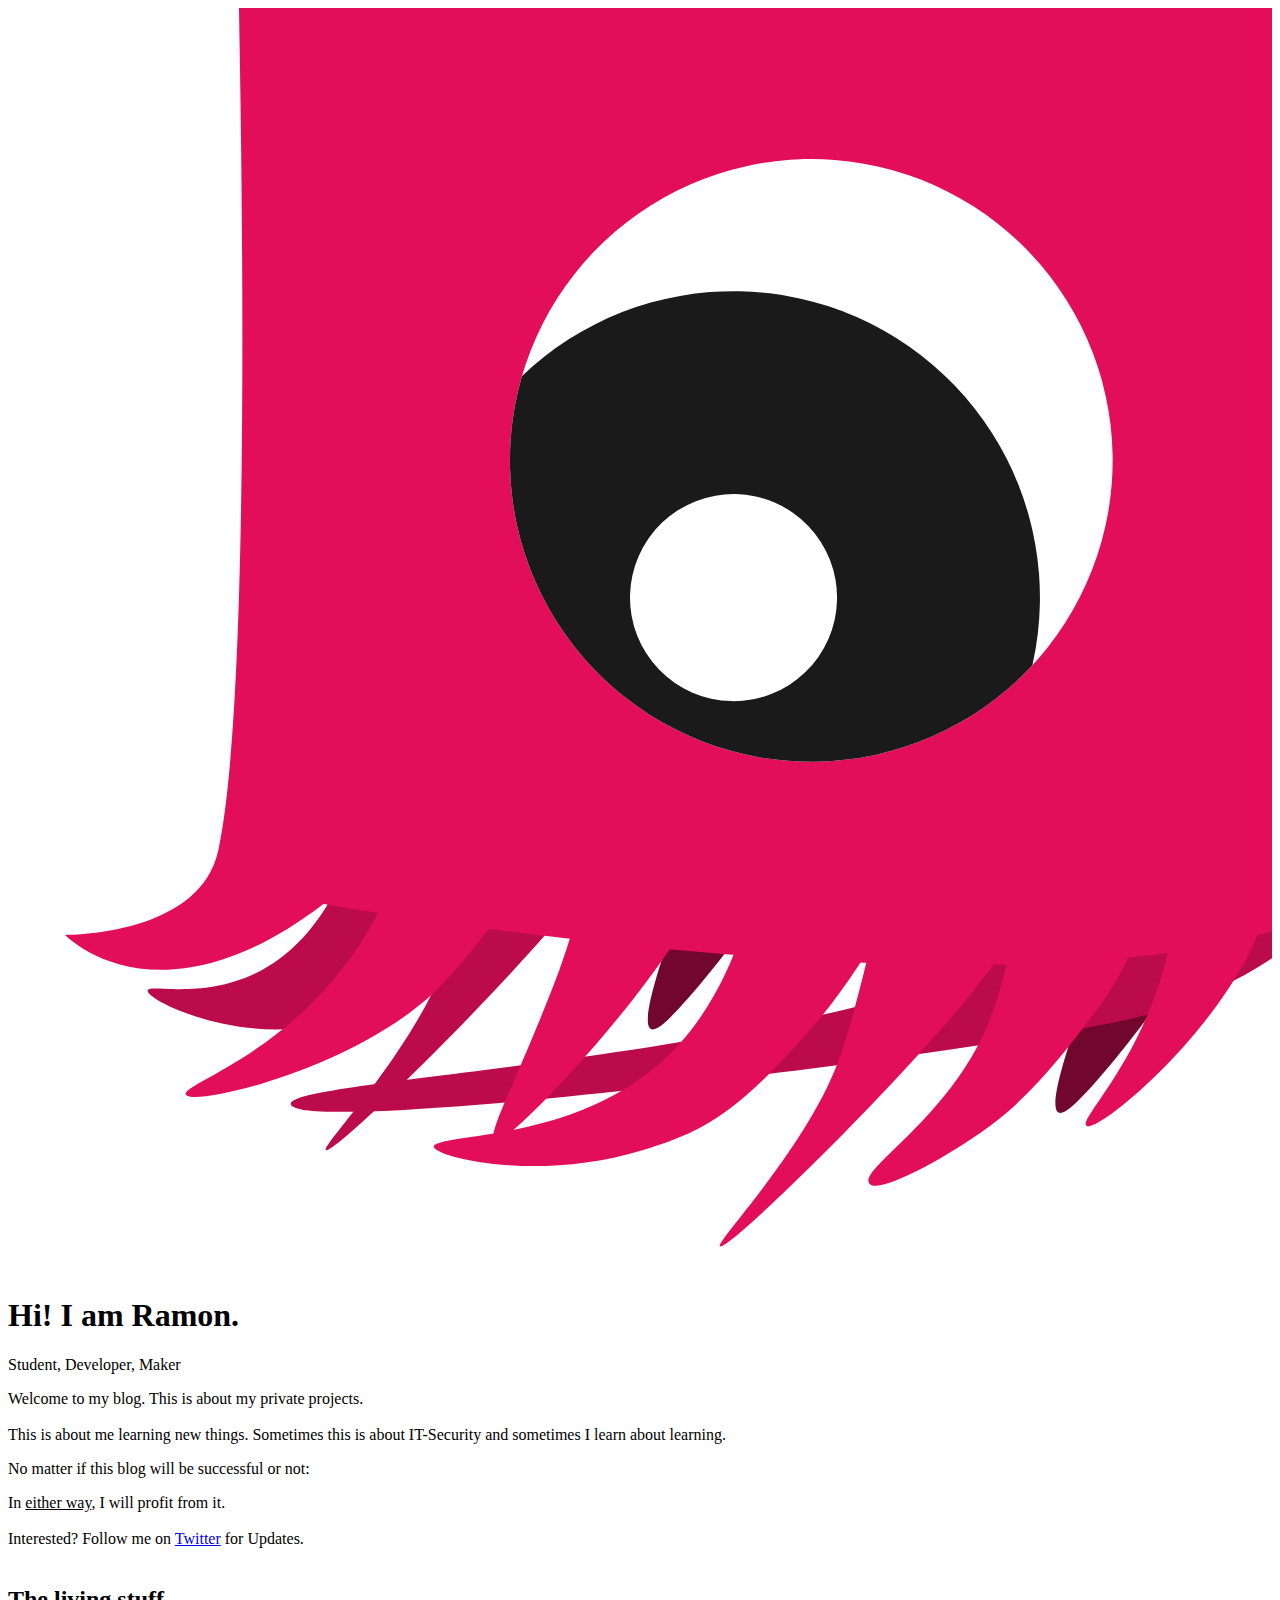
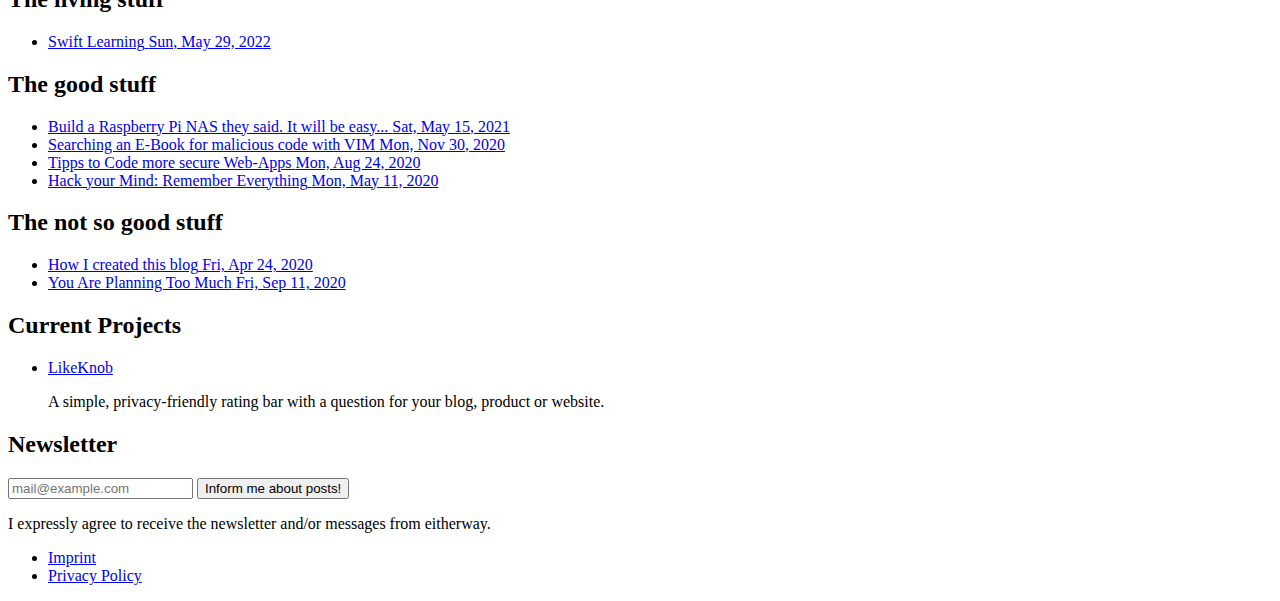
<file: index.html>
<!DOCTYPE html>
<html lang="en-us">
<head>
	<meta name="generator" content="Hugo 0.96.0" />
    <meta http-equiv="content-type" content="text/html;charset=utf-8">
    <meta http-equiv="X-UA-Compatible" content="chrome=1">
    <meta name="viewport" content="width=device-width, initial-scale=1">

    
    
        
    

    <title>eitherway - A Story to my Start-Up</title>
    
    

    <link rel='shortcut icon' type='image/x-icon' href='/img/favicon.ico' />
    <link rel="apple-touch-icon" sizes="180x180" href="/img/apple-touch-icon.png">
    <link rel="icon" type="image/svg+xml" href="/img/favicon.svg">
    <link rel="icon" type="image/png" sizes="32x32" href="/img/favicon_32x32.png">
    <link rel="icon" type="image/png" sizes="16x16" href="/img/favicon_16x16.png">

    <link rel="stylesheet" href="https://eitherway.io/style/style.css">

    
    
    
    
    

    <script async defer data-skip-dnt="true" src="https://a.eitherway.io/app.js"></script>
    <noscript><img src="https://a.eitherway.io/image.gif" alt=""></noscript>

    <link rel="canonical" href="https://eitherway.io/" />
    <meta name="twitter:card" content="summary" />
    
    
    <meta name="twitter:site" content="@eitherwayio" />
    <meta name="twitter:creator" content="@eitherwayio" />
    

    <meta property="og:locale" content="en_US">
    <meta property="og:url" content="https://eitherway.io/">
    <meta property="og:site_name" content="eitherway">
    <meta property="og:title" content="eitherway - A Story to my Start-Up">

    
        <meta property="og:image" content="https://eitherway.io/img/bitbert-square.png">

    <meta property="og:description" content="Blog about my journey to entrepreneurship. I write about everything that is necessary to build my business or keeps me interested.">
    <meta name="description" content="Blog about my journey to entrepreneurship. I write about everything that is necessary to build my business or keeps me interested.">
    <script type="application/ld+json">
{
  "@context": "http://schema.org",
  "@type": "WebSite",
  "url": "https:\/\/eitherway.io\/",
  "author": {
    "@type": "Person",
    "name": "Ramon"
  },
  "description": "Blog about my journey to entrepreneurship. I write about everything that is necessary to build my business or keeps me interested.",
  "image": "https:\/\/eitherway.io\/img\/bitbert-square.png",
  
  "license": "All rights reserved.",
  "name": "eitherway"
}
</script>
    
</head>
<body class="o-base-wrapper">
<svg class="o-base-wrapper__monsta" clip-rule="evenodd" fill-rule="evenodd" stroke-linejoin="round"
     stroke-miterlimit="2" viewBox="0 0 1500 1500"
     xmlns="http://www.w3.org/2000/svg" xmlns:xlink="http://www.w3.org/1999/xlink">
    <clipPath id="a">
        <ellipse clip-rule="evenodd" cx="545.529" cy="987.512" rx="85.675" ry="77.138"/>
    </clipPath>
    <g transform="matrix(-1.865072 0 0 -1.865072 2318.2612 2347.752)">
        <path d="m355.811 181.655c16.996-13.614 20.999 38.213 19.346 119.32-1.754 86.043 42.845 267.3 42.845 267.3l-162.7 43.605s1.127-157.515 17.879-229.219c16.48-70.543 65.634-187.391 82.63-201.006z"
              fill="#71072d" transform="matrix(.583322 .210024 -.268501 .745737 671.32 399.406)"/>
        <path d="m355.811 181.655c16.996-13.614 20.999 38.213 19.346 119.32-1.754 86.043 42.845 267.3 42.845 267.3l-162.7 43.605s1.127-157.515 17.879-229.219c16.48-70.543 65.634-187.391 82.63-201.006z"
              fill="#71072d" transform="matrix(.583322 .210024 -.268501 .745737 411.974 346.231)"/>
        <g fill="#bc0b4b">
            <path d="m1306.72 286.009c22.9 10.338-757.474 118.493-759.127 199.6-.593 29.117-42.746 126.784-42.746 126.784l-186.731-116.515s45.684-40.683 166.89-68.531c147.008-33.777 798.814-151.676 821.714-141.338z"
                  transform="matrix(.555562 .200029 -.55818 1.55029 496.663 -143.648)"/>
            <path d="m422.737 130.705c16.996-13.614-45.927 89.163-47.58 170.27-1.754 86.043 65.75 408.595 65.75 408.595l-281.919-.393s70.235-230.104 114.193-326.516c40.518-88.865 132.56-238.342 149.556-251.956z"
                  transform="matrix(.583322 .210024 -.268501 .745737 827.504 346.231)"/>
            <path d="m490.655 270.539c15.256 5.495-114.175 13.915-115.828 95.022-1.753 86.042 43.175 202.714 43.175 202.714l-162.7 43.605s-11.238-222.399 27.988-279.289c39.225-56.89 192.108-67.546 207.365-62.052z"
                  transform="matrix(.538827 .306659 -.560043 .984043 1041.02 215.935)"/>
        </g>
        <g fill="#e20e5a">
            <path d="m422.737 130.705c16.996-13.614-45.927 89.163-47.58 170.27-1.754 86.043 65.75 408.595 65.75 408.595l-281.919-.393s70.235-230.104 114.193-326.516c40.518-88.865 132.56-238.342 149.556-251.956z"
                  transform="matrix(.583322 .210024 -.268501 .745737 576.805 284.972)"/>
            <path d="m421.001 171.187c5.966 14.059-59.644 76.155-61.297 157.262-1.753 86.043 58.298 239.826 58.298 239.826l-162.7 43.605s-26.395-167.022 1.222-240.471c13.122-34.901 33.565-88.589 67.385-127.319 37.354-42.777 91.126-86.963 97.092-72.903z"
                  transform="matrix(.583322 .210024 -.268501 .745737 495.89 296.591)"/>
            <path d="m357.947 174.796c18.429-12.185 3.272 39.792 1.619 120.899-1.754 86.043 58.436 272.58 58.436 272.58l-162.7 43.605s-23.418-170.232-6.311-243.079c16.957-72.205 90.527-181.821 108.956-194.005z"
                  transform="matrix(.583322 .210024 -.320915 .891311 777.269 307.731)"/>
            <path d="m465.818 236.49c14.982 2.064-76.992 50.132-78.645 131.239-1.753 86.043 30.829 200.546 30.829 200.546l-162.7 43.605s6.895-193.97 41.981-256.535c33.625-59.959 153.554-120.919 168.535-118.855z"
                  transform="matrix(.538827 .306659 -.560043 .984043 1010.98 191.406)"/>
            <path d="m465.818 236.49c14.982 2.064-76.992 50.132-78.645 131.239-1.753 86.043 30.829 200.546 30.829 200.546l-162.7 43.605s6.895-193.97 41.981-256.535c33.625-59.959 153.554-120.919 168.535-118.855z"
                  transform="matrix(.619127 .0325004 -.0593546 1.13069 281.992 264.809)"/>
            <path d="m568.148 218.87c-17.694 13.006-149.939 38.024-200.282 114.901-46.147 70.471-7.261 148.804-7.855 177.957-1.754 86.042 80.896 197.842 80.896 197.842l-281.919-.393s26.983-237.097 83.207-330.714c44.849-74.676 72-92.483 123.698-117.067 98.192-46.693 213.179-50.556 202.255-42.526z"
                  transform="matrix(.583322 .210024 -.330258 .91726 712.222 215.401)"/>
            <path d="m1042.32 688.741c105.73-81.025 164.28-19.694 164.28-19.694s-85.6-.991-97.4 53.669c-31.15 144.329-5.22 826.284-5.22 826.284h-707.955s-18.961-849.702 0-860.259c156.682-87.238 646.295 0 646.295 0z"/>
        </g>
        <g transform="matrix(2.18542 -.482704 .536121 2.42727 -989.769 -1162.68)">
            <ellipse cx="545.529" cy="987.512" fill="#fff" rx="85.675" ry="77.138"/>
            <g clip-path="url(#a)">
                <g id="pupil" transform="translate(30,-30)">
                    <circle fill="#1a1a1a" r="97.152"
                            transform="matrix(.81323306 .34004017 -.37766983 .73220505 545.528991 987.512565)"/>
                    <ellipse cx="592.294" cy="960.502" fill="#fff" rx="38.075" ry="28.247"
                             transform="matrix(.70113572 .29316819 -.43891001 .85093433 551.825191 -3.4539)"/>
                </g>
                <g id="pupil-reference" style="opacity: 0">
                    <circle fill="#1a1a1a" r="97.152"
                            transform="matrix(.81323306 .34004017 -.37766983 .73220505 545.528991 987.512565)"/>
                    <ellipse cx="592.294" cy="960.502" fill="#fff" rx="38.075" ry="28.247"
                             transform="matrix(.70113572 .29316819 -.43891001 .85093433 551.825191 -3.4539)"/>
                </g>
            </g>
        </g>
    </g>
</svg>

    <div class="o-back-home o-back-home--home"></div>

<div class="o-article-wrapper o-base-wrapper__content">
    
    













<div class="o-h1">
    
    
    
    
    
    <h1 class="o-h1__h1">

Hi! I am <span class="o-h1__colored">Ramon</span>.

</h1>
    <p class="o-h1__under">Student, Developer, Maker</p>
</div>
<p class="o-text">Welcome to my blog. This is about my private projects.
<br>
<br>
This is about me learning new things. Sometimes this is about IT-Security and sometimes I learn about learning.</p>
<p class="o-text">No matter if this blog will be successful or not:</p>
<p class="o-text">In <u>either way</u>, I will profit from it.
<br>
<br>
Interested? Follow me on <a class="o-link" href="https://twitter.com/eitherwayio">Twitter</a> for Updates.
<br>
<br></p>
<h2 class="o-h2" id="the-living-stuff">The living stuff</h2>
<ul class="o-list">


    <li class="o-list__item o-post-list-item">
        <a class="o-more-decent-link" href="https://eitherway.io/posts/swift-learning/"><span
                    class="o-post-list-item__strong">Swift Learning</span>
            <time class="o-post-list-item__date"
                  datetime="2022-05-29T12:32:08&#43;02:00">Sun, May 29, 2022</time>
        </a>
    </li>

    
</ul>
<h2 class="o-h2" id="the-good-stuff">The good stuff</h2>
<ul class="o-list">


    <li class="o-list__item o-post-list-item">
        <a class="o-more-decent-link" href="https://eitherway.io/posts/raspberry-pi-nas/"><span
                    class="o-post-list-item__strong">Build a Raspberry Pi NAS they said. It will be easy...</span>
            <time class="o-post-list-item__date"
                  datetime="2021-05-15T13:18:56&#43;02:00">Sat, May 15, 2021</time>
        </a>
    </li>

    


    <li class="o-list__item o-post-list-item">
        <a class="o-more-decent-link" href="https://eitherway.io/posts/epub-malicious-code/"><span
                    class="o-post-list-item__strong">Searching an E-Book for malicious code with VIM</span>
            <time class="o-post-list-item__date"
                  datetime="2020-11-30T15:46:58&#43;02:00">Mon, Nov 30, 2020</time>
        </a>
    </li>




    <li class="o-list__item o-post-list-item">
        <a class="o-more-decent-link" href="https://eitherway.io/posts/tipps-secure-webapp/"><span
                    class="o-post-list-item__strong">Tipps to Code more secure Web-Apps</span>
            <time class="o-post-list-item__date"
                  datetime="2020-08-24T15:46:58&#43;02:00">Mon, Aug 24, 2020</time>
        </a>
    </li>




    <li class="o-list__item o-post-list-item">
        <a class="o-more-decent-link" href="https://eitherway.io/guide/remember-everything/"><span
                    class="o-post-list-item__strong">Hack your Mind: Remember Everything</span>
            <time class="o-post-list-item__date"
                  datetime="2020-05-11T15:42:49&#43;02:00">Mon, May 11, 2020</time>
        </a>
    </li>

    
</ul>
<h2 class="o-h2" id="the-not-so-good-stuff">The not so good stuff</h2>
<ul class="o-list">
    

    <li class="o-list__item o-post-list-item">
        <a class="o-more-decent-link" href="https://eitherway.io/story/how-i-created-this-blog/"><span
                    class="o-post-list-item__strong">How I created this blog</span>
            <time class="o-post-list-item__date"
                  datetime="2020-04-24T22:30:42&#43;02:00">Fri, Apr 24, 2020</time>
        </a>
    </li>


    

    <li class="o-list__item o-post-list-item">
        <a class="o-more-decent-link" href="https://eitherway.io/posts/you-are-planning-too-much/"><span
                    class="o-post-list-item__strong">You Are Planning Too Much</span>
            <time class="o-post-list-item__date"
                  datetime="2020-09-11T11:45:27&#43;02:00">Fri, Sep 11, 2020</time>
        </a>
    </li>


</ul>
<h2 class="o-h2" id="current-projects">Current Projects</h2>
<ul class="o-list">
<li class="o-list__item">
<p class="o-text"><a class="o-link" href="https://likeknob.com/">LikeKnob</a></p>
<p class="o-text">A simple, privacy-friendly rating bar with a question for your blog, product or website.</p>
</li>
</ul>
<h2 class="o-h2" class="o-h2">Newsletter</h2>
<div class="o-mail-dialog">
    <form class="o-mail-dialog__form" action="https://newsletter.eitherway.io/collect" method="post">
        <input type="email" name="mail" autocomplete="email" class="o-mail-dialog__input" placeholder="mail@example.com">
        <button type="submit" class="o-mail-dialog__submit-button">Inform me about posts!</button>
    </form>
    <p class="o-mail-dialog__agree-text">I expressly agree to receive the newsletter and/or messages from eitherway.</p>
</div>


</div>
<div class="o-footer o-base-wrapper__footer">
    <ul class="o-footer_list">
        
            <li class="o-footer_elem"><a class="o-footer_link" href="/imprint">Imprint</a></li>
        
            <li class="o-footer_elem"><a class="o-footer_link" href="/privacy">Privacy Policy</a></li>
        
    </ul>
</div>
<script>
    
    console.log("Hey! Looking at my code?");
    
    console.log("Found Issues?");
    
    console.log("Interested or want to talk?");
    
    console.log("Mail me at ramon@eitherway.io");
    
    console.log("For PGP Encryption: https:\/\/eitherway.io\/pgp-key.asc");
    
</script>

<script src="https://eitherway.io/js/monsta.min.19763c7162909585cbbad04b2f3a34160b3ba06051cd6bc1711379d34edd1df7.js" integrity="sha256-GXY8cWKQlYXLutBLLzo0Fgs7oGBRzWvBcRN5007dHfc="></script>
</body>
</html>
</file>
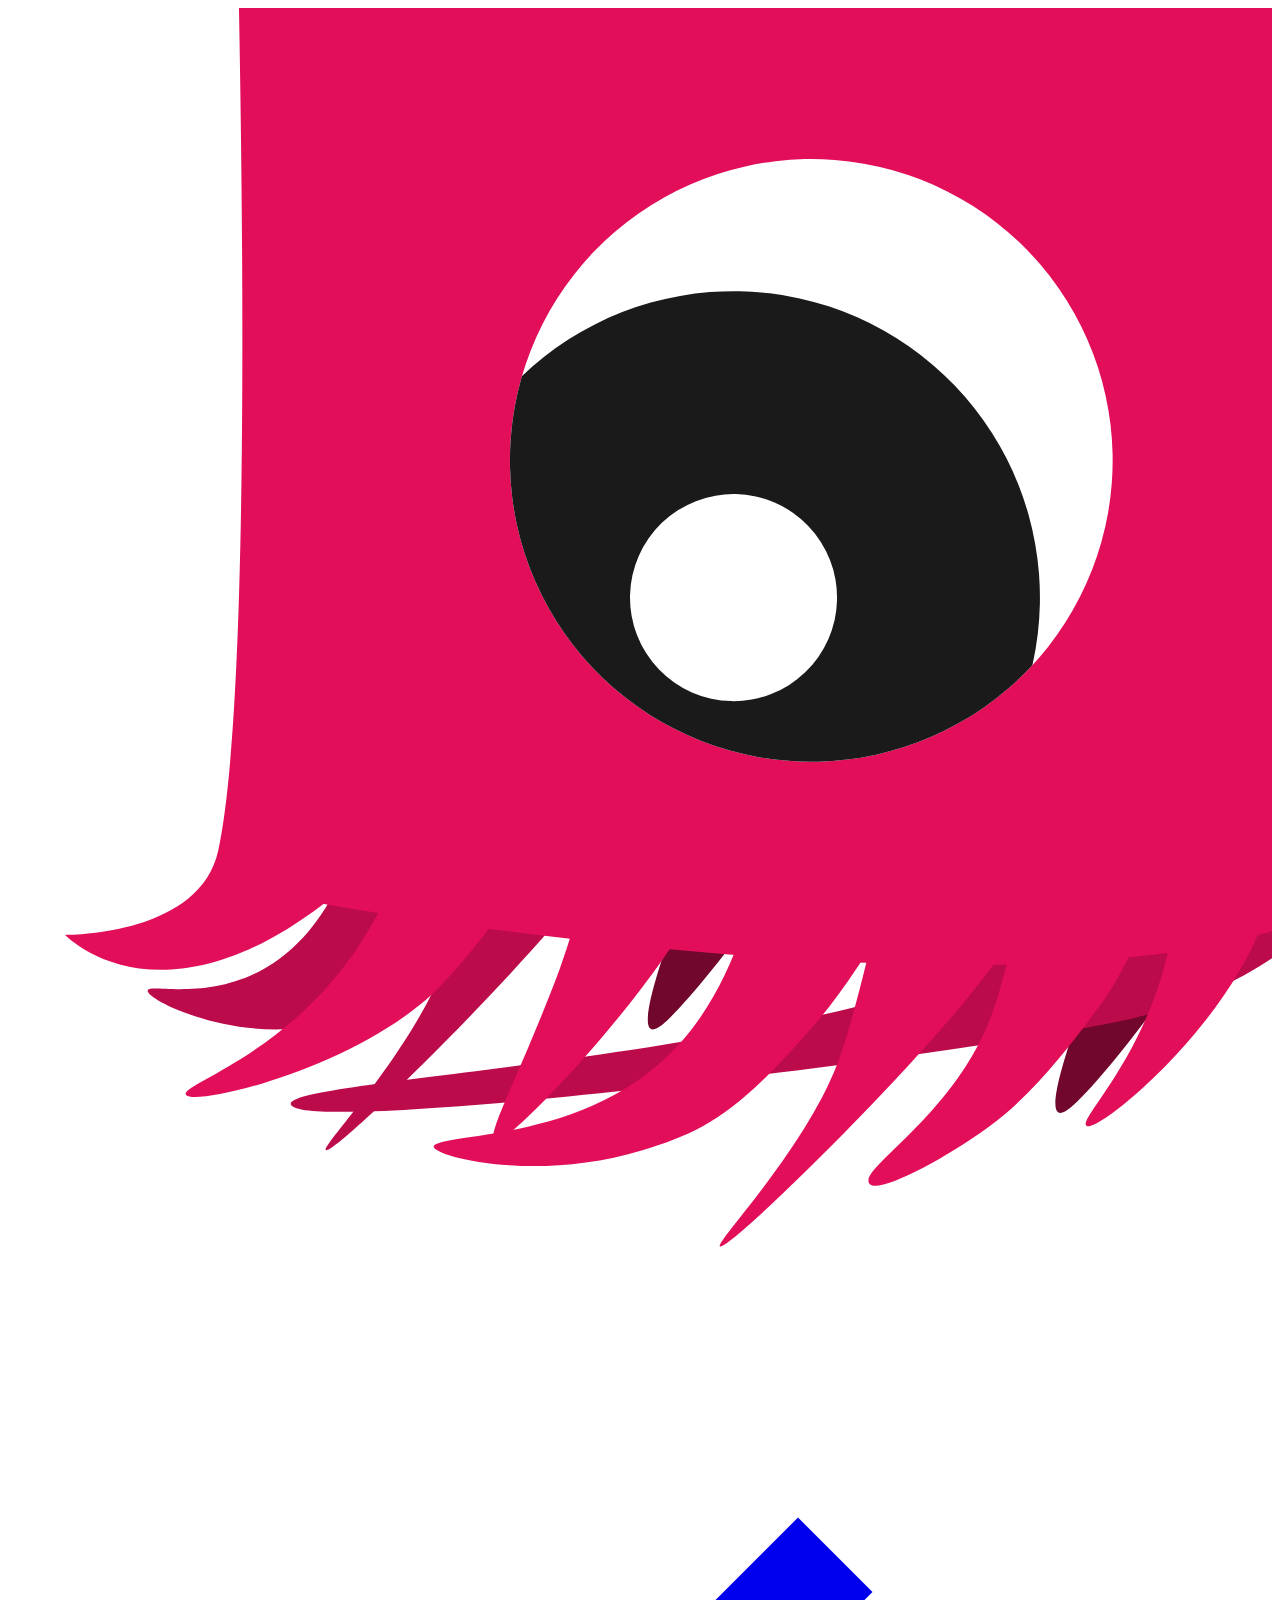
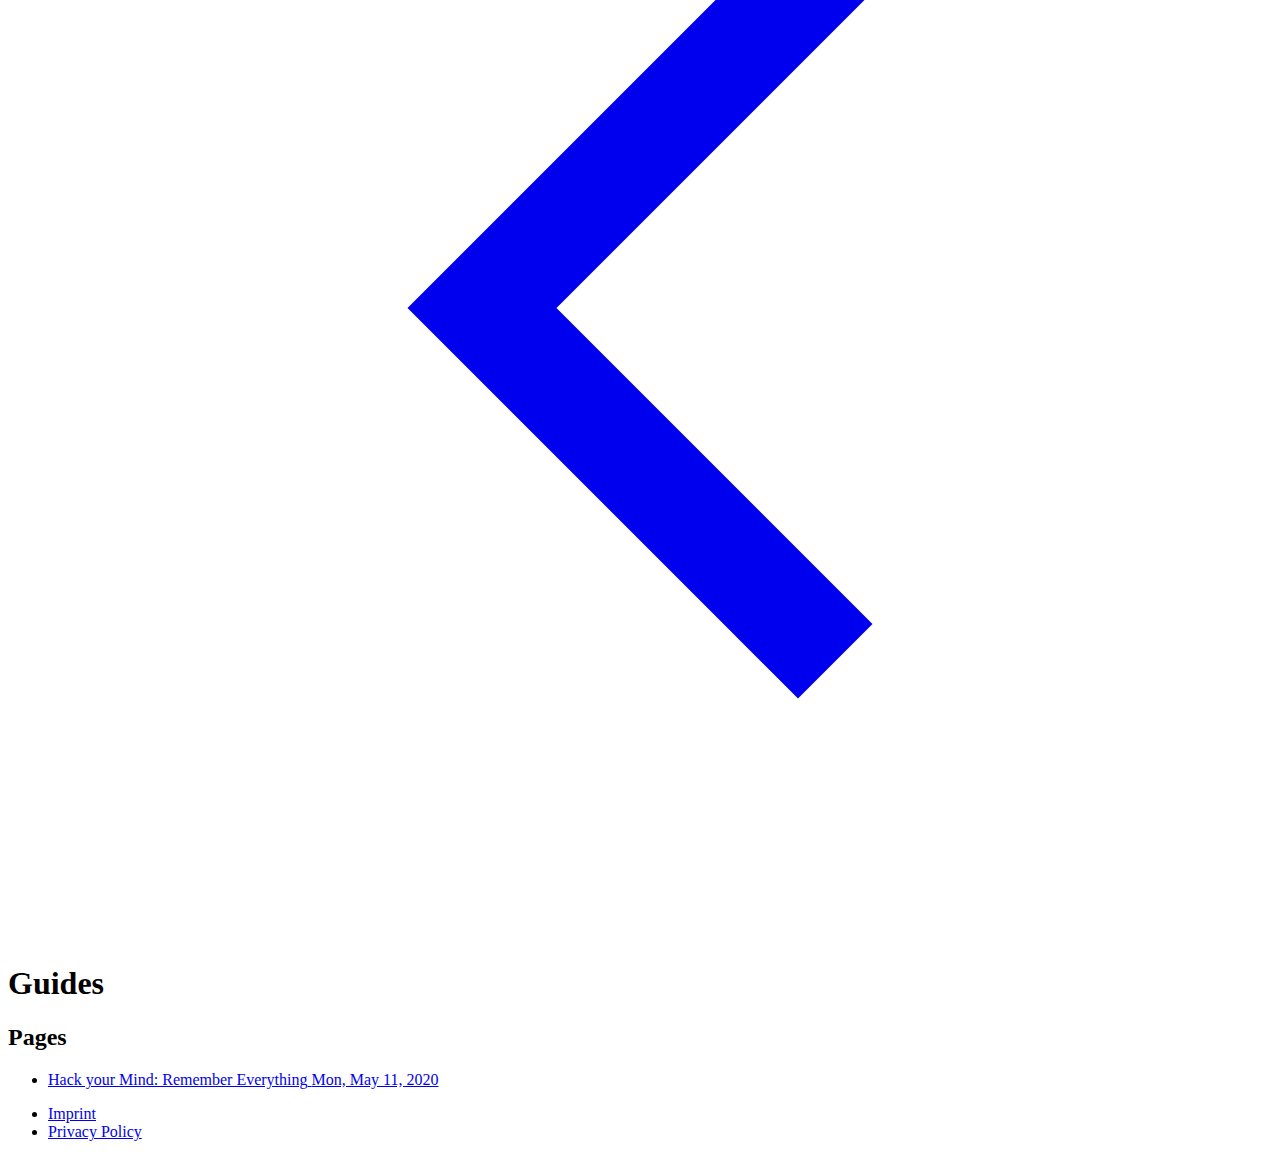
<file: guide/index.html>
<!DOCTYPE html>
<html lang="en-us">
<head>
    <meta http-equiv="content-type" content="text/html;charset=utf-8">
    <meta http-equiv="X-UA-Compatible" content="chrome=1">
    <meta name="viewport" content="width=device-width, initial-scale=1">

    
    

    <title>Guides | eitherway</title>
    
    

    <link rel='shortcut icon' type='image/x-icon' href='/img/favicon.ico' />
    <link rel="apple-touch-icon" sizes="180x180" href="/img/apple-touch-icon.png">
    <link rel="icon" type="image/svg+xml" href="/img/favicon.svg">
    <link rel="icon" type="image/png" sizes="32x32" href="/img/favicon_32x32.png">
    <link rel="icon" type="image/png" sizes="16x16" href="/img/favicon_16x16.png">

    <link rel="stylesheet" href="https://eitherway.io/style/style.css">

    
    
    
    
    

    <script async defer data-skip-dnt="true" src="https://a.eitherway.io/app.js"></script>
    <noscript><img src="https://a.eitherway.io/image.gif" alt=""></noscript>

    <link rel="canonical" href="https://eitherway.io/guide/" />
    
        <meta name="twitter:card" content="summary_large_image" />
    
    
    <meta name="twitter:site" content="@eitherwayio" />
    <meta name="twitter:creator" content="@eitherwayio" />
    

    <meta property="og:locale" content="en_US">
    <meta property="og:url" content="https://eitherway.io/guide/">
    <meta property="og:site_name" content="eitherway">
    <meta property="og:title" content="Guides | eitherway">

    
        <meta property="og:image" content="https://eitherway.io/img/bitbert-square.png">

    
</head>
<body class="o-base-wrapper">
<svg class="o-base-wrapper__monsta" clip-rule="evenodd" fill-rule="evenodd" stroke-linejoin="round"
     stroke-miterlimit="2" viewBox="0 0 1500 1500"
     xmlns="http://www.w3.org/2000/svg" xmlns:xlink="http://www.w3.org/1999/xlink">
    <clipPath id="a">
        <ellipse clip-rule="evenodd" cx="545.529" cy="987.512" rx="85.675" ry="77.138"/>
    </clipPath>
    <g transform="matrix(-1.865072 0 0 -1.865072 2318.2612 2347.752)">
        <path d="m355.811 181.655c16.996-13.614 20.999 38.213 19.346 119.32-1.754 86.043 42.845 267.3 42.845 267.3l-162.7 43.605s1.127-157.515 17.879-229.219c16.48-70.543 65.634-187.391 82.63-201.006z"
              fill="#71072d" transform="matrix(.583322 .210024 -.268501 .745737 671.32 399.406)"/>
        <path d="m355.811 181.655c16.996-13.614 20.999 38.213 19.346 119.32-1.754 86.043 42.845 267.3 42.845 267.3l-162.7 43.605s1.127-157.515 17.879-229.219c16.48-70.543 65.634-187.391 82.63-201.006z"
              fill="#71072d" transform="matrix(.583322 .210024 -.268501 .745737 411.974 346.231)"/>
        <g fill="#bc0b4b">
            <path d="m1306.72 286.009c22.9 10.338-757.474 118.493-759.127 199.6-.593 29.117-42.746 126.784-42.746 126.784l-186.731-116.515s45.684-40.683 166.89-68.531c147.008-33.777 798.814-151.676 821.714-141.338z"
                  transform="matrix(.555562 .200029 -.55818 1.55029 496.663 -143.648)"/>
            <path d="m422.737 130.705c16.996-13.614-45.927 89.163-47.58 170.27-1.754 86.043 65.75 408.595 65.75 408.595l-281.919-.393s70.235-230.104 114.193-326.516c40.518-88.865 132.56-238.342 149.556-251.956z"
                  transform="matrix(.583322 .210024 -.268501 .745737 827.504 346.231)"/>
            <path d="m490.655 270.539c15.256 5.495-114.175 13.915-115.828 95.022-1.753 86.042 43.175 202.714 43.175 202.714l-162.7 43.605s-11.238-222.399 27.988-279.289c39.225-56.89 192.108-67.546 207.365-62.052z"
                  transform="matrix(.538827 .306659 -.560043 .984043 1041.02 215.935)"/>
        </g>
        <g fill="#e20e5a">
            <path d="m422.737 130.705c16.996-13.614-45.927 89.163-47.58 170.27-1.754 86.043 65.75 408.595 65.75 408.595l-281.919-.393s70.235-230.104 114.193-326.516c40.518-88.865 132.56-238.342 149.556-251.956z"
                  transform="matrix(.583322 .210024 -.268501 .745737 576.805 284.972)"/>
            <path d="m421.001 171.187c5.966 14.059-59.644 76.155-61.297 157.262-1.753 86.043 58.298 239.826 58.298 239.826l-162.7 43.605s-26.395-167.022 1.222-240.471c13.122-34.901 33.565-88.589 67.385-127.319 37.354-42.777 91.126-86.963 97.092-72.903z"
                  transform="matrix(.583322 .210024 -.268501 .745737 495.89 296.591)"/>
            <path d="m357.947 174.796c18.429-12.185 3.272 39.792 1.619 120.899-1.754 86.043 58.436 272.58 58.436 272.58l-162.7 43.605s-23.418-170.232-6.311-243.079c16.957-72.205 90.527-181.821 108.956-194.005z"
                  transform="matrix(.583322 .210024 -.320915 .891311 777.269 307.731)"/>
            <path d="m465.818 236.49c14.982 2.064-76.992 50.132-78.645 131.239-1.753 86.043 30.829 200.546 30.829 200.546l-162.7 43.605s6.895-193.97 41.981-256.535c33.625-59.959 153.554-120.919 168.535-118.855z"
                  transform="matrix(.538827 .306659 -.560043 .984043 1010.98 191.406)"/>
            <path d="m465.818 236.49c14.982 2.064-76.992 50.132-78.645 131.239-1.753 86.043 30.829 200.546 30.829 200.546l-162.7 43.605s6.895-193.97 41.981-256.535c33.625-59.959 153.554-120.919 168.535-118.855z"
                  transform="matrix(.619127 .0325004 -.0593546 1.13069 281.992 264.809)"/>
            <path d="m568.148 218.87c-17.694 13.006-149.939 38.024-200.282 114.901-46.147 70.471-7.261 148.804-7.855 177.957-1.754 86.042 80.896 197.842 80.896 197.842l-281.919-.393s26.983-237.097 83.207-330.714c44.849-74.676 72-92.483 123.698-117.067 98.192-46.693 213.179-50.556 202.255-42.526z"
                  transform="matrix(.583322 .210024 -.330258 .91726 712.222 215.401)"/>
            <path d="m1042.32 688.741c105.73-81.025 164.28-19.694 164.28-19.694s-85.6-.991-97.4 53.669c-31.15 144.329-5.22 826.284-5.22 826.284h-707.955s-18.961-849.702 0-860.259c156.682-87.238 646.295 0 646.295 0z"/>
        </g>
        <g transform="matrix(2.18542 -.482704 .536121 2.42727 -989.769 -1162.68)">
            <ellipse cx="545.529" cy="987.512" fill="#fff" rx="85.675" ry="77.138"/>
            <g clip-path="url(#a)">
                <g id="pupil" transform="translate(30,-30)">
                    <circle fill="#1a1a1a" r="97.152"
                            transform="matrix(.81323306 .34004017 -.37766983 .73220505 545.528991 987.512565)"/>
                    <ellipse cx="592.294" cy="960.502" fill="#fff" rx="38.075" ry="28.247"
                             transform="matrix(.70113572 .29316819 -.43891001 .85093433 551.825191 -3.4539)"/>
                </g>
                <g id="pupil-reference" style="opacity: 0">
                    <circle fill="#1a1a1a" r="97.152"
                            transform="matrix(.81323306 .34004017 -.37766983 .73220505 545.528991 987.512565)"/>
                    <ellipse cx="592.294" cy="960.502" fill="#fff" rx="38.075" ry="28.247"
                             transform="matrix(.70113572 .29316819 -.43891001 .85093433 551.825191 -3.4539)"/>
                </g>
            </g>
        </g>
    </g>
</svg>

    <div class="o-back-home">
        <a href="https://eitherway.io/" aria-label="Back to Homepage" class="o-more-decent-link o-back-home__link">
            <svg xmlns="http://www.w3.org/2000/svg" class="o-back-home__caret icon icon-tabler icon-tabler-chevron-left"
                 viewBox="0 0 24 24" stroke-width="2" stroke="currentColor" fill="none" stroke-linecap="square"
                 stroke-linejoin="miter">
                <path stroke="none" d="M0 0h24v24H0z"/>
                <polyline points="15 6 9 12 15 18"/>
            </svg>
        </a>
    </div>

<div class="o-article-wrapper o-base-wrapper__content">
    
    <div class="o-h1"><h1 class="o-h1__h1">Guides</h1>
        <p class="o-h1__under"></p>
    </div>

    <h2 class="o-h2">Pages</h2>
    <ul class="o-list">
        
            <li class="o-list__item o-post-list-item">
                <a class="o-more-decent-link" href="https://eitherway.io/guide/remember-everything/"><span
                            class="o-post-list-item__strong">Hack your Mind: Remember Everything</span>
                    <time class="o-post-list-item__date"
                          datetime="2020-05-11T15:42:49&#43;02:00">Mon, May 11, 2020</time>
                </a>
            </li>
        
    </ul>

</div>
<div class="o-footer o-base-wrapper__footer">
    <ul class="o-footer_list">
        
            <li class="o-footer_elem"><a class="o-footer_link" href="/imprint">Imprint</a></li>
        
            <li class="o-footer_elem"><a class="o-footer_link" href="/privacy">Privacy Policy</a></li>
        
    </ul>
</div>
<script>
    
    console.log("Hey! Looking at my code?");
    
    console.log("Found Issues?");
    
    console.log("Interested or want to talk?");
    
    console.log("Mail me at ramon@eitherway.io");
    
    console.log("For PGP Encryption: https:\/\/eitherway.io\/pgp-key.asc");
    
</script>

<script src="https://eitherway.io/js/monsta.min.19763c7162909585cbbad04b2f3a34160b3ba06051cd6bc1711379d34edd1df7.js" integrity="sha256-GXY8cWKQlYXLutBLLzo0Fgs7oGBRzWvBcRN5007dHfc="></script>
</body>
</html>
</file>
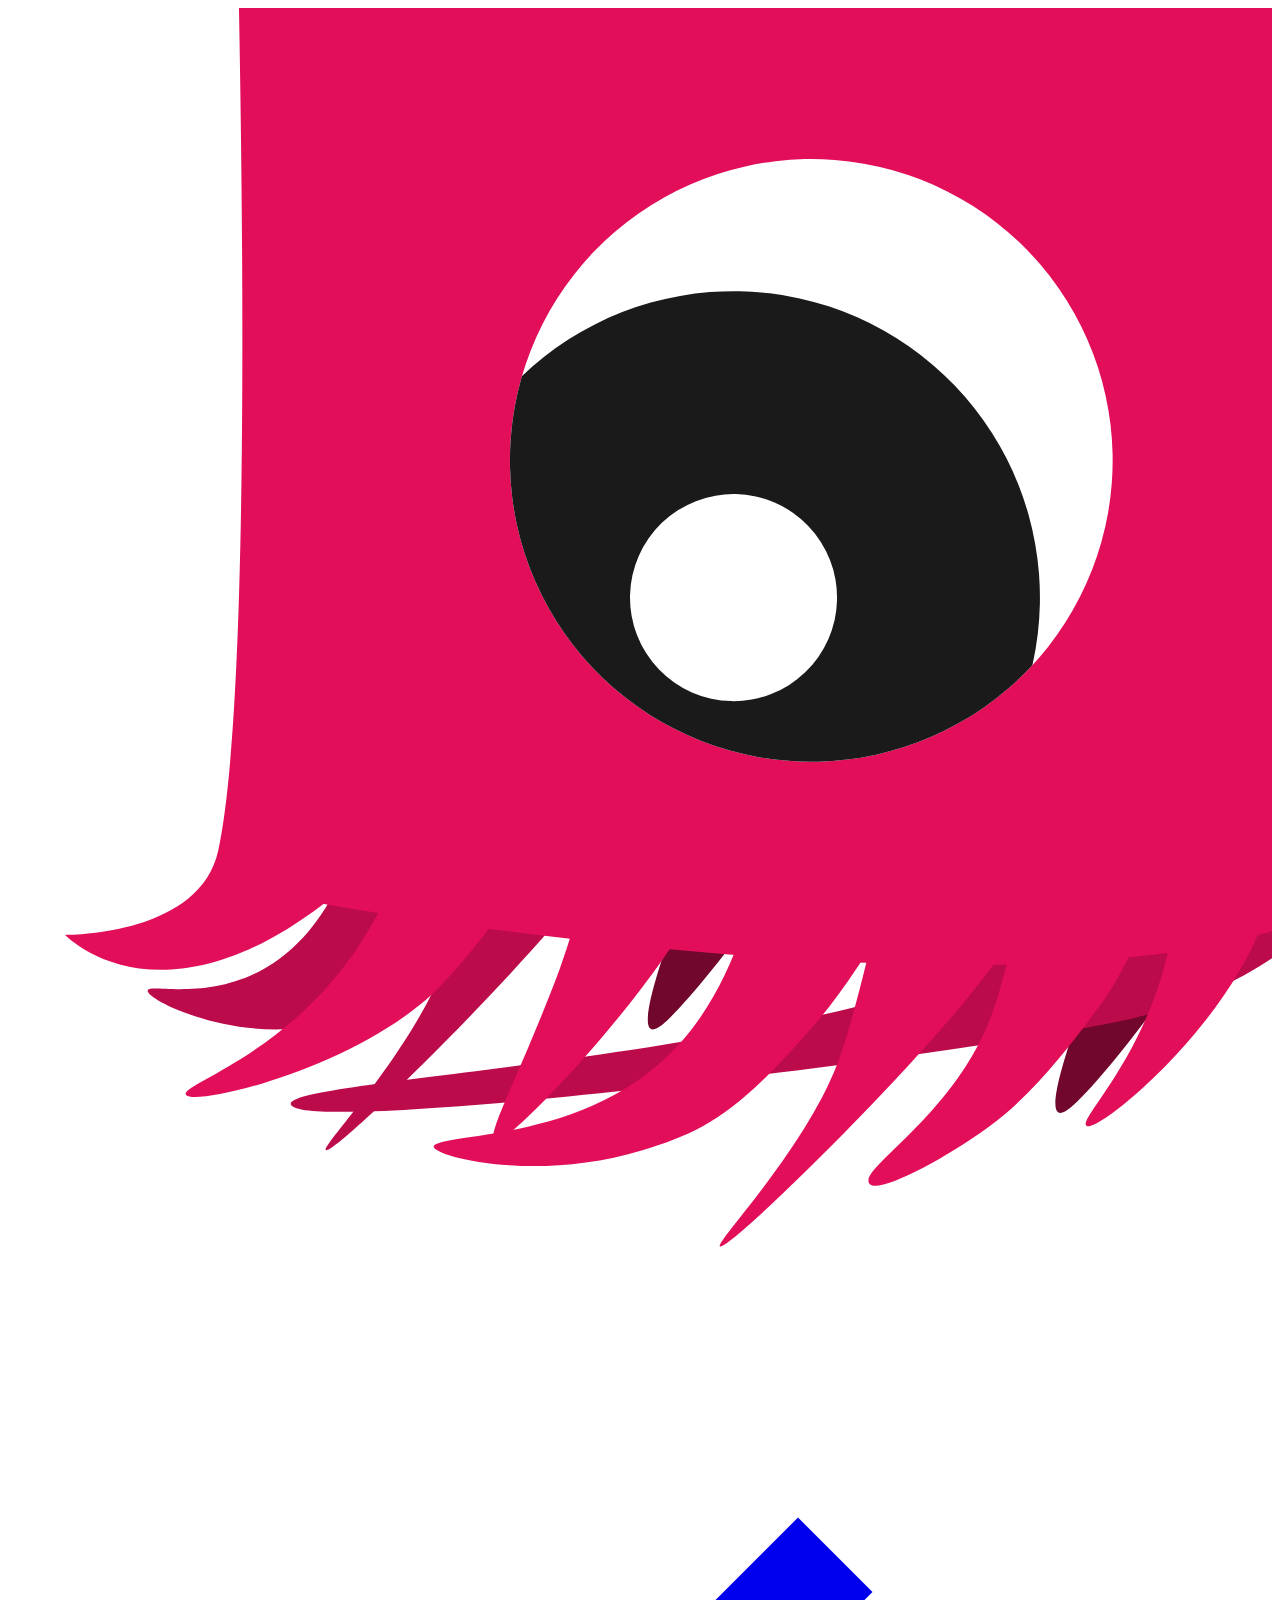
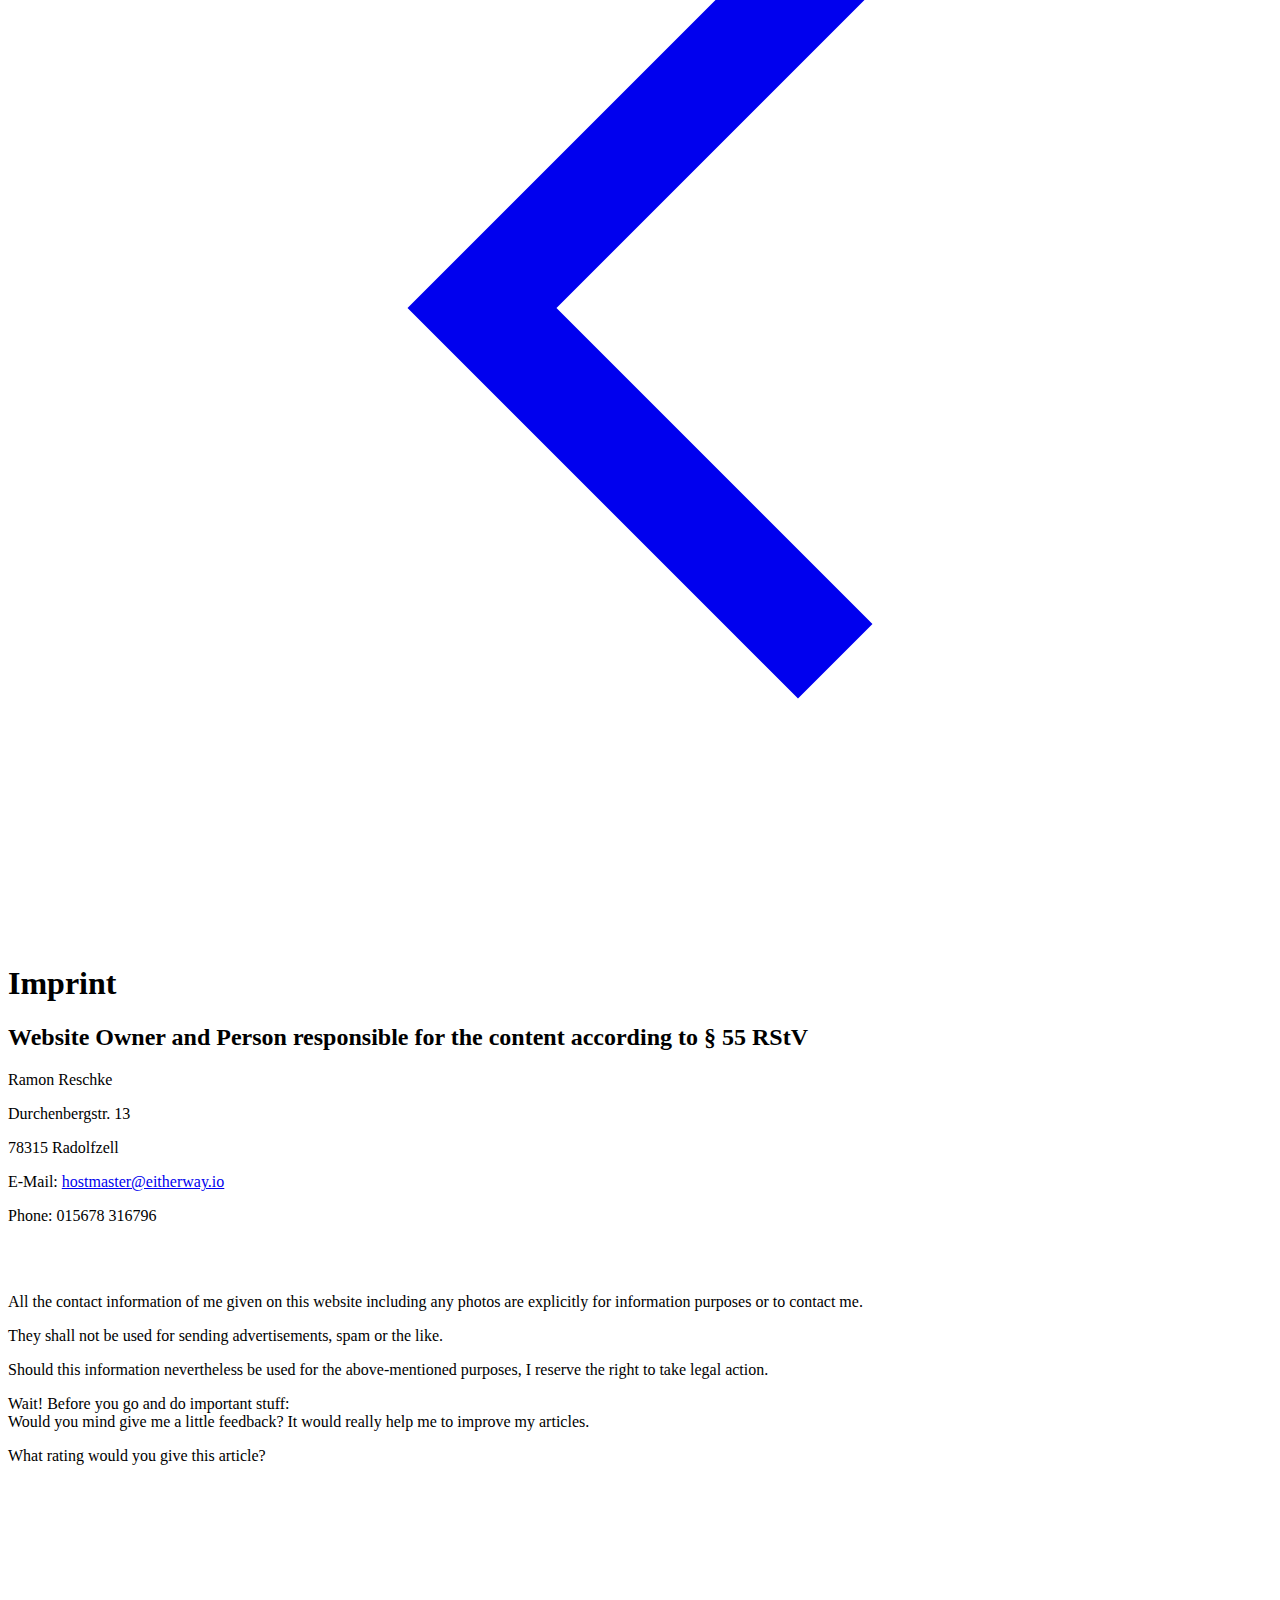
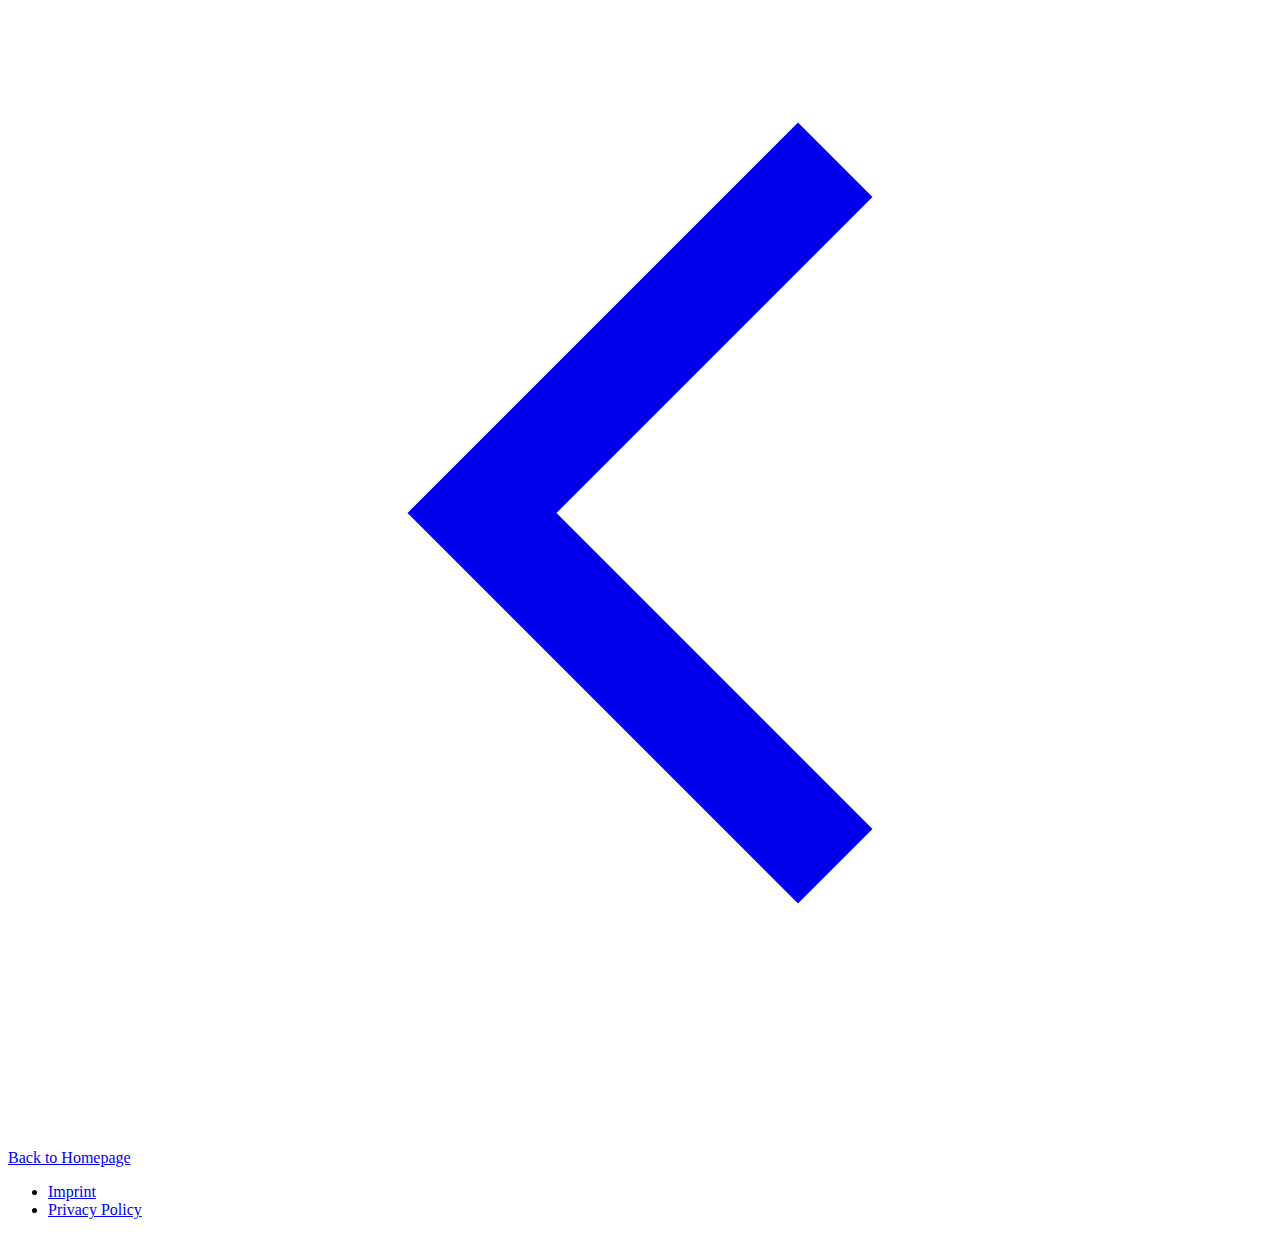
<file: imprint/index.html>
<!DOCTYPE html>
<html lang="en-us">
<head>
    <meta http-equiv="content-type" content="text/html;charset=utf-8">
    <meta http-equiv="X-UA-Compatible" content="chrome=1">
    <meta name="viewport" content="width=device-width, initial-scale=1">

    
    

    <title>Imprint | eitherway</title>
    
    <link rel="next" href="https://eitherway.io/privacy/" />

    <link rel='shortcut icon' type='image/x-icon' href='/img/favicon.ico' />
    <link rel="apple-touch-icon" sizes="180x180" href="/img/apple-touch-icon.png">
    <link rel="icon" type="image/svg+xml" href="/img/favicon.svg">
    <link rel="icon" type="image/png" sizes="32x32" href="/img/favicon_32x32.png">
    <link rel="icon" type="image/png" sizes="16x16" href="/img/favicon_16x16.png">

    <link rel="stylesheet" href="https://eitherway.io/style/style.css">

    
    
    
    
    

    <script async defer data-skip-dnt="true" src="https://a.eitherway.io/app.js"></script>
    <noscript><img src="https://a.eitherway.io/image.gif" alt=""></noscript>

    <link rel="canonical" href="https://eitherway.io/imprint/" />
    <meta name="twitter:card" content="summary" />
    
    
    <meta name="twitter:site" content="@eitherwayio" />
    <meta name="twitter:creator" content="@eitherwayio" />
    

    <meta property="og:locale" content="en_US">
    <meta property="og:url" content="https://eitherway.io/imprint/">
    <meta property="og:site_name" content="eitherway">
    <meta property="og:title" content="Imprint | eitherway">

    
        <meta property="og:image" content="https://eitherway.io/img/bitbert-square.png">

    <meta name="description" content="Imprint and Contact Information of eitherway.io">
    <meta property="og:description" content="Imprint and Contact Information of eitherway.io">
    <script type="application/ld+json">
{
  "@context": "http://schema.org",
  "@type": "BlogPosting",
  "headline": "Imprint | eitherway",
  "mainEntityOfPage": {
    "@type": "WebPage",
    "@id": "https:\/\/eitherway.io\/imprint\/"
  },
  
  "genre": "page",
  
  "wordcount":  77 ,
  "url": "https:\/\/eitherway.io\/imprint\/",
  "datePublished": "2020-04-07T22:08:35\u002b02:00",
  "dateModified": "2020-04-07T22:08:35\u002b02:00",
  "license": "All rights reserved.",
  
  "author": {
    "@type": "Person",
    "name": "Ramon"
  },
  "description": "Imprint and Contact Information of eitherway.io"
}
</script>
</head>
<body class="o-base-wrapper">
<svg class="o-base-wrapper__monsta" clip-rule="evenodd" fill-rule="evenodd" stroke-linejoin="round"
     stroke-miterlimit="2" viewBox="0 0 1500 1500"
     xmlns="http://www.w3.org/2000/svg" xmlns:xlink="http://www.w3.org/1999/xlink">
    <clipPath id="a">
        <ellipse clip-rule="evenodd" cx="545.529" cy="987.512" rx="85.675" ry="77.138"/>
    </clipPath>
    <g transform="matrix(-1.865072 0 0 -1.865072 2318.2612 2347.752)">
        <path d="m355.811 181.655c16.996-13.614 20.999 38.213 19.346 119.32-1.754 86.043 42.845 267.3 42.845 267.3l-162.7 43.605s1.127-157.515 17.879-229.219c16.48-70.543 65.634-187.391 82.63-201.006z"
              fill="#71072d" transform="matrix(.583322 .210024 -.268501 .745737 671.32 399.406)"/>
        <path d="m355.811 181.655c16.996-13.614 20.999 38.213 19.346 119.32-1.754 86.043 42.845 267.3 42.845 267.3l-162.7 43.605s1.127-157.515 17.879-229.219c16.48-70.543 65.634-187.391 82.63-201.006z"
              fill="#71072d" transform="matrix(.583322 .210024 -.268501 .745737 411.974 346.231)"/>
        <g fill="#bc0b4b">
            <path d="m1306.72 286.009c22.9 10.338-757.474 118.493-759.127 199.6-.593 29.117-42.746 126.784-42.746 126.784l-186.731-116.515s45.684-40.683 166.89-68.531c147.008-33.777 798.814-151.676 821.714-141.338z"
                  transform="matrix(.555562 .200029 -.55818 1.55029 496.663 -143.648)"/>
            <path d="m422.737 130.705c16.996-13.614-45.927 89.163-47.58 170.27-1.754 86.043 65.75 408.595 65.75 408.595l-281.919-.393s70.235-230.104 114.193-326.516c40.518-88.865 132.56-238.342 149.556-251.956z"
                  transform="matrix(.583322 .210024 -.268501 .745737 827.504 346.231)"/>
            <path d="m490.655 270.539c15.256 5.495-114.175 13.915-115.828 95.022-1.753 86.042 43.175 202.714 43.175 202.714l-162.7 43.605s-11.238-222.399 27.988-279.289c39.225-56.89 192.108-67.546 207.365-62.052z"
                  transform="matrix(.538827 .306659 -.560043 .984043 1041.02 215.935)"/>
        </g>
        <g fill="#e20e5a">
            <path d="m422.737 130.705c16.996-13.614-45.927 89.163-47.58 170.27-1.754 86.043 65.75 408.595 65.75 408.595l-281.919-.393s70.235-230.104 114.193-326.516c40.518-88.865 132.56-238.342 149.556-251.956z"
                  transform="matrix(.583322 .210024 -.268501 .745737 576.805 284.972)"/>
            <path d="m421.001 171.187c5.966 14.059-59.644 76.155-61.297 157.262-1.753 86.043 58.298 239.826 58.298 239.826l-162.7 43.605s-26.395-167.022 1.222-240.471c13.122-34.901 33.565-88.589 67.385-127.319 37.354-42.777 91.126-86.963 97.092-72.903z"
                  transform="matrix(.583322 .210024 -.268501 .745737 495.89 296.591)"/>
            <path d="m357.947 174.796c18.429-12.185 3.272 39.792 1.619 120.899-1.754 86.043 58.436 272.58 58.436 272.58l-162.7 43.605s-23.418-170.232-6.311-243.079c16.957-72.205 90.527-181.821 108.956-194.005z"
                  transform="matrix(.583322 .210024 -.320915 .891311 777.269 307.731)"/>
            <path d="m465.818 236.49c14.982 2.064-76.992 50.132-78.645 131.239-1.753 86.043 30.829 200.546 30.829 200.546l-162.7 43.605s6.895-193.97 41.981-256.535c33.625-59.959 153.554-120.919 168.535-118.855z"
                  transform="matrix(.538827 .306659 -.560043 .984043 1010.98 191.406)"/>
            <path d="m465.818 236.49c14.982 2.064-76.992 50.132-78.645 131.239-1.753 86.043 30.829 200.546 30.829 200.546l-162.7 43.605s6.895-193.97 41.981-256.535c33.625-59.959 153.554-120.919 168.535-118.855z"
                  transform="matrix(.619127 .0325004 -.0593546 1.13069 281.992 264.809)"/>
            <path d="m568.148 218.87c-17.694 13.006-149.939 38.024-200.282 114.901-46.147 70.471-7.261 148.804-7.855 177.957-1.754 86.042 80.896 197.842 80.896 197.842l-281.919-.393s26.983-237.097 83.207-330.714c44.849-74.676 72-92.483 123.698-117.067 98.192-46.693 213.179-50.556 202.255-42.526z"
                  transform="matrix(.583322 .210024 -.330258 .91726 712.222 215.401)"/>
            <path d="m1042.32 688.741c105.73-81.025 164.28-19.694 164.28-19.694s-85.6-.991-97.4 53.669c-31.15 144.329-5.22 826.284-5.22 826.284h-707.955s-18.961-849.702 0-860.259c156.682-87.238 646.295 0 646.295 0z"/>
        </g>
        <g transform="matrix(2.18542 -.482704 .536121 2.42727 -989.769 -1162.68)">
            <ellipse cx="545.529" cy="987.512" fill="#fff" rx="85.675" ry="77.138"/>
            <g clip-path="url(#a)">
                <g id="pupil" transform="translate(30,-30)">
                    <circle fill="#1a1a1a" r="97.152"
                            transform="matrix(.81323306 .34004017 -.37766983 .73220505 545.528991 987.512565)"/>
                    <ellipse cx="592.294" cy="960.502" fill="#fff" rx="38.075" ry="28.247"
                             transform="matrix(.70113572 .29316819 -.43891001 .85093433 551.825191 -3.4539)"/>
                </g>
                <g id="pupil-reference" style="opacity: 0">
                    <circle fill="#1a1a1a" r="97.152"
                            transform="matrix(.81323306 .34004017 -.37766983 .73220505 545.528991 987.512565)"/>
                    <ellipse cx="592.294" cy="960.502" fill="#fff" rx="38.075" ry="28.247"
                             transform="matrix(.70113572 .29316819 -.43891001 .85093433 551.825191 -3.4539)"/>
                </g>
            </g>
        </g>
    </g>
</svg>

    <div class="o-back-home">
        <a href="https://eitherway.io/" aria-label="Back to Homepage" class="o-more-decent-link o-back-home__link">
            <svg xmlns="http://www.w3.org/2000/svg" class="o-back-home__caret icon icon-tabler icon-tabler-chevron-left"
                 viewBox="0 0 24 24" stroke-width="2" stroke="currentColor" fill="none" stroke-linecap="square"
                 stroke-linejoin="miter">
                <path stroke="none" d="M0 0h24v24H0z"/>
                <polyline points="15 6 9 12 15 18"/>
            </svg>
        </a>
    </div>

<div class="o-article-wrapper o-base-wrapper__content">
    














<div class="o-h1">
    
    
    
    
    
    <h1 class="o-h1__h1">

<span class="o-h1__colored">Imprint</span>

</h1>
    <p class="o-h1__under"> </p>
</div>
<h2 class="o-h2" id="website-owner-and-person-responsible-for-the-content-according-to--55-rstv">Website Owner and Person responsible for the content according to § 55 RStV</h2>
<p class="o-text">Ramon Reschke</p>
<p class="o-text">Durchenbergstr. 13</p>
<p class="o-text">78315 Radolfzell</p>
<p class="o-text">E-Mail: <a class="o-link" href="mailto:hostmaster@eitherway.io">hostmaster@eitherway.io</a></p>
<p class="o-text">Phone: 015678 316796</p>
 <br>
<br>
<p class="o-text">All the contact information of me given on this website including any photos are explicitly for information purposes or to contact me.</p>
<p class="o-text">They shall not be used for sending advertisements, spam or the like.</p>
<p class="o-text">Should this information nevertheless be used for the above-mentioned purposes, I reserve the right to take legal action.</p>

<div id="rating" class="o-rating">
    <div class="o-inline-box"><span class="o-inline-box__important">Wait! Before you go</span>
        <span class="o-inline-box__normal"> and do important stuff:<br>Would you mind give me a little feedback? It would really help me to improve my articles.</span>
    </div>
    <p class="o-rating__question">What rating would you give this article?</p>
</div>

    <div class="o-back-home-link"><a href="https://eitherway.io/" aria-label="Back to Homepage" class="o-back-home-link__link o-more-decent-link o-more-decent-link--home">
            <div class="o-back-home--wr">
                <svg xmlns="http://www.w3.org/2000/svg" class="o-back-home-link__icon icon-tabler icon-tabler-chevron-left"
                     viewBox="0 0 24 24" stroke-width="2" stroke="currentColor" fill="none" stroke-linecap="square"
                     stroke-linejoin="miter">
                    <path stroke="none" d="M0 0h24v24H0z"/>
                    <polyline points="15 6 9 12 15 18"/>
                </svg>
                Back to Homepage
            </div>
        </a>
    </div>

<script src="https://scripts.likeknob.com/script.min.js"></script>
<script>
    var rating1 = document.getElementById('rating')

    var options = {
        cssReset: false,
        question: "What did you not like about this article?",
        ratingBarContainerClass: "o-rating__bar", 
        questionContainerClass: "o-rating__question-container",
        questionClass: "o-rating__question",
        inputClass: "o-rating__input",
        buttonContainerClass: 'o-rating__button-container',
        sendButtonClass: "o-rating__button",
        inputStyle: "",
        sendButtonStyle: "",
        questionStyle: "",
        questionContainerStyle: "",
    }

    likeKnob(rating1, "3676328c-d7ef-4f56-a6dc-ec8e35563c10", options)
</script>

</div>
<div class="o-footer o-base-wrapper__footer">
    <ul class="o-footer_list">
        
            <li class="o-footer_elem"><a class="o-footer_link" href="/imprint">Imprint</a></li>
        
            <li class="o-footer_elem"><a class="o-footer_link" href="/privacy">Privacy Policy</a></li>
        
    </ul>
</div>
<script>
    
    console.log("Hey! Looking at my code?");
    
    console.log("Found Issues?");
    
    console.log("Interested or want to talk?");
    
    console.log("Mail me at ramon@eitherway.io");
    
    console.log("For PGP Encryption: https:\/\/eitherway.io\/pgp-key.asc");
    
</script>

<script src="https://eitherway.io/js/monsta.min.19763c7162909585cbbad04b2f3a34160b3ba06051cd6bc1711379d34edd1df7.js" integrity="sha256-GXY8cWKQlYXLutBLLzo0Fgs7oGBRzWvBcRN5007dHfc="></script>
</body>
</html>
</file>
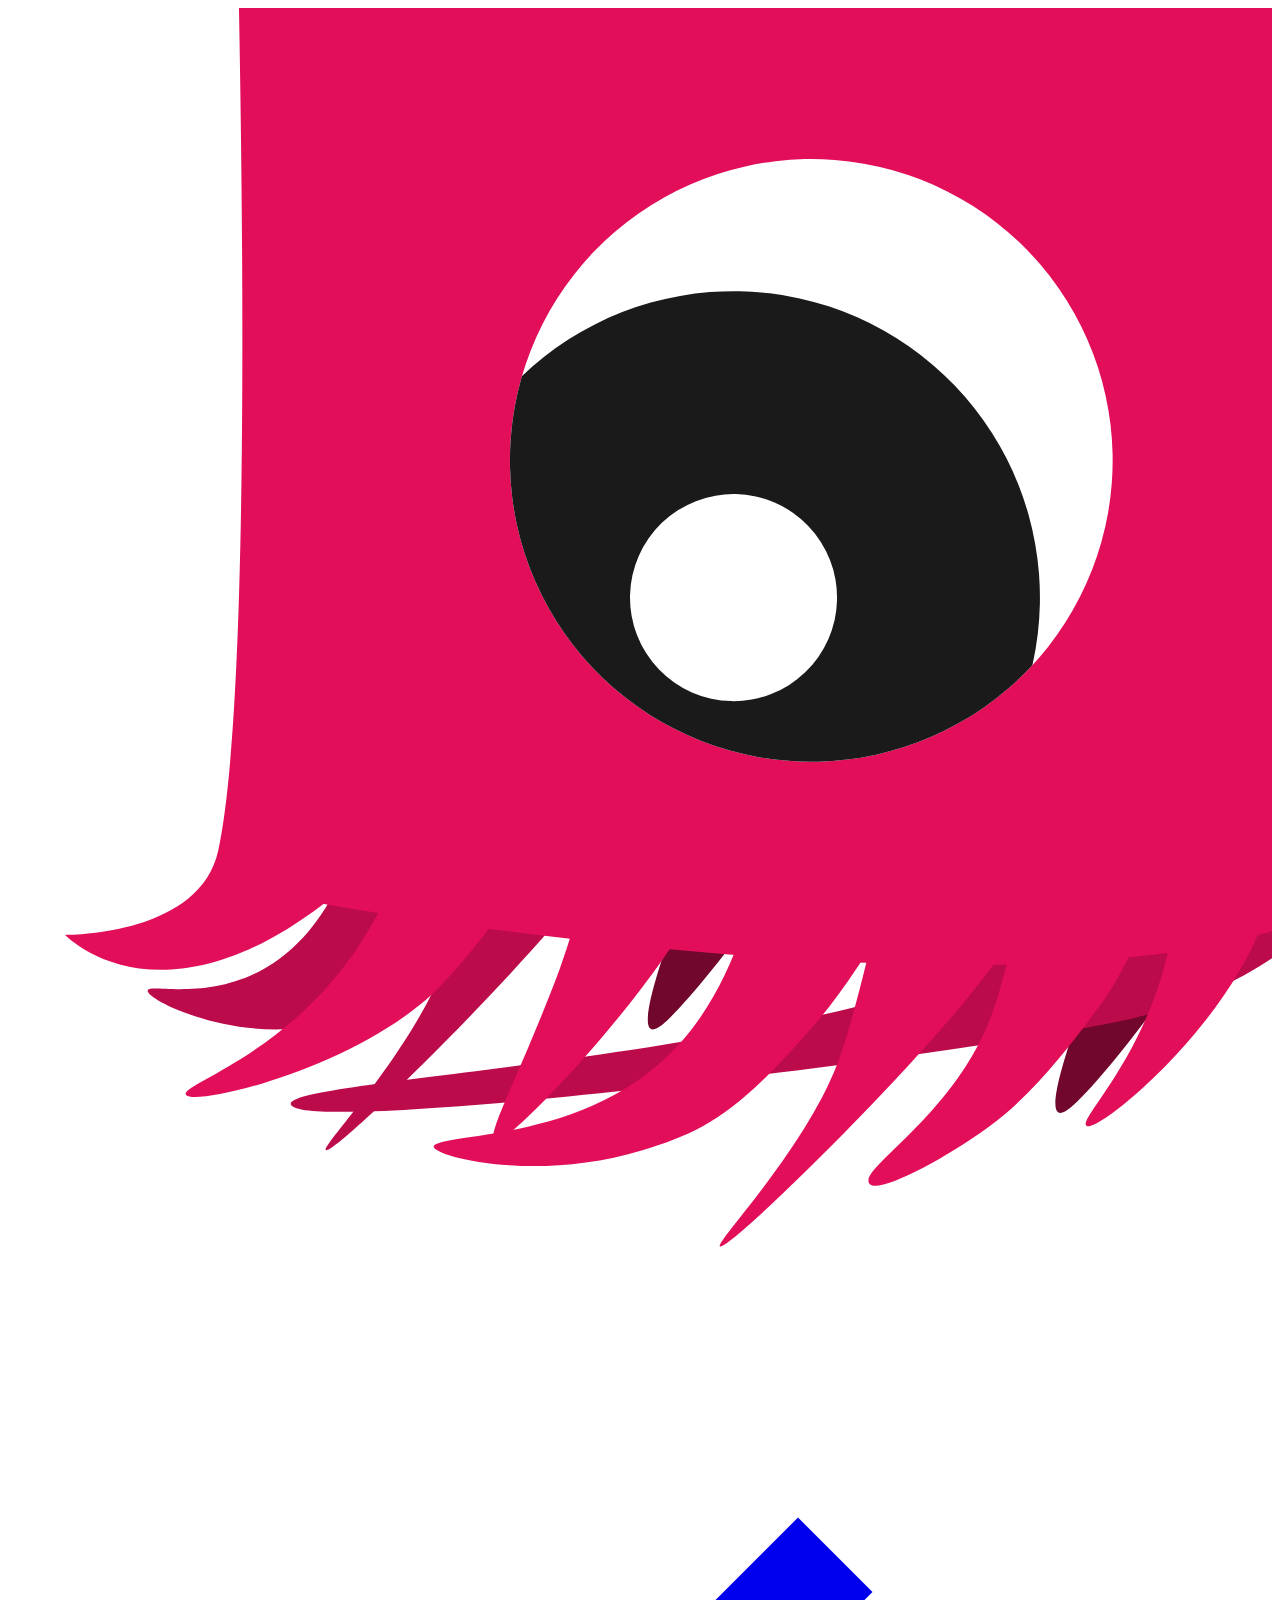
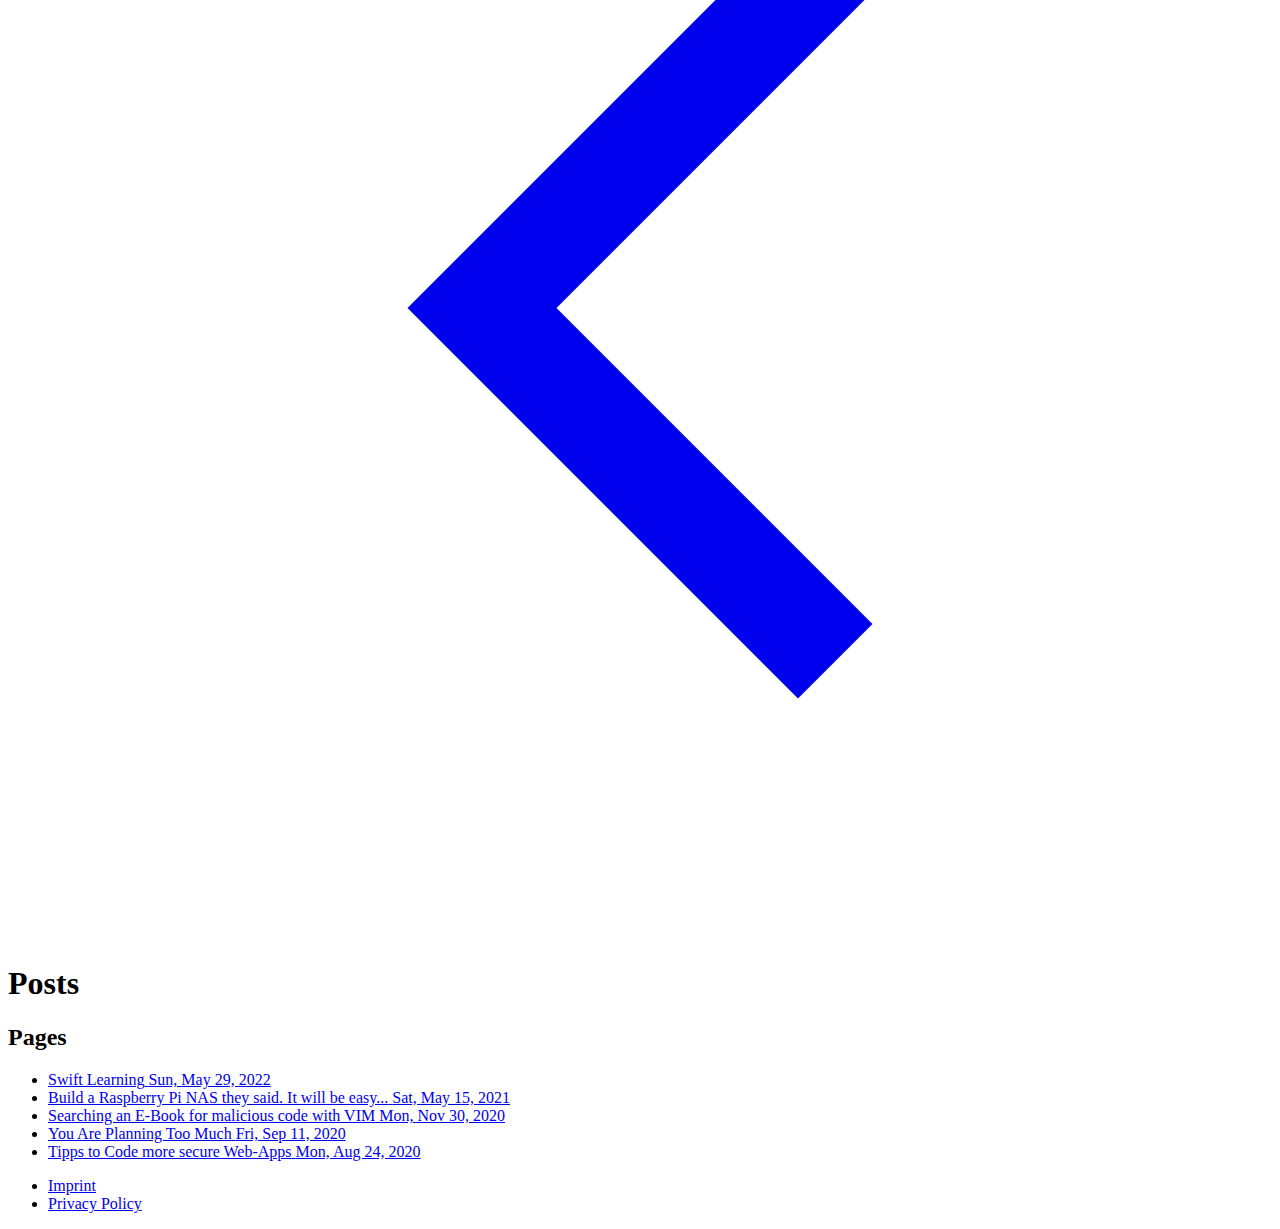
<file: posts/index.html>
<!DOCTYPE html>
<html lang="en-us">
<head>
    <meta http-equiv="content-type" content="text/html;charset=utf-8">
    <meta http-equiv="X-UA-Compatible" content="chrome=1">
    <meta name="viewport" content="width=device-width, initial-scale=1">

    
    

    <title>Posts | eitherway</title>
    
    

    <link rel='shortcut icon' type='image/x-icon' href='/img/favicon.ico' />
    <link rel="apple-touch-icon" sizes="180x180" href="/img/apple-touch-icon.png">
    <link rel="icon" type="image/svg+xml" href="/img/favicon.svg">
    <link rel="icon" type="image/png" sizes="32x32" href="/img/favicon_32x32.png">
    <link rel="icon" type="image/png" sizes="16x16" href="/img/favicon_16x16.png">

    <link rel="stylesheet" href="https://eitherway.io/style/style.css">

    
    
    
    
    

    <script async defer data-skip-dnt="true" src="https://a.eitherway.io/app.js"></script>
    <noscript><img src="https://a.eitherway.io/image.gif" alt=""></noscript>

    <link rel="canonical" href="https://eitherway.io/posts/" />
    
        <meta name="twitter:card" content="summary_large_image" />
    
    
    <meta name="twitter:site" content="@eitherwayio" />
    <meta name="twitter:creator" content="@eitherwayio" />
    

    <meta property="og:locale" content="en_US">
    <meta property="og:url" content="https://eitherway.io/posts/">
    <meta property="og:site_name" content="eitherway">
    <meta property="og:title" content="Posts | eitherway">

    
        <meta property="og:image" content="https://eitherway.io/img/bitbert-square.png">

    
</head>
<body class="o-base-wrapper">
<svg class="o-base-wrapper__monsta" clip-rule="evenodd" fill-rule="evenodd" stroke-linejoin="round"
     stroke-miterlimit="2" viewBox="0 0 1500 1500"
     xmlns="http://www.w3.org/2000/svg" xmlns:xlink="http://www.w3.org/1999/xlink">
    <clipPath id="a">
        <ellipse clip-rule="evenodd" cx="545.529" cy="987.512" rx="85.675" ry="77.138"/>
    </clipPath>
    <g transform="matrix(-1.865072 0 0 -1.865072 2318.2612 2347.752)">
        <path d="m355.811 181.655c16.996-13.614 20.999 38.213 19.346 119.32-1.754 86.043 42.845 267.3 42.845 267.3l-162.7 43.605s1.127-157.515 17.879-229.219c16.48-70.543 65.634-187.391 82.63-201.006z"
              fill="#71072d" transform="matrix(.583322 .210024 -.268501 .745737 671.32 399.406)"/>
        <path d="m355.811 181.655c16.996-13.614 20.999 38.213 19.346 119.32-1.754 86.043 42.845 267.3 42.845 267.3l-162.7 43.605s1.127-157.515 17.879-229.219c16.48-70.543 65.634-187.391 82.63-201.006z"
              fill="#71072d" transform="matrix(.583322 .210024 -.268501 .745737 411.974 346.231)"/>
        <g fill="#bc0b4b">
            <path d="m1306.72 286.009c22.9 10.338-757.474 118.493-759.127 199.6-.593 29.117-42.746 126.784-42.746 126.784l-186.731-116.515s45.684-40.683 166.89-68.531c147.008-33.777 798.814-151.676 821.714-141.338z"
                  transform="matrix(.555562 .200029 -.55818 1.55029 496.663 -143.648)"/>
            <path d="m422.737 130.705c16.996-13.614-45.927 89.163-47.58 170.27-1.754 86.043 65.75 408.595 65.75 408.595l-281.919-.393s70.235-230.104 114.193-326.516c40.518-88.865 132.56-238.342 149.556-251.956z"
                  transform="matrix(.583322 .210024 -.268501 .745737 827.504 346.231)"/>
            <path d="m490.655 270.539c15.256 5.495-114.175 13.915-115.828 95.022-1.753 86.042 43.175 202.714 43.175 202.714l-162.7 43.605s-11.238-222.399 27.988-279.289c39.225-56.89 192.108-67.546 207.365-62.052z"
                  transform="matrix(.538827 .306659 -.560043 .984043 1041.02 215.935)"/>
        </g>
        <g fill="#e20e5a">
            <path d="m422.737 130.705c16.996-13.614-45.927 89.163-47.58 170.27-1.754 86.043 65.75 408.595 65.75 408.595l-281.919-.393s70.235-230.104 114.193-326.516c40.518-88.865 132.56-238.342 149.556-251.956z"
                  transform="matrix(.583322 .210024 -.268501 .745737 576.805 284.972)"/>
            <path d="m421.001 171.187c5.966 14.059-59.644 76.155-61.297 157.262-1.753 86.043 58.298 239.826 58.298 239.826l-162.7 43.605s-26.395-167.022 1.222-240.471c13.122-34.901 33.565-88.589 67.385-127.319 37.354-42.777 91.126-86.963 97.092-72.903z"
                  transform="matrix(.583322 .210024 -.268501 .745737 495.89 296.591)"/>
            <path d="m357.947 174.796c18.429-12.185 3.272 39.792 1.619 120.899-1.754 86.043 58.436 272.58 58.436 272.58l-162.7 43.605s-23.418-170.232-6.311-243.079c16.957-72.205 90.527-181.821 108.956-194.005z"
                  transform="matrix(.583322 .210024 -.320915 .891311 777.269 307.731)"/>
            <path d="m465.818 236.49c14.982 2.064-76.992 50.132-78.645 131.239-1.753 86.043 30.829 200.546 30.829 200.546l-162.7 43.605s6.895-193.97 41.981-256.535c33.625-59.959 153.554-120.919 168.535-118.855z"
                  transform="matrix(.538827 .306659 -.560043 .984043 1010.98 191.406)"/>
            <path d="m465.818 236.49c14.982 2.064-76.992 50.132-78.645 131.239-1.753 86.043 30.829 200.546 30.829 200.546l-162.7 43.605s6.895-193.97 41.981-256.535c33.625-59.959 153.554-120.919 168.535-118.855z"
                  transform="matrix(.619127 .0325004 -.0593546 1.13069 281.992 264.809)"/>
            <path d="m568.148 218.87c-17.694 13.006-149.939 38.024-200.282 114.901-46.147 70.471-7.261 148.804-7.855 177.957-1.754 86.042 80.896 197.842 80.896 197.842l-281.919-.393s26.983-237.097 83.207-330.714c44.849-74.676 72-92.483 123.698-117.067 98.192-46.693 213.179-50.556 202.255-42.526z"
                  transform="matrix(.583322 .210024 -.330258 .91726 712.222 215.401)"/>
            <path d="m1042.32 688.741c105.73-81.025 164.28-19.694 164.28-19.694s-85.6-.991-97.4 53.669c-31.15 144.329-5.22 826.284-5.22 826.284h-707.955s-18.961-849.702 0-860.259c156.682-87.238 646.295 0 646.295 0z"/>
        </g>
        <g transform="matrix(2.18542 -.482704 .536121 2.42727 -989.769 -1162.68)">
            <ellipse cx="545.529" cy="987.512" fill="#fff" rx="85.675" ry="77.138"/>
            <g clip-path="url(#a)">
                <g id="pupil" transform="translate(30,-30)">
                    <circle fill="#1a1a1a" r="97.152"
                            transform="matrix(.81323306 .34004017 -.37766983 .73220505 545.528991 987.512565)"/>
                    <ellipse cx="592.294" cy="960.502" fill="#fff" rx="38.075" ry="28.247"
                             transform="matrix(.70113572 .29316819 -.43891001 .85093433 551.825191 -3.4539)"/>
                </g>
                <g id="pupil-reference" style="opacity: 0">
                    <circle fill="#1a1a1a" r="97.152"
                            transform="matrix(.81323306 .34004017 -.37766983 .73220505 545.528991 987.512565)"/>
                    <ellipse cx="592.294" cy="960.502" fill="#fff" rx="38.075" ry="28.247"
                             transform="matrix(.70113572 .29316819 -.43891001 .85093433 551.825191 -3.4539)"/>
                </g>
            </g>
        </g>
    </g>
</svg>

    <div class="o-back-home">
        <a href="https://eitherway.io/" aria-label="Back to Homepage" class="o-more-decent-link o-back-home__link">
            <svg xmlns="http://www.w3.org/2000/svg" class="o-back-home__caret icon icon-tabler icon-tabler-chevron-left"
                 viewBox="0 0 24 24" stroke-width="2" stroke="currentColor" fill="none" stroke-linecap="square"
                 stroke-linejoin="miter">
                <path stroke="none" d="M0 0h24v24H0z"/>
                <polyline points="15 6 9 12 15 18"/>
            </svg>
        </a>
    </div>

<div class="o-article-wrapper o-base-wrapper__content">
    
    <div class="o-h1"><h1 class="o-h1__h1">Posts</h1>
        <p class="o-h1__under"></p>
    </div>

    <h2 class="o-h2">Pages</h2>
    <ul class="o-list">
        
            <li class="o-list__item o-post-list-item">
                <a class="o-more-decent-link" href="https://eitherway.io/posts/swift-learning/"><span
                            class="o-post-list-item__strong">Swift Learning</span>
                    <time class="o-post-list-item__date"
                          datetime="2022-05-29T12:32:08&#43;02:00">Sun, May 29, 2022</time>
                </a>
            </li>
        
            <li class="o-list__item o-post-list-item">
                <a class="o-more-decent-link" href="https://eitherway.io/posts/raspberry-pi-nas/"><span
                            class="o-post-list-item__strong">Build a Raspberry Pi NAS they said. It will be easy...</span>
                    <time class="o-post-list-item__date"
                          datetime="2021-05-15T13:18:56&#43;02:00">Sat, May 15, 2021</time>
                </a>
            </li>
        
            <li class="o-list__item o-post-list-item">
                <a class="o-more-decent-link" href="https://eitherway.io/posts/epub-malicious-code/"><span
                            class="o-post-list-item__strong">Searching an E-Book for malicious code with VIM</span>
                    <time class="o-post-list-item__date"
                          datetime="2020-11-30T15:46:58&#43;02:00">Mon, Nov 30, 2020</time>
                </a>
            </li>
        
            <li class="o-list__item o-post-list-item">
                <a class="o-more-decent-link" href="https://eitherway.io/posts/you-are-planning-too-much/"><span
                            class="o-post-list-item__strong">You Are Planning Too Much</span>
                    <time class="o-post-list-item__date"
                          datetime="2020-09-11T11:45:27&#43;02:00">Fri, Sep 11, 2020</time>
                </a>
            </li>
        
            <li class="o-list__item o-post-list-item">
                <a class="o-more-decent-link" href="https://eitherway.io/posts/tipps-secure-webapp/"><span
                            class="o-post-list-item__strong">Tipps to Code more secure Web-Apps</span>
                    <time class="o-post-list-item__date"
                          datetime="2020-08-24T15:46:58&#43;02:00">Mon, Aug 24, 2020</time>
                </a>
            </li>
        
    </ul>

</div>
<div class="o-footer o-base-wrapper__footer">
    <ul class="o-footer_list">
        
            <li class="o-footer_elem"><a class="o-footer_link" href="/imprint">Imprint</a></li>
        
            <li class="o-footer_elem"><a class="o-footer_link" href="/privacy">Privacy Policy</a></li>
        
    </ul>
</div>
<script>
    
    console.log("Hey! Looking at my code?");
    
    console.log("Found Issues?");
    
    console.log("Interested or want to talk?");
    
    console.log("Mail me at ramon@eitherway.io");
    
    console.log("For PGP Encryption: https:\/\/eitherway.io\/pgp-key.asc");
    
</script>

<script src="https://eitherway.io/js/monsta.min.19763c7162909585cbbad04b2f3a34160b3ba06051cd6bc1711379d34edd1df7.js" integrity="sha256-GXY8cWKQlYXLutBLLzo0Fgs7oGBRzWvBcRN5007dHfc="></script>
</body>
</html>
</file>
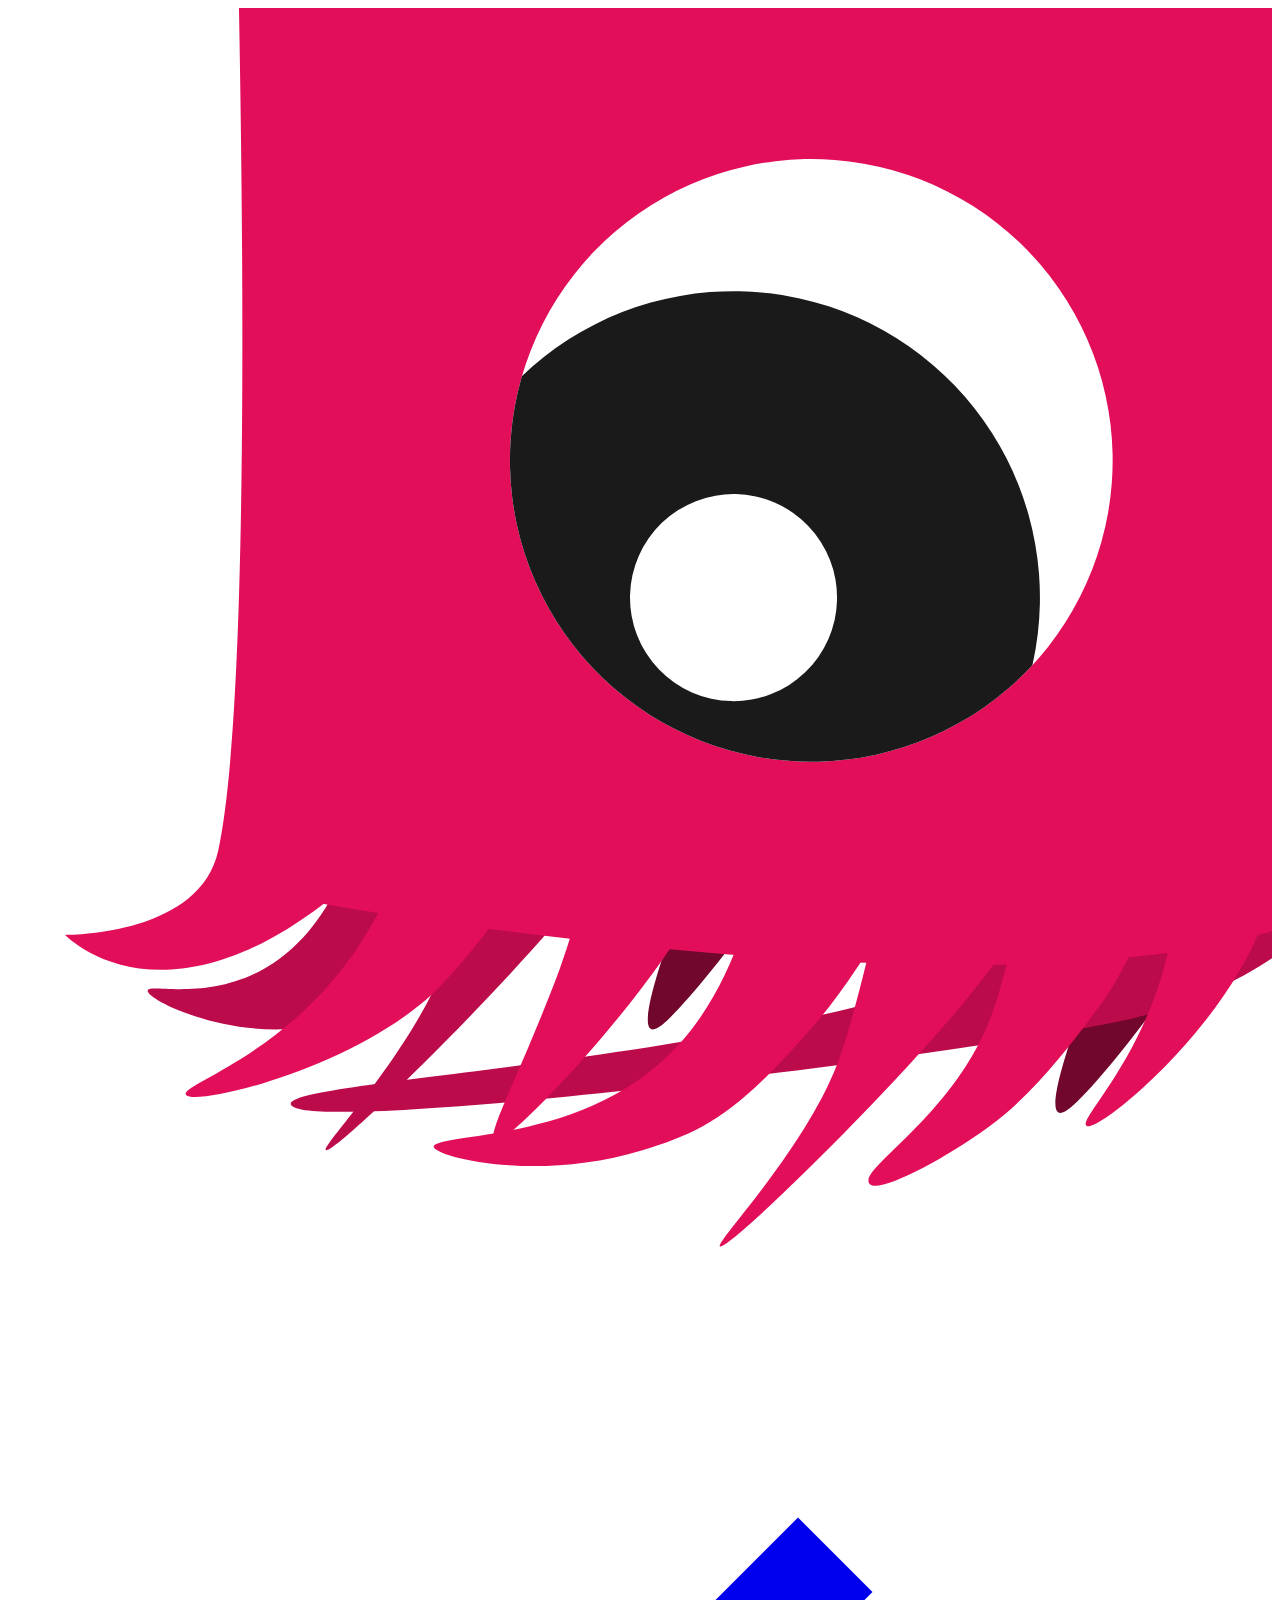
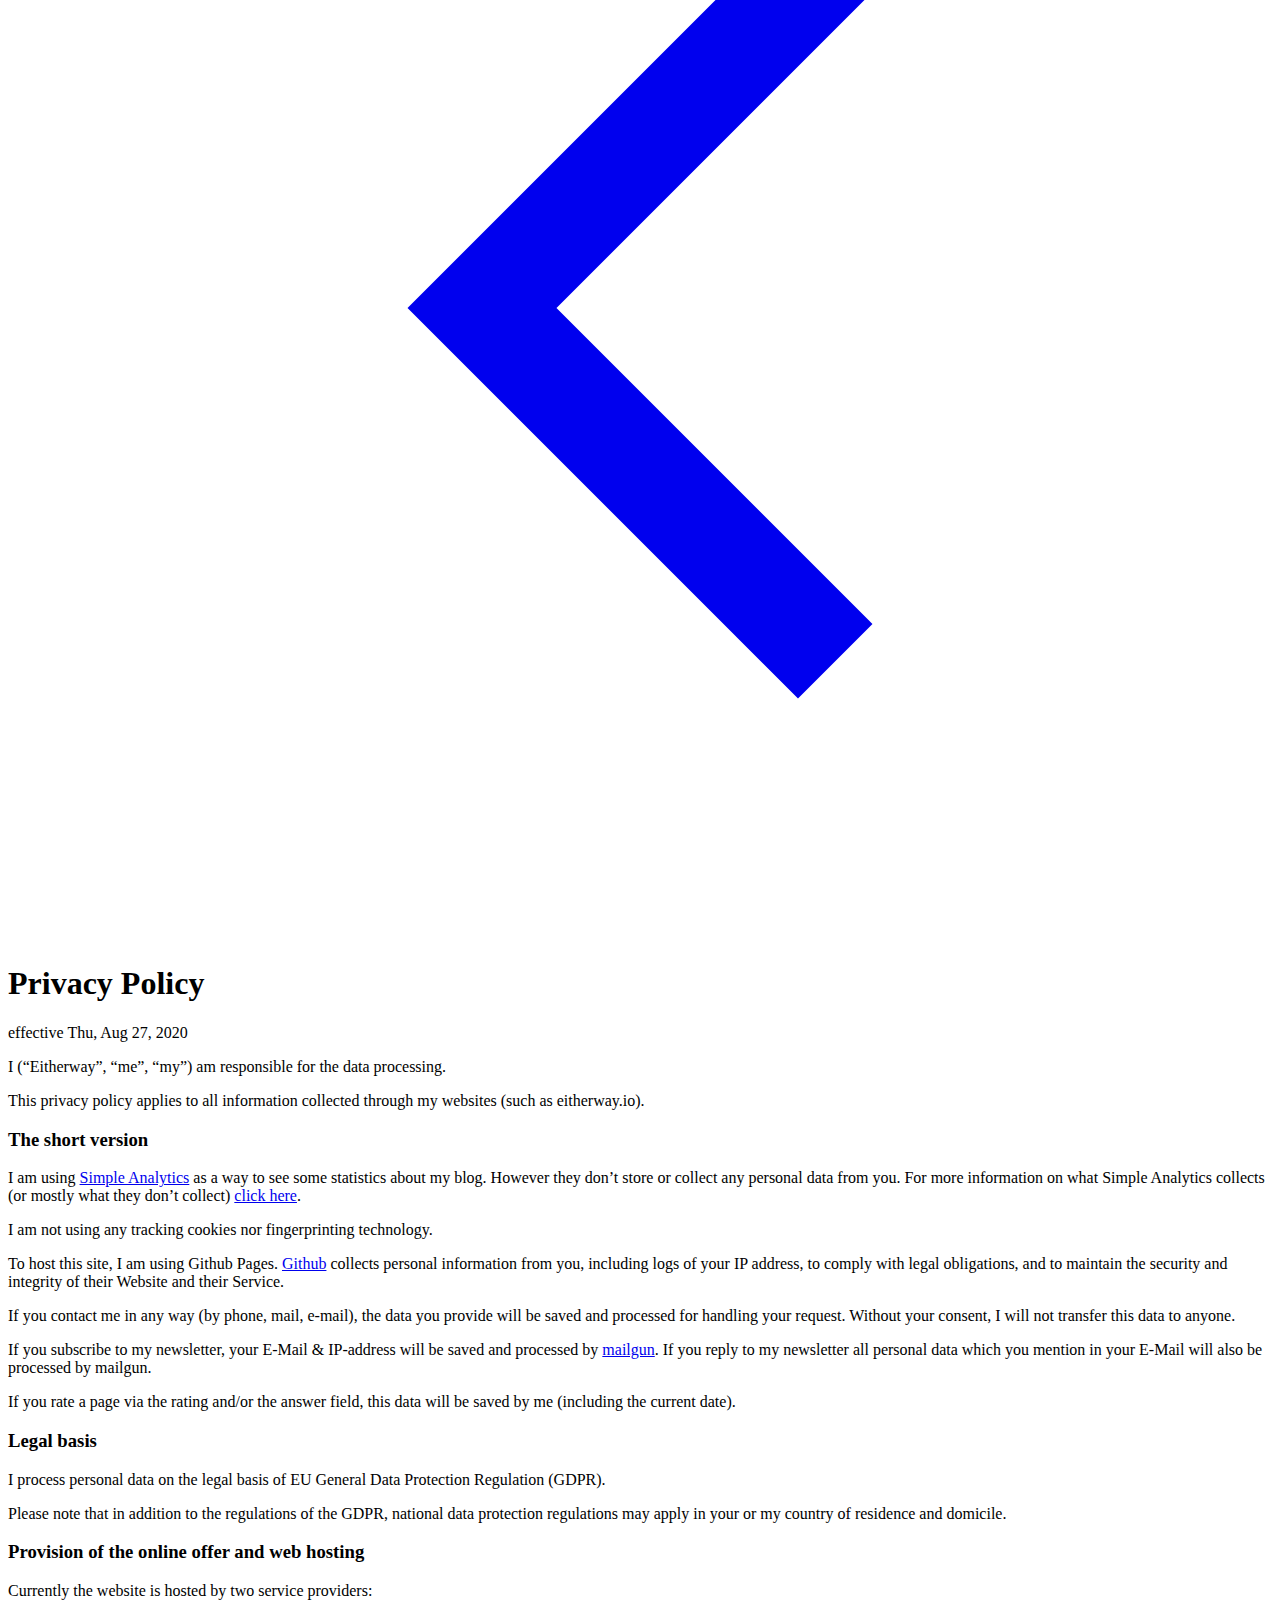
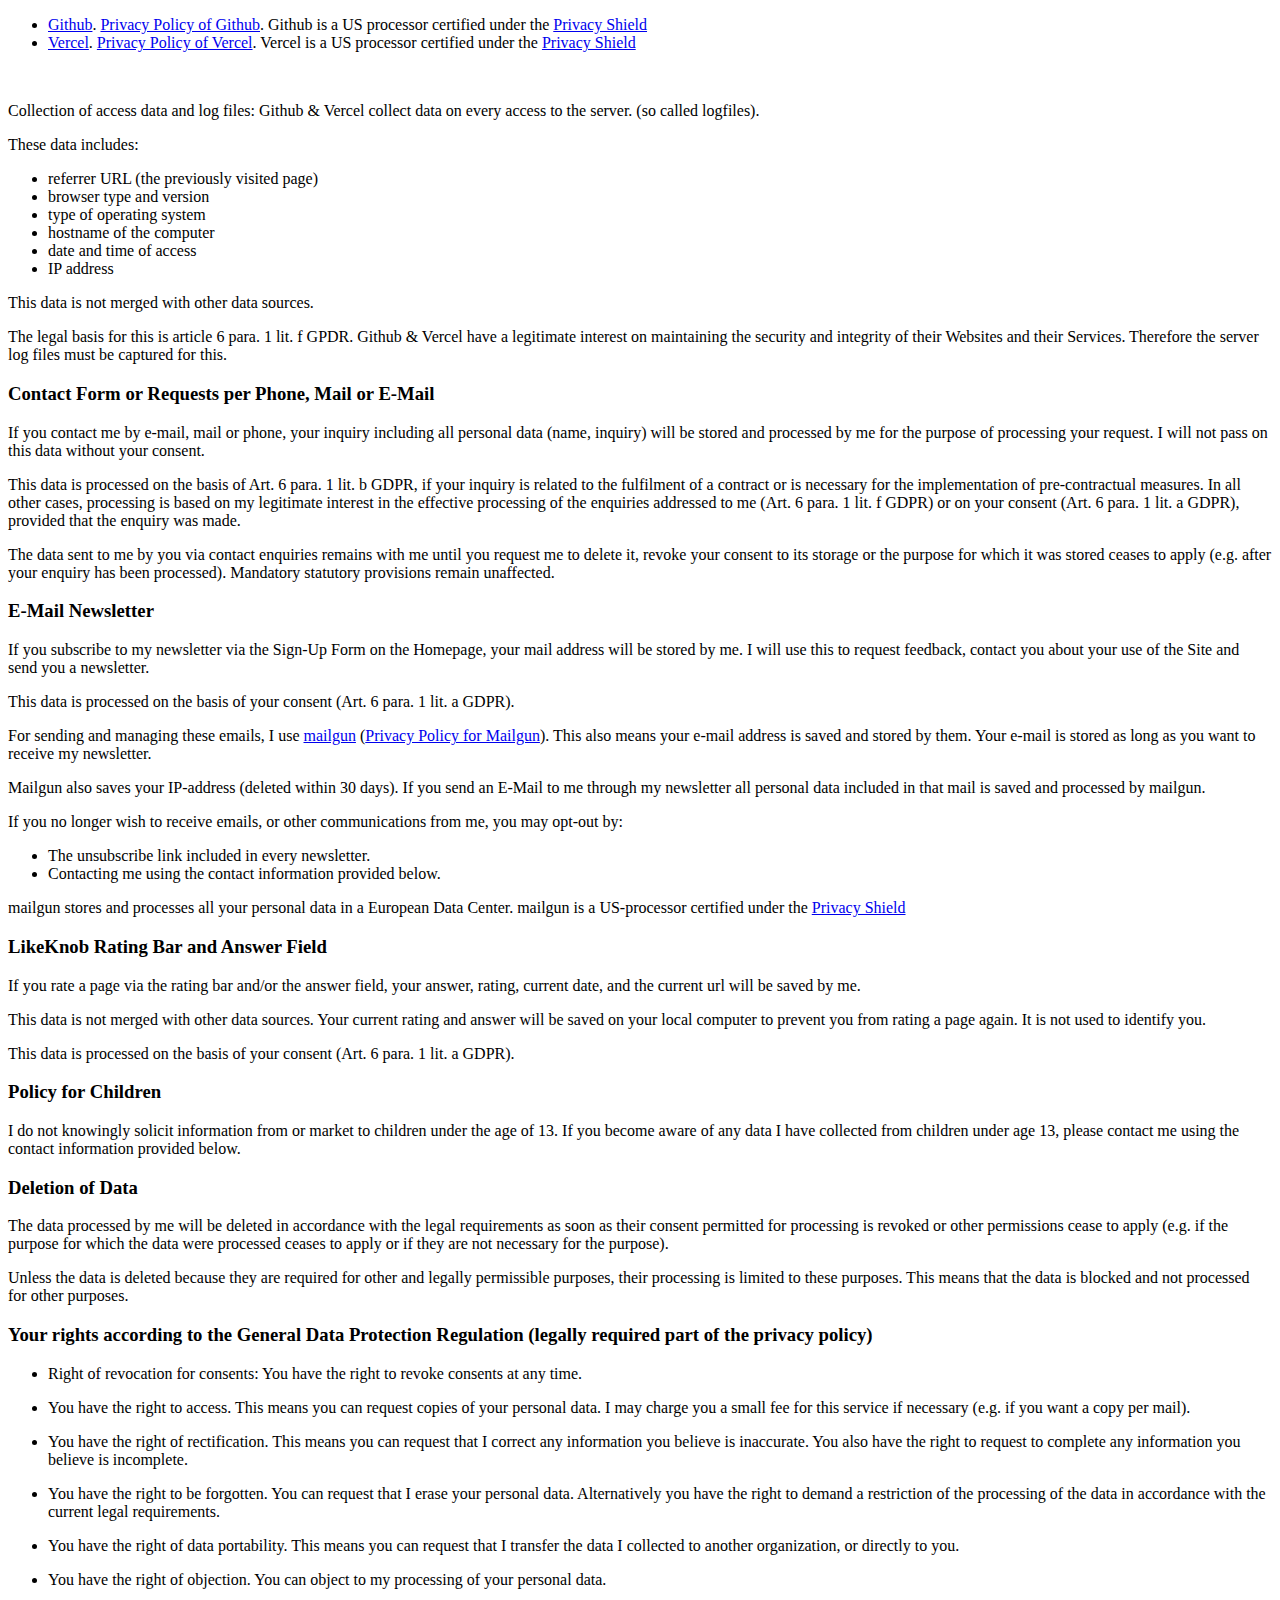
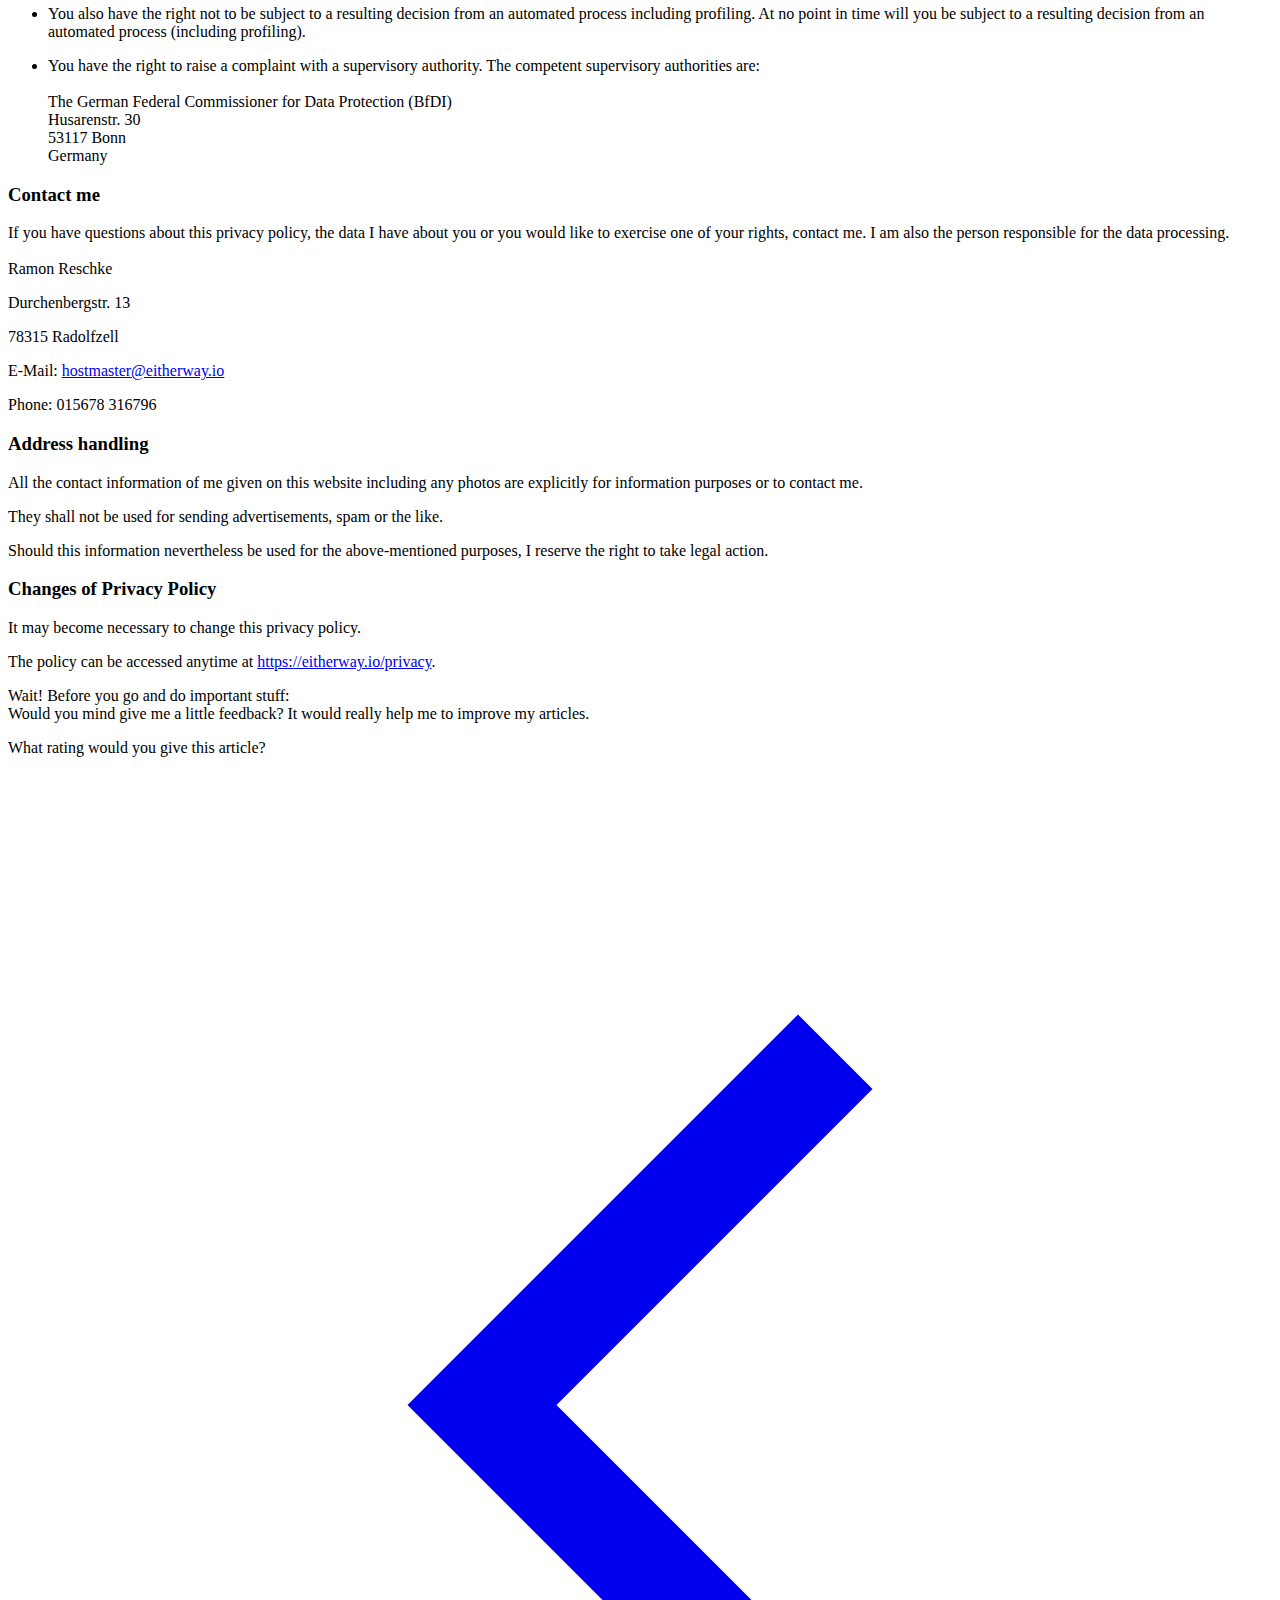
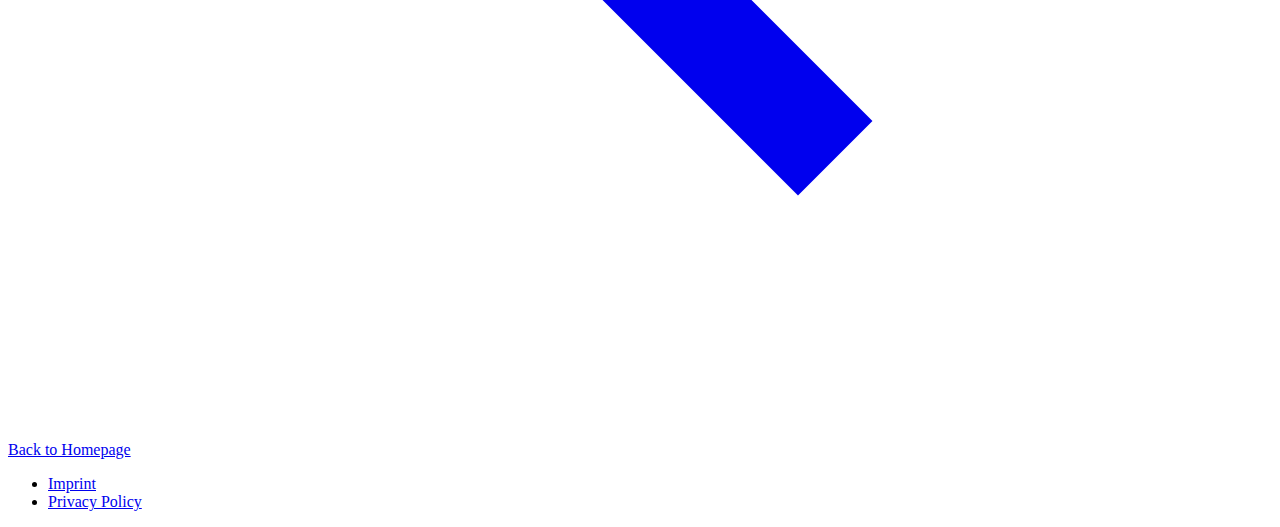
<file: privacy/index.html>
<!DOCTYPE html>
<html lang="en-us">
<head>
    <meta http-equiv="content-type" content="text/html;charset=utf-8">
    <meta http-equiv="X-UA-Compatible" content="chrome=1">
    <meta name="viewport" content="width=device-width, initial-scale=1">

    
    

    <title>Privacy Policy | eitherway</title>
    <link rel="prev" href="https://eitherway.io/imprint/" />
    

    <link rel='shortcut icon' type='image/x-icon' href='/img/favicon.ico' />
    <link rel="apple-touch-icon" sizes="180x180" href="/img/apple-touch-icon.png">
    <link rel="icon" type="image/svg+xml" href="/img/favicon.svg">
    <link rel="icon" type="image/png" sizes="32x32" href="/img/favicon_32x32.png">
    <link rel="icon" type="image/png" sizes="16x16" href="/img/favicon_16x16.png">

    <link rel="stylesheet" href="https://eitherway.io/style/style.css">

    
    
    
    
    

    <script async defer data-skip-dnt="true" src="https://a.eitherway.io/app.js"></script>
    <noscript><img src="https://a.eitherway.io/image.gif" alt=""></noscript>

    <link rel="canonical" href="https://eitherway.io/privacy/" />
    <meta name="twitter:card" content="summary" />
    
    
    <meta name="twitter:site" content="@eitherwayio" />
    <meta name="twitter:creator" content="@eitherwayio" />
    

    <meta property="og:locale" content="en_US">
    <meta property="og:url" content="https://eitherway.io/privacy/">
    <meta property="og:site_name" content="eitherway">
    <meta property="og:title" content="Privacy Policy | eitherway">

    
        <meta property="og:image" content="https://eitherway.io/img/bitbert-square.png">

    <meta name="description" content="In short: No fingerprinting technology or tracking cookies used. My hosting provider saves personal data. If you contact me, I save the provided data for handling your request. Your mail is saved when you subscribe to my newsletter.">
    <meta property="og:description" content="In short: No fingerprinting technology or tracking cookies used. My hosting provider saves personal data. If you contact me, I save the provided data for handling your request. Your mail is saved when you subscribe to my newsletter.">
    <script type="application/ld+json">
{
  "@context": "http://schema.org",
  "@type": "BlogPosting",
  "headline": "Privacy Policy | eitherway",
  "mainEntityOfPage": {
    "@type": "WebPage",
    "@id": "https:\/\/eitherway.io\/privacy\/"
  },
  
  "genre": "page",
  
  "wordcount":  1367 ,
  "url": "https:\/\/eitherway.io\/privacy\/",
  "datePublished": "2020-04-07T22:08:41\u002b02:00",
  "dateModified": "2020-04-07T22:08:41\u002b02:00",
  "license": "All rights reserved.",
  
  "author": {
    "@type": "Person",
    "name": "Ramon"
  },
  "description": "In short: No fingerprinting technology or tracking cookies used. My hosting provider saves personal data. If you contact me, I save the provided data for handling your request. Your mail is saved when you subscribe to my newsletter."
}
</script>
</head>
<body class="o-base-wrapper">
<svg class="o-base-wrapper__monsta" clip-rule="evenodd" fill-rule="evenodd" stroke-linejoin="round"
     stroke-miterlimit="2" viewBox="0 0 1500 1500"
     xmlns="http://www.w3.org/2000/svg" xmlns:xlink="http://www.w3.org/1999/xlink">
    <clipPath id="a">
        <ellipse clip-rule="evenodd" cx="545.529" cy="987.512" rx="85.675" ry="77.138"/>
    </clipPath>
    <g transform="matrix(-1.865072 0 0 -1.865072 2318.2612 2347.752)">
        <path d="m355.811 181.655c16.996-13.614 20.999 38.213 19.346 119.32-1.754 86.043 42.845 267.3 42.845 267.3l-162.7 43.605s1.127-157.515 17.879-229.219c16.48-70.543 65.634-187.391 82.63-201.006z"
              fill="#71072d" transform="matrix(.583322 .210024 -.268501 .745737 671.32 399.406)"/>
        <path d="m355.811 181.655c16.996-13.614 20.999 38.213 19.346 119.32-1.754 86.043 42.845 267.3 42.845 267.3l-162.7 43.605s1.127-157.515 17.879-229.219c16.48-70.543 65.634-187.391 82.63-201.006z"
              fill="#71072d" transform="matrix(.583322 .210024 -.268501 .745737 411.974 346.231)"/>
        <g fill="#bc0b4b">
            <path d="m1306.72 286.009c22.9 10.338-757.474 118.493-759.127 199.6-.593 29.117-42.746 126.784-42.746 126.784l-186.731-116.515s45.684-40.683 166.89-68.531c147.008-33.777 798.814-151.676 821.714-141.338z"
                  transform="matrix(.555562 .200029 -.55818 1.55029 496.663 -143.648)"/>
            <path d="m422.737 130.705c16.996-13.614-45.927 89.163-47.58 170.27-1.754 86.043 65.75 408.595 65.75 408.595l-281.919-.393s70.235-230.104 114.193-326.516c40.518-88.865 132.56-238.342 149.556-251.956z"
                  transform="matrix(.583322 .210024 -.268501 .745737 827.504 346.231)"/>
            <path d="m490.655 270.539c15.256 5.495-114.175 13.915-115.828 95.022-1.753 86.042 43.175 202.714 43.175 202.714l-162.7 43.605s-11.238-222.399 27.988-279.289c39.225-56.89 192.108-67.546 207.365-62.052z"
                  transform="matrix(.538827 .306659 -.560043 .984043 1041.02 215.935)"/>
        </g>
        <g fill="#e20e5a">
            <path d="m422.737 130.705c16.996-13.614-45.927 89.163-47.58 170.27-1.754 86.043 65.75 408.595 65.75 408.595l-281.919-.393s70.235-230.104 114.193-326.516c40.518-88.865 132.56-238.342 149.556-251.956z"
                  transform="matrix(.583322 .210024 -.268501 .745737 576.805 284.972)"/>
            <path d="m421.001 171.187c5.966 14.059-59.644 76.155-61.297 157.262-1.753 86.043 58.298 239.826 58.298 239.826l-162.7 43.605s-26.395-167.022 1.222-240.471c13.122-34.901 33.565-88.589 67.385-127.319 37.354-42.777 91.126-86.963 97.092-72.903z"
                  transform="matrix(.583322 .210024 -.268501 .745737 495.89 296.591)"/>
            <path d="m357.947 174.796c18.429-12.185 3.272 39.792 1.619 120.899-1.754 86.043 58.436 272.58 58.436 272.58l-162.7 43.605s-23.418-170.232-6.311-243.079c16.957-72.205 90.527-181.821 108.956-194.005z"
                  transform="matrix(.583322 .210024 -.320915 .891311 777.269 307.731)"/>
            <path d="m465.818 236.49c14.982 2.064-76.992 50.132-78.645 131.239-1.753 86.043 30.829 200.546 30.829 200.546l-162.7 43.605s6.895-193.97 41.981-256.535c33.625-59.959 153.554-120.919 168.535-118.855z"
                  transform="matrix(.538827 .306659 -.560043 .984043 1010.98 191.406)"/>
            <path d="m465.818 236.49c14.982 2.064-76.992 50.132-78.645 131.239-1.753 86.043 30.829 200.546 30.829 200.546l-162.7 43.605s6.895-193.97 41.981-256.535c33.625-59.959 153.554-120.919 168.535-118.855z"
                  transform="matrix(.619127 .0325004 -.0593546 1.13069 281.992 264.809)"/>
            <path d="m568.148 218.87c-17.694 13.006-149.939 38.024-200.282 114.901-46.147 70.471-7.261 148.804-7.855 177.957-1.754 86.042 80.896 197.842 80.896 197.842l-281.919-.393s26.983-237.097 83.207-330.714c44.849-74.676 72-92.483 123.698-117.067 98.192-46.693 213.179-50.556 202.255-42.526z"
                  transform="matrix(.583322 .210024 -.330258 .91726 712.222 215.401)"/>
            <path d="m1042.32 688.741c105.73-81.025 164.28-19.694 164.28-19.694s-85.6-.991-97.4 53.669c-31.15 144.329-5.22 826.284-5.22 826.284h-707.955s-18.961-849.702 0-860.259c156.682-87.238 646.295 0 646.295 0z"/>
        </g>
        <g transform="matrix(2.18542 -.482704 .536121 2.42727 -989.769 -1162.68)">
            <ellipse cx="545.529" cy="987.512" fill="#fff" rx="85.675" ry="77.138"/>
            <g clip-path="url(#a)">
                <g id="pupil" transform="translate(30,-30)">
                    <circle fill="#1a1a1a" r="97.152"
                            transform="matrix(.81323306 .34004017 -.37766983 .73220505 545.528991 987.512565)"/>
                    <ellipse cx="592.294" cy="960.502" fill="#fff" rx="38.075" ry="28.247"
                             transform="matrix(.70113572 .29316819 -.43891001 .85093433 551.825191 -3.4539)"/>
                </g>
                <g id="pupil-reference" style="opacity: 0">
                    <circle fill="#1a1a1a" r="97.152"
                            transform="matrix(.81323306 .34004017 -.37766983 .73220505 545.528991 987.512565)"/>
                    <ellipse cx="592.294" cy="960.502" fill="#fff" rx="38.075" ry="28.247"
                             transform="matrix(.70113572 .29316819 -.43891001 .85093433 551.825191 -3.4539)"/>
                </g>
            </g>
        </g>
    </g>
</svg>

    <div class="o-back-home">
        <a href="https://eitherway.io/" aria-label="Back to Homepage" class="o-more-decent-link o-back-home__link">
            <svg xmlns="http://www.w3.org/2000/svg" class="o-back-home__caret icon icon-tabler icon-tabler-chevron-left"
                 viewBox="0 0 24 24" stroke-width="2" stroke="currentColor" fill="none" stroke-linecap="square"
                 stroke-linejoin="miter">
                <path stroke="none" d="M0 0h24v24H0z"/>
                <polyline points="15 6 9 12 15 18"/>
            </svg>
        </a>
    </div>

<div class="o-article-wrapper o-base-wrapper__content">
    














<div class="o-h1">
    
    
    
    
    
    <h1 class="o-h1__h1">            

<span class="o-h1__colored">Privacy Policy</span>

</h1>
    <p class="o-h1__under">effective Thu, Aug 27, 2020</p>
</div>
<p class="o-text">I (&ldquo;Eitherway&rdquo;, &ldquo;me&rdquo;, &ldquo;my&rdquo;) am responsible for the data processing.</p>
<p class="o-text">This privacy policy applies to all information collected through my websites (such as eitherway.io).</p>
<h3 class="o-h3" id="the-short-version">The short version</h3>
<p class="o-text">I am using <a class="o-link" href="https://simpleanalytics.com/">Simple Analytics</a> as a way to see some statistics about my blog. However they don&rsquo;t store or collect any personal data from you. For more information on what Simple Analytics collects (or  mostly what they don&rsquo;t collect) <a class="o-link" href="https://docs.simpleanalytics.com/what-we-collect">click here</a>.</p>
<p class="o-text">I am not using any tracking cookies nor fingerprinting technology.</p>
<p class="o-text">To host this site, I am using Github Pages. <a class="o-link" href="https://github.com/">Github</a> collects personal information from you, including logs of your IP address, to comply with legal obligations, and to maintain the security and integrity of their Website and their Service.</p>
<p class="o-text">If you contact me in any way (by phone, mail, e-mail), the data you provide will be saved and processed for handling your request. Without your consent, I will not transfer this data to anyone.</p>
<p class="o-text">If you subscribe to my newsletter, your E-Mail &amp; IP-address will be saved and processed by <a class="o-link" href="https://www.mailgun.com/">mailgun</a>. If you reply to my newsletter all personal data which you mention in your E-Mail will also be processed by mailgun.</p>
<p class="o-text">If you rate a page via the rating  and/or the answer field, this data will be saved by me (including the current date).</p>
<h3 class="o-h3" id="legal-basis">Legal basis</h3>
<p class="o-text">I process personal data on the legal basis of EU General Data Protection Regulation (GDPR).</p>
<p class="o-text">Please note that in addition to the regulations of the GDPR, national data protection regulations may apply in your or my country of residence and domicile.</p>
<h3 class="o-h3" id="provision-of-the-online-offer-and-web-hosting">Provision of the online offer and web hosting</h3>
<p class="o-text">Currently the website is hosted by two service providers:</p>
<ul class="o-list">
<li class="o-list__item"><a class="o-link" href="https://github.com/">Github</a>. <a class="o-link" href="https://github.com/site/privacy">Privacy Policy of Github</a>. Github is a US processor certified under the <a class="o-link" href="https://www.privacyshield.gov/participant?id=a2zt000000001K2AAI">Privacy Shield</a></li>
<li class="o-list__item"><a class="o-link" href="https://vercel.com">Vercel</a>. <a class="o-link" href="https://vercel.com/legal/privacy-policy">Privacy Policy of Vercel</a>. Vercel is a US processor certified under the <a class="o-link" href="https://www.privacyshield.gov/participant?id=a2zt0000000TTIbAAO&amp;status=Active">Privacy Shield</a></li>
</ul>
<br>
<p class="o-text">Collection of access data and log files: Github &amp; Vercel collect data on every access to the server. (so called logfiles).</p>
<p class="o-text">These data includes:</p>
<ul class="o-list">
<li class="o-list__item">referrer URL (the previously visited page)</li>
<li class="o-list__item">browser type and version</li>
<li class="o-list__item">type of operating system</li>
<li class="o-list__item">hostname of the computer</li>
<li class="o-list__item">date and time of access</li>
<li class="o-list__item">IP address</li>
</ul>
<p class="o-text">This data is not merged with other data sources.</p>
<p class="o-text">The legal basis for this is article 6 para. 1 lit. f GPDR. Github &amp; Vercel have a legitimate interest on maintaining the security and integrity of their Websites and their Services. Therefore the server log files must be captured for this.</p>
<h3 class="o-h3" id="contact-form-or-requests-per-phone-mail-or-e-mail">Contact Form or Requests per Phone, Mail or E-Mail</h3>
<p class="o-text">If you contact me by e-mail, mail or phone, your inquiry including all personal data (name, inquiry) will be stored and processed by me for the purpose of processing your request. I will not pass on this data without your consent.</p>
<p class="o-text">This data is processed on the basis of Art. 6 para. 1 lit. b GDPR, if your inquiry is related to the fulfilment of a contract or is necessary for the implementation of pre-contractual measures. In all other cases, processing is based on my legitimate interest in the effective processing of the enquiries addressed to me (Art. 6 para. 1 lit. f GDPR) or on your consent (Art. 6 para. 1 lit. a GDPR), provided that the enquiry was made.</p>
<p class="o-text">The data sent to me by you via contact enquiries remains with me until you request me to delete it, revoke your consent to its storage or the purpose for which it was stored ceases to apply (e.g. after your enquiry has been processed). Mandatory statutory provisions remain unaffected.</p>
<h3 class="o-h3" id="e-mail-newsletter">E-Mail Newsletter</h3>
<p class="o-text">If you subscribe to my newsletter via the Sign-Up Form on the Homepage, your mail address will be stored by me. I will use this to request feedback, contact you about your use of the Site and send you a newsletter.</p>
<p class="o-text">This data is processed on the basis of your consent (Art. 6 para. 1 lit. a GDPR).</p>
<p class="o-text">For sending and managing these emails, I use <a class="o-link" href="https://www.mailgun.com/">mailgun</a> (<a class="o-link" href="https://www.mailgun.com/privacy-policy/">Privacy Policy for Mailgun</a>). This also means your e-mail address is saved and stored by them. Your e-mail is stored as long as you want to receive my newsletter.</p>
<p class="o-text">Mailgun also saves your IP-address (deleted within 30 days). If you send an E-Mail to me through my newsletter all personal data included in that mail is saved and processed by mailgun.</p>
<p class="o-text">If you no longer wish to receive emails, or other communications from me, you may opt-out by:</p>
<ul class="o-list">
<li class="o-list__item">The unsubscribe link included in every newsletter.</li>
<li class="o-list__item">Contacting me using the contact information provided below.</li>
</ul>
<p class="o-text">mailgun stores and processes all your personal data in a European Data Center. mailgun is a US-processor certified under the <a class="o-link" href="https://www.privacyshield.gov/participant?id=a2zt0000000PCbmAAG&amp;status=Active%E2%80%8B">Privacy Shield</a></p>
<h3 class="o-h3" id="likeknob-rating-bar-and-answer-field">LikeKnob Rating Bar and Answer Field</h3>
<p class="o-text">If you rate a page via the rating bar and/or the answer field, your answer, rating, current date, and the current url will be saved by me.</p>
<p class="o-text">This data is not merged with other data sources. Your current rating and answer will be saved on your local computer to prevent you from rating a page again. It is not used to identify you.</p>
<p class="o-text">This data is processed on the basis of your consent (Art. 6 para. 1 lit. a GDPR).</p>
<h3 class="o-h3" id="policy-for-children">Policy for Children</h3>
<p class="o-text">I do not knowingly solicit information from or market to children under the age of 13. If you become aware of any data I have collected from children under age 13, please contact me using the contact information provided below.</p>
<h3 class="o-h3" id="deletion-of-data">Deletion of Data</h3>
<p class="o-text">The data processed by me will be deleted in accordance with the legal requirements as soon as their consent permitted for processing is revoked or other permissions cease to apply (e.g. if the purpose for which the data were processed ceases to apply or if they are not necessary for the purpose).</p>
<p class="o-text">Unless the data is deleted because they are required for other and legally permissible purposes, their processing is limited to these purposes. This means that the data is blocked and not processed for other purposes.</p>
<h3 class="o-h3" id="your-rights-according-to-the-general-data-protection-regulation-legally-required-part-of-the-privacy-policy">Your rights according to the General Data Protection Regulation (legally required part of the privacy policy)</h3>
<ul class="o-list">
<li class="o-list__item">
<p class="o-text">Right of revocation for consents: You have the right to revoke consents at any time.</p>
</li>
<li class="o-list__item">
<p class="o-text">You have the right to access. This means you can request copies of your personal data. I may charge you a small fee for this service if necessary (e.g. if you want a copy per mail).</p>
</li>
<li class="o-list__item">
<p class="o-text">You have the right of rectification. This means you can request that I correct any information you believe is inaccurate. You also have the right to request to complete any information you believe is incomplete.</p>
</li>
<li class="o-list__item">
<p class="o-text">You have the right to be forgotten. You can request that I erase your personal data. Alternatively you have the right to demand a restriction of the processing of the data in accordance with the current legal requirements.</p>
</li>
<li class="o-list__item">
<p class="o-text">You have the right of data portability. This means you can request that I transfer the data I collected to another organization, or directly to you.</p>
</li>
<li class="o-list__item">
<p class="o-text">You have the right of objection. You can object to my processing of your personal data.</p>
</li>
<li class="o-list__item">
<p class="o-text">You also have the right not to be subject to a resulting decision from an automated process including profiling. At no point in time will you be subject to a resulting decision from an automated process (including profiling).</p>
</li>
<li class="o-list__item">
<p class="o-text">You have the right to raise a complaint with a supervisory authority. The competent supervisory authorities are:<br><br>
The German Federal Commissioner for Data Protection (BfDI)<br>
Husarenstr. 30<br>
53117 Bonn<br>
Germany<br></p>
</li>
</ul>
<h3 class="o-h3" id="contact-me">Contact me</h3>
<p class="o-text">If you have questions about this privacy policy, the data I have about you or you would like to exercise one of your rights, contact me. I am also the person responsible for the data processing.
<br><br>
Ramon Reschke</p>
<p class="o-text">Durchenbergstr. 13</p>
<p class="o-text">78315 Radolfzell
<br></p>
<p class="o-text">E-Mail: <a class="o-link" href="mailto:hostmaster@eitherway.io">hostmaster@eitherway.io</a></p>
<p class="o-text">Phone: 015678 316796</p>
<h3 class="o-h3" id="address-handling">Address handling</h3>
<p class="o-text">All the contact information of me given on this website including any photos are explicitly for information purposes or to contact me.</p>
<p class="o-text">They shall not be used for sending advertisements, spam or the like.</p>
<p class="o-text">Should this information nevertheless be used for the above-mentioned purposes, I reserve the right to take legal action.</p>
<h3 class="o-h3" id="changes-of-privacy-policy">Changes of Privacy Policy</h3>
<p class="o-text">It may become necessary to change this privacy policy.</p>
<p class="o-text">The policy can be accessed anytime at <a class="o-link" href="https://eitherway.io/privacy">https://eitherway.io/privacy</a>.</p>

<div id="rating" class="o-rating">
    <div class="o-inline-box"><span class="o-inline-box__important">Wait! Before you go</span>
        <span class="o-inline-box__normal"> and do important stuff:<br>Would you mind give me a little feedback? It would really help me to improve my articles.</span>
    </div>
    <p class="o-rating__question">What rating would you give this article?</p>
</div>

    <div class="o-back-home-link"><a href="https://eitherway.io/" aria-label="Back to Homepage" class="o-back-home-link__link o-more-decent-link o-more-decent-link--home">
            <div class="o-back-home--wr">
                <svg xmlns="http://www.w3.org/2000/svg" class="o-back-home-link__icon icon-tabler icon-tabler-chevron-left"
                     viewBox="0 0 24 24" stroke-width="2" stroke="currentColor" fill="none" stroke-linecap="square"
                     stroke-linejoin="miter">
                    <path stroke="none" d="M0 0h24v24H0z"/>
                    <polyline points="15 6 9 12 15 18"/>
                </svg>
                Back to Homepage
            </div>
        </a>
    </div>

<script src="https://scripts.likeknob.com/script.min.js"></script>
<script>
    var rating1 = document.getElementById('rating')

    var options = {
        cssReset: false,
        question: "What did you not like about this article?",
        ratingBarContainerClass: "o-rating__bar", 
        questionContainerClass: "o-rating__question-container",
        questionClass: "o-rating__question",
        inputClass: "o-rating__input",
        buttonContainerClass: 'o-rating__button-container',
        sendButtonClass: "o-rating__button",
        inputStyle: "",
        sendButtonStyle: "",
        questionStyle: "",
        questionContainerStyle: "",
    }

    likeKnob(rating1, "3676328c-d7ef-4f56-a6dc-ec8e35563c10", options)
</script>

</div>
<div class="o-footer o-base-wrapper__footer">
    <ul class="o-footer_list">
        
            <li class="o-footer_elem"><a class="o-footer_link" href="/imprint">Imprint</a></li>
        
            <li class="o-footer_elem"><a class="o-footer_link" href="/privacy">Privacy Policy</a></li>
        
    </ul>
</div>
<script>
    
    console.log("Hey! Looking at my code?");
    
    console.log("Found Issues?");
    
    console.log("Interested or want to talk?");
    
    console.log("Mail me at ramon@eitherway.io");
    
    console.log("For PGP Encryption: https:\/\/eitherway.io\/pgp-key.asc");
    
</script>

<script src="https://eitherway.io/js/monsta.min.19763c7162909585cbbad04b2f3a34160b3ba06051cd6bc1711379d34edd1df7.js" integrity="sha256-GXY8cWKQlYXLutBLLzo0Fgs7oGBRzWvBcRN5007dHfc="></script>
</body>
</html>
</file>
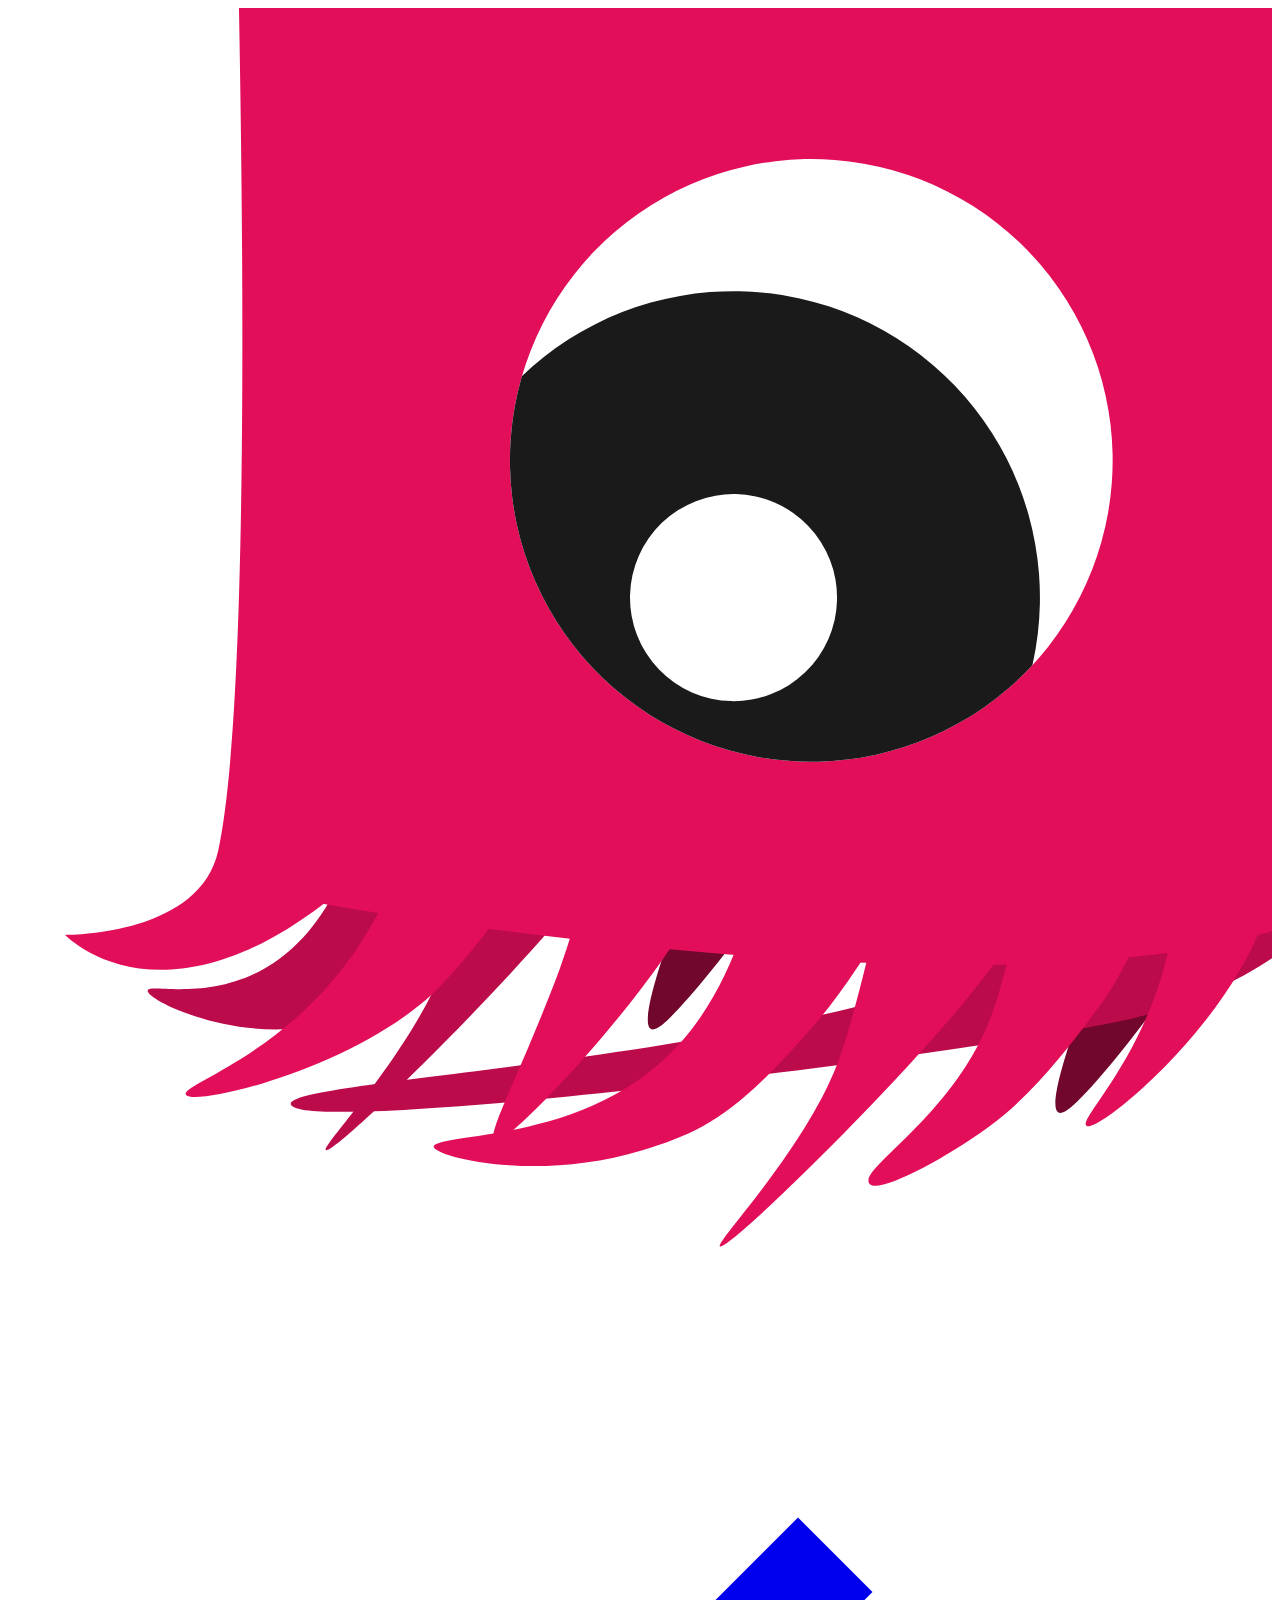
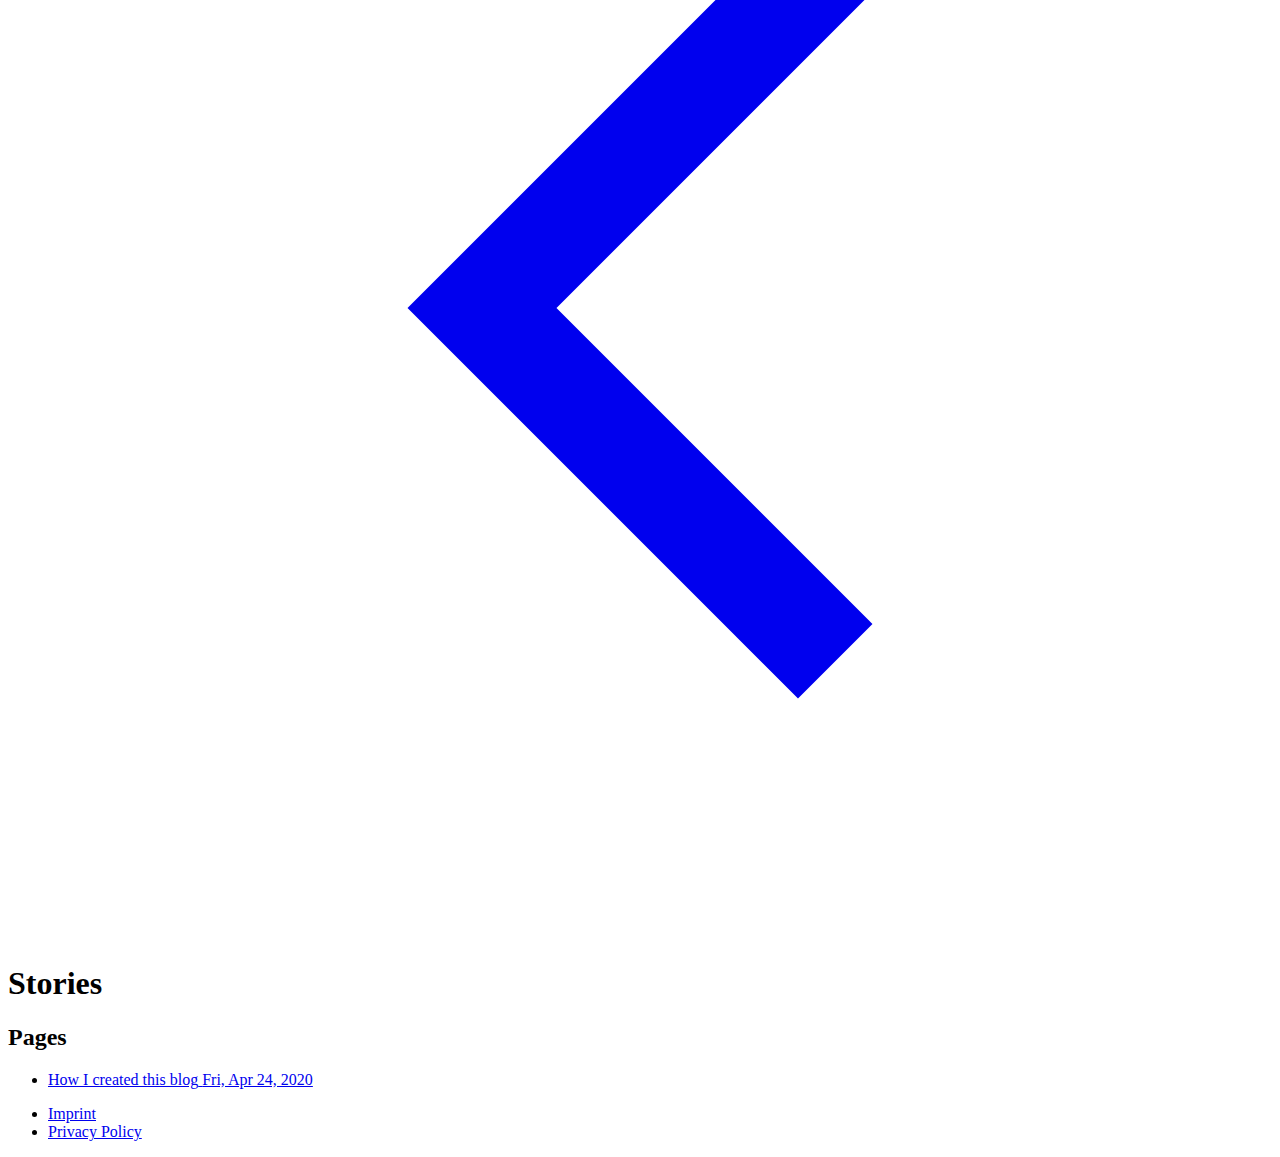
<file: story/index.html>
<!DOCTYPE html>
<html lang="en-us">
<head>
    <meta http-equiv="content-type" content="text/html;charset=utf-8">
    <meta http-equiv="X-UA-Compatible" content="chrome=1">
    <meta name="viewport" content="width=device-width, initial-scale=1">

    
    

    <title>Stories | eitherway</title>
    
    

    <link rel='shortcut icon' type='image/x-icon' href='/img/favicon.ico' />
    <link rel="apple-touch-icon" sizes="180x180" href="/img/apple-touch-icon.png">
    <link rel="icon" type="image/svg+xml" href="/img/favicon.svg">
    <link rel="icon" type="image/png" sizes="32x32" href="/img/favicon_32x32.png">
    <link rel="icon" type="image/png" sizes="16x16" href="/img/favicon_16x16.png">

    <link rel="stylesheet" href="https://eitherway.io/style/style.css">

    
    
    
    
    

    <script async defer data-skip-dnt="true" src="https://a.eitherway.io/app.js"></script>
    <noscript><img src="https://a.eitherway.io/image.gif" alt=""></noscript>

    <link rel="canonical" href="https://eitherway.io/story/" />
    
        <meta name="twitter:card" content="summary_large_image" />
    
    
    <meta name="twitter:site" content="@eitherwayio" />
    <meta name="twitter:creator" content="@eitherwayio" />
    

    <meta property="og:locale" content="en_US">
    <meta property="og:url" content="https://eitherway.io/story/">
    <meta property="og:site_name" content="eitherway">
    <meta property="og:title" content="Stories | eitherway">

    
        <meta property="og:image" content="https://eitherway.io/img/bitbert-square.png">

    
</head>
<body class="o-base-wrapper">
<svg class="o-base-wrapper__monsta" clip-rule="evenodd" fill-rule="evenodd" stroke-linejoin="round"
     stroke-miterlimit="2" viewBox="0 0 1500 1500"
     xmlns="http://www.w3.org/2000/svg" xmlns:xlink="http://www.w3.org/1999/xlink">
    <clipPath id="a">
        <ellipse clip-rule="evenodd" cx="545.529" cy="987.512" rx="85.675" ry="77.138"/>
    </clipPath>
    <g transform="matrix(-1.865072 0 0 -1.865072 2318.2612 2347.752)">
        <path d="m355.811 181.655c16.996-13.614 20.999 38.213 19.346 119.32-1.754 86.043 42.845 267.3 42.845 267.3l-162.7 43.605s1.127-157.515 17.879-229.219c16.48-70.543 65.634-187.391 82.63-201.006z"
              fill="#71072d" transform="matrix(.583322 .210024 -.268501 .745737 671.32 399.406)"/>
        <path d="m355.811 181.655c16.996-13.614 20.999 38.213 19.346 119.32-1.754 86.043 42.845 267.3 42.845 267.3l-162.7 43.605s1.127-157.515 17.879-229.219c16.48-70.543 65.634-187.391 82.63-201.006z"
              fill="#71072d" transform="matrix(.583322 .210024 -.268501 .745737 411.974 346.231)"/>
        <g fill="#bc0b4b">
            <path d="m1306.72 286.009c22.9 10.338-757.474 118.493-759.127 199.6-.593 29.117-42.746 126.784-42.746 126.784l-186.731-116.515s45.684-40.683 166.89-68.531c147.008-33.777 798.814-151.676 821.714-141.338z"
                  transform="matrix(.555562 .200029 -.55818 1.55029 496.663 -143.648)"/>
            <path d="m422.737 130.705c16.996-13.614-45.927 89.163-47.58 170.27-1.754 86.043 65.75 408.595 65.75 408.595l-281.919-.393s70.235-230.104 114.193-326.516c40.518-88.865 132.56-238.342 149.556-251.956z"
                  transform="matrix(.583322 .210024 -.268501 .745737 827.504 346.231)"/>
            <path d="m490.655 270.539c15.256 5.495-114.175 13.915-115.828 95.022-1.753 86.042 43.175 202.714 43.175 202.714l-162.7 43.605s-11.238-222.399 27.988-279.289c39.225-56.89 192.108-67.546 207.365-62.052z"
                  transform="matrix(.538827 .306659 -.560043 .984043 1041.02 215.935)"/>
        </g>
        <g fill="#e20e5a">
            <path d="m422.737 130.705c16.996-13.614-45.927 89.163-47.58 170.27-1.754 86.043 65.75 408.595 65.75 408.595l-281.919-.393s70.235-230.104 114.193-326.516c40.518-88.865 132.56-238.342 149.556-251.956z"
                  transform="matrix(.583322 .210024 -.268501 .745737 576.805 284.972)"/>
            <path d="m421.001 171.187c5.966 14.059-59.644 76.155-61.297 157.262-1.753 86.043 58.298 239.826 58.298 239.826l-162.7 43.605s-26.395-167.022 1.222-240.471c13.122-34.901 33.565-88.589 67.385-127.319 37.354-42.777 91.126-86.963 97.092-72.903z"
                  transform="matrix(.583322 .210024 -.268501 .745737 495.89 296.591)"/>
            <path d="m357.947 174.796c18.429-12.185 3.272 39.792 1.619 120.899-1.754 86.043 58.436 272.58 58.436 272.58l-162.7 43.605s-23.418-170.232-6.311-243.079c16.957-72.205 90.527-181.821 108.956-194.005z"
                  transform="matrix(.583322 .210024 -.320915 .891311 777.269 307.731)"/>
            <path d="m465.818 236.49c14.982 2.064-76.992 50.132-78.645 131.239-1.753 86.043 30.829 200.546 30.829 200.546l-162.7 43.605s6.895-193.97 41.981-256.535c33.625-59.959 153.554-120.919 168.535-118.855z"
                  transform="matrix(.538827 .306659 -.560043 .984043 1010.98 191.406)"/>
            <path d="m465.818 236.49c14.982 2.064-76.992 50.132-78.645 131.239-1.753 86.043 30.829 200.546 30.829 200.546l-162.7 43.605s6.895-193.97 41.981-256.535c33.625-59.959 153.554-120.919 168.535-118.855z"
                  transform="matrix(.619127 .0325004 -.0593546 1.13069 281.992 264.809)"/>
            <path d="m568.148 218.87c-17.694 13.006-149.939 38.024-200.282 114.901-46.147 70.471-7.261 148.804-7.855 177.957-1.754 86.042 80.896 197.842 80.896 197.842l-281.919-.393s26.983-237.097 83.207-330.714c44.849-74.676 72-92.483 123.698-117.067 98.192-46.693 213.179-50.556 202.255-42.526z"
                  transform="matrix(.583322 .210024 -.330258 .91726 712.222 215.401)"/>
            <path d="m1042.32 688.741c105.73-81.025 164.28-19.694 164.28-19.694s-85.6-.991-97.4 53.669c-31.15 144.329-5.22 826.284-5.22 826.284h-707.955s-18.961-849.702 0-860.259c156.682-87.238 646.295 0 646.295 0z"/>
        </g>
        <g transform="matrix(2.18542 -.482704 .536121 2.42727 -989.769 -1162.68)">
            <ellipse cx="545.529" cy="987.512" fill="#fff" rx="85.675" ry="77.138"/>
            <g clip-path="url(#a)">
                <g id="pupil" transform="translate(30,-30)">
                    <circle fill="#1a1a1a" r="97.152"
                            transform="matrix(.81323306 .34004017 -.37766983 .73220505 545.528991 987.512565)"/>
                    <ellipse cx="592.294" cy="960.502" fill="#fff" rx="38.075" ry="28.247"
                             transform="matrix(.70113572 .29316819 -.43891001 .85093433 551.825191 -3.4539)"/>
                </g>
                <g id="pupil-reference" style="opacity: 0">
                    <circle fill="#1a1a1a" r="97.152"
                            transform="matrix(.81323306 .34004017 -.37766983 .73220505 545.528991 987.512565)"/>
                    <ellipse cx="592.294" cy="960.502" fill="#fff" rx="38.075" ry="28.247"
                             transform="matrix(.70113572 .29316819 -.43891001 .85093433 551.825191 -3.4539)"/>
                </g>
            </g>
        </g>
    </g>
</svg>

    <div class="o-back-home">
        <a href="https://eitherway.io/" aria-label="Back to Homepage" class="o-more-decent-link o-back-home__link">
            <svg xmlns="http://www.w3.org/2000/svg" class="o-back-home__caret icon icon-tabler icon-tabler-chevron-left"
                 viewBox="0 0 24 24" stroke-width="2" stroke="currentColor" fill="none" stroke-linecap="square"
                 stroke-linejoin="miter">
                <path stroke="none" d="M0 0h24v24H0z"/>
                <polyline points="15 6 9 12 15 18"/>
            </svg>
        </a>
    </div>

<div class="o-article-wrapper o-base-wrapper__content">
    
    <div class="o-h1"><h1 class="o-h1__h1">Stories</h1>
        <p class="o-h1__under"></p>
    </div>

    <h2 class="o-h2">Pages</h2>
    <ul class="o-list">
        
            <li class="o-list__item o-post-list-item">
                <a class="o-more-decent-link" href="https://eitherway.io/story/how-i-created-this-blog/"><span
                            class="o-post-list-item__strong">How I created this blog</span>
                    <time class="o-post-list-item__date"
                          datetime="2020-04-24T22:30:42&#43;02:00">Fri, Apr 24, 2020</time>
                </a>
            </li>
        
    </ul>

</div>
<div class="o-footer o-base-wrapper__footer">
    <ul class="o-footer_list">
        
            <li class="o-footer_elem"><a class="o-footer_link" href="/imprint">Imprint</a></li>
        
            <li class="o-footer_elem"><a class="o-footer_link" href="/privacy">Privacy Policy</a></li>
        
    </ul>
</div>
<script>
    
    console.log("Hey! Looking at my code?");
    
    console.log("Found Issues?");
    
    console.log("Interested or want to talk?");
    
    console.log("Mail me at ramon@eitherway.io");
    
    console.log("For PGP Encryption: https:\/\/eitherway.io\/pgp-key.asc");
    
</script>

<script src="https://eitherway.io/js/monsta.min.19763c7162909585cbbad04b2f3a34160b3ba06051cd6bc1711379d34edd1df7.js" integrity="sha256-GXY8cWKQlYXLutBLLzo0Fgs7oGBRzWvBcRN5007dHfc="></script>
</body>
</html>
</file>
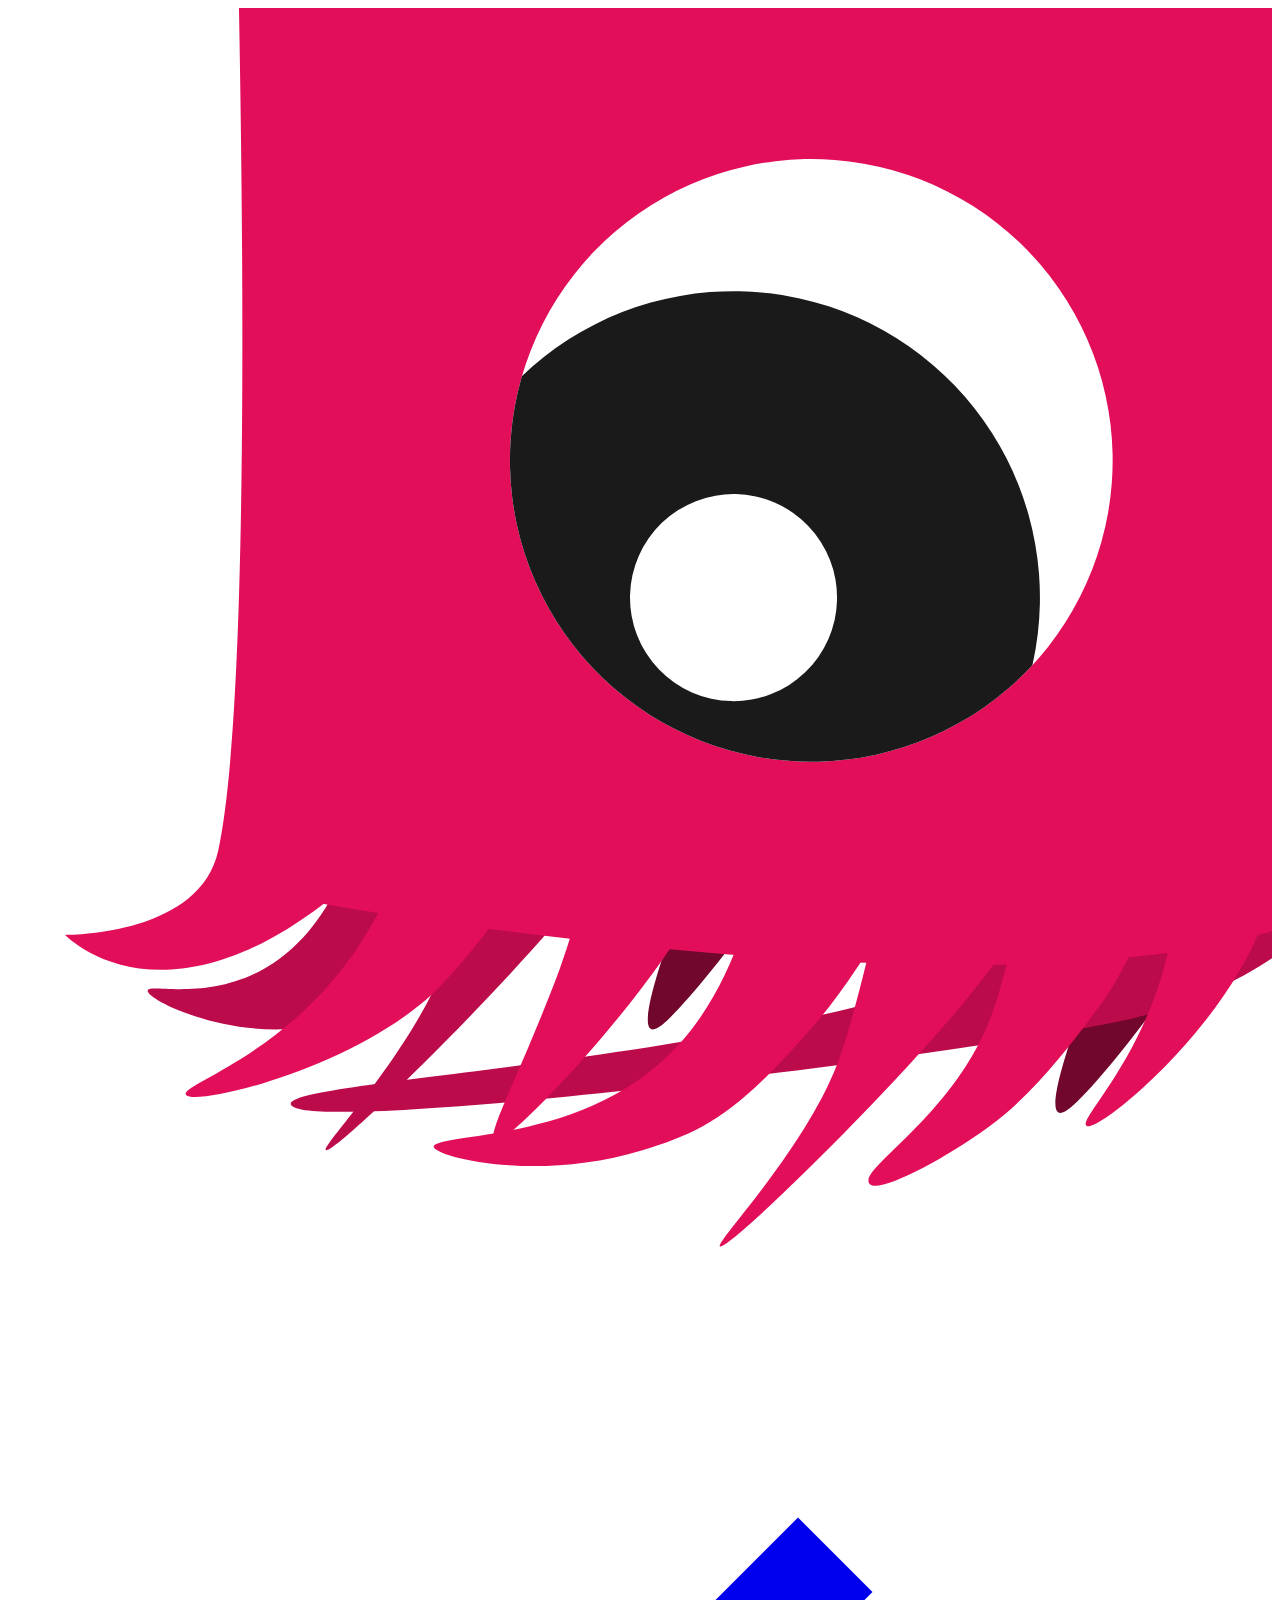
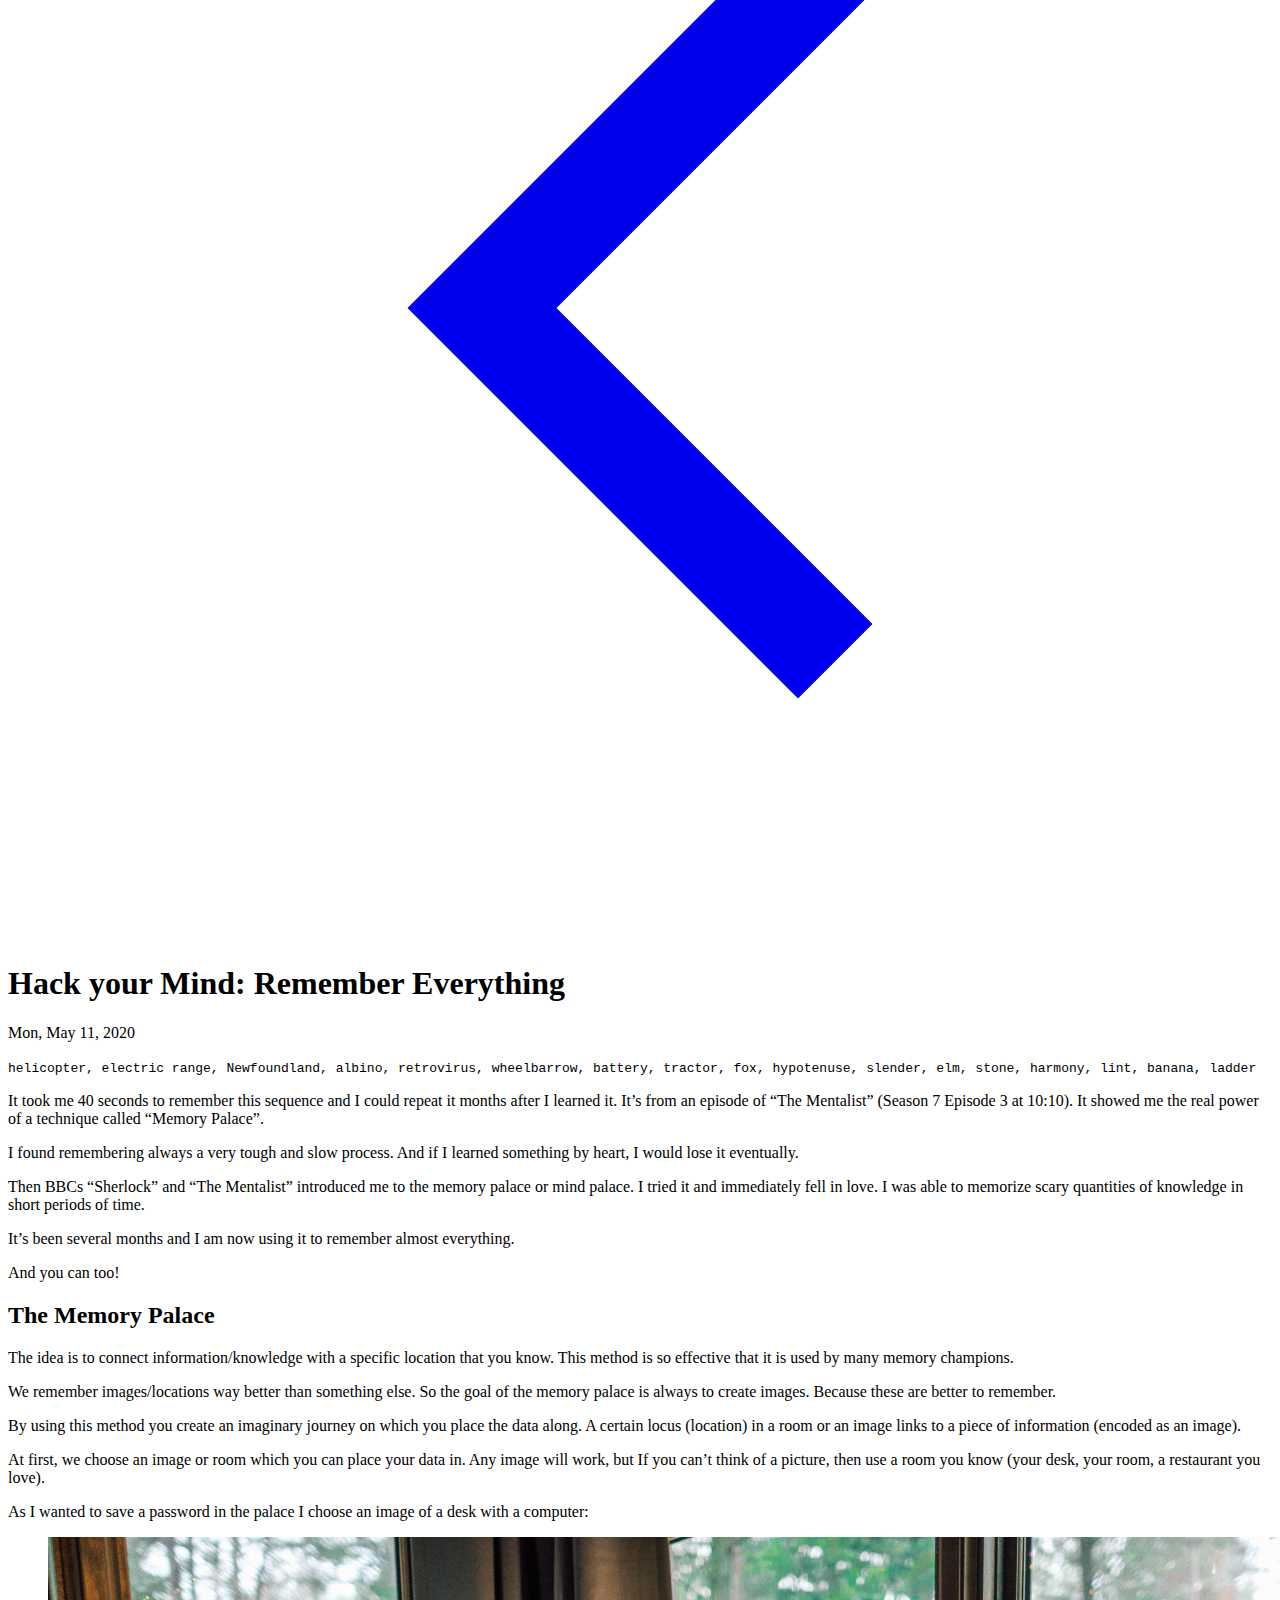
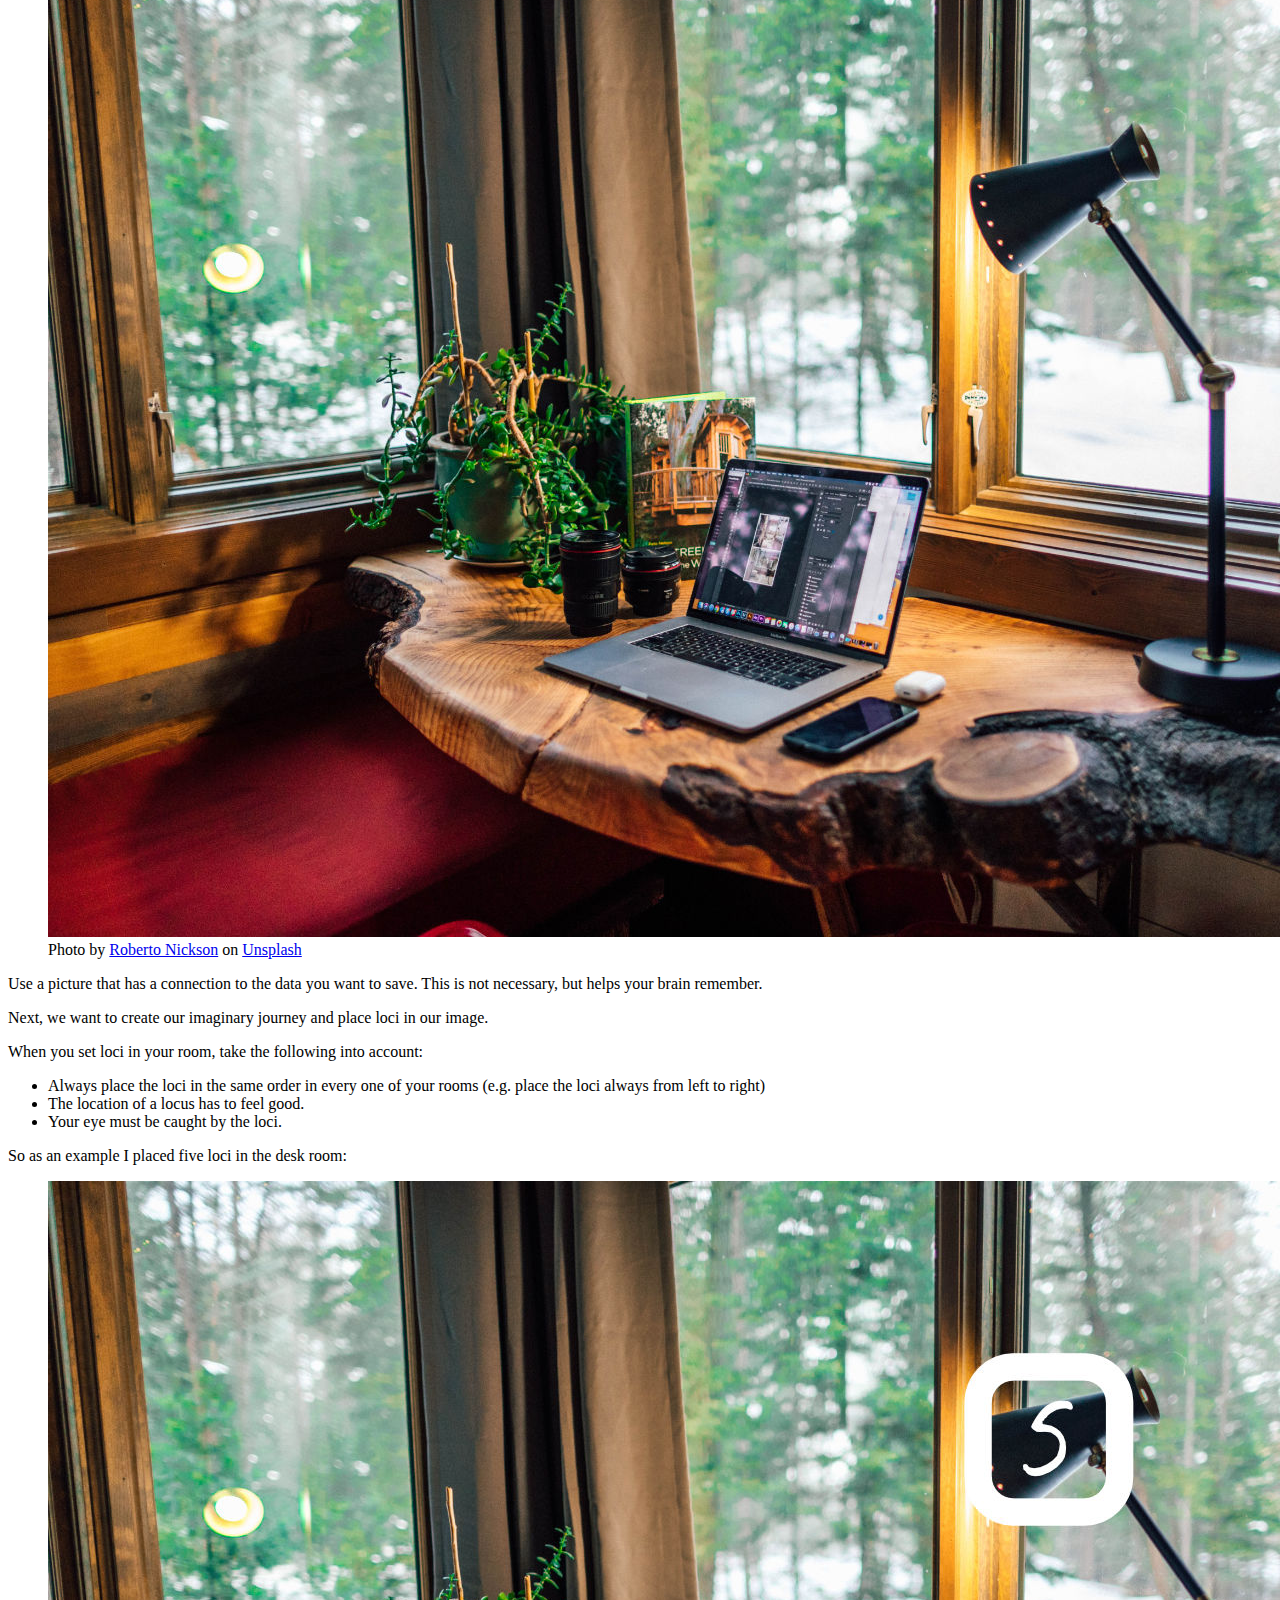
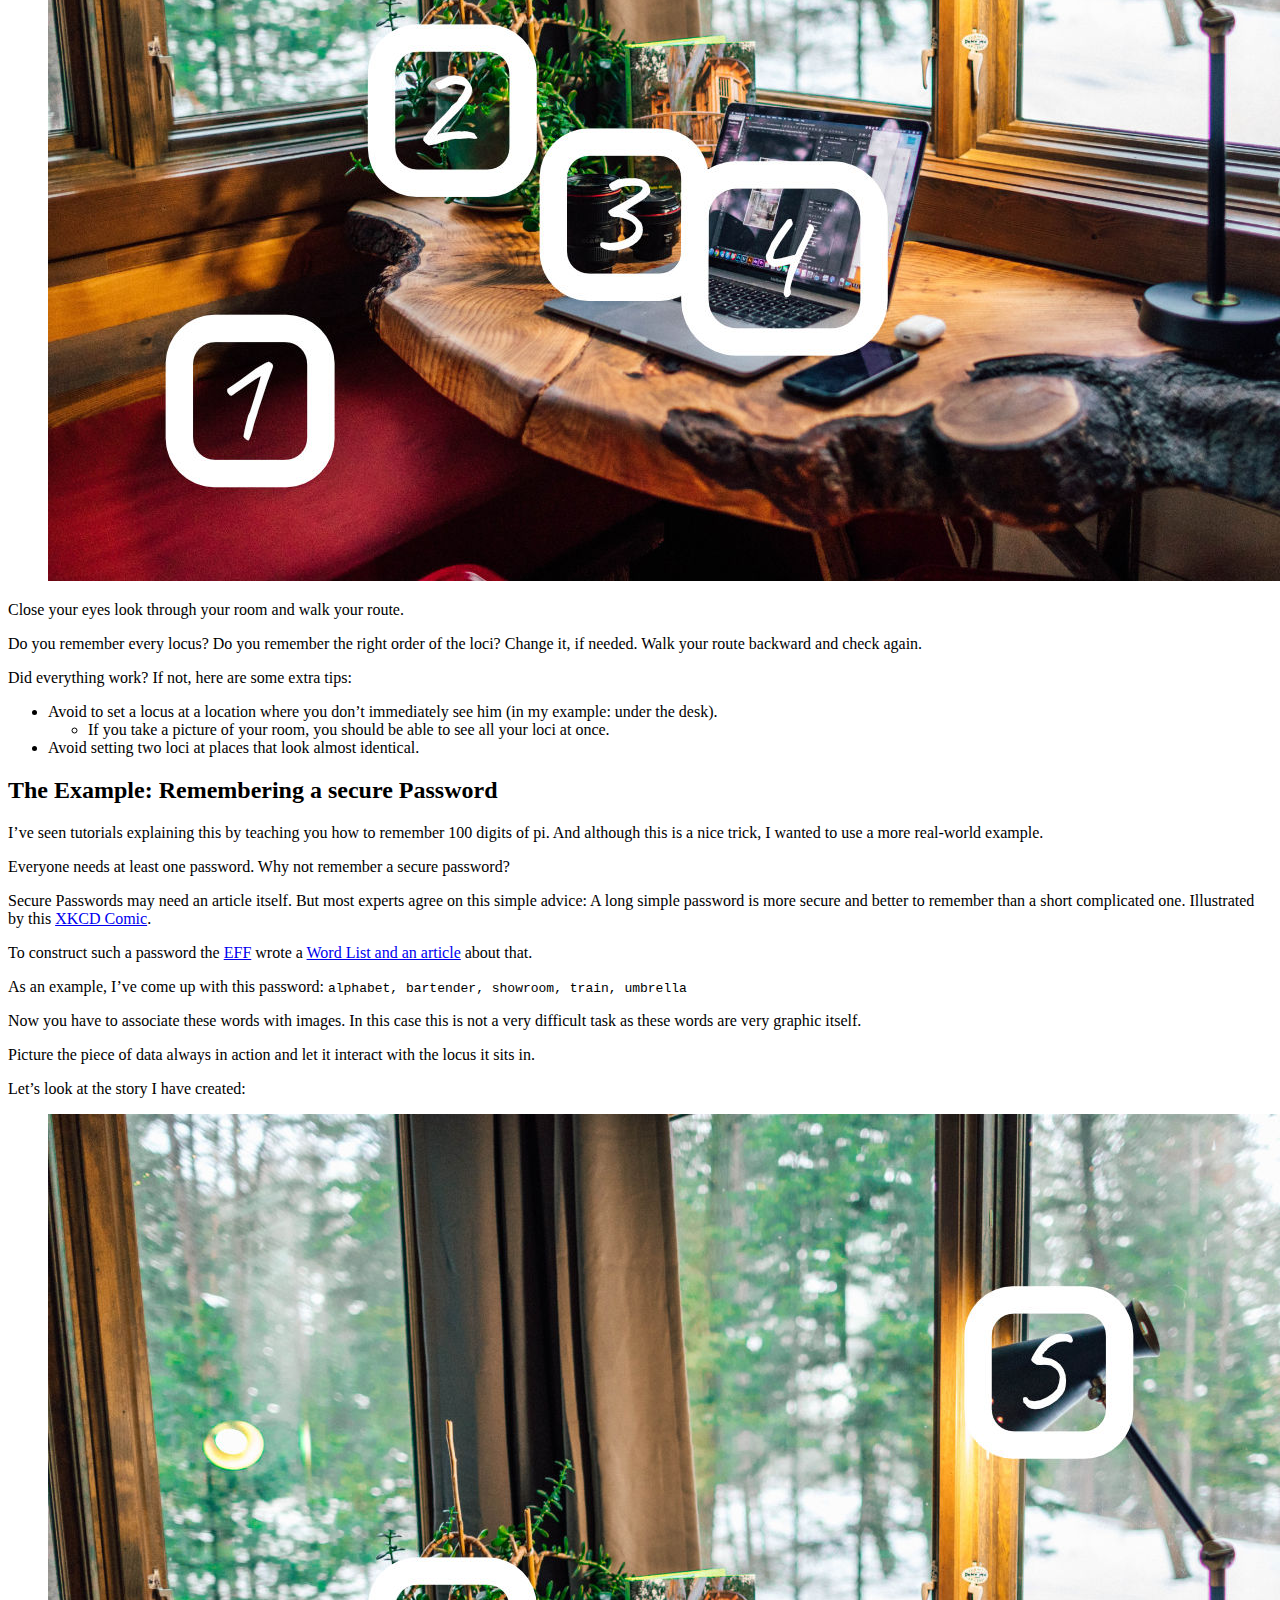
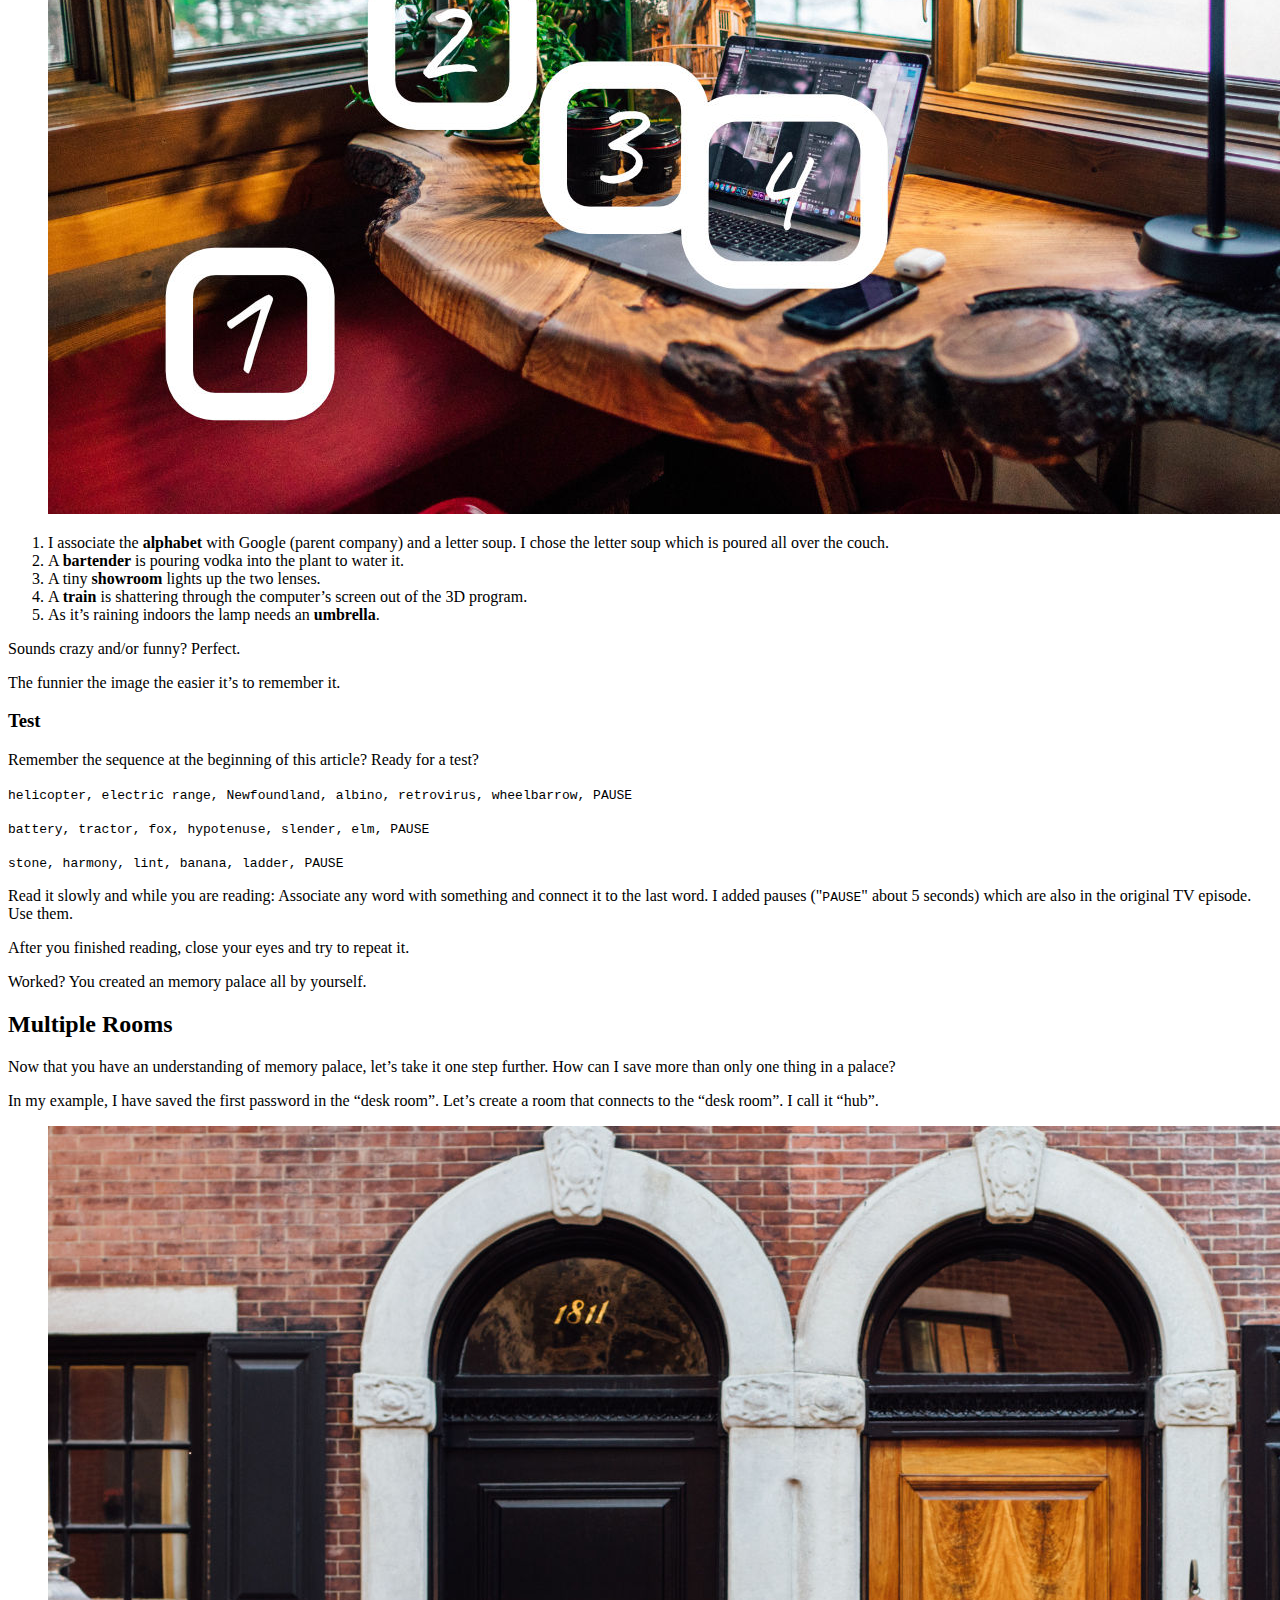
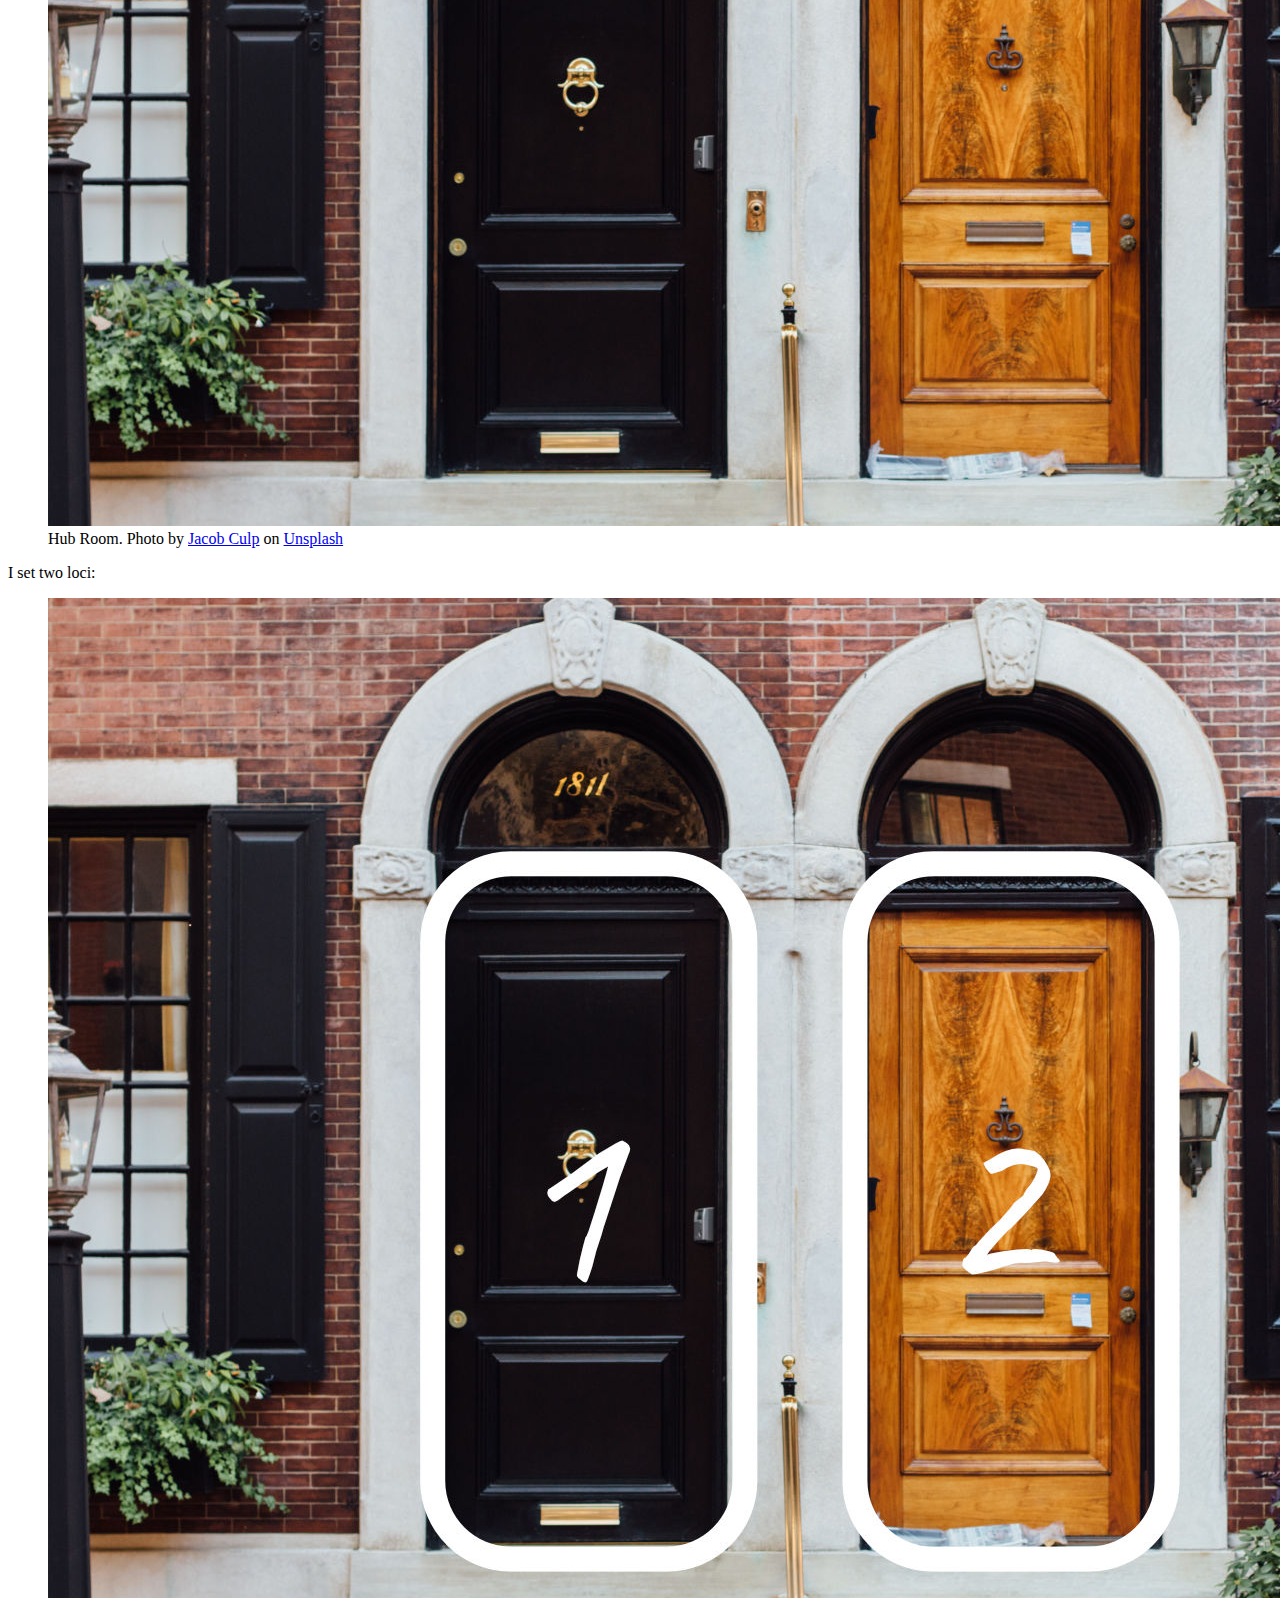
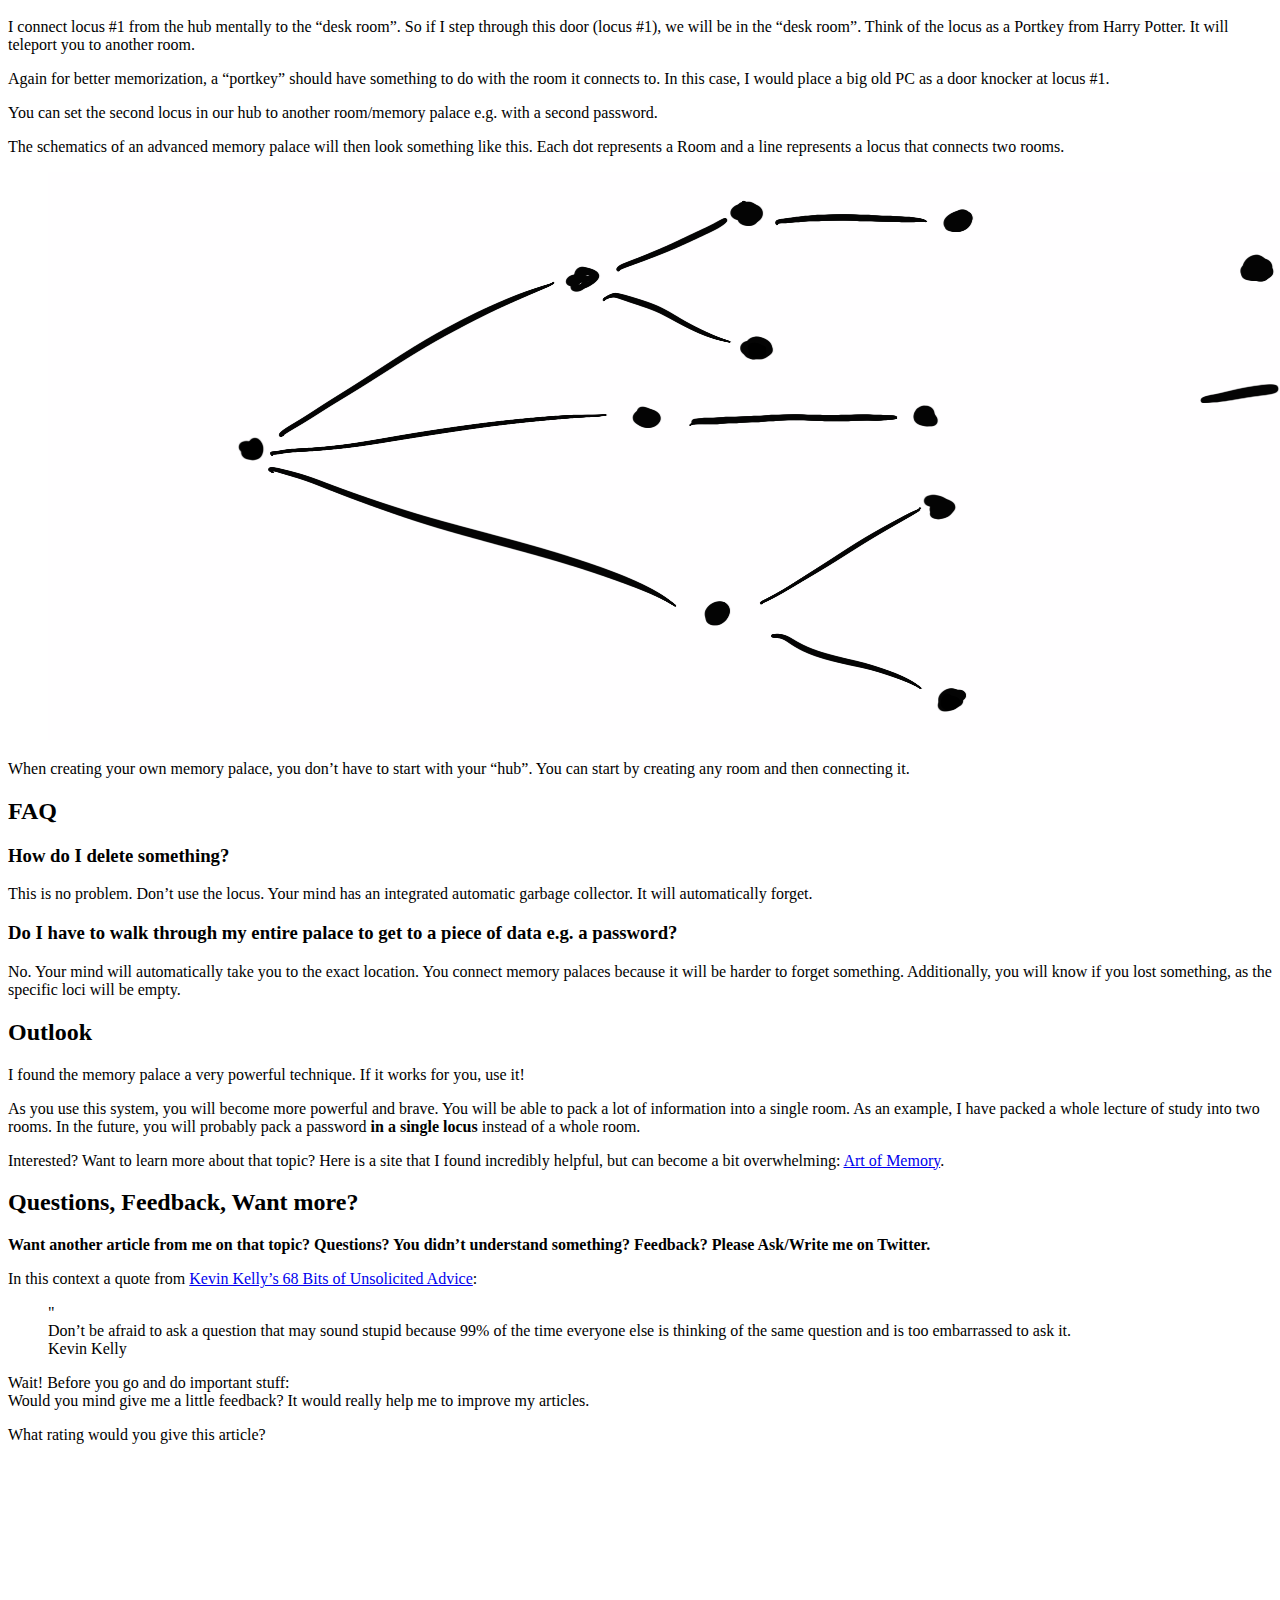
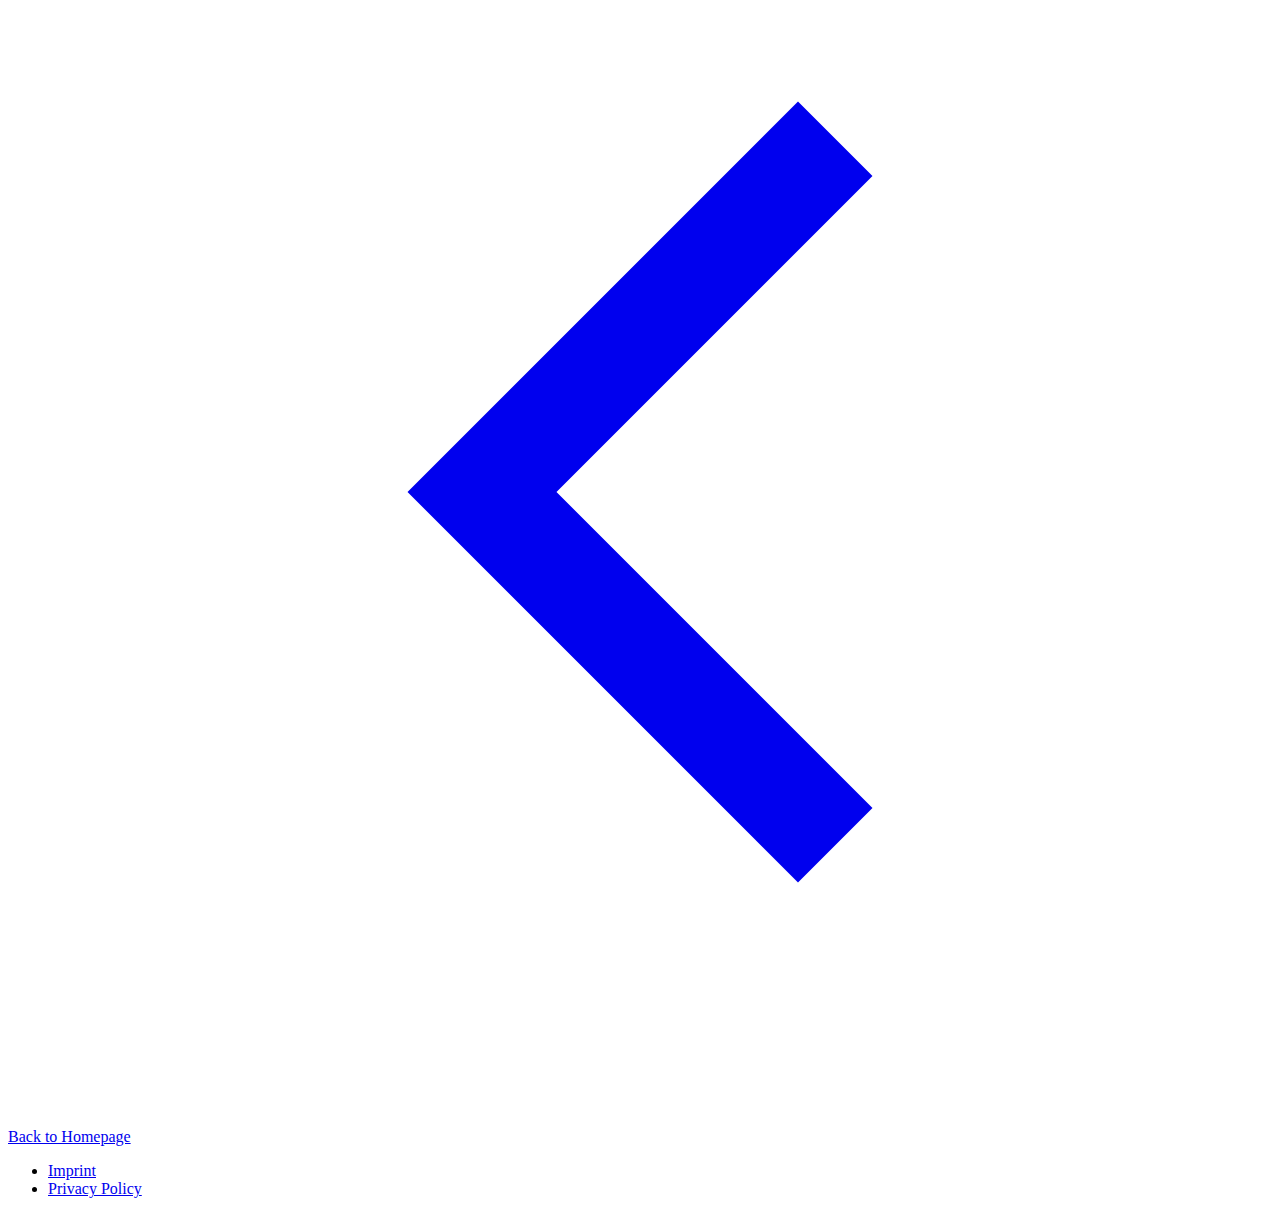
<file: guide/remember-everything/index.html>
<!DOCTYPE html>
<html lang="en-us">
<head>
    <meta http-equiv="content-type" content="text/html;charset=utf-8">
    <meta http-equiv="X-UA-Compatible" content="chrome=1">
    <meta name="viewport" content="width=device-width, initial-scale=1">

    
    

    <title>Hack your Mind: Remember Everything | eitherway</title>
    
    

    <link rel='shortcut icon' type='image/x-icon' href='/img/favicon.ico' />
    <link rel="apple-touch-icon" sizes="180x180" href="/img/apple-touch-icon.png">
    <link rel="icon" type="image/svg+xml" href="/img/favicon.svg">
    <link rel="icon" type="image/png" sizes="32x32" href="/img/favicon_32x32.png">
    <link rel="icon" type="image/png" sizes="16x16" href="/img/favicon_16x16.png">

    <link rel="stylesheet" href="https://eitherway.io/style/style.css">

    
    
    
    
    

    <script async defer data-skip-dnt="true" src="https://a.eitherway.io/app.js"></script>
    <noscript><img src="https://a.eitherway.io/image.gif" alt=""></noscript>

    <link rel="canonical" href="https://eitherway.io/guide/remember-everything/" />
    <meta name="twitter:card" content="summary_large_image" />
    
    
    <meta name="twitter:site" content="@eitherwayio" />
    <meta name="twitter:creator" content="@eitherwayio" />
    

    <meta property="og:locale" content="en_US">
    <meta property="og:url" content="https://eitherway.io/guide/remember-everything/">
    <meta property="og:site_name" content="eitherway">
    <meta property="og:title" content="Hack your Mind: Remember Everything | eitherway">

    <meta property="og:image" content="https://eitherway.io/img/posts/remember-everything/desk-loci.jpg">
    

    <meta name="description" content="I found remembering always a very tough and slow process. And if I learned something by heart, I would lose it eventually. Then I got into the Memory Then BBCs &#34;Sherlock&#34; and &#34;The Mentalist&#34; introduced me to the memory palace or mind palace. I tried it and immediately fell in love. And you can too!">
    <meta property="og:description" content="I found remembering always a very tough and slow process. And if I learned something by heart, I would lose it eventually. Then I got into the Memory Then BBCs &#34;Sherlock&#34; and &#34;The Mentalist&#34; introduced me to the memory palace or mind palace. I tried it and immediately fell in love. And you can too!">
    <script type="application/ld+json">
{
  "@context": "http://schema.org",
  "@type": "BlogPosting",
  "headline": "Hack your Mind: Remember Everything | eitherway",
  "mainEntityOfPage": {
    "@type": "WebPage",
    "@id": "https:\/\/eitherway.io\/guide\/remember-everything\/"
  },
  "image": {
    "@type": "ImageObject",
    "url": "https:\/\/eitherway.io\/img\/posts\/remember-everything\/desk-loci.jpg"
  },
  "genre": "guide",
  
  "wordcount":  1313 ,
  "url": "https:\/\/eitherway.io\/guide\/remember-everything\/",
  "datePublished": "2020-05-11T15:42:49\u002b02:00",
  "dateModified": "2020-05-11T15:42:49\u002b02:00",
  "license": "All rights reserved.",
  
  "author": {
    "@type": "Person",
    "name": "Ramon"
  },
  "description": "I found remembering always a very tough and slow process. And if I learned something by heart, I would lose it eventually. Then I got into the Memory Then BBCs \u0022Sherlock\u0022 and \u0022The Mentalist\u0022 introduced me to the memory palace or mind palace. I tried it and immediately fell in love. And you can too!"
}
</script>
</head>
<body class="o-base-wrapper">
<svg class="o-base-wrapper__monsta" clip-rule="evenodd" fill-rule="evenodd" stroke-linejoin="round"
     stroke-miterlimit="2" viewBox="0 0 1500 1500"
     xmlns="http://www.w3.org/2000/svg" xmlns:xlink="http://www.w3.org/1999/xlink">
    <clipPath id="a">
        <ellipse clip-rule="evenodd" cx="545.529" cy="987.512" rx="85.675" ry="77.138"/>
    </clipPath>
    <g transform="matrix(-1.865072 0 0 -1.865072 2318.2612 2347.752)">
        <path d="m355.811 181.655c16.996-13.614 20.999 38.213 19.346 119.32-1.754 86.043 42.845 267.3 42.845 267.3l-162.7 43.605s1.127-157.515 17.879-229.219c16.48-70.543 65.634-187.391 82.63-201.006z"
              fill="#71072d" transform="matrix(.583322 .210024 -.268501 .745737 671.32 399.406)"/>
        <path d="m355.811 181.655c16.996-13.614 20.999 38.213 19.346 119.32-1.754 86.043 42.845 267.3 42.845 267.3l-162.7 43.605s1.127-157.515 17.879-229.219c16.48-70.543 65.634-187.391 82.63-201.006z"
              fill="#71072d" transform="matrix(.583322 .210024 -.268501 .745737 411.974 346.231)"/>
        <g fill="#bc0b4b">
            <path d="m1306.72 286.009c22.9 10.338-757.474 118.493-759.127 199.6-.593 29.117-42.746 126.784-42.746 126.784l-186.731-116.515s45.684-40.683 166.89-68.531c147.008-33.777 798.814-151.676 821.714-141.338z"
                  transform="matrix(.555562 .200029 -.55818 1.55029 496.663 -143.648)"/>
            <path d="m422.737 130.705c16.996-13.614-45.927 89.163-47.58 170.27-1.754 86.043 65.75 408.595 65.75 408.595l-281.919-.393s70.235-230.104 114.193-326.516c40.518-88.865 132.56-238.342 149.556-251.956z"
                  transform="matrix(.583322 .210024 -.268501 .745737 827.504 346.231)"/>
            <path d="m490.655 270.539c15.256 5.495-114.175 13.915-115.828 95.022-1.753 86.042 43.175 202.714 43.175 202.714l-162.7 43.605s-11.238-222.399 27.988-279.289c39.225-56.89 192.108-67.546 207.365-62.052z"
                  transform="matrix(.538827 .306659 -.560043 .984043 1041.02 215.935)"/>
        </g>
        <g fill="#e20e5a">
            <path d="m422.737 130.705c16.996-13.614-45.927 89.163-47.58 170.27-1.754 86.043 65.75 408.595 65.75 408.595l-281.919-.393s70.235-230.104 114.193-326.516c40.518-88.865 132.56-238.342 149.556-251.956z"
                  transform="matrix(.583322 .210024 -.268501 .745737 576.805 284.972)"/>
            <path d="m421.001 171.187c5.966 14.059-59.644 76.155-61.297 157.262-1.753 86.043 58.298 239.826 58.298 239.826l-162.7 43.605s-26.395-167.022 1.222-240.471c13.122-34.901 33.565-88.589 67.385-127.319 37.354-42.777 91.126-86.963 97.092-72.903z"
                  transform="matrix(.583322 .210024 -.268501 .745737 495.89 296.591)"/>
            <path d="m357.947 174.796c18.429-12.185 3.272 39.792 1.619 120.899-1.754 86.043 58.436 272.58 58.436 272.58l-162.7 43.605s-23.418-170.232-6.311-243.079c16.957-72.205 90.527-181.821 108.956-194.005z"
                  transform="matrix(.583322 .210024 -.320915 .891311 777.269 307.731)"/>
            <path d="m465.818 236.49c14.982 2.064-76.992 50.132-78.645 131.239-1.753 86.043 30.829 200.546 30.829 200.546l-162.7 43.605s6.895-193.97 41.981-256.535c33.625-59.959 153.554-120.919 168.535-118.855z"
                  transform="matrix(.538827 .306659 -.560043 .984043 1010.98 191.406)"/>
            <path d="m465.818 236.49c14.982 2.064-76.992 50.132-78.645 131.239-1.753 86.043 30.829 200.546 30.829 200.546l-162.7 43.605s6.895-193.97 41.981-256.535c33.625-59.959 153.554-120.919 168.535-118.855z"
                  transform="matrix(.619127 .0325004 -.0593546 1.13069 281.992 264.809)"/>
            <path d="m568.148 218.87c-17.694 13.006-149.939 38.024-200.282 114.901-46.147 70.471-7.261 148.804-7.855 177.957-1.754 86.042 80.896 197.842 80.896 197.842l-281.919-.393s26.983-237.097 83.207-330.714c44.849-74.676 72-92.483 123.698-117.067 98.192-46.693 213.179-50.556 202.255-42.526z"
                  transform="matrix(.583322 .210024 -.330258 .91726 712.222 215.401)"/>
            <path d="m1042.32 688.741c105.73-81.025 164.28-19.694 164.28-19.694s-85.6-.991-97.4 53.669c-31.15 144.329-5.22 826.284-5.22 826.284h-707.955s-18.961-849.702 0-860.259c156.682-87.238 646.295 0 646.295 0z"/>
        </g>
        <g transform="matrix(2.18542 -.482704 .536121 2.42727 -989.769 -1162.68)">
            <ellipse cx="545.529" cy="987.512" fill="#fff" rx="85.675" ry="77.138"/>
            <g clip-path="url(#a)">
                <g id="pupil" transform="translate(30,-30)">
                    <circle fill="#1a1a1a" r="97.152"
                            transform="matrix(.81323306 .34004017 -.37766983 .73220505 545.528991 987.512565)"/>
                    <ellipse cx="592.294" cy="960.502" fill="#fff" rx="38.075" ry="28.247"
                             transform="matrix(.70113572 .29316819 -.43891001 .85093433 551.825191 -3.4539)"/>
                </g>
                <g id="pupil-reference" style="opacity: 0">
                    <circle fill="#1a1a1a" r="97.152"
                            transform="matrix(.81323306 .34004017 -.37766983 .73220505 545.528991 987.512565)"/>
                    <ellipse cx="592.294" cy="960.502" fill="#fff" rx="38.075" ry="28.247"
                             transform="matrix(.70113572 .29316819 -.43891001 .85093433 551.825191 -3.4539)"/>
                </g>
            </g>
        </g>
    </g>
</svg>

    <div class="o-back-home">
        <a href="https://eitherway.io/" aria-label="Back to Homepage" class="o-more-decent-link o-back-home__link">
            <svg xmlns="http://www.w3.org/2000/svg" class="o-back-home__caret icon icon-tabler icon-tabler-chevron-left"
                 viewBox="0 0 24 24" stroke-width="2" stroke="currentColor" fill="none" stroke-linecap="square"
                 stroke-linejoin="miter">
                <path stroke="none" d="M0 0h24v24H0z"/>
                <polyline points="15 6 9 12 15 18"/>
            </svg>
        </a>
    </div>

<div class="o-article-wrapper o-base-wrapper__content">
    














<div class="o-h1">
    
    
    
    
    
    <h1 class="o-h1__h1">

Hack your Mind: <span class="o-h1__colored">Remember</span> Everything

</h1>
    <p class="o-h1__under">Mon, May 11, 2020</p>
</div>
<p class="o-text"><code>helicopter, electric range, Newfoundland, albino, retrovirus, wheelbarrow, battery, tractor, fox, hypotenuse, slender, elm, stone, harmony, lint, banana, ladder</code></p>
<p class="o-text">It took me 40 seconds to remember this sequence and I could repeat it months after I learned it. It&rsquo;s from an episode of &ldquo;The Mentalist&rdquo; (Season 7 Episode 3 at 10:10). It showed me the real power of a technique called &ldquo;Memory Palace&rdquo;.</p>
<p class="o-text">I found remembering always a very tough and slow process. And if I learned something by heart, I would lose it eventually.</p>
<p class="o-text">Then BBCs &ldquo;Sherlock&rdquo; and &ldquo;The Mentalist&rdquo; introduced me to the memory palace or mind palace. I tried it and immediately fell in love. I was able to memorize scary quantities of knowledge in short periods of time.</p>
<p class="o-text">It&rsquo;s been several months and I am now using it to remember almost everything.</p>
<p class="o-text">And you can too!</p>
<h2 class="o-h2" id="the--memory-palace">The  Memory Palace</h2>
<p class="o-text">The idea is to connect information/knowledge with a specific location that you know. This method is so effective that it is used by many memory champions.</p>
<p class="o-text">We remember images/locations way better than something else. So the goal of the memory palace is always to create images. Because these are better to remember.</p>
<p class="o-text">By using this method you create an imaginary journey on which you place the data along. A certain locus (location) in a room or an image links to a piece of information (encoded as an image).</p>
<p class="o-text">At first, we choose an image or room which you can place your data in. Any image will work, but If you can&rsquo;t think of a picture, then use a room you know (your desk, your room, a restaurant you love).</p>
<p class="o-text">As I wanted to save a password in the palace I choose an image of a desk with a computer:</p>
<figure class="o-img">
    <img class="o-img__img" src="/img/posts/remember-everything/desk.jpg" alt="Image of Desk"  />
    
        
        
        <figcaption class="o-img__caption">Photo by <a class="o-img__link" class="o-link" href="https://unsplash.com/@rpnickson?utm_source=unsplash&amp;utm_medium=referral&amp;utm_content=creditCopyText">Roberto Nickson</a> on <a class="o-img__link" class="o-link" href="https://unsplash.com/?utm_source=unsplash&amp;utm_medium=referral&amp;utm_content=creditCopyText">Unsplash</a></figcaption>
    
</figure>
<p class="o-text">Use a picture that has a connection to the data you want to save. This is not necessary, but helps your brain remember.</p>
<p class="o-text">Next, we want to create our imaginary journey and place loci in our image.</p>
<p class="o-text">When you set loci in your room, take the following into account:</p>
<ul class="o-list">
<li class="o-list__item">Always place the loci in the same order in every one of your rooms (e.g. place the loci always from left to right)</li>
<li class="o-list__item">The location of a locus has to feel good.</li>
<li class="o-list__item">Your eye must be caught by the loci.</li>
</ul>
<p class="o-text">So as an example I placed five loci in the desk room:</p>
<figure class="o-img">
    <img class="o-img__img" src="/img/posts/remember-everything/desk-loci.jpg" alt="Image of Desk with Loci"  />
    
</figure>
<p class="o-text">Close your eyes look through your room and walk your route.</p>
<p class="o-text">Do you remember every locus? Do you remember the right order of the loci? Change it, if needed. Walk your route backward and check again.</p>
<p class="o-text">Did everything work? If not, here are some extra tips:</p>
<ul class="o-list">
<li class="o-list__item">Avoid to set a locus at a location where you don&rsquo;t immediately see him (in my example: under the desk).
<ul class="o-list">
<li class="o-list__item">If you take a picture of your room, you should be able to see all your loci at once.</li>
</ul>
</li>
<li class="o-list__item">Avoid setting two loci at places that look almost identical.</li>
</ul>
<h2 class="o-h2" id="the-example-remembering-a-secure-password">The Example: Remembering a secure Password</h2>
<p class="o-text">I&rsquo;ve seen tutorials explaining this by teaching you how to remember 100 digits of pi. And although this is a nice trick, I wanted to use a more real-world example.</p>
<p class="o-text">Everyone needs at least one password. Why not remember a secure password?</p>
<p class="o-text">Secure Passwords may need an article itself. But most experts agree on this simple advice: A long simple password is more secure and better to remember than a short complicated one. Illustrated by this <a class="o-link" href="https://xkcd.com/936/">XKCD Comic</a>.</p>
<p class="o-text">To construct such a password the <a class="o-link" href="https://www.eff.org/">EFF</a> wrote a <a class="o-link" href="https://www.eff.org/deeplinks/2016/07/new-wordlists-random-passphrases">Word List and an article</a> about that.</p>
<p class="o-text">As an example, I&rsquo;ve come up with this password: <code>alphabet, bartender, showroom, train, umbrella</code></p>
<p class="o-text">Now you have to associate these words with images. In this case this is not a very difficult task as these words are very graphic itself.</p>
<p class="o-text">Picture the piece of data always in action and let it interact with the locus it sits in.</p>
<p class="o-text">Let&rsquo;s look at the story I have created:</p>
<figure class="o-img">
    <img class="o-img__img" src="/img/posts/remember-everything/desk-loci.jpg" alt="Image of Desk with Loci"  />
    
</figure>
<ol>
<li class="o-list__item">I associate the <strong class="o-bold">alphabet</strong> with Google (parent company) and a letter soup. I chose the letter soup which is poured all over the couch.</li>
<li class="o-list__item">A <strong class="o-bold">bartender</strong> is pouring vodka into the plant to water it.</li>
<li class="o-list__item">A tiny <strong class="o-bold">showroom</strong> lights up the two lenses.</li>
<li class="o-list__item">A <strong class="o-bold">train</strong> is shattering through the computer&rsquo;s screen out of the 3D program.</li>
<li class="o-list__item">As it&rsquo;s raining indoors the lamp needs an <strong class="o-bold">umbrella</strong>.</li>
</ol>
<p class="o-text">Sounds crazy and/or funny? Perfect.</p>
<p class="o-text">The funnier the image the easier it&rsquo;s to remember it.</p>
<h3 class="o-h3" id="test">Test</h3>
<p class="o-text">Remember the sequence at the beginning of this article? Ready for a test?</p>
<p class="o-text"><code>helicopter, electric range, Newfoundland, albino, retrovirus, wheelbarrow, PAUSE</code></p>
<p class="o-text"><code>battery, tractor, fox, hypotenuse, slender, elm, PAUSE</code></p>
<p class="o-text"><code>stone, harmony, lint, banana, ladder, PAUSE</code></p>
<p class="o-text">Read it slowly and while you are reading: Associate any word with something and connect it to the last word. I added pauses (&quot;<code>PAUSE</code>&quot; about 5 seconds) which are also in the original TV episode. Use them.</p>
<p class="o-text">After you finished reading, close your eyes and try to repeat it.</p>
<p class="o-text">Worked? You created an memory palace all by yourself.</p>
<h2 class="o-h2" id="multiple-rooms">Multiple Rooms</h2>
<p class="o-text">Now that you have an understanding of memory palace, let&rsquo;s take it one step further. How can I save more than only one thing in a palace?</p>
<p class="o-text">In my example, I have saved the first password in the &ldquo;desk room&rdquo;. Let&rsquo;s create a room that connects to the &ldquo;desk room&rdquo;. I call it &ldquo;hub&rdquo;.</p>
<figure class="o-img">
    <img class="o-img__img" src="/img/posts/remember-everything/hub.jpg" alt="Image of Hub"  />
    
        
        
        <figcaption class="o-img__caption">Hub Room. Photo by <a class="o-img__link" class="o-link" href="https://unsplash.com/@jakeculp?utm_source=unsplash&amp;utm_medium=referral&amp;utm_content=creditCopyText">Jacob Culp</a> on <a class="o-img__link" class="o-link" href="https://unsplash.com/?utm_source=unsplash&amp;utm_medium=referral&amp;utm_content=creditCopyText">Unsplash</a></figcaption>
    
</figure>
<p class="o-text">I set two loci:</p>
<figure class="o-img">
    <img class="o-img__img" src="/img/posts/remember-everything/hub-loci.jpg" alt="Hub with Loci"  />
    
</figure>
<p class="o-text">I connect locus #1 from the hub mentally to the &ldquo;desk room&rdquo;. So if I step through this door (locus #1), we will be in the &ldquo;desk room&rdquo;. Think of the locus as a Portkey from Harry Potter. It will teleport you to another room.</p>
<p class="o-text">Again for better memorization, a &ldquo;portkey&rdquo; should have something to do with the room it connects to. In this case, I would place a big old PC as a door knocker at locus #1.</p>
<p class="o-text">You can set the second locus in our hub to another room/memory palace e.g. with a second password.</p>
<p class="o-text">The schematics of an advanced memory palace will then look something like this. Each dot represents a Room and a line represents a locus that connects two rooms.</p>
<figure class="o-img">
    <img class="o-img__img" src="/img/posts/remember-everything/schematics-mind-palace.png" alt="Schematics of an advanced Mind Palace"  />
    
</figure>
<p class="o-text">When creating your own memory palace, you don&rsquo;t have to start with your &ldquo;hub&rdquo;. You can start by creating any room and then connecting it.</p>
<h2 class="o-h2" id="faq">FAQ</h2>
<h3 class="o-h3" id="how-do-i-delete-something">How do I delete something?</h3>
<p class="o-text">This is no problem. Don&rsquo;t use the locus. Your mind has an integrated automatic garbage collector. It will automatically forget.</p>
<h3 class="o-h3" id="do-i-have-to-walk-through-my-entire-palace-to-get-to-a-piece-of-data-eg-a-password">Do I have to walk through my entire palace to get to a piece of data e.g. a password?</h3>
<p class="o-text">No. Your mind will automatically take you to the exact location. You connect memory palaces because it will be harder to forget something. Additionally, you will know if you lost something, as the specific loci will be empty.</p>
<h2 class="o-h2" id="outlook">Outlook</h2>
<p class="o-text">I found the memory palace a very powerful technique. If it works for you, use it!</p>
<p class="o-text">As you use this system, you will become more powerful and brave. You will be able to pack a lot of information into a single room. As an example, I have packed a whole lecture of study into two rooms. In the future, you will probably pack a password <strong class="o-bold">in a single locus</strong> instead of a whole room.</p>
<p class="o-text">Interested? Want to learn more about that topic? Here is a site that I found incredibly helpful, but can become a bit overwhelming: <a class="o-link" href="https://artofmemory.com/wiki/Main_Page">Art of Memory</a>.</p>
<h2 class="o-h2" id="questions-feedback-want-more">Questions, Feedback, Want more?</h2>
<p class="o-text"><strong class="o-bold">Want another article from me on that topic? Questions? You didn&rsquo;t understand something? Feedback?  Please Ask/Write me on Twitter.</strong></p>
<p class="o-text">In this context a quote from <a class="o-link" href="https://kk.org/thetechnium/68-bits-of-unsolicited-advice/">Kevin Kelly&rsquo;s 68 Bits of Unsolicited Advice</a>:</p>
<blockquote class="o-quote">
    <div class="o-quote__quote-container">
        <div class="o-quote__mark">
            <span>"</span>
        </div>
        <div class="o-quote__quote">            

Don’t be afraid to ask a question that may sound stupid because 99% of the time everyone else is thinking of the same question and is too embarrassed to ask it.

</div>
    </div>
    <span class="o-quote__from">Kevin Kelly</span>
</blockquote>

<div id="rating" class="o-rating">
    <div class="o-inline-box"><span class="o-inline-box__important">Wait! Before you go</span>
        <span class="o-inline-box__normal"> and do important stuff:<br>Would you mind give me a little feedback? It would really help me to improve my articles.</span>
    </div>
    <p class="o-rating__question">What rating would you give this article?</p>
</div>

    <div class="o-back-home-link"><a href="https://eitherway.io/" aria-label="Back to Homepage" class="o-back-home-link__link o-more-decent-link o-more-decent-link--home">
            <div class="o-back-home--wr">
                <svg xmlns="http://www.w3.org/2000/svg" class="o-back-home-link__icon icon-tabler icon-tabler-chevron-left"
                     viewBox="0 0 24 24" stroke-width="2" stroke="currentColor" fill="none" stroke-linecap="square"
                     stroke-linejoin="miter">
                    <path stroke="none" d="M0 0h24v24H0z"/>
                    <polyline points="15 6 9 12 15 18"/>
                </svg>
                Back to Homepage
            </div>
        </a>
    </div>

<script src="https://scripts.likeknob.com/script.min.js"></script>
<script>
    var rating1 = document.getElementById('rating')

    var options = {
        cssReset: false,
        question: "What did you not like about this article?",
        ratingBarContainerClass: "o-rating__bar", 
        questionContainerClass: "o-rating__question-container",
        questionClass: "o-rating__question",
        inputClass: "o-rating__input",
        buttonContainerClass: 'o-rating__button-container',
        sendButtonClass: "o-rating__button",
        inputStyle: "",
        sendButtonStyle: "",
        questionStyle: "",
        questionContainerStyle: "",
    }

    likeKnob(rating1, "3676328c-d7ef-4f56-a6dc-ec8e35563c10", options)
</script>

</div>
<div class="o-footer o-base-wrapper__footer">
    <ul class="o-footer_list">
        
            <li class="o-footer_elem"><a class="o-footer_link" href="/imprint">Imprint</a></li>
        
            <li class="o-footer_elem"><a class="o-footer_link" href="/privacy">Privacy Policy</a></li>
        
    </ul>
</div>
<script>
    
    console.log("Hey! Looking at my code?");
    
    console.log("Found Issues?");
    
    console.log("Interested or want to talk?");
    
    console.log("Mail me at ramon@eitherway.io");
    
    console.log("For PGP Encryption: https:\/\/eitherway.io\/pgp-key.asc");
    
</script>

<script src="https://eitherway.io/js/monsta.min.19763c7162909585cbbad04b2f3a34160b3ba06051cd6bc1711379d34edd1df7.js" integrity="sha256-GXY8cWKQlYXLutBLLzo0Fgs7oGBRzWvBcRN5007dHfc="></script>
</body>
</html>
</file>
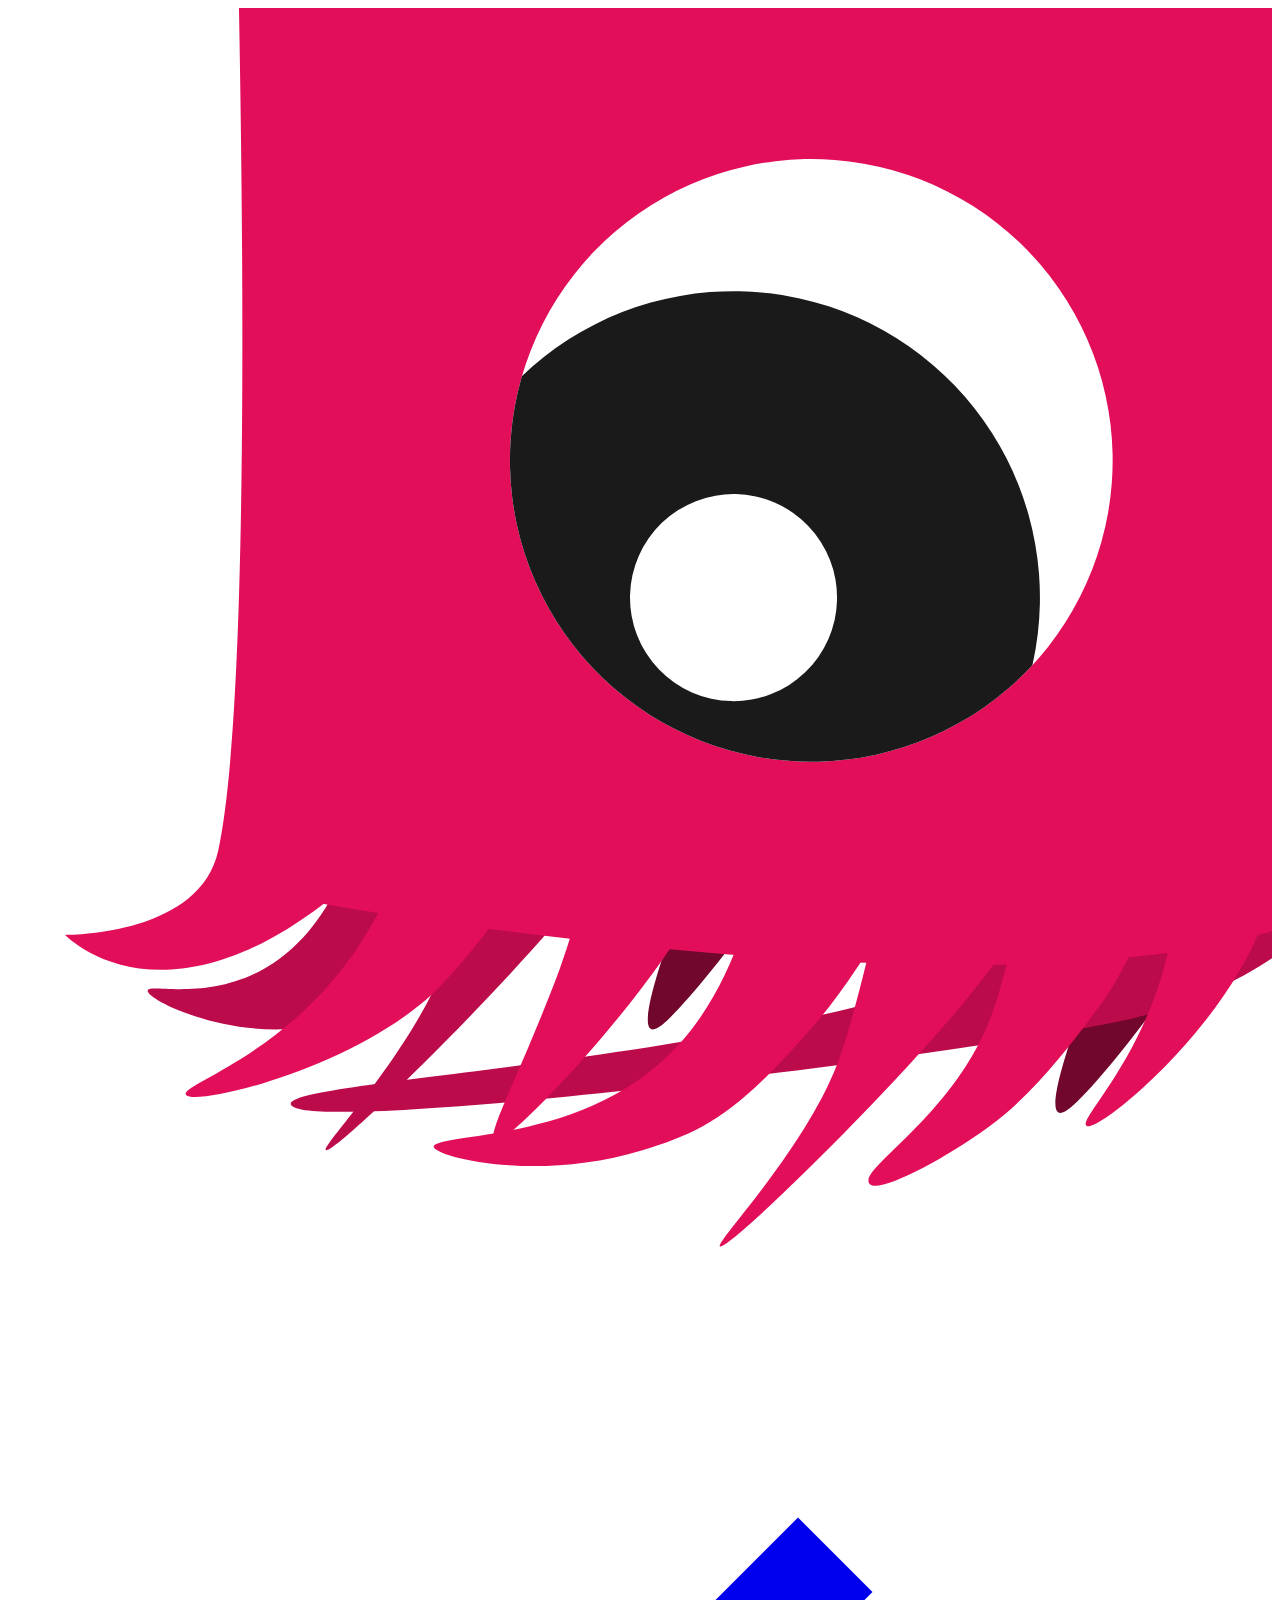
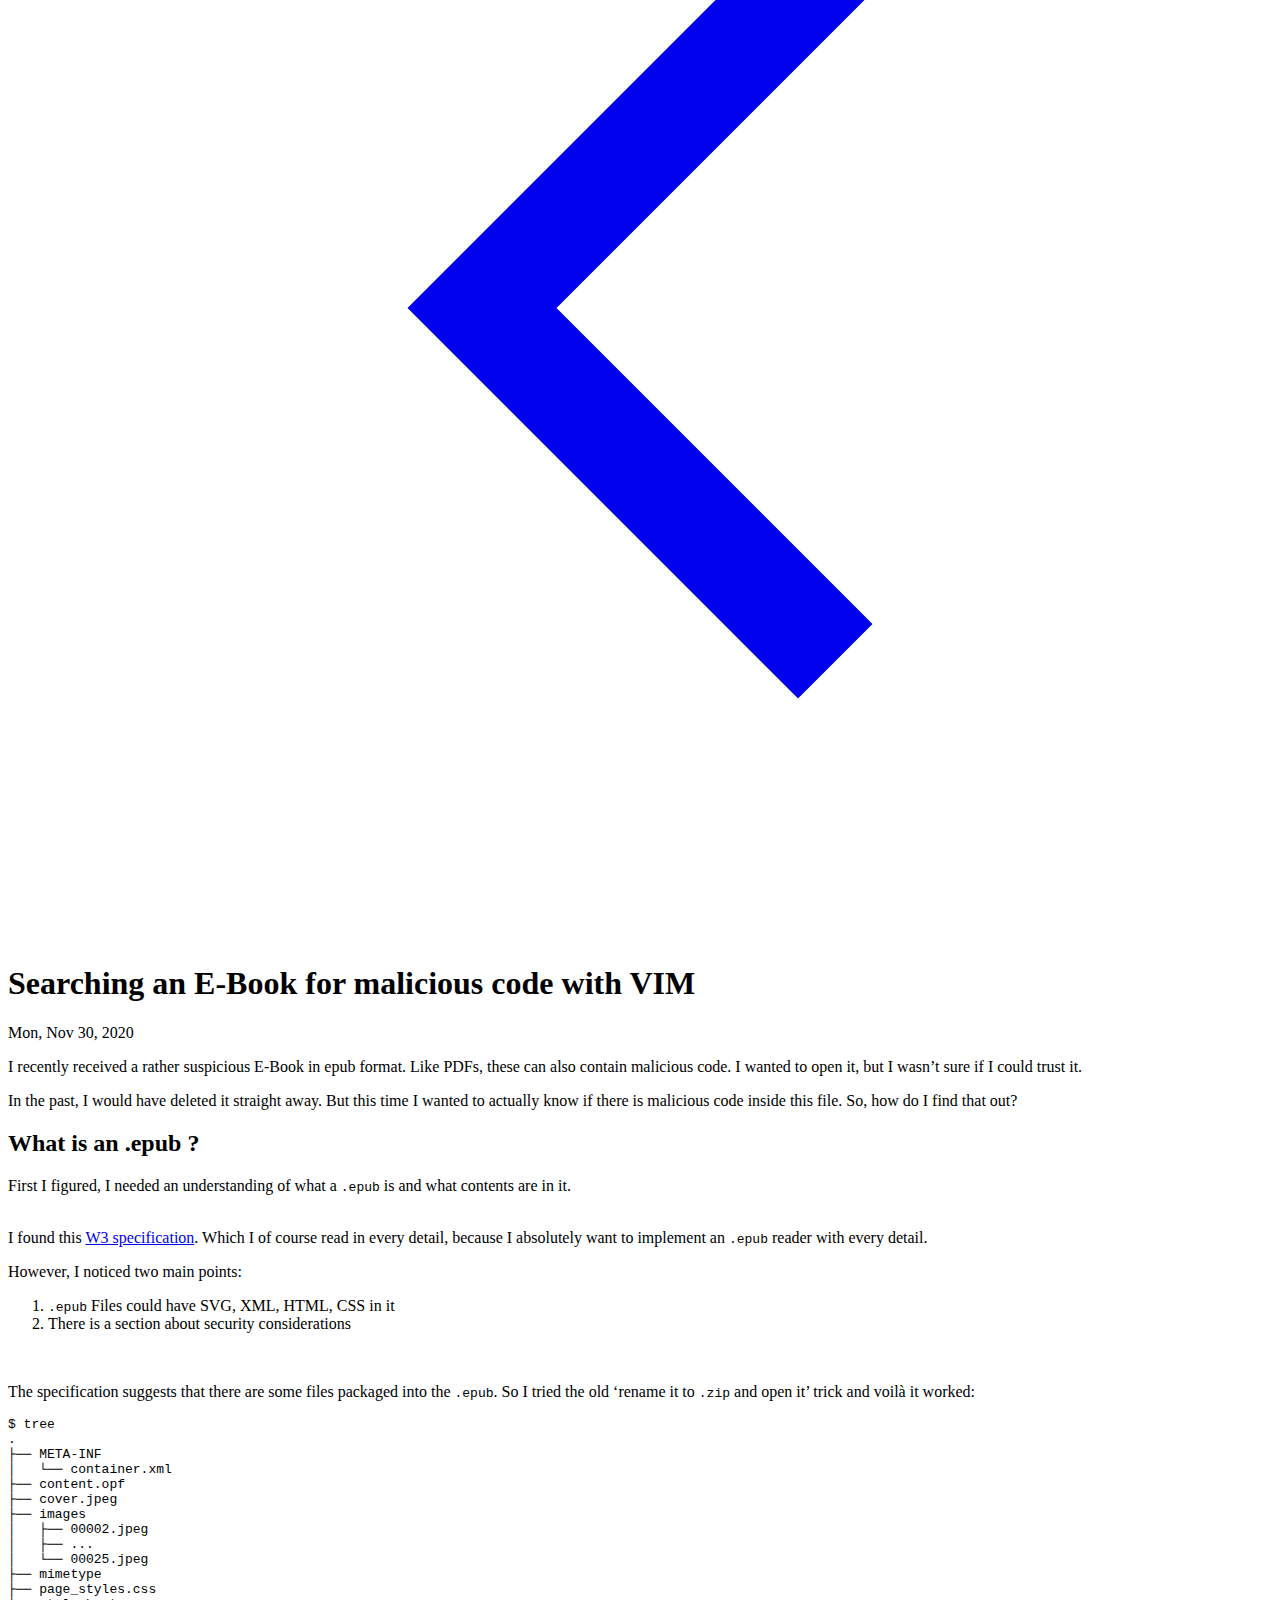
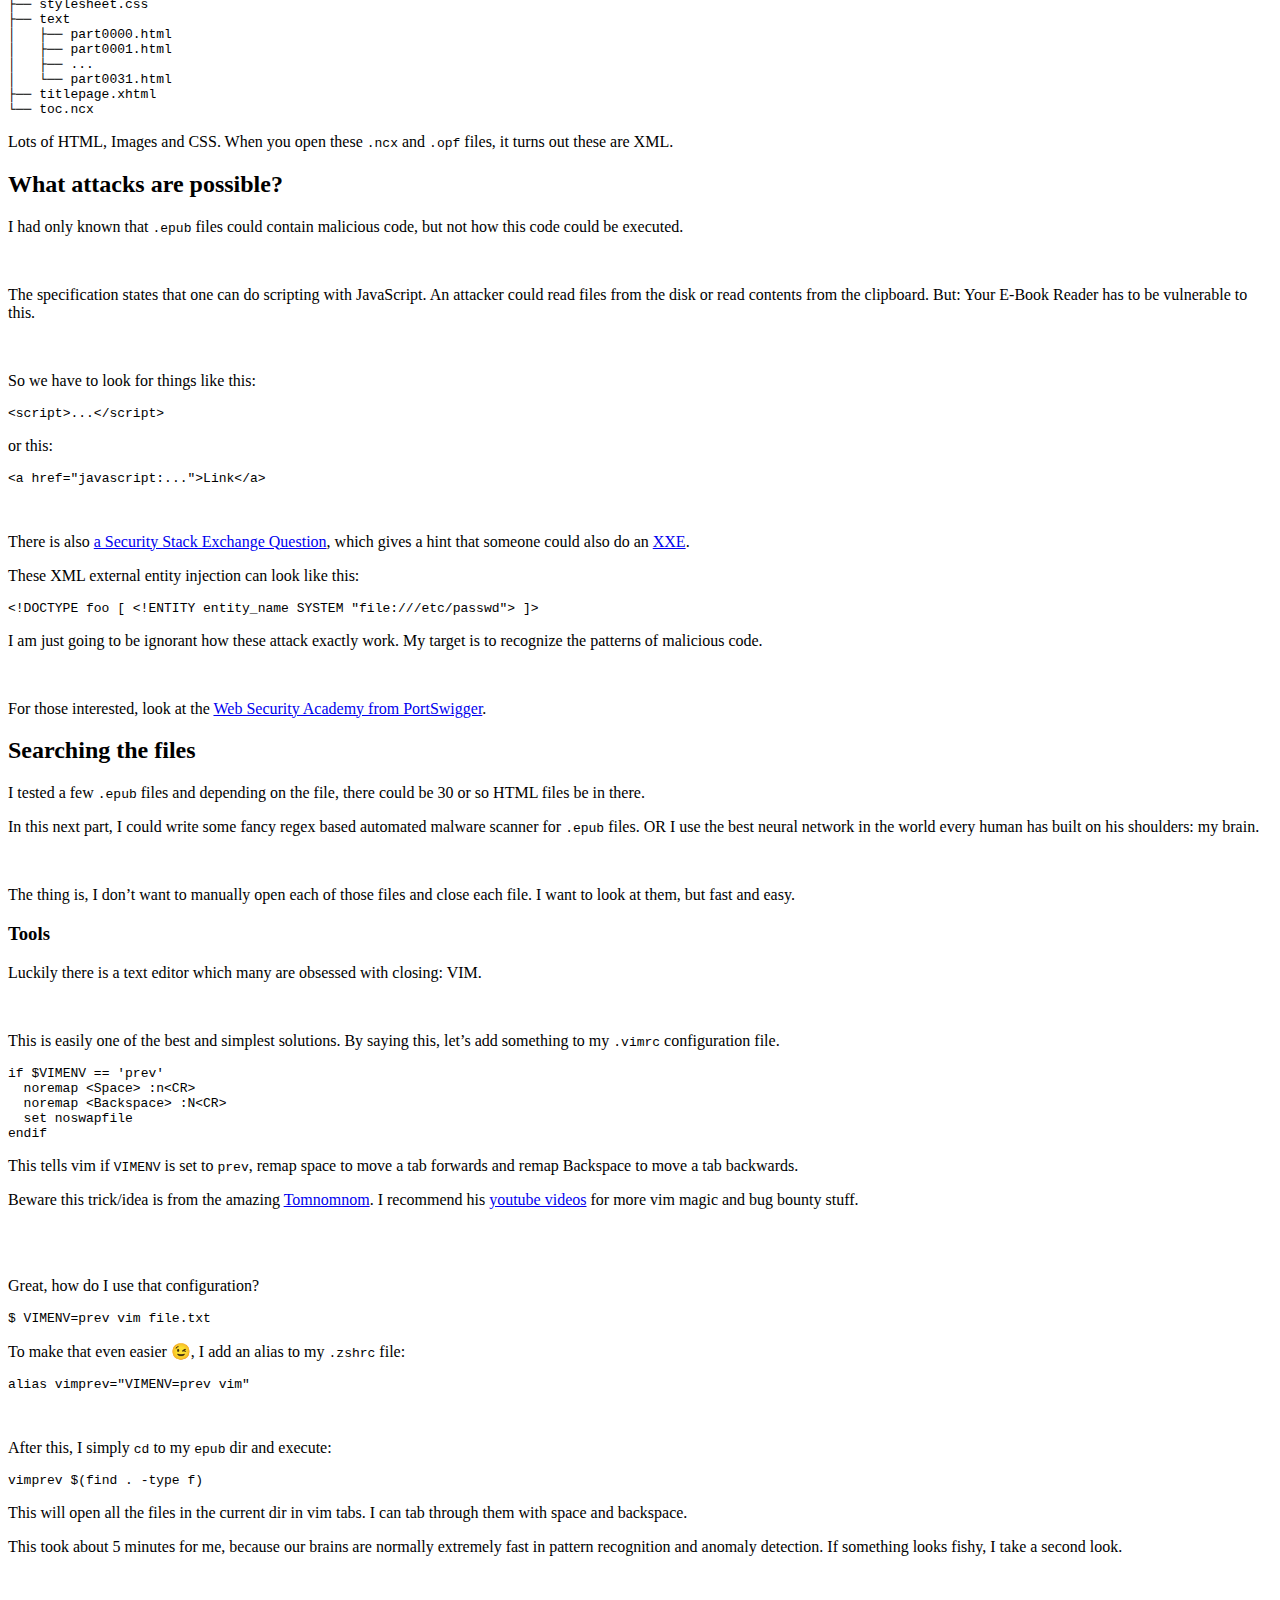
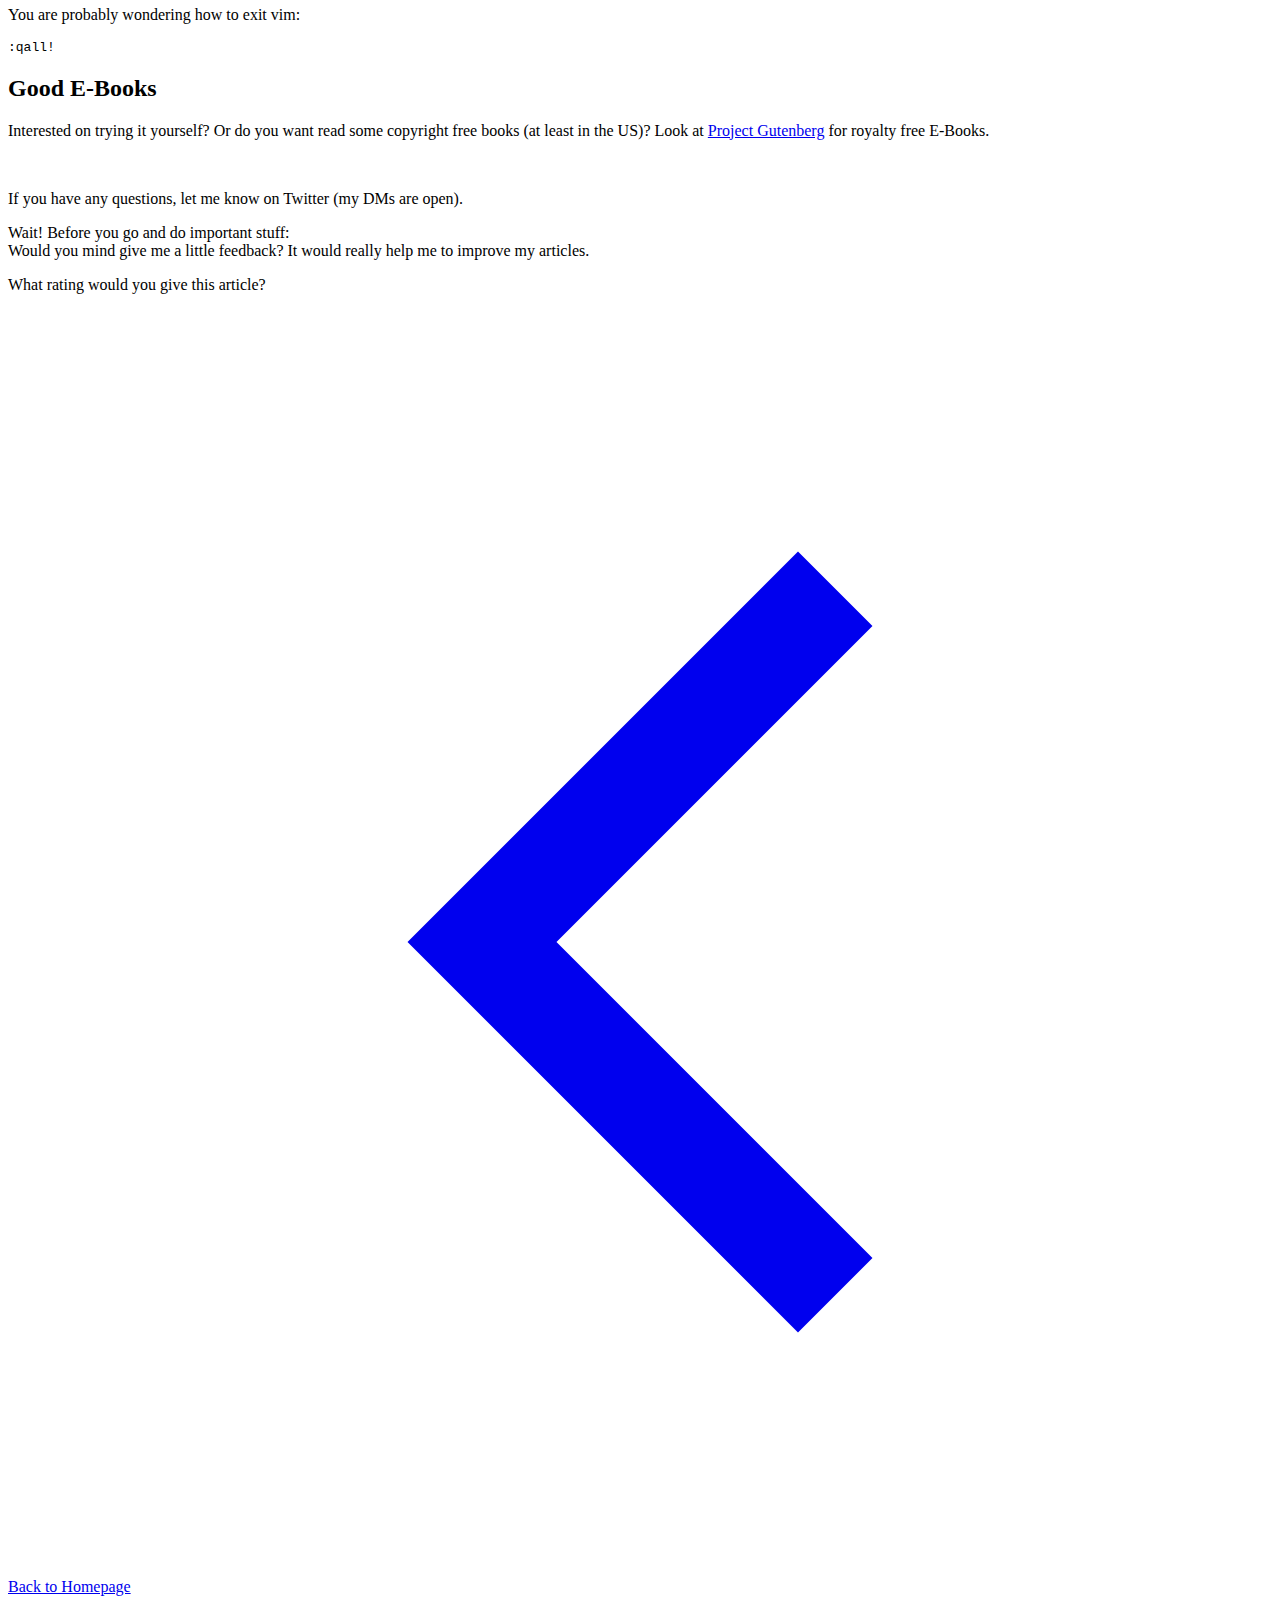
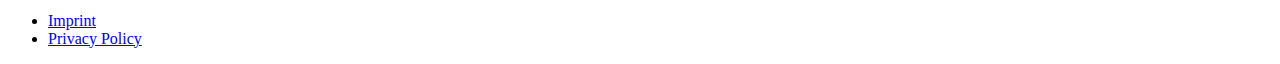
<file: posts/epub-malicious-code/index.html>
<!DOCTYPE html>
<html lang="en-us">
<head>
    <meta http-equiv="content-type" content="text/html;charset=utf-8">
    <meta http-equiv="X-UA-Compatible" content="chrome=1">
    <meta name="viewport" content="width=device-width, initial-scale=1">

    
    

    <title>Searching an E-Book for malicious code with VIM | eitherway</title>
    <link rel="prev" href="https://eitherway.io/posts/you-are-planning-too-much/" />
    <link rel="next" href="https://eitherway.io/posts/raspberry-pi-nas/" />

    <link rel='shortcut icon' type='image/x-icon' href='/img/favicon.ico' />
    <link rel="apple-touch-icon" sizes="180x180" href="/img/apple-touch-icon.png">
    <link rel="icon" type="image/svg+xml" href="/img/favicon.svg">
    <link rel="icon" type="image/png" sizes="32x32" href="/img/favicon_32x32.png">
    <link rel="icon" type="image/png" sizes="16x16" href="/img/favicon_16x16.png">

    <link rel="stylesheet" href="https://eitherway.io/style/style.css">

    
    
    
    
    

    <script async defer data-skip-dnt="true" src="https://a.eitherway.io/app.js"></script>
    <noscript><img src="https://a.eitherway.io/image.gif" alt=""></noscript>

    <link rel="canonical" href="https://eitherway.io/posts/epub-malicious-code/" />
    <meta name="twitter:card" content="summary" />
    
    
    <meta name="twitter:site" content="@eitherwayio" />
    <meta name="twitter:creator" content="@eitherwayio" />
    

    <meta property="og:locale" content="en_US">
    <meta property="og:url" content="https://eitherway.io/posts/epub-malicious-code/">
    <meta property="og:site_name" content="eitherway">
    <meta property="og:title" content="Searching an E-Book for malicious code with VIM | eitherway">

    
        <meta property="og:image" content="https://eitherway.io/img/bitbert-square.png">

    <meta name="description" content="">
    <meta property="og:description" content="">
    <script type="application/ld+json">
{
  "@context": "http://schema.org",
  "@type": "BlogPosting",
  "headline": "Searching an E-Book for malicious code with VIM | eitherway",
  "mainEntityOfPage": {
    "@type": "WebPage",
    "@id": "https:\/\/eitherway.io\/posts\/epub-malicious-code\/"
  },
  
  "genre": "posts",
  
  "wordcount":  712 ,
  "url": "https:\/\/eitherway.io\/posts\/epub-malicious-code\/",
  "datePublished": "2020-11-30T15:46:58\u002b02:00",
  "dateModified": "2020-11-30T15:46:58\u002b02:00",
  "license": "All rights reserved.",
  
  "author": {
    "@type": "Person",
    "name": "Ramon"
  },
  "description": ""
}
</script>
</head>
<body class="o-base-wrapper">
<svg class="o-base-wrapper__monsta" clip-rule="evenodd" fill-rule="evenodd" stroke-linejoin="round"
     stroke-miterlimit="2" viewBox="0 0 1500 1500"
     xmlns="http://www.w3.org/2000/svg" xmlns:xlink="http://www.w3.org/1999/xlink">
    <clipPath id="a">
        <ellipse clip-rule="evenodd" cx="545.529" cy="987.512" rx="85.675" ry="77.138"/>
    </clipPath>
    <g transform="matrix(-1.865072 0 0 -1.865072 2318.2612 2347.752)">
        <path d="m355.811 181.655c16.996-13.614 20.999 38.213 19.346 119.32-1.754 86.043 42.845 267.3 42.845 267.3l-162.7 43.605s1.127-157.515 17.879-229.219c16.48-70.543 65.634-187.391 82.63-201.006z"
              fill="#71072d" transform="matrix(.583322 .210024 -.268501 .745737 671.32 399.406)"/>
        <path d="m355.811 181.655c16.996-13.614 20.999 38.213 19.346 119.32-1.754 86.043 42.845 267.3 42.845 267.3l-162.7 43.605s1.127-157.515 17.879-229.219c16.48-70.543 65.634-187.391 82.63-201.006z"
              fill="#71072d" transform="matrix(.583322 .210024 -.268501 .745737 411.974 346.231)"/>
        <g fill="#bc0b4b">
            <path d="m1306.72 286.009c22.9 10.338-757.474 118.493-759.127 199.6-.593 29.117-42.746 126.784-42.746 126.784l-186.731-116.515s45.684-40.683 166.89-68.531c147.008-33.777 798.814-151.676 821.714-141.338z"
                  transform="matrix(.555562 .200029 -.55818 1.55029 496.663 -143.648)"/>
            <path d="m422.737 130.705c16.996-13.614-45.927 89.163-47.58 170.27-1.754 86.043 65.75 408.595 65.75 408.595l-281.919-.393s70.235-230.104 114.193-326.516c40.518-88.865 132.56-238.342 149.556-251.956z"
                  transform="matrix(.583322 .210024 -.268501 .745737 827.504 346.231)"/>
            <path d="m490.655 270.539c15.256 5.495-114.175 13.915-115.828 95.022-1.753 86.042 43.175 202.714 43.175 202.714l-162.7 43.605s-11.238-222.399 27.988-279.289c39.225-56.89 192.108-67.546 207.365-62.052z"
                  transform="matrix(.538827 .306659 -.560043 .984043 1041.02 215.935)"/>
        </g>
        <g fill="#e20e5a">
            <path d="m422.737 130.705c16.996-13.614-45.927 89.163-47.58 170.27-1.754 86.043 65.75 408.595 65.75 408.595l-281.919-.393s70.235-230.104 114.193-326.516c40.518-88.865 132.56-238.342 149.556-251.956z"
                  transform="matrix(.583322 .210024 -.268501 .745737 576.805 284.972)"/>
            <path d="m421.001 171.187c5.966 14.059-59.644 76.155-61.297 157.262-1.753 86.043 58.298 239.826 58.298 239.826l-162.7 43.605s-26.395-167.022 1.222-240.471c13.122-34.901 33.565-88.589 67.385-127.319 37.354-42.777 91.126-86.963 97.092-72.903z"
                  transform="matrix(.583322 .210024 -.268501 .745737 495.89 296.591)"/>
            <path d="m357.947 174.796c18.429-12.185 3.272 39.792 1.619 120.899-1.754 86.043 58.436 272.58 58.436 272.58l-162.7 43.605s-23.418-170.232-6.311-243.079c16.957-72.205 90.527-181.821 108.956-194.005z"
                  transform="matrix(.583322 .210024 -.320915 .891311 777.269 307.731)"/>
            <path d="m465.818 236.49c14.982 2.064-76.992 50.132-78.645 131.239-1.753 86.043 30.829 200.546 30.829 200.546l-162.7 43.605s6.895-193.97 41.981-256.535c33.625-59.959 153.554-120.919 168.535-118.855z"
                  transform="matrix(.538827 .306659 -.560043 .984043 1010.98 191.406)"/>
            <path d="m465.818 236.49c14.982 2.064-76.992 50.132-78.645 131.239-1.753 86.043 30.829 200.546 30.829 200.546l-162.7 43.605s6.895-193.97 41.981-256.535c33.625-59.959 153.554-120.919 168.535-118.855z"
                  transform="matrix(.619127 .0325004 -.0593546 1.13069 281.992 264.809)"/>
            <path d="m568.148 218.87c-17.694 13.006-149.939 38.024-200.282 114.901-46.147 70.471-7.261 148.804-7.855 177.957-1.754 86.042 80.896 197.842 80.896 197.842l-281.919-.393s26.983-237.097 83.207-330.714c44.849-74.676 72-92.483 123.698-117.067 98.192-46.693 213.179-50.556 202.255-42.526z"
                  transform="matrix(.583322 .210024 -.330258 .91726 712.222 215.401)"/>
            <path d="m1042.32 688.741c105.73-81.025 164.28-19.694 164.28-19.694s-85.6-.991-97.4 53.669c-31.15 144.329-5.22 826.284-5.22 826.284h-707.955s-18.961-849.702 0-860.259c156.682-87.238 646.295 0 646.295 0z"/>
        </g>
        <g transform="matrix(2.18542 -.482704 .536121 2.42727 -989.769 -1162.68)">
            <ellipse cx="545.529" cy="987.512" fill="#fff" rx="85.675" ry="77.138"/>
            <g clip-path="url(#a)">
                <g id="pupil" transform="translate(30,-30)">
                    <circle fill="#1a1a1a" r="97.152"
                            transform="matrix(.81323306 .34004017 -.37766983 .73220505 545.528991 987.512565)"/>
                    <ellipse cx="592.294" cy="960.502" fill="#fff" rx="38.075" ry="28.247"
                             transform="matrix(.70113572 .29316819 -.43891001 .85093433 551.825191 -3.4539)"/>
                </g>
                <g id="pupil-reference" style="opacity: 0">
                    <circle fill="#1a1a1a" r="97.152"
                            transform="matrix(.81323306 .34004017 -.37766983 .73220505 545.528991 987.512565)"/>
                    <ellipse cx="592.294" cy="960.502" fill="#fff" rx="38.075" ry="28.247"
                             transform="matrix(.70113572 .29316819 -.43891001 .85093433 551.825191 -3.4539)"/>
                </g>
            </g>
        </g>
    </g>
</svg>

    <div class="o-back-home">
        <a href="https://eitherway.io/" aria-label="Back to Homepage" class="o-more-decent-link o-back-home__link">
            <svg xmlns="http://www.w3.org/2000/svg" class="o-back-home__caret icon icon-tabler icon-tabler-chevron-left"
                 viewBox="0 0 24 24" stroke-width="2" stroke="currentColor" fill="none" stroke-linecap="square"
                 stroke-linejoin="miter">
                <path stroke="none" d="M0 0h24v24H0z"/>
                <polyline points="15 6 9 12 15 18"/>
            </svg>
        </a>
    </div>

<div class="o-article-wrapper o-base-wrapper__content">
    














<div class="o-h1">
    
    
    
    
    
    <h1 class="o-h1__h1">            

Searching an <span class="o-h1__colored">E-Book</span> for <span class="o-h1__colored">malicious code</span> with VIM

</h1>
    <p class="o-h1__under">Mon, Nov 30, 2020</p>
</div>
<p class="o-text">I recently received a rather suspicious E-Book in epub format. Like PDFs, these can also contain malicious code. I wanted to open it, but I wasn&rsquo;t sure if I could trust it.</p>
<p class="o-text">In the past, I would have deleted it straight away. But this time I wanted to actually know if there is malicious code inside this file. So, how do I find that out?</p>
<h2 class="o-h2" id="what-is-an-epub-">What is an .epub ?</h2>
<p class="o-text">First I figured, I needed an understanding of what a <code>.epub</code> is and what contents are in it.
<br>
<br></p>
<p class="o-text">I found this <a class="o-link" href="https://www.w3.org/publishing/epub3/epub-contentdocs.html#pls-examples">W3 specification</a>. Which I of course read in every detail, because I absolutely want to implement an <code>.epub</code> reader with every detail.</p>
<p class="o-text">However, I noticed two main points:</p>
<ol>
<li class="o-list__item"><code>.epub</code> Files could have SVG, XML, HTML, CSS in it</li>
<li class="o-list__item">There is a section about security considerations</li>
</ol>
<br>
<p class="o-text">The specification suggests that there are some files packaged into the <code>.epub</code>. So I tried the old &lsquo;rename it to <code>.zip</code> and open it&rsquo; trick and voilà it worked:</p>
<div class="highlight"><pre tabindex="0" class="chroma"><code class="language-zsh" data-lang="zsh"><span class="line"><span class="cl">$ tree
</span></span><span class="line"><span class="cl">.
</span></span><span class="line"><span class="cl">├── META-INF
</span></span><span class="line"><span class="cl">│   └── container.xml
</span></span><span class="line"><span class="cl">├── content.opf
</span></span><span class="line"><span class="cl">├── cover.jpeg
</span></span><span class="line"><span class="cl">├── images
</span></span><span class="line"><span class="cl">│   ├── 00002.jpeg
</span></span><span class="line"><span class="cl">│   ├── ...
</span></span><span class="line"><span class="cl">│   └── 00025.jpeg
</span></span><span class="line"><span class="cl">├── mimetype
</span></span><span class="line"><span class="cl">├── page_styles.css
</span></span><span class="line"><span class="cl">├── stylesheet.css
</span></span><span class="line"><span class="cl">├── text
</span></span><span class="line"><span class="cl">│   ├── part0000.html
</span></span><span class="line"><span class="cl">│   ├── part0001.html
</span></span><span class="line"><span class="cl">│   ├── ...
</span></span><span class="line"><span class="cl">│   └── part0031.html
</span></span><span class="line"><span class="cl">├── titlepage.xhtml
</span></span><span class="line"><span class="cl">└── toc.ncx
</span></span></code></pre></div><p class="o-text">Lots of HTML, Images and CSS. When you open these <code>.ncx</code> and <code>.opf</code> files, it turns out these are XML.</p>
<h2 class="o-h2" id="what-attacks-are-possible">What attacks are possible?</h2>
<p class="o-text">I had only known that <code>.epub</code> files could contain malicious code, but not how this code could be executed.</p>
<br>
<p class="o-text">The specification states that one can do scripting with JavaScript. An attacker could read files from the disk or read contents from the clipboard. But: Your E-Book Reader has to be vulnerable to this.</p>
<br>
<p class="o-text">So we have to look for things like this:</p>
<div class="highlight"><pre tabindex="0" class="chroma"><code class="language-html" data-lang="html"><span class="line"><span class="cl"><span class="p">&lt;</span><span class="nt">script</span><span class="p">&gt;...&lt;/</span><span class="nt">script</span><span class="p">&gt;</span>
</span></span></code></pre></div><p class="o-text">or this:</p>
<div class="highlight"><pre tabindex="0" class="chroma"><code class="language-html" data-lang="html"><span class="line"><span class="cl"><span class="p">&lt;</span><span class="nt">a</span> <span class="na">href</span><span class="o">=</span><span class="s">&#34;javascript:...&#34;</span><span class="p">&gt;</span>Link<span class="p">&lt;/</span><span class="nt">a</span><span class="p">&gt;</span>
</span></span></code></pre></div><br>
<p class="o-text">There is also <a class="o-link" href="https://security.stackexchange.com/questions/176223/how-to-detect-malicious-fb2-epub-file">a Security Stack Exchange Question</a>, which gives a hint that someone could also do an <a class="o-link" href="https://portswigger.net/web-security/xxe">XXE</a>.</p>
<p class="o-text">These XML external entity injection can look like this:</p>
<div class="highlight"><pre tabindex="0" class="chroma"><code class="language-xml" data-lang="xml"><span class="line"><span class="cl"><span class="cp">&lt;!DOCTYPE foo [ &lt;!ENTITY entity_name SYSTEM &#34;file:///etc/passwd&#34;&gt;</span> ]&gt;
</span></span></code></pre></div><p class="o-text">I am just going to be ignorant how these attack exactly work. My target is to recognize the patterns of malicious code.</p>
<br>
<p class="o-text">For those interested, look at the <a class="o-link" href="https://portswigger.net/web-security">Web Security Academy from PortSwigger</a>.</p>
<h2 class="o-h2" id="searching-the-files">Searching the files</h2>
<p class="o-text">I tested a few <code>.epub</code> files and depending on the file, there could be 30 or so HTML files be in there.</p>
<p class="o-text">In this next part, I could write some fancy regex based automated malware scanner for <code>.epub</code> files. OR I use the best neural network in the world every human has built on his shoulders: my brain.</p>
<br>
<p class="o-text">The thing is, I don&rsquo;t want to manually open each of those files and close each file. I want to look at them, but fast and easy.</p>
<h3 class="o-h3" id="tools">Tools</h3>
<p class="o-text">Luckily there is a text editor which many are obsessed with closing: VIM.</p>
<br>
<p class="o-text">This is easily one of the best and simplest solutions. By saying this, let&rsquo;s add something to my <code>.vimrc</code> configuration file.</p>
<div class="highlight"><pre tabindex="0" class="chroma"><code class="language-bash" data-lang="bash"><span class="line"><span class="cl"><span class="k">if</span> <span class="nv">$VIMENV</span> <span class="o">==</span> <span class="s1">&#39;prev&#39;</span>
</span></span><span class="line"><span class="cl">  noremap &lt;Space&gt; :n&lt;CR&gt;
</span></span><span class="line"><span class="cl">  noremap &lt;Backspace&gt; :N&lt;CR&gt;
</span></span><span class="line"><span class="cl">  <span class="nb">set</span> noswapfile
</span></span><span class="line"><span class="cl">endif
</span></span></code></pre></div><p class="o-text">This tells vim if <code>VIMENV</code> is set to <code>prev</code>, remap space to move a tab forwards and remap Backspace to move a tab backwards.</p>
<p class="o-text">Beware this trick/idea is from the amazing <a class="o-link" href="https://twitter.com/tomnomnom">Tomnomnom</a>. I recommend his <a class="o-link" href="https://www.youtube.com/results?search_query=tomnomnom">youtube videos</a> for more vim magic and bug bounty stuff.</p>
<br>
<br>
<p class="o-text">Great, how do I use that configuration?</p>
<div class="highlight"><pre tabindex="0" class="chroma"><code class="language-bash" data-lang="bash"><span class="line"><span class="cl">$ <span class="nv">VIMENV</span><span class="o">=</span>prev vim file.txt
</span></span></code></pre></div><p class="o-text">To make that even easier 😉, I add an alias to my <code>.zshrc</code> file:</p>
<div class="highlight"><pre tabindex="0" class="chroma"><code class="language-bash" data-lang="bash"><span class="line"><span class="cl"><span class="nb">alias</span> <span class="nv">vimprev</span><span class="o">=</span><span class="s2">&#34;VIMENV=prev vim&#34;</span>
</span></span></code></pre></div><br>
<p class="o-text">After this, I simply <code>cd</code> to my <code>epub</code> dir and execute:</p>
<div class="highlight"><pre tabindex="0" class="chroma"><code class="language-bash" data-lang="bash"><span class="line"><span class="cl">vimprev <span class="k">$(</span>find . -type f<span class="k">)</span>
</span></span></code></pre></div><p class="o-text">This will open all the files in the current dir in vim tabs. I can tab through them with space and backspace.</p>
<p class="o-text">This took about 5 minutes for me, because our brains are normally extremely fast in pattern recognition and anomaly detection. If something looks fishy, I take a second look.</p>
<br>
<p class="o-text">You are probably wondering how to exit vim:</p>
<div class="highlight"><pre tabindex="0" class="chroma"><code class="language-bash" data-lang="bash"><span class="line"><span class="cl">:qall!
</span></span></code></pre></div><h2 class="o-h2" id="good-e-books">Good E-Books</h2>
<p class="o-text">Interested on trying it yourself? Or do you want read some copyright free books (at least in the US)? Look at <a class="o-link" href="https://www.gutenberg.org/">Project Gutenberg</a> for royalty free E-Books.</p>
<br>
<p class="o-text">If you have any questions, let me know on Twitter (my DMs are open).</p>

<div id="rating" class="o-rating">
    <div class="o-inline-box"><span class="o-inline-box__important">Wait! Before you go</span>
        <span class="o-inline-box__normal"> and do important stuff:<br>Would you mind give me a little feedback? It would really help me to improve my articles.</span>
    </div>
    <p class="o-rating__question">What rating would you give this article?</p>
</div>

    <div class="o-back-home-link"><a href="https://eitherway.io/" aria-label="Back to Homepage" class="o-back-home-link__link o-more-decent-link o-more-decent-link--home">
            <div class="o-back-home--wr">
                <svg xmlns="http://www.w3.org/2000/svg" class="o-back-home-link__icon icon-tabler icon-tabler-chevron-left"
                     viewBox="0 0 24 24" stroke-width="2" stroke="currentColor" fill="none" stroke-linecap="square"
                     stroke-linejoin="miter">
                    <path stroke="none" d="M0 0h24v24H0z"/>
                    <polyline points="15 6 9 12 15 18"/>
                </svg>
                Back to Homepage
            </div>
        </a>
    </div>

<script src="https://scripts.likeknob.com/script.min.js"></script>
<script>
    var rating1 = document.getElementById('rating')

    var options = {
        cssReset: false,
        question: "What did you not like about this article?",
        ratingBarContainerClass: "o-rating__bar", 
        questionContainerClass: "o-rating__question-container",
        questionClass: "o-rating__question",
        inputClass: "o-rating__input",
        buttonContainerClass: 'o-rating__button-container',
        sendButtonClass: "o-rating__button",
        inputStyle: "",
        sendButtonStyle: "",
        questionStyle: "",
        questionContainerStyle: "",
    }

    likeKnob(rating1, "3676328c-d7ef-4f56-a6dc-ec8e35563c10", options)
</script>

</div>
<div class="o-footer o-base-wrapper__footer">
    <ul class="o-footer_list">
        
            <li class="o-footer_elem"><a class="o-footer_link" href="/imprint">Imprint</a></li>
        
            <li class="o-footer_elem"><a class="o-footer_link" href="/privacy">Privacy Policy</a></li>
        
    </ul>
</div>
<script>
    
    console.log("Hey! Looking at my code?");
    
    console.log("Found Issues?");
    
    console.log("Interested or want to talk?");
    
    console.log("Mail me at ramon@eitherway.io");
    
    console.log("For PGP Encryption: https:\/\/eitherway.io\/pgp-key.asc");
    
</script>

<script src="https://eitherway.io/js/monsta.min.19763c7162909585cbbad04b2f3a34160b3ba06051cd6bc1711379d34edd1df7.js" integrity="sha256-GXY8cWKQlYXLutBLLzo0Fgs7oGBRzWvBcRN5007dHfc="></script>
</body>
</html>
</file>
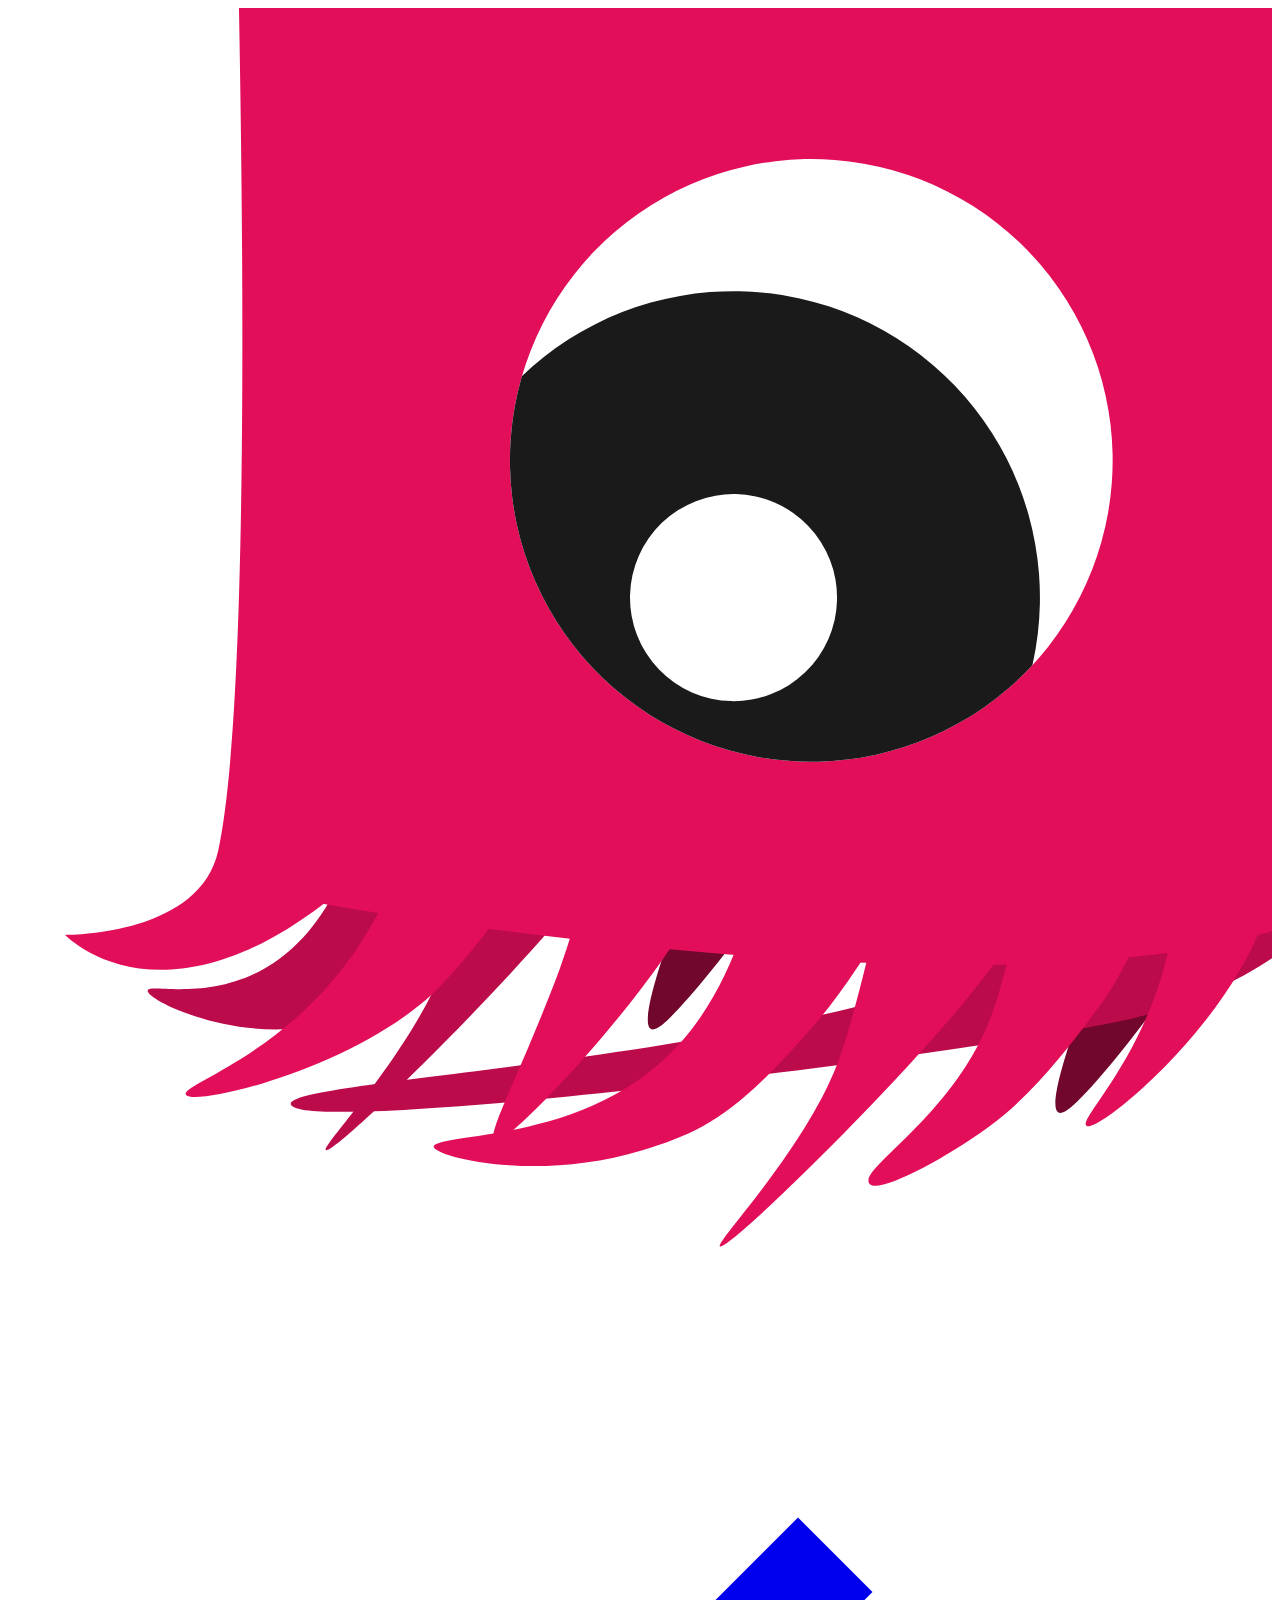
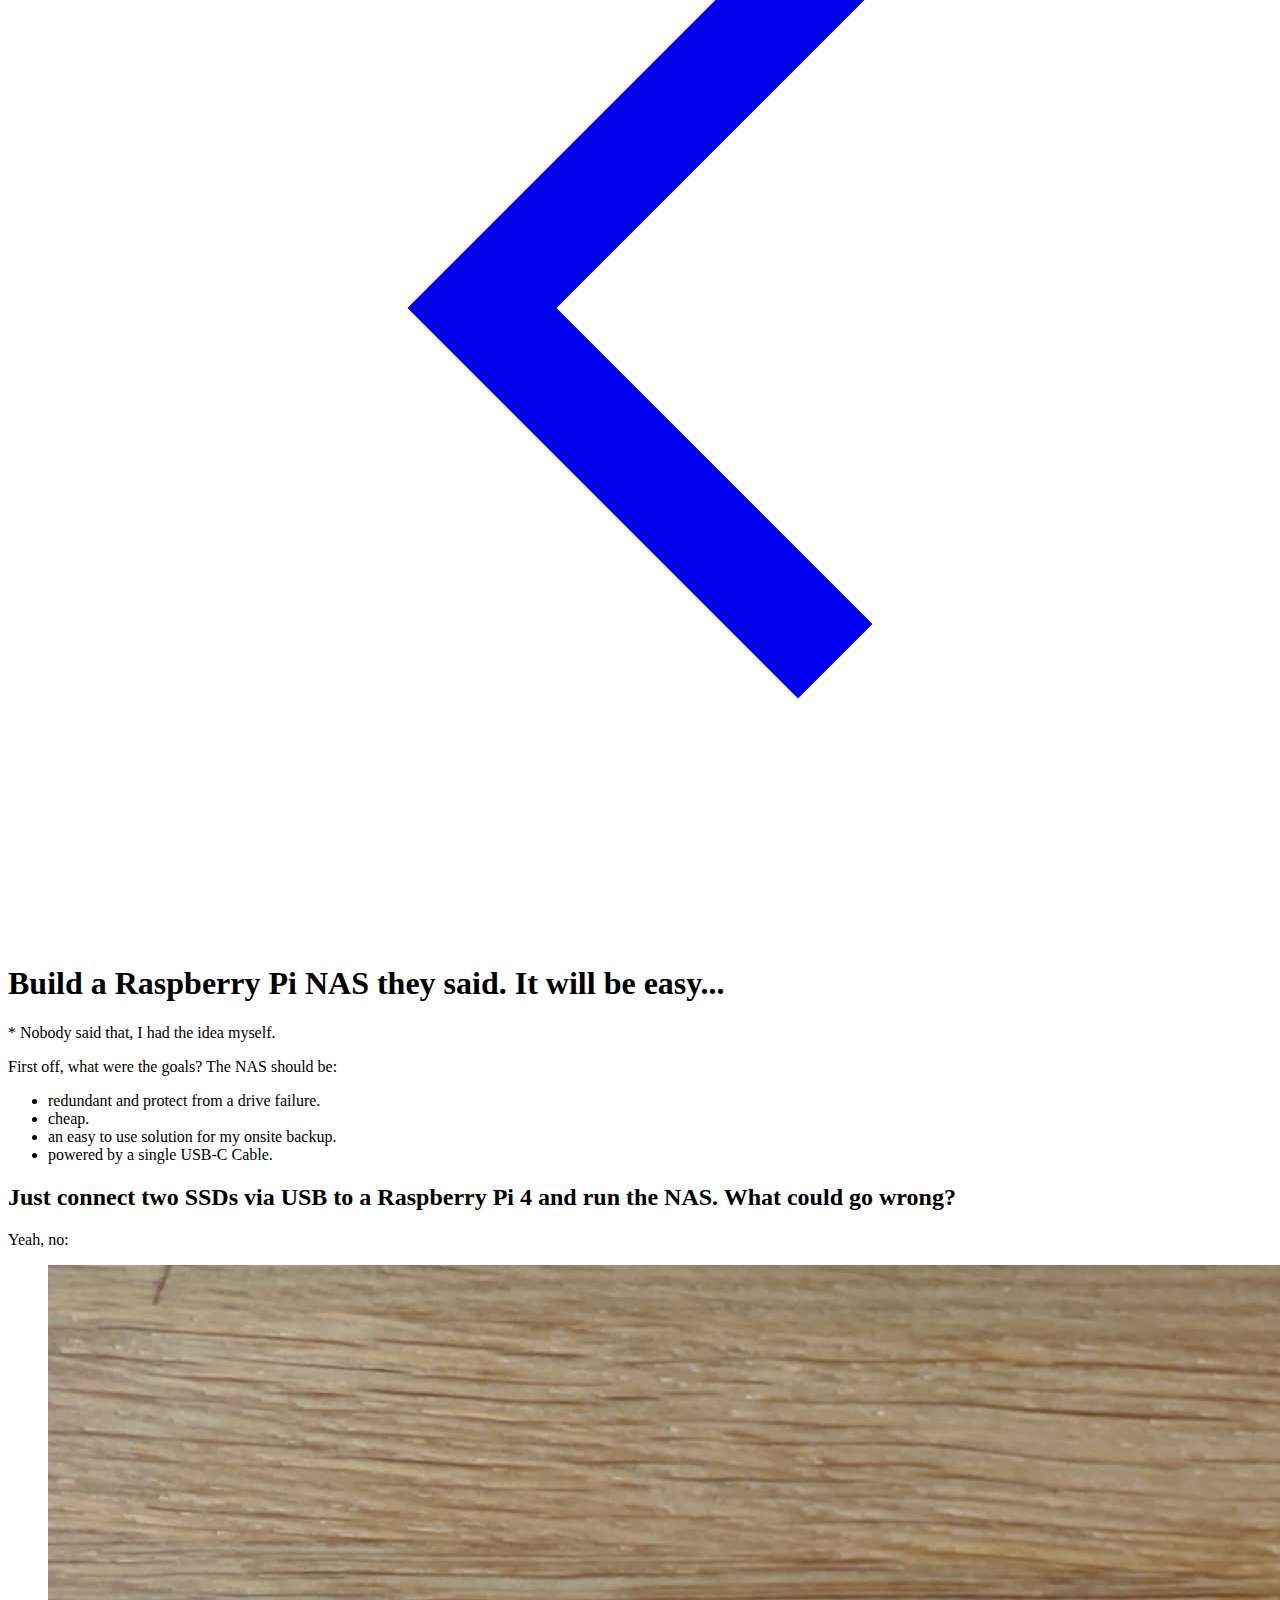
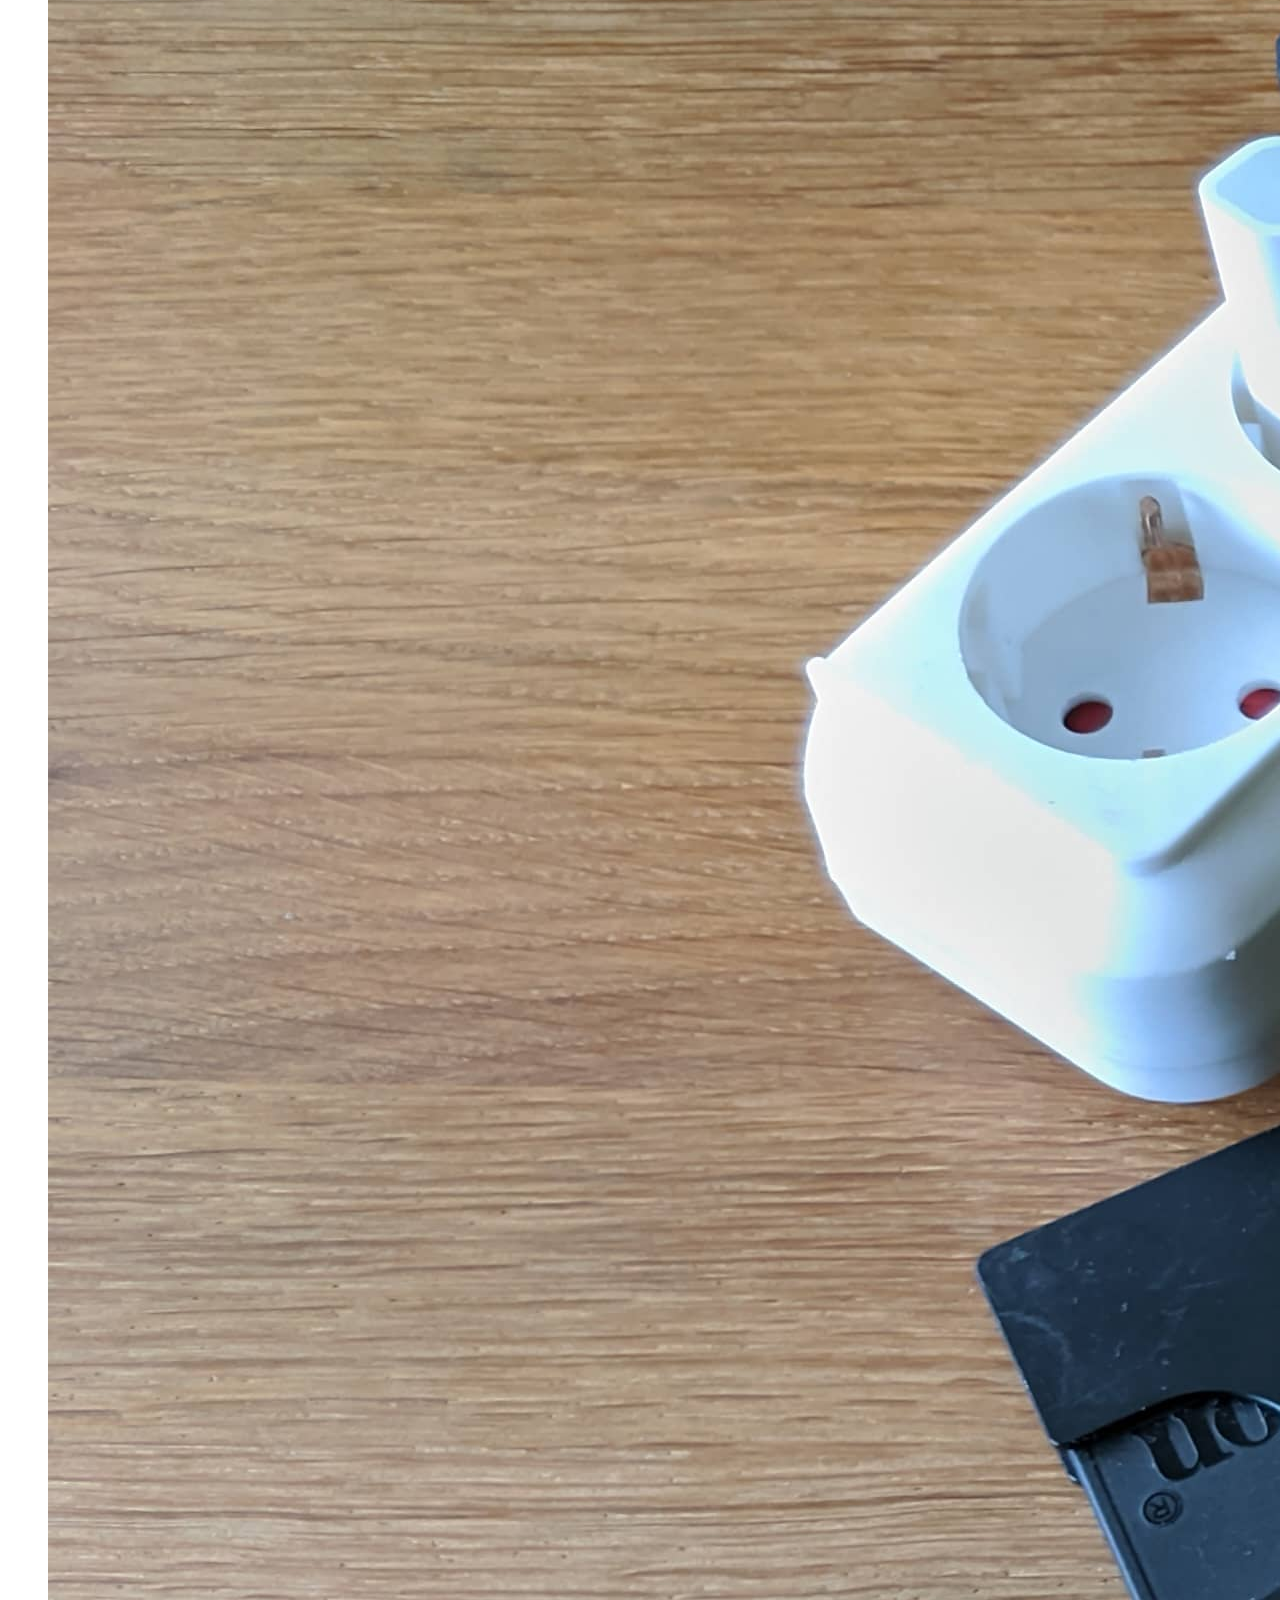
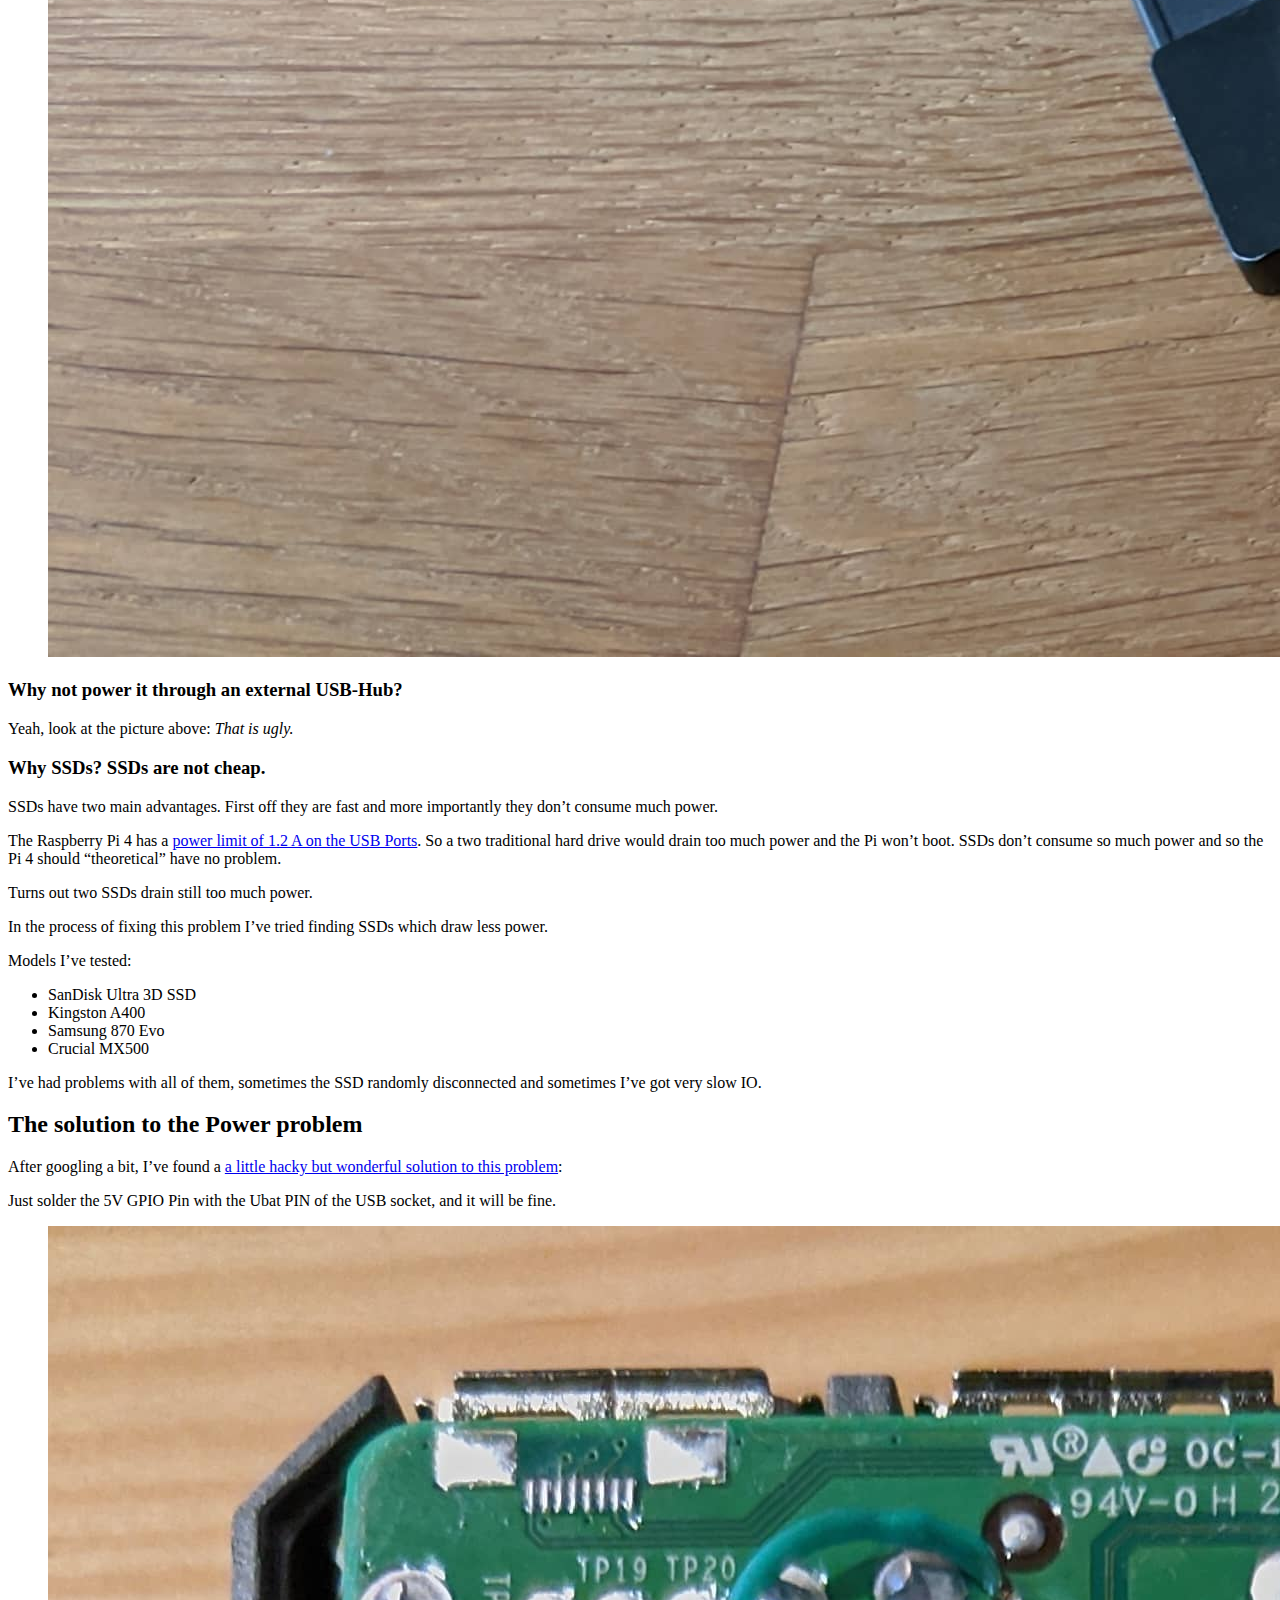
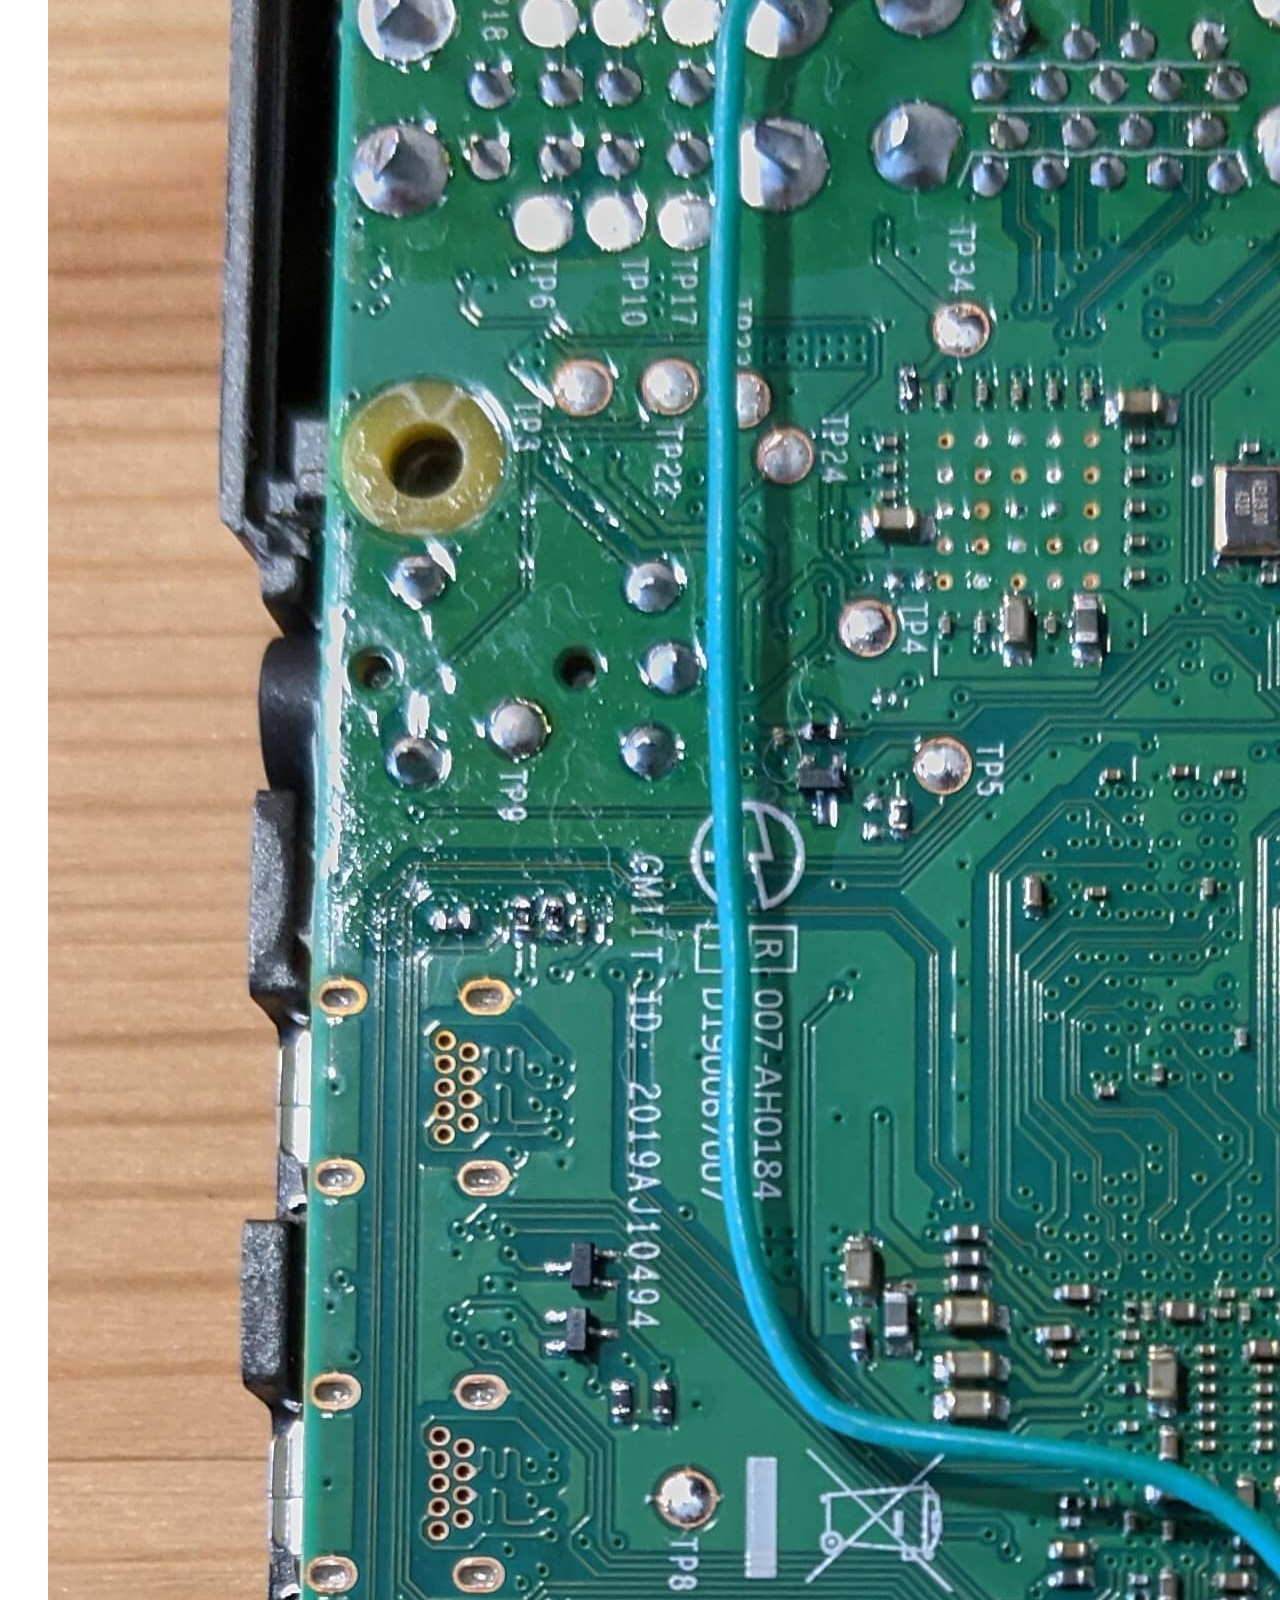
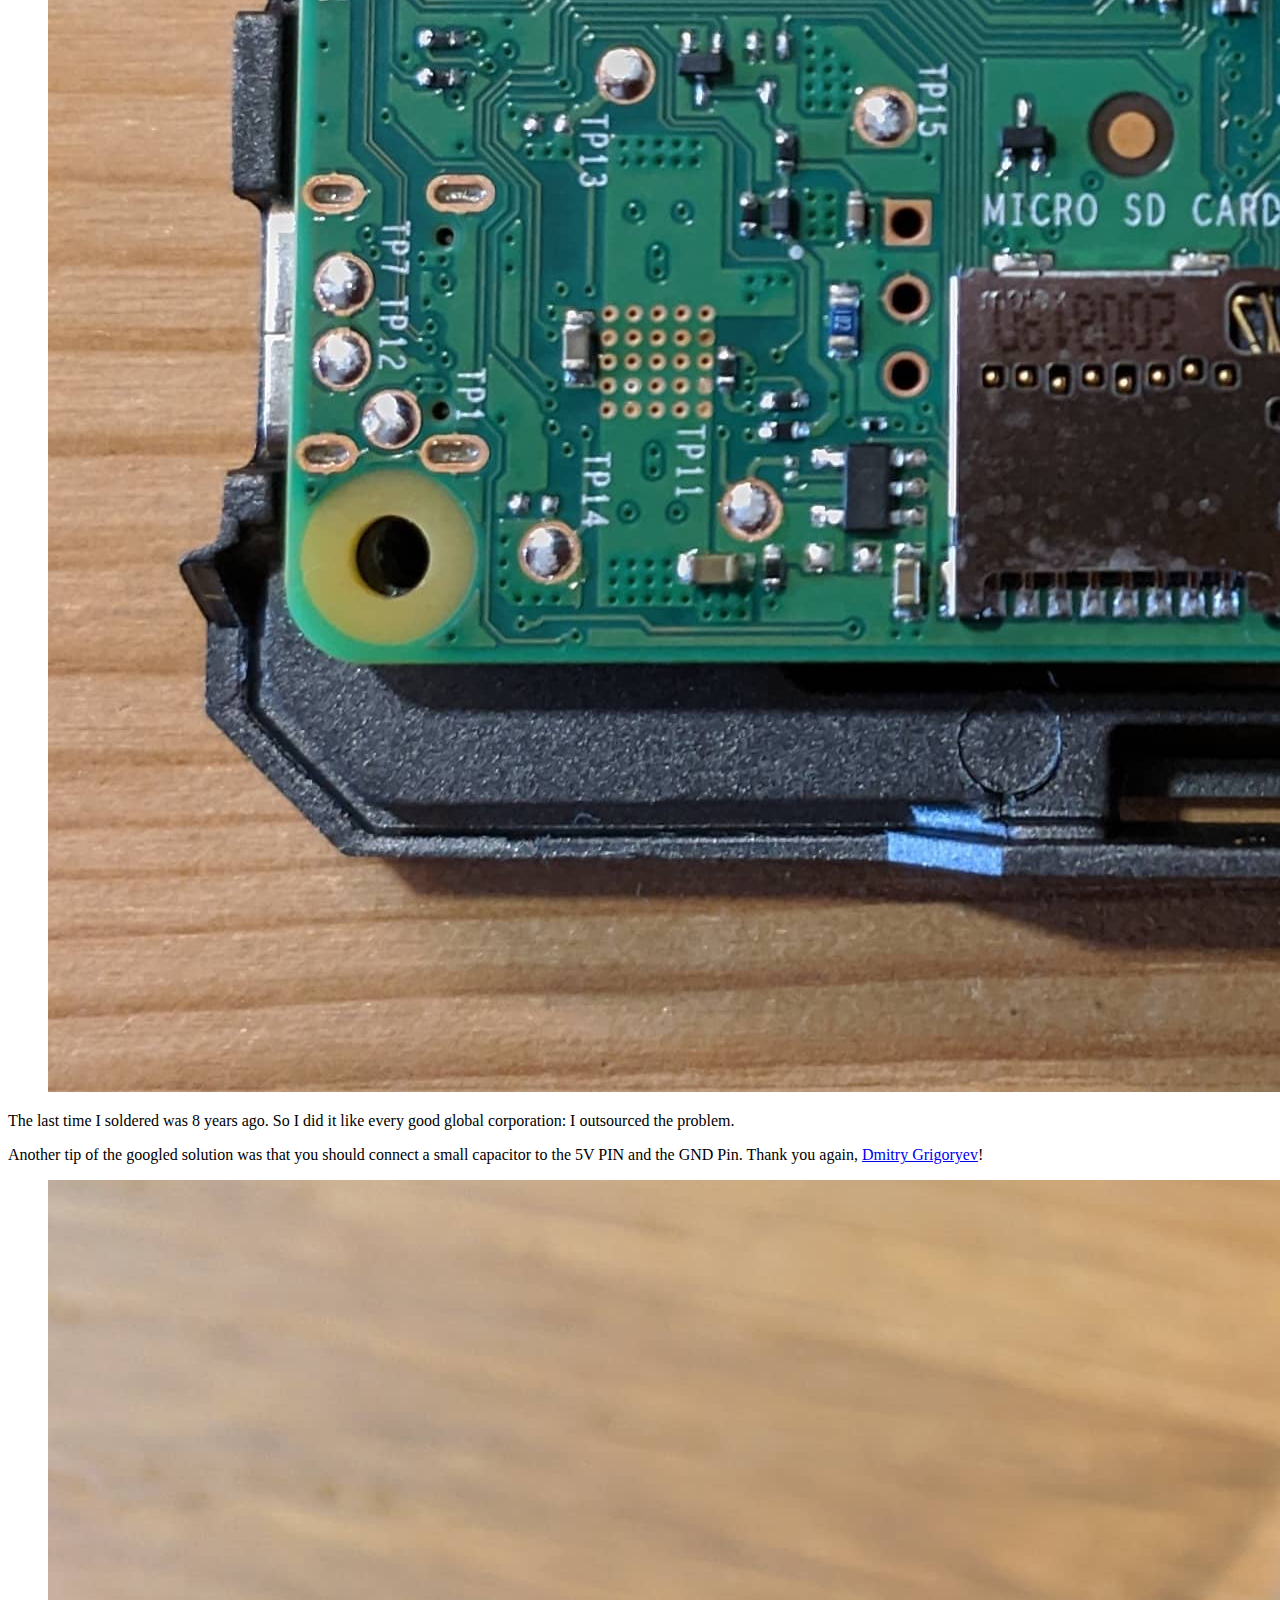
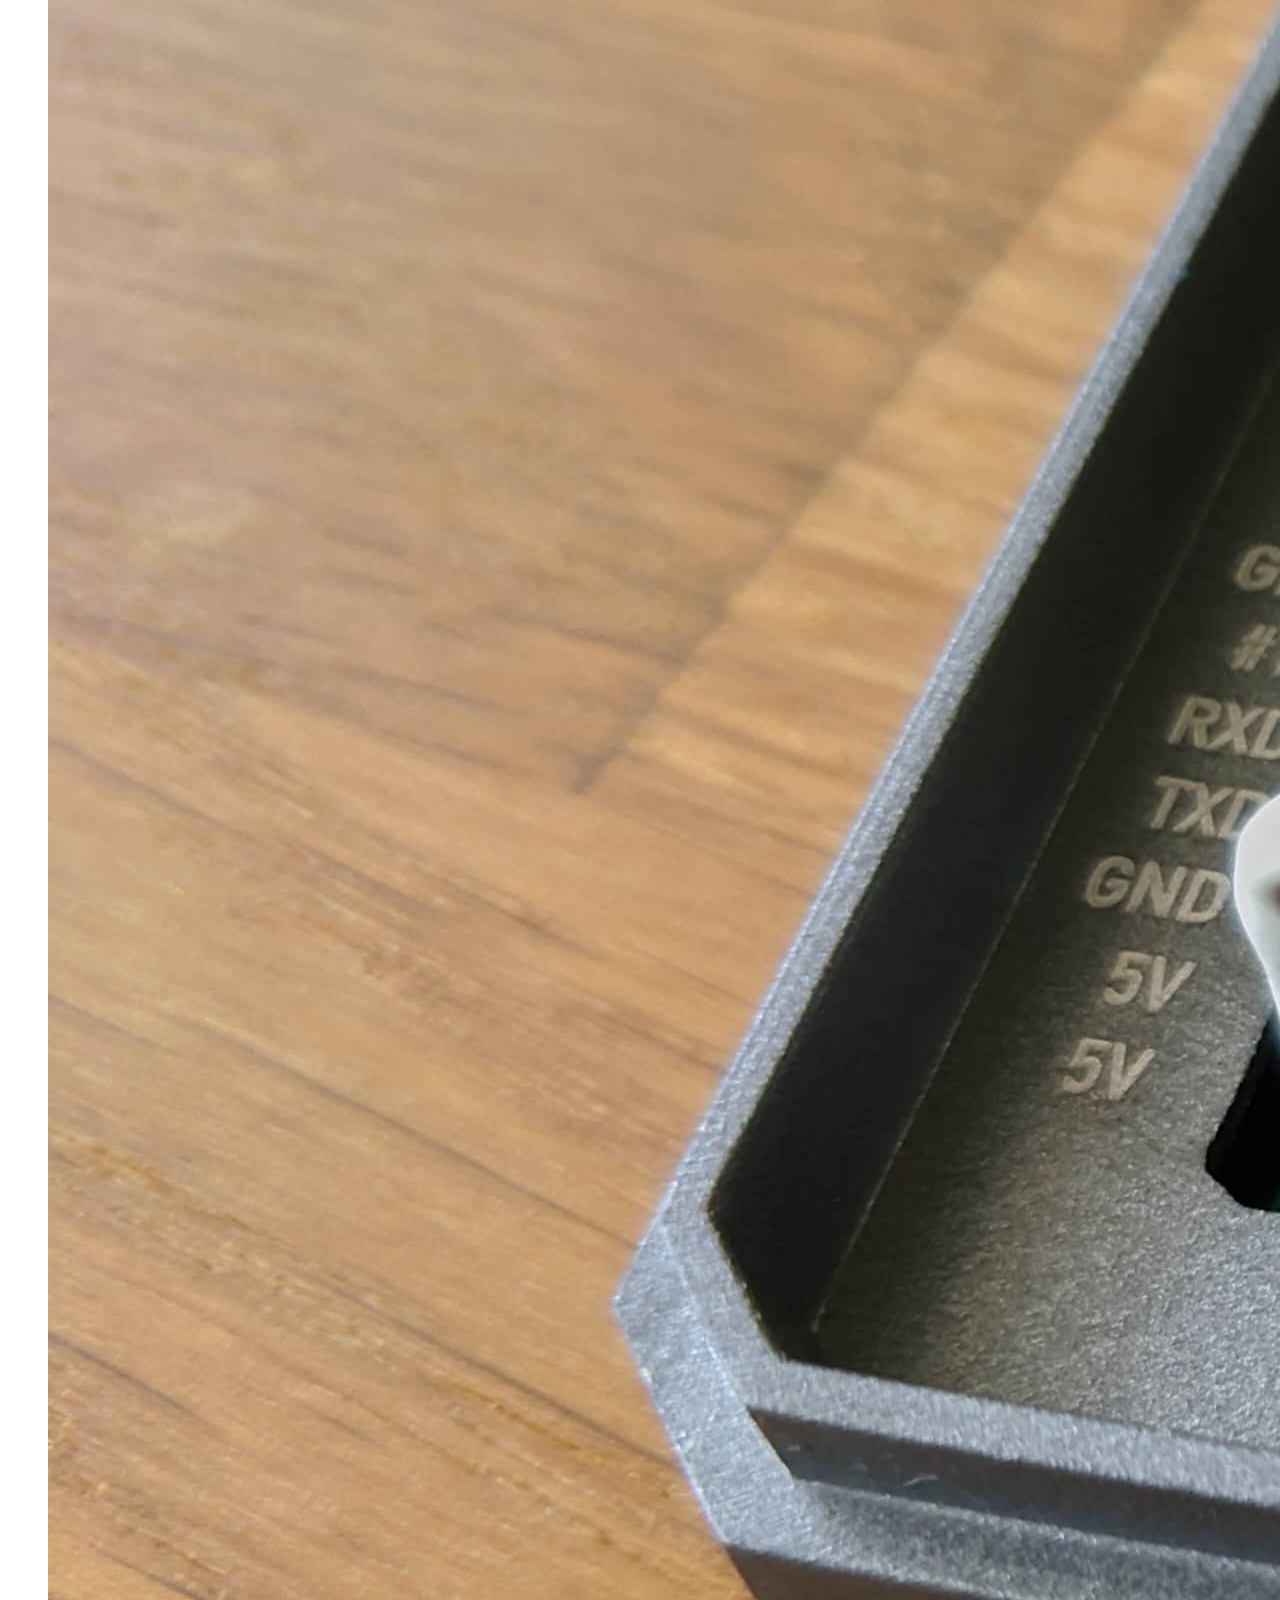
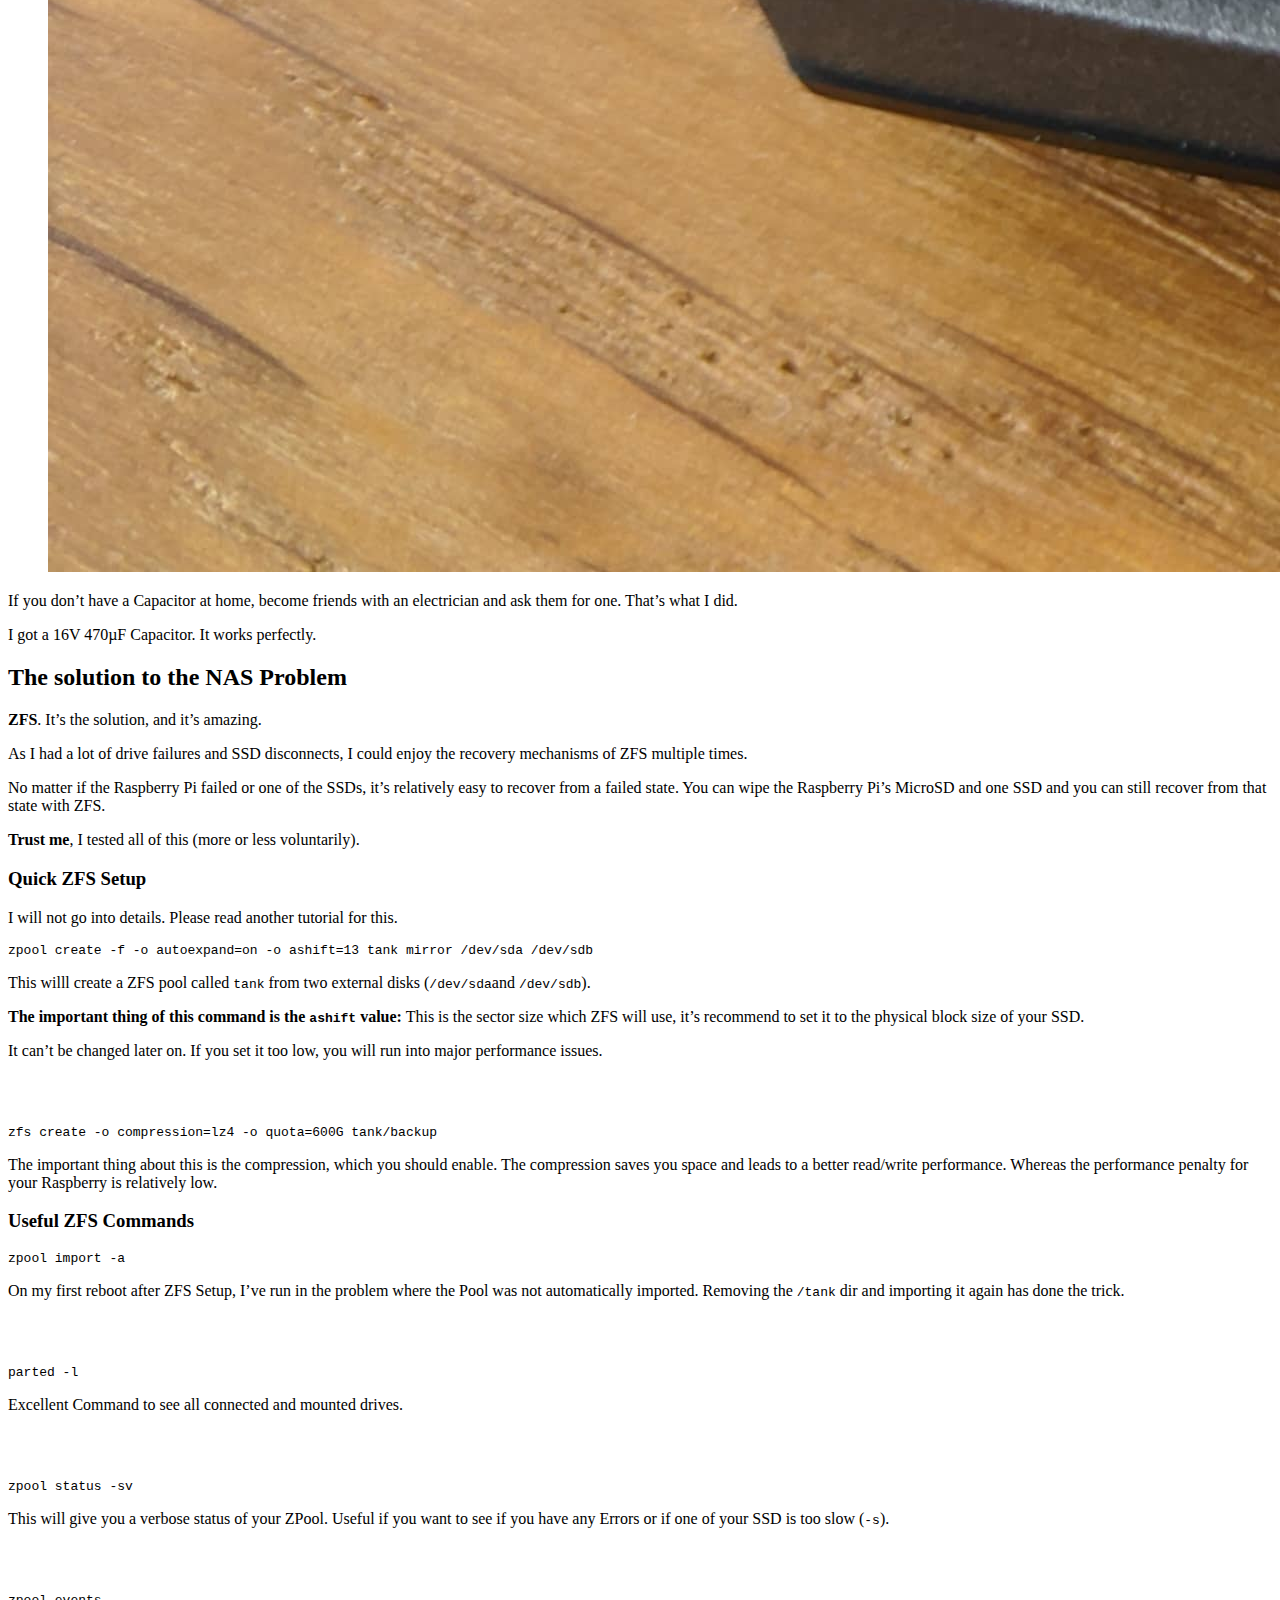
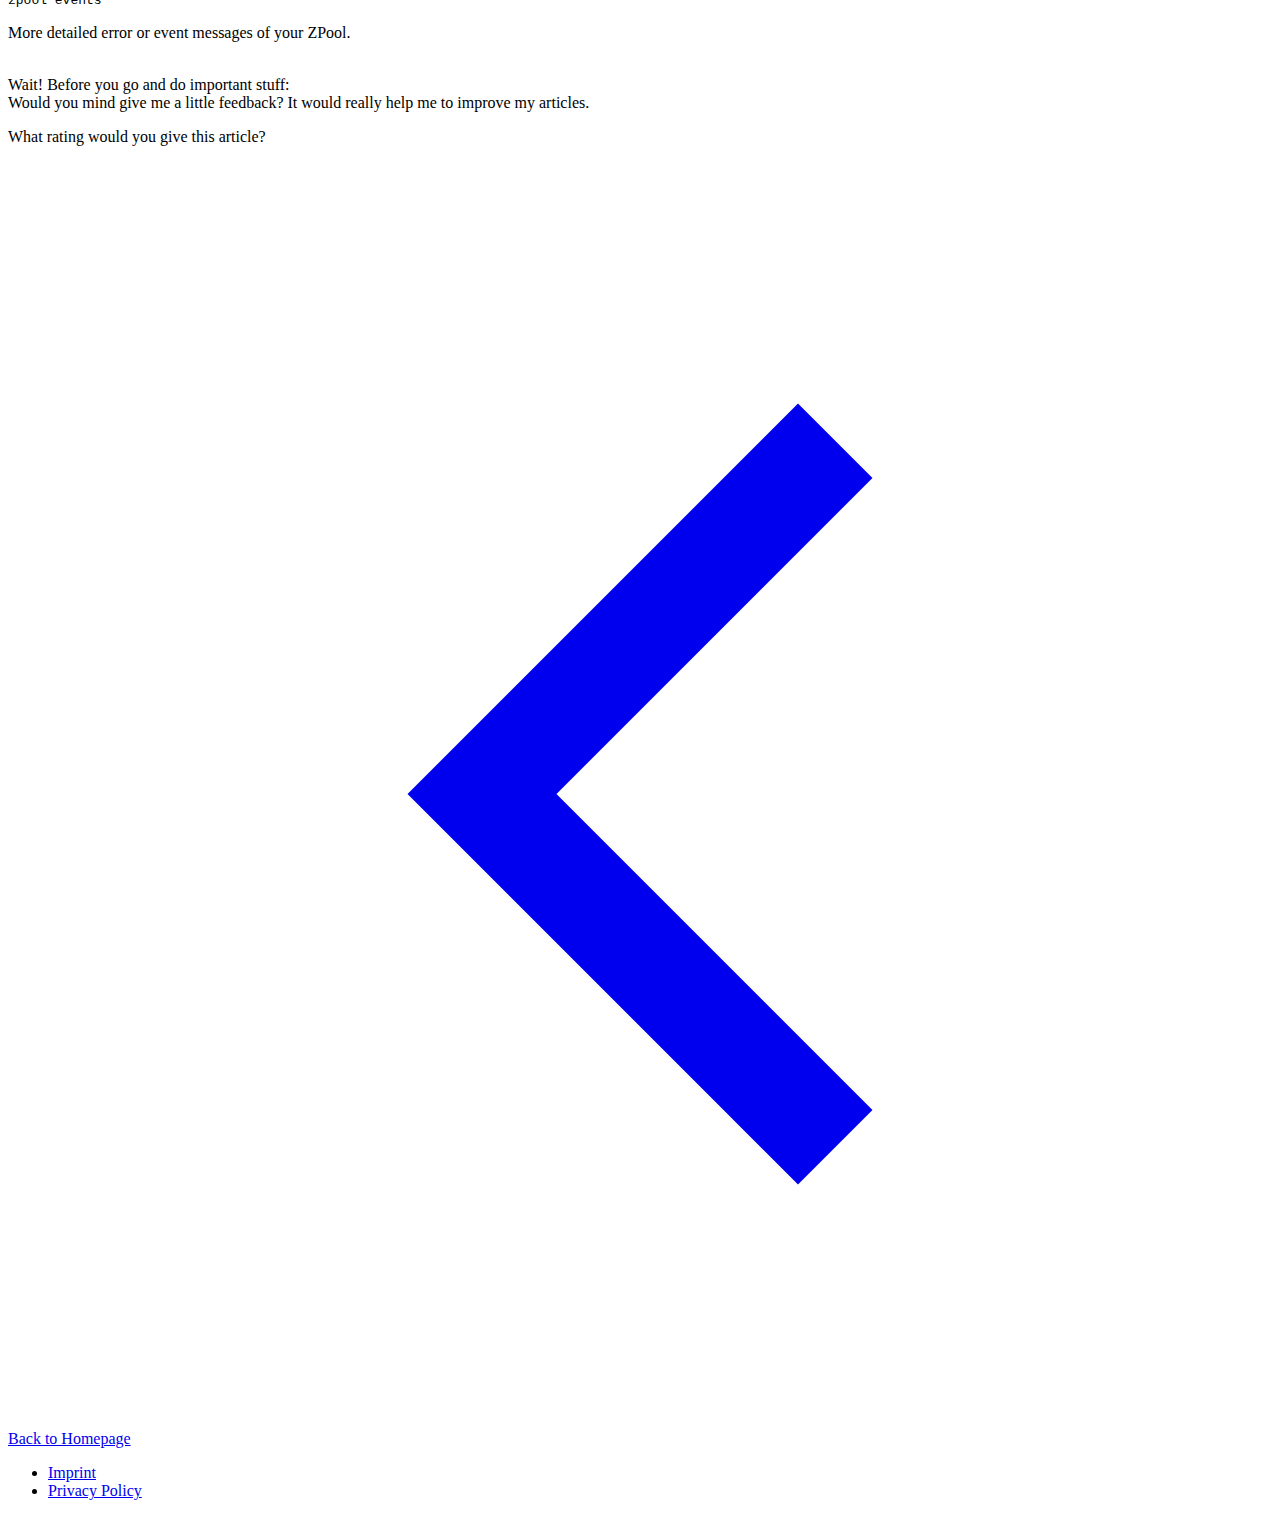
<file: posts/raspberry-pi-nas/index.html>
<!DOCTYPE html>
<html lang="en-us">
<head>
    <meta http-equiv="content-type" content="text/html;charset=utf-8">
    <meta http-equiv="X-UA-Compatible" content="chrome=1">
    <meta name="viewport" content="width=device-width, initial-scale=1">

    
    

    <title>Build a Raspberry Pi NAS they said. It will be easy... | eitherway</title>
    <link rel="prev" href="https://eitherway.io/posts/epub-malicious-code/" />
    <link rel="next" href="https://eitherway.io/posts/swift-learning/" />

    <link rel='shortcut icon' type='image/x-icon' href='/img/favicon.ico' />
    <link rel="apple-touch-icon" sizes="180x180" href="/img/apple-touch-icon.png">
    <link rel="icon" type="image/svg+xml" href="/img/favicon.svg">
    <link rel="icon" type="image/png" sizes="32x32" href="/img/favicon_32x32.png">
    <link rel="icon" type="image/png" sizes="16x16" href="/img/favicon_16x16.png">

    <link rel="stylesheet" href="https://eitherway.io/style/style.css">

    
    
    
    
    

    <script async defer data-skip-dnt="true" src="https://a.eitherway.io/app.js"></script>
    <noscript><img src="https://a.eitherway.io/image.gif" alt=""></noscript>

    <link rel="canonical" href="https://eitherway.io/posts/raspberry-pi-nas/" />
    
        <meta name="twitter:card" content="summary_large_image" />
    
    
    <meta name="twitter:site" content="@eitherwayio" />
    <meta name="twitter:creator" content="@eitherwayio" />
    

    <meta property="og:locale" content="en_US">
    <meta property="og:url" content="https://eitherway.io/posts/raspberry-pi-nas/">
    <meta property="og:site_name" content="eitherway">
    <meta property="og:title" content="Build a Raspberry Pi NAS they said. It will be easy... | eitherway">

    
        <meta property="og:image" content="https://eitherway.io/img/bitbert-square.png">

    <meta name="description" content="">
    <meta property="og:description" content="">
    <script type="application/ld+json">
{
  "@context": "http://schema.org",
  "@type": "BlogPosting",
  "headline": "Build a Raspberry Pi NAS they said. It will be easy... | eitherway",
  "mainEntityOfPage": {
    "@type": "WebPage",
    "@id": "https:\/\/eitherway.io\/posts\/raspberry-pi-nas\/"
  },
  
  "genre": "posts",
  
  "wordcount":  651 ,
  "url": "https:\/\/eitherway.io\/posts\/raspberry-pi-nas\/",
  "datePublished": "2021-05-15T13:18:56\u002b02:00",
  "dateModified": "2021-05-15T13:18:56\u002b02:00",
  "license": "All rights reserved.",
  
  "author": {
    "@type": "Person",
    "name": "Ramon"
  },
  "description": ""
}
</script>
</head>
<body class="o-base-wrapper">
<svg class="o-base-wrapper__monsta" clip-rule="evenodd" fill-rule="evenodd" stroke-linejoin="round"
     stroke-miterlimit="2" viewBox="0 0 1500 1500"
     xmlns="http://www.w3.org/2000/svg" xmlns:xlink="http://www.w3.org/1999/xlink">
    <clipPath id="a">
        <ellipse clip-rule="evenodd" cx="545.529" cy="987.512" rx="85.675" ry="77.138"/>
    </clipPath>
    <g transform="matrix(-1.865072 0 0 -1.865072 2318.2612 2347.752)">
        <path d="m355.811 181.655c16.996-13.614 20.999 38.213 19.346 119.32-1.754 86.043 42.845 267.3 42.845 267.3l-162.7 43.605s1.127-157.515 17.879-229.219c16.48-70.543 65.634-187.391 82.63-201.006z"
              fill="#71072d" transform="matrix(.583322 .210024 -.268501 .745737 671.32 399.406)"/>
        <path d="m355.811 181.655c16.996-13.614 20.999 38.213 19.346 119.32-1.754 86.043 42.845 267.3 42.845 267.3l-162.7 43.605s1.127-157.515 17.879-229.219c16.48-70.543 65.634-187.391 82.63-201.006z"
              fill="#71072d" transform="matrix(.583322 .210024 -.268501 .745737 411.974 346.231)"/>
        <g fill="#bc0b4b">
            <path d="m1306.72 286.009c22.9 10.338-757.474 118.493-759.127 199.6-.593 29.117-42.746 126.784-42.746 126.784l-186.731-116.515s45.684-40.683 166.89-68.531c147.008-33.777 798.814-151.676 821.714-141.338z"
                  transform="matrix(.555562 .200029 -.55818 1.55029 496.663 -143.648)"/>
            <path d="m422.737 130.705c16.996-13.614-45.927 89.163-47.58 170.27-1.754 86.043 65.75 408.595 65.75 408.595l-281.919-.393s70.235-230.104 114.193-326.516c40.518-88.865 132.56-238.342 149.556-251.956z"
                  transform="matrix(.583322 .210024 -.268501 .745737 827.504 346.231)"/>
            <path d="m490.655 270.539c15.256 5.495-114.175 13.915-115.828 95.022-1.753 86.042 43.175 202.714 43.175 202.714l-162.7 43.605s-11.238-222.399 27.988-279.289c39.225-56.89 192.108-67.546 207.365-62.052z"
                  transform="matrix(.538827 .306659 -.560043 .984043 1041.02 215.935)"/>
        </g>
        <g fill="#e20e5a">
            <path d="m422.737 130.705c16.996-13.614-45.927 89.163-47.58 170.27-1.754 86.043 65.75 408.595 65.75 408.595l-281.919-.393s70.235-230.104 114.193-326.516c40.518-88.865 132.56-238.342 149.556-251.956z"
                  transform="matrix(.583322 .210024 -.268501 .745737 576.805 284.972)"/>
            <path d="m421.001 171.187c5.966 14.059-59.644 76.155-61.297 157.262-1.753 86.043 58.298 239.826 58.298 239.826l-162.7 43.605s-26.395-167.022 1.222-240.471c13.122-34.901 33.565-88.589 67.385-127.319 37.354-42.777 91.126-86.963 97.092-72.903z"
                  transform="matrix(.583322 .210024 -.268501 .745737 495.89 296.591)"/>
            <path d="m357.947 174.796c18.429-12.185 3.272 39.792 1.619 120.899-1.754 86.043 58.436 272.58 58.436 272.58l-162.7 43.605s-23.418-170.232-6.311-243.079c16.957-72.205 90.527-181.821 108.956-194.005z"
                  transform="matrix(.583322 .210024 -.320915 .891311 777.269 307.731)"/>
            <path d="m465.818 236.49c14.982 2.064-76.992 50.132-78.645 131.239-1.753 86.043 30.829 200.546 30.829 200.546l-162.7 43.605s6.895-193.97 41.981-256.535c33.625-59.959 153.554-120.919 168.535-118.855z"
                  transform="matrix(.538827 .306659 -.560043 .984043 1010.98 191.406)"/>
            <path d="m465.818 236.49c14.982 2.064-76.992 50.132-78.645 131.239-1.753 86.043 30.829 200.546 30.829 200.546l-162.7 43.605s6.895-193.97 41.981-256.535c33.625-59.959 153.554-120.919 168.535-118.855z"
                  transform="matrix(.619127 .0325004 -.0593546 1.13069 281.992 264.809)"/>
            <path d="m568.148 218.87c-17.694 13.006-149.939 38.024-200.282 114.901-46.147 70.471-7.261 148.804-7.855 177.957-1.754 86.042 80.896 197.842 80.896 197.842l-281.919-.393s26.983-237.097 83.207-330.714c44.849-74.676 72-92.483 123.698-117.067 98.192-46.693 213.179-50.556 202.255-42.526z"
                  transform="matrix(.583322 .210024 -.330258 .91726 712.222 215.401)"/>
            <path d="m1042.32 688.741c105.73-81.025 164.28-19.694 164.28-19.694s-85.6-.991-97.4 53.669c-31.15 144.329-5.22 826.284-5.22 826.284h-707.955s-18.961-849.702 0-860.259c156.682-87.238 646.295 0 646.295 0z"/>
        </g>
        <g transform="matrix(2.18542 -.482704 .536121 2.42727 -989.769 -1162.68)">
            <ellipse cx="545.529" cy="987.512" fill="#fff" rx="85.675" ry="77.138"/>
            <g clip-path="url(#a)">
                <g id="pupil" transform="translate(30,-30)">
                    <circle fill="#1a1a1a" r="97.152"
                            transform="matrix(.81323306 .34004017 -.37766983 .73220505 545.528991 987.512565)"/>
                    <ellipse cx="592.294" cy="960.502" fill="#fff" rx="38.075" ry="28.247"
                             transform="matrix(.70113572 .29316819 -.43891001 .85093433 551.825191 -3.4539)"/>
                </g>
                <g id="pupil-reference" style="opacity: 0">
                    <circle fill="#1a1a1a" r="97.152"
                            transform="matrix(.81323306 .34004017 -.37766983 .73220505 545.528991 987.512565)"/>
                    <ellipse cx="592.294" cy="960.502" fill="#fff" rx="38.075" ry="28.247"
                             transform="matrix(.70113572 .29316819 -.43891001 .85093433 551.825191 -3.4539)"/>
                </g>
            </g>
        </g>
    </g>
</svg>

    <div class="o-back-home">
        <a href="https://eitherway.io/" aria-label="Back to Homepage" class="o-more-decent-link o-back-home__link">
            <svg xmlns="http://www.w3.org/2000/svg" class="o-back-home__caret icon icon-tabler icon-tabler-chevron-left"
                 viewBox="0 0 24 24" stroke-width="2" stroke="currentColor" fill="none" stroke-linecap="square"
                 stroke-linejoin="miter">
                <path stroke="none" d="M0 0h24v24H0z"/>
                <polyline points="15 6 9 12 15 18"/>
            </svg>
        </a>
    </div>

<div class="o-article-wrapper o-base-wrapper__content">
    














<div class="o-h1">
    
    
    
    
    
    <h1 class="o-h1__h1">

Build a Raspberry Pi <span class="o-h1__colored">NAS</span> they said. It will be <span class="o-h1__colored">easy</span>...

</h1>
    <p class="o-h1__under">* Nobody said that, I had the idea myself.</p>
</div>
<p class="o-text">First off, what were the goals? The NAS should be:</p>
<ul class="o-list">
<li class="o-list__item">redundant and protect from a drive failure.</li>
<li class="o-list__item">cheap.</li>
<li class="o-list__item">an easy to use solution for my onsite backup.</li>
<li class="o-list__item">powered by a single USB-C Cable.</li>
</ul>
<h2 class="o-h2" id="just-connect-two-ssds-via-usb-to-a-raspberry-pi-4-and-run-the-nas-what-could-go-wrong">Just connect two SSDs via USB to a Raspberry Pi 4 and run the NAS. What could go wrong?</h2>
<p class="o-text">Yeah, no:</p>
<p class="o-text"><figure class="o-img">
    <img class="o-img__img" src="/img/posts/pi-nas/pi-mess.jpg" alt="Raspberry Pi Mess - two power cables for one Pi"  />
</figure></p>
<h3 class="o-h3" id="why-not-power-it-through-an-external-usb-hub">Why not power it through an external USB-Hub?</h3>
<p class="o-text">Yeah, look at the picture above: <em>That is ugly.</em></p>
<h3 class="o-h3" id="why-ssds-ssds-are-not-cheap">Why SSDs? SSDs are not cheap.</h3>
<p class="o-text">SSDs have two main advantages. First off they are fast and more importantly they don&rsquo;t consume much power.</p>
<p class="o-text">The Raspberry Pi 4 has a <a class="o-link" href="https://www.raspberrypi.org/documentation/hardware/raspberrypi/power/README.md">power limit of 1.2 A on the USB Ports</a>. So a two traditional hard drive would drain too much power and the Pi won&rsquo;t boot. SSDs don&rsquo;t consume so much power and so the Pi 4 should &ldquo;theoretical&rdquo; have no problem.</p>
<p class="o-text">Turns out two SSDs drain still too much power.</p>
<p class="o-text">In the process of fixing this problem I&rsquo;ve tried finding SSDs which draw less power.</p>
<p class="o-text">Models I&rsquo;ve tested:</p>
<ul class="o-list">
<li class="o-list__item">SanDisk Ultra 3D SSD</li>
<li class="o-list__item">Kingston A400</li>
<li class="o-list__item">Samsung 870 Evo</li>
<li class="o-list__item">Crucial MX500</li>
</ul>
<p class="o-text">I&rsquo;ve had problems with all of them, sometimes the SSD randomly disconnected and sometimes I&rsquo;ve got very slow IO.</p>
<h2 class="o-h2" id="the-solution-to-the-power-problem">The solution to the Power problem</h2>
<p class="o-text">After googling a bit, I&rsquo;ve found a <a class="o-link" href="https://raspberrypi.stackexchange.com/questions/104038/can-the-pi-4-power-2-external-usb-3-hdds">a little hacky but wonderful solution to this problem</a>:</p>
<p class="o-text">Just solder the 5V GPIO Pin with the Ubat PIN of the USB socket, and it will be fine.</p>
<p class="o-text"><figure class="o-img">
    <img class="o-img__img" src="/img/posts/pi-nas/pi-back.jpg" alt="Raspberry Pi - Ubat PIN soldered to USB socket"  />
</figure></p>
<p class="o-text">The last time I soldered was 8 years ago. So I did it like every good global corporation: I outsourced the problem.</p>
<p class="o-text">Another tip of the googled solution was that you should connect a small capacitor to the 5V PIN and the GND Pin. Thank you again, <a class="o-link" href="https://raspberrypi.stackexchange.com/users/33476/dmitry-grigoryev">Dmitry Grigoryev</a>!
<figure class="o-img">
    <img class="o-img__img" src="/img/posts/pi-nas/pi-capacitor.jpg" alt="Capacitor connected to GND and 5V PIN"  />
</figure></p>
<p class="o-text">If you don&rsquo;t have a Capacitor at home, become friends with an electrician and ask them for one. That&rsquo;s what I did.</p>
<p class="o-text">I got a 16V 470µF Capacitor. It works perfectly.</p>
<h2 class="o-h2" id="the-solution-to-the-nas-problem">The solution to the NAS Problem</h2>
<p class="o-text"><strong class="o-bold">ZFS</strong>. It&rsquo;s the solution, and it&rsquo;s amazing.</p>
<p class="o-text">As I had a lot of drive failures and SSD disconnects, I could enjoy the recovery mechanisms of ZFS multiple times.</p>
<p class="o-text">No matter if the Raspberry Pi failed or one of the SSDs, it&rsquo;s relatively easy to recover from a failed state. You can wipe the Raspberry Pi&rsquo;s MicroSD and one SSD and you can still recover from that state with ZFS.</p>
<p class="o-text"><strong class="o-bold">Trust me</strong>, I tested all of this (more or less voluntarily).</p>
<h3 class="o-h3" id="quick-zfs-setup">Quick ZFS Setup</h3>
<p class="o-text">I will not go into details. Please read another tutorial for this.</p>
<div class="highlight"><pre tabindex="0" class="chroma"><code class="language-bash" data-lang="bash"><span class="line"><span class="cl">zpool create -f -o <span class="nv">autoexpand</span><span class="o">=</span>on -o <span class="nv">ashift</span><span class="o">=</span><span class="m">13</span> tank mirror /dev/sda /dev/sdb
</span></span></code></pre></div><p class="o-text">This willl create a ZFS pool called <code>tank</code> from two external disks (<code>/dev/sda</code>and <code>/dev/sdb</code>).</p>
<p class="o-text"><strong class="o-bold">The important thing of this command is the <code>ashift</code> value:</strong> This is the sector size which ZFS will use, it&rsquo;s recommend to set it to the physical block size of your SSD.</p>
<p class="o-text">It can&rsquo;t be changed later on. If you set it too low, you will run into major performance issues.</p>
<br>
<br>
<div class="highlight"><pre tabindex="0" class="chroma"><code class="language-bash" data-lang="bash"><span class="line"><span class="cl">zfs create -o <span class="nv">compression</span><span class="o">=</span>lz4 -o <span class="nv">quota</span><span class="o">=</span>600G tank/backup
</span></span></code></pre></div><p class="o-text">The important thing about this is the compression, which you should enable. The compression saves you space and leads to a better read/write performance. Whereas the performance penalty for your Raspberry is relatively low.</p>
<h3 class="o-h3" id="useful-zfs-commands">Useful ZFS Commands</h3>
<div class="highlight"><pre tabindex="0" class="chroma"><code class="language-bash" data-lang="bash"><span class="line"><span class="cl">zpool import -a
</span></span></code></pre></div><p class="o-text">On my first reboot after ZFS Setup, I&rsquo;ve run in the problem where the Pool was not automatically imported. Removing the <code>/tank</code> dir and importing it again has done the trick.</p>
<br>
<br>
<div class="highlight"><pre tabindex="0" class="chroma"><code class="language-bash" data-lang="bash"><span class="line"><span class="cl">parted -l
</span></span></code></pre></div><p class="o-text">Excellent Command to see all connected and mounted drives.</p>
<br>
<br>
<div class="highlight"><pre tabindex="0" class="chroma"><code class="language-bash" data-lang="bash"><span class="line"><span class="cl">zpool status -sv
</span></span></code></pre></div><p class="o-text">This will give you a verbose status of your ZPool. Useful if you want to see if you have any Errors or if one of your SSD is too slow (<code>-s</code>).</p>
<br>
<br>
<div class="highlight"><pre tabindex="0" class="chroma"><code class="language-bash" data-lang="bash"><span class="line"><span class="cl">zpool events
</span></span></code></pre></div><p class="o-text">More detailed error or event messages of your ZPool.</p>
<br>

<div id="rating" class="o-rating">
    <div class="o-inline-box"><span class="o-inline-box__important">Wait! Before you go</span>
        <span class="o-inline-box__normal"> and do important stuff:<br>Would you mind give me a little feedback? It would really help me to improve my articles.</span>
    </div>
    <p class="o-rating__question">What rating would you give this article?</p>
</div>

    <div class="o-back-home-link"><a href="https://eitherway.io/" aria-label="Back to Homepage" class="o-back-home-link__link o-more-decent-link o-more-decent-link--home">
            <div class="o-back-home--wr">
                <svg xmlns="http://www.w3.org/2000/svg" class="o-back-home-link__icon icon-tabler icon-tabler-chevron-left"
                     viewBox="0 0 24 24" stroke-width="2" stroke="currentColor" fill="none" stroke-linecap="square"
                     stroke-linejoin="miter">
                    <path stroke="none" d="M0 0h24v24H0z"/>
                    <polyline points="15 6 9 12 15 18"/>
                </svg>
                Back to Homepage
            </div>
        </a>
    </div>

<script src="https://scripts.likeknob.com/script.min.js"></script>
<script>
    var rating1 = document.getElementById('rating')

    var options = {
        cssReset: false,
        question: "What did you not like about this article?",
        ratingBarContainerClass: "o-rating__bar", 
        questionContainerClass: "o-rating__question-container",
        questionClass: "o-rating__question",
        inputClass: "o-rating__input",
        buttonContainerClass: 'o-rating__button-container',
        sendButtonClass: "o-rating__button",
        inputStyle: "",
        sendButtonStyle: "",
        questionStyle: "",
        questionContainerStyle: "",
    }

    likeKnob(rating1, "3676328c-d7ef-4f56-a6dc-ec8e35563c10", options)
</script>

</div>
<div class="o-footer o-base-wrapper__footer">
    <ul class="o-footer_list">
        
            <li class="o-footer_elem"><a class="o-footer_link" href="/imprint">Imprint</a></li>
        
            <li class="o-footer_elem"><a class="o-footer_link" href="/privacy">Privacy Policy</a></li>
        
    </ul>
</div>
<script>
    
    console.log("Hey! Looking at my code?");
    
    console.log("Found Issues?");
    
    console.log("Interested or want to talk?");
    
    console.log("Mail me at ramon@eitherway.io");
    
    console.log("For PGP Encryption: https:\/\/eitherway.io\/pgp-key.asc");
    
</script>

<script src="https://eitherway.io/js/monsta.min.19763c7162909585cbbad04b2f3a34160b3ba06051cd6bc1711379d34edd1df7.js" integrity="sha256-GXY8cWKQlYXLutBLLzo0Fgs7oGBRzWvBcRN5007dHfc="></script>
</body>
</html>
</file>
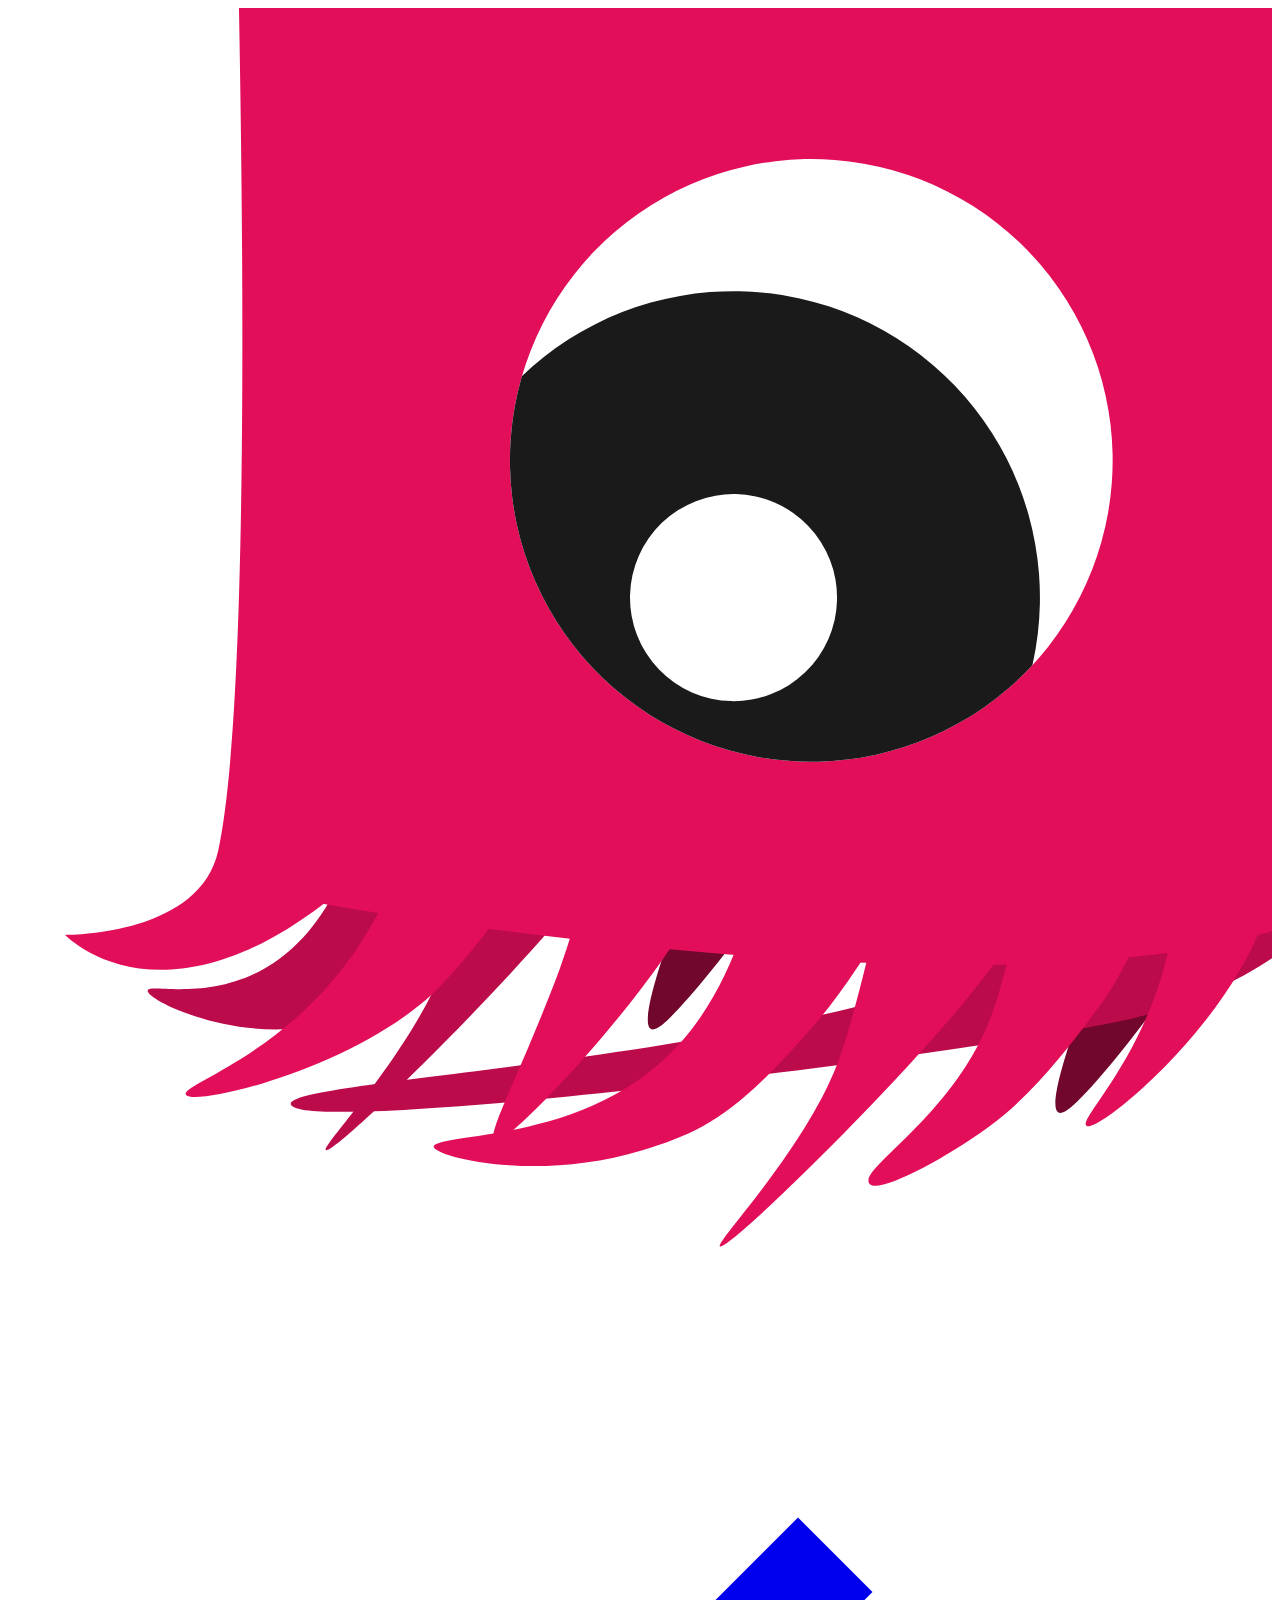
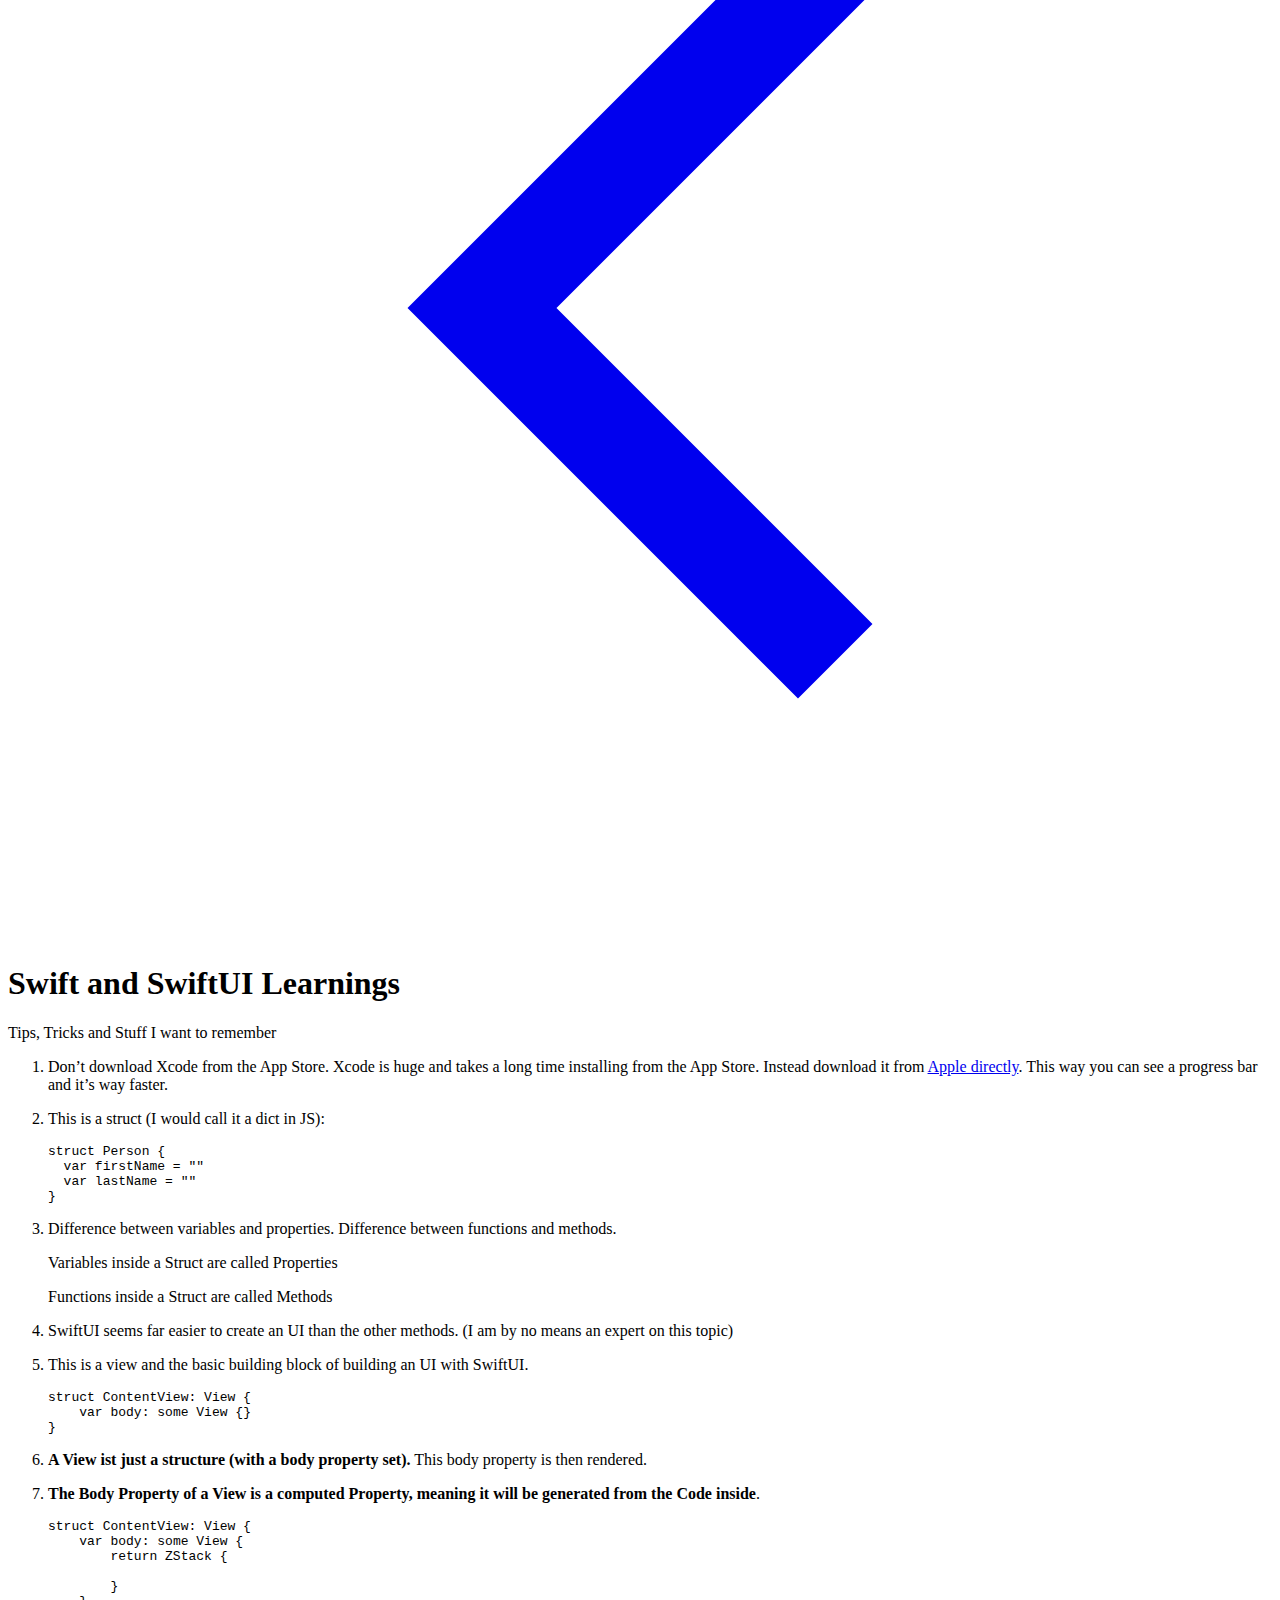
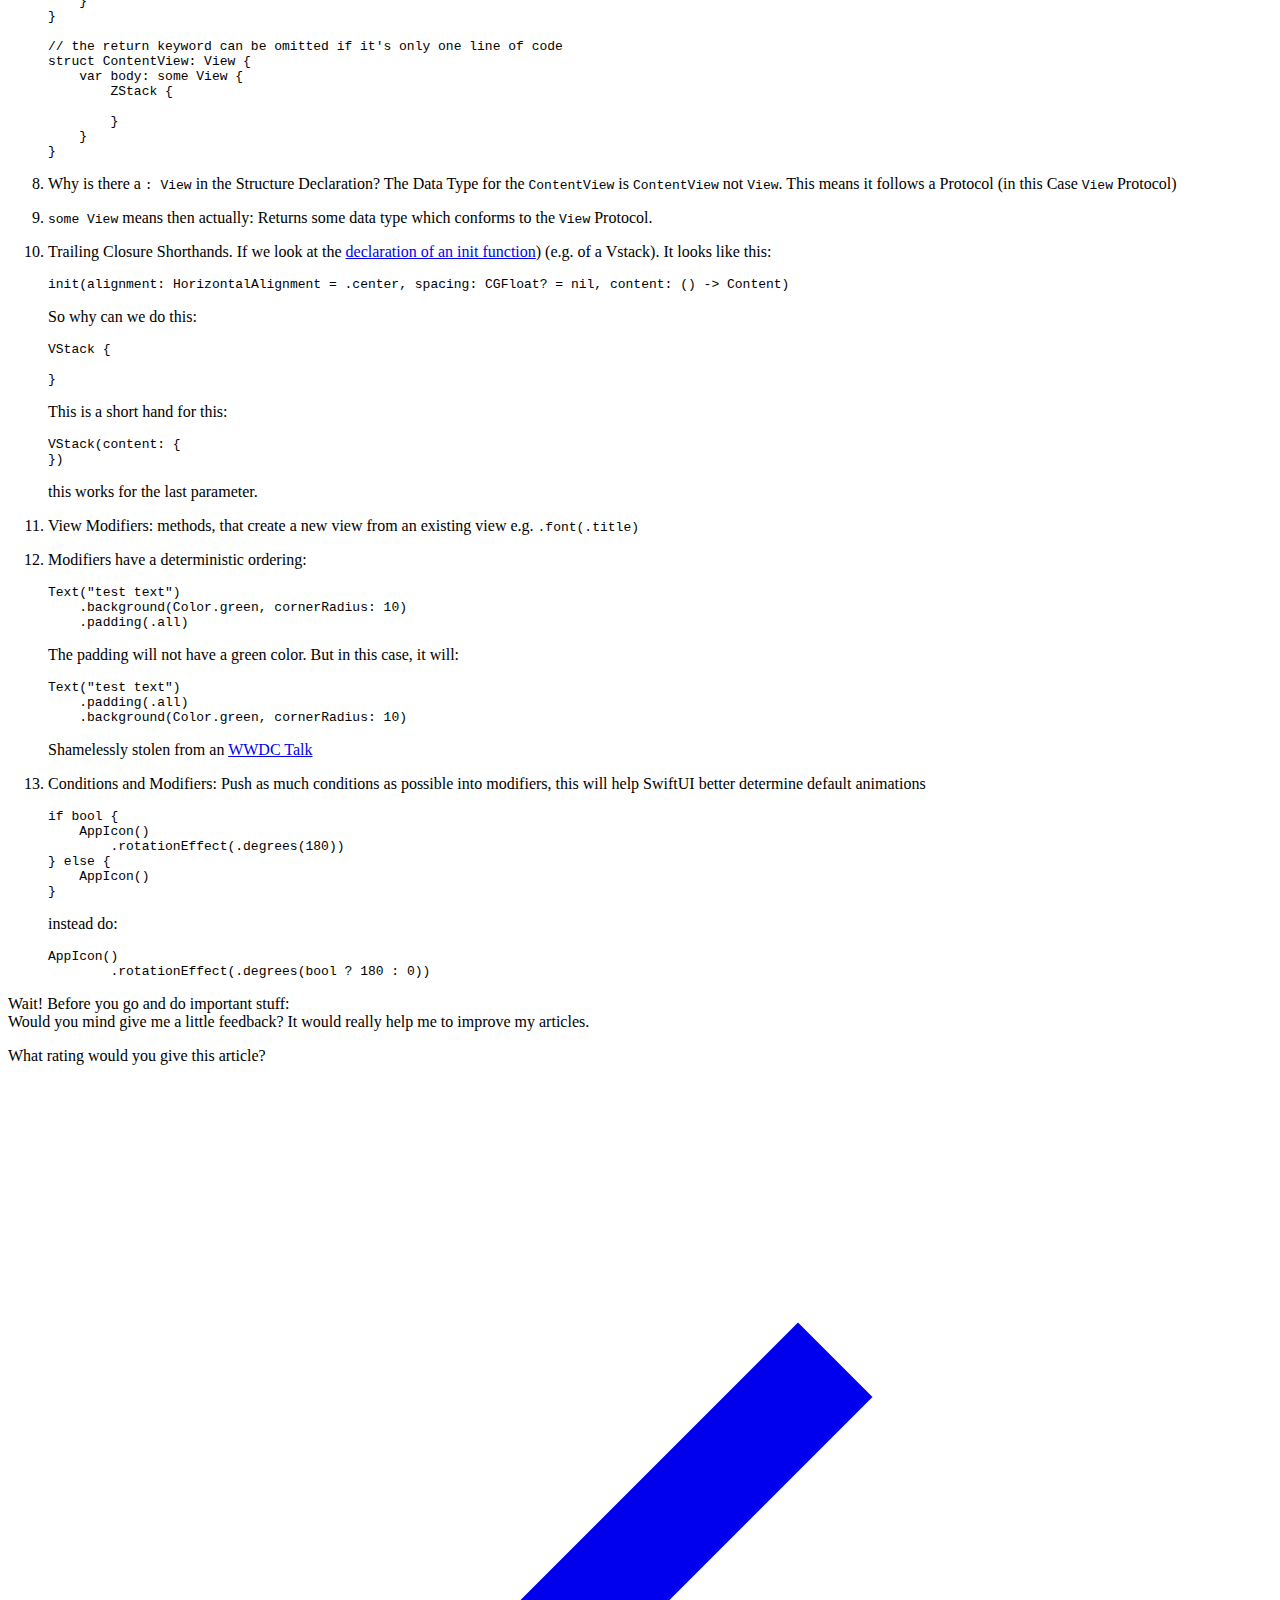
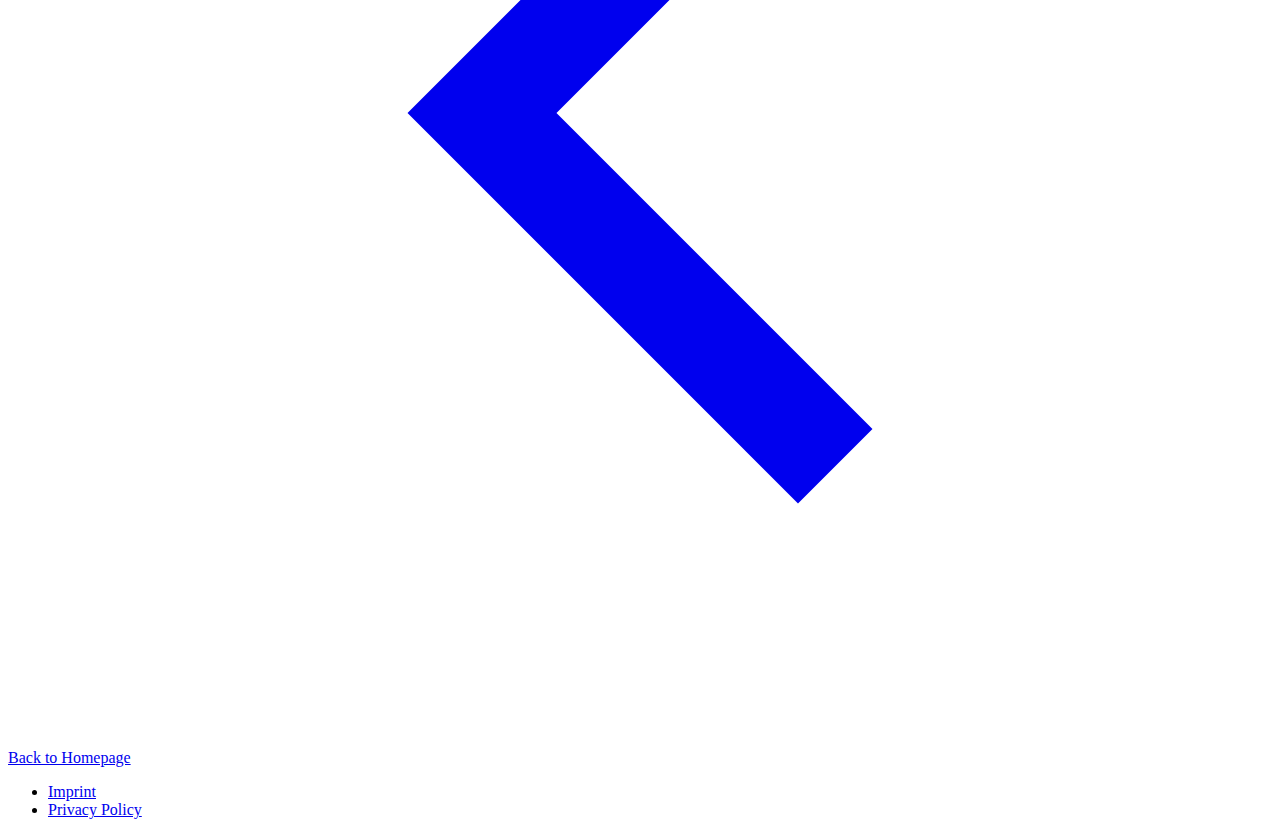
<file: posts/swift-learning/index.html>
<!DOCTYPE html>
<html lang="en-us">
<head>
    <meta http-equiv="content-type" content="text/html;charset=utf-8">
    <meta http-equiv="X-UA-Compatible" content="chrome=1">
    <meta name="viewport" content="width=device-width, initial-scale=1">

    
    

    <title>Swift Learning | eitherway</title>
    <link rel="prev" href="https://eitherway.io/posts/raspberry-pi-nas/" />
    

    <link rel='shortcut icon' type='image/x-icon' href='/img/favicon.ico' />
    <link rel="apple-touch-icon" sizes="180x180" href="/img/apple-touch-icon.png">
    <link rel="icon" type="image/svg+xml" href="/img/favicon.svg">
    <link rel="icon" type="image/png" sizes="32x32" href="/img/favicon_32x32.png">
    <link rel="icon" type="image/png" sizes="16x16" href="/img/favicon_16x16.png">

    <link rel="stylesheet" href="https://eitherway.io/style/style.css">

    
    
    
    
    

    <script async defer data-skip-dnt="true" src="https://a.eitherway.io/app.js"></script>
    <noscript><img src="https://a.eitherway.io/image.gif" alt=""></noscript>

    <link rel="canonical" href="https://eitherway.io/posts/swift-learning/" />
    
        <meta name="twitter:card" content="summary_large_image" />
    
    
    <meta name="twitter:site" content="@eitherwayio" />
    <meta name="twitter:creator" content="@eitherwayio" />
    

    <meta property="og:locale" content="en_US">
    <meta property="og:url" content="https://eitherway.io/posts/swift-learning/">
    <meta property="og:site_name" content="eitherway">
    <meta property="og:title" content="Swift Learning | eitherway">

    
        <meta property="og:image" content="https://eitherway.io/img/bitbert-square.png">

    <meta name="description" content="">
    <meta property="og:description" content="">
    <script type="application/ld+json">
{
  "@context": "http://schema.org",
  "@type": "BlogPosting",
  "headline": "Swift Learning | eitherway",
  "mainEntityOfPage": {
    "@type": "WebPage",
    "@id": "https:\/\/eitherway.io\/posts\/swift-learning\/"
  },
  
  "genre": "posts",
  
  "wordcount":  416 ,
  "url": "https:\/\/eitherway.io\/posts\/swift-learning\/",
  "datePublished": "2022-05-29T12:32:08\u002b02:00",
  "dateModified": "2022-05-29T12:32:08\u002b02:00",
  "license": "All rights reserved.",
  
  "author": {
    "@type": "Person",
    "name": "Ramon"
  },
  "description": ""
}
</script>
</head>
<body class="o-base-wrapper">
<svg class="o-base-wrapper__monsta" clip-rule="evenodd" fill-rule="evenodd" stroke-linejoin="round"
     stroke-miterlimit="2" viewBox="0 0 1500 1500"
     xmlns="http://www.w3.org/2000/svg" xmlns:xlink="http://www.w3.org/1999/xlink">
    <clipPath id="a">
        <ellipse clip-rule="evenodd" cx="545.529" cy="987.512" rx="85.675" ry="77.138"/>
    </clipPath>
    <g transform="matrix(-1.865072 0 0 -1.865072 2318.2612 2347.752)">
        <path d="m355.811 181.655c16.996-13.614 20.999 38.213 19.346 119.32-1.754 86.043 42.845 267.3 42.845 267.3l-162.7 43.605s1.127-157.515 17.879-229.219c16.48-70.543 65.634-187.391 82.63-201.006z"
              fill="#71072d" transform="matrix(.583322 .210024 -.268501 .745737 671.32 399.406)"/>
        <path d="m355.811 181.655c16.996-13.614 20.999 38.213 19.346 119.32-1.754 86.043 42.845 267.3 42.845 267.3l-162.7 43.605s1.127-157.515 17.879-229.219c16.48-70.543 65.634-187.391 82.63-201.006z"
              fill="#71072d" transform="matrix(.583322 .210024 -.268501 .745737 411.974 346.231)"/>
        <g fill="#bc0b4b">
            <path d="m1306.72 286.009c22.9 10.338-757.474 118.493-759.127 199.6-.593 29.117-42.746 126.784-42.746 126.784l-186.731-116.515s45.684-40.683 166.89-68.531c147.008-33.777 798.814-151.676 821.714-141.338z"
                  transform="matrix(.555562 .200029 -.55818 1.55029 496.663 -143.648)"/>
            <path d="m422.737 130.705c16.996-13.614-45.927 89.163-47.58 170.27-1.754 86.043 65.75 408.595 65.75 408.595l-281.919-.393s70.235-230.104 114.193-326.516c40.518-88.865 132.56-238.342 149.556-251.956z"
                  transform="matrix(.583322 .210024 -.268501 .745737 827.504 346.231)"/>
            <path d="m490.655 270.539c15.256 5.495-114.175 13.915-115.828 95.022-1.753 86.042 43.175 202.714 43.175 202.714l-162.7 43.605s-11.238-222.399 27.988-279.289c39.225-56.89 192.108-67.546 207.365-62.052z"
                  transform="matrix(.538827 .306659 -.560043 .984043 1041.02 215.935)"/>
        </g>
        <g fill="#e20e5a">
            <path d="m422.737 130.705c16.996-13.614-45.927 89.163-47.58 170.27-1.754 86.043 65.75 408.595 65.75 408.595l-281.919-.393s70.235-230.104 114.193-326.516c40.518-88.865 132.56-238.342 149.556-251.956z"
                  transform="matrix(.583322 .210024 -.268501 .745737 576.805 284.972)"/>
            <path d="m421.001 171.187c5.966 14.059-59.644 76.155-61.297 157.262-1.753 86.043 58.298 239.826 58.298 239.826l-162.7 43.605s-26.395-167.022 1.222-240.471c13.122-34.901 33.565-88.589 67.385-127.319 37.354-42.777 91.126-86.963 97.092-72.903z"
                  transform="matrix(.583322 .210024 -.268501 .745737 495.89 296.591)"/>
            <path d="m357.947 174.796c18.429-12.185 3.272 39.792 1.619 120.899-1.754 86.043 58.436 272.58 58.436 272.58l-162.7 43.605s-23.418-170.232-6.311-243.079c16.957-72.205 90.527-181.821 108.956-194.005z"
                  transform="matrix(.583322 .210024 -.320915 .891311 777.269 307.731)"/>
            <path d="m465.818 236.49c14.982 2.064-76.992 50.132-78.645 131.239-1.753 86.043 30.829 200.546 30.829 200.546l-162.7 43.605s6.895-193.97 41.981-256.535c33.625-59.959 153.554-120.919 168.535-118.855z"
                  transform="matrix(.538827 .306659 -.560043 .984043 1010.98 191.406)"/>
            <path d="m465.818 236.49c14.982 2.064-76.992 50.132-78.645 131.239-1.753 86.043 30.829 200.546 30.829 200.546l-162.7 43.605s6.895-193.97 41.981-256.535c33.625-59.959 153.554-120.919 168.535-118.855z"
                  transform="matrix(.619127 .0325004 -.0593546 1.13069 281.992 264.809)"/>
            <path d="m568.148 218.87c-17.694 13.006-149.939 38.024-200.282 114.901-46.147 70.471-7.261 148.804-7.855 177.957-1.754 86.042 80.896 197.842 80.896 197.842l-281.919-.393s26.983-237.097 83.207-330.714c44.849-74.676 72-92.483 123.698-117.067 98.192-46.693 213.179-50.556 202.255-42.526z"
                  transform="matrix(.583322 .210024 -.330258 .91726 712.222 215.401)"/>
            <path d="m1042.32 688.741c105.73-81.025 164.28-19.694 164.28-19.694s-85.6-.991-97.4 53.669c-31.15 144.329-5.22 826.284-5.22 826.284h-707.955s-18.961-849.702 0-860.259c156.682-87.238 646.295 0 646.295 0z"/>
        </g>
        <g transform="matrix(2.18542 -.482704 .536121 2.42727 -989.769 -1162.68)">
            <ellipse cx="545.529" cy="987.512" fill="#fff" rx="85.675" ry="77.138"/>
            <g clip-path="url(#a)">
                <g id="pupil" transform="translate(30,-30)">
                    <circle fill="#1a1a1a" r="97.152"
                            transform="matrix(.81323306 .34004017 -.37766983 .73220505 545.528991 987.512565)"/>
                    <ellipse cx="592.294" cy="960.502" fill="#fff" rx="38.075" ry="28.247"
                             transform="matrix(.70113572 .29316819 -.43891001 .85093433 551.825191 -3.4539)"/>
                </g>
                <g id="pupil-reference" style="opacity: 0">
                    <circle fill="#1a1a1a" r="97.152"
                            transform="matrix(.81323306 .34004017 -.37766983 .73220505 545.528991 987.512565)"/>
                    <ellipse cx="592.294" cy="960.502" fill="#fff" rx="38.075" ry="28.247"
                             transform="matrix(.70113572 .29316819 -.43891001 .85093433 551.825191 -3.4539)"/>
                </g>
            </g>
        </g>
    </g>
</svg>

    <div class="o-back-home">
        <a href="https://eitherway.io/" aria-label="Back to Homepage" class="o-more-decent-link o-back-home__link">
            <svg xmlns="http://www.w3.org/2000/svg" class="o-back-home__caret icon icon-tabler icon-tabler-chevron-left"
                 viewBox="0 0 24 24" stroke-width="2" stroke="currentColor" fill="none" stroke-linecap="square"
                 stroke-linejoin="miter">
                <path stroke="none" d="M0 0h24v24H0z"/>
                <polyline points="15 6 9 12 15 18"/>
            </svg>
        </a>
    </div>

<div class="o-article-wrapper o-base-wrapper__content">
    














<div class="o-h1">
    
    
    
    
    
    <h1 class="o-h1__h1">

<span class="o-h1__colored">Swift</span> and <span class="o-h1__colored">SwiftUI</span> Learnings

</h1>
    <p class="o-h1__under">Tips, Tricks and Stuff I want to remember</p>
</div>
<ol>
<li class="o-list__item">
<p class="o-text">Don&rsquo;t download Xcode from the App Store. Xcode is huge and takes a long time installing from the App Store. Instead download it from <a class="o-link" href="https://developer.apple.com/download/all/">Apple directly</a>. This way you can see a progress bar and it&rsquo;s way faster.</p>
</li>
<li class="o-list__item">
<p class="o-text">This is a struct (I would call it a dict in JS):</p>
<div class="highlight"><pre tabindex="0" class="chroma"><code class="language-swift" data-lang="swift"><span class="line"><span class="cl"><span class="kd">struct</span> <span class="nc">Person</span> <span class="p">{</span>
</span></span><span class="line"><span class="cl">  <span class="kd">var</span> <span class="nv">firstName</span> <span class="p">=</span> <span class="s">&#34;&#34;</span>
</span></span><span class="line"><span class="cl">  <span class="kd">var</span> <span class="nv">lastName</span> <span class="p">=</span> <span class="s">&#34;&#34;</span>
</span></span><span class="line"><span class="cl"><span class="p">}</span>
</span></span></code></pre></div></li>
<li class="o-list__item">
<p class="o-text">Difference between variables and properties. Difference between functions and methods.</p>
<p class="o-text">Variables inside a Struct are called Properties</p>
<p class="o-text">Functions inside a Struct are called Methods</p>
</li>
<li class="o-list__item">
<p class="o-text">SwiftUI seems far easier to create an UI than the other methods. (I am by no means an expert on this topic)</p>
</li>
<li class="o-list__item">
<p class="o-text">This is a view and the basic building block of building an UI with SwiftUI.</p>
<div class="highlight"><pre tabindex="0" class="chroma"><code class="language-swift" data-lang="swift"><span class="line"><span class="cl"><span class="kd">struct</span> <span class="nc">ContentView</span><span class="p">:</span> <span class="n">View</span> <span class="p">{</span>
</span></span><span class="line"><span class="cl">    <span class="kd">var</span> <span class="nv">body</span><span class="p">:</span> <span class="n">some</span> <span class="n">View</span> <span class="p">{}</span>
</span></span><span class="line"><span class="cl"><span class="p">}</span>
</span></span></code></pre></div></li>
<li class="o-list__item">
<p class="o-text"><strong class="o-bold">A View ist just a structure (with a body property set).</strong> This body property is then rendered.</p>
</li>
<li class="o-list__item">
<p class="o-text"><strong class="o-bold">The Body Property of a View is a computed Property, meaning it will be generated from the Code inside</strong>.</p>
<div class="highlight"><pre tabindex="0" class="chroma"><code class="language-swift" data-lang="swift"><span class="line"><span class="cl"><span class="kd">struct</span> <span class="nc">ContentView</span><span class="p">:</span> <span class="n">View</span> <span class="p">{</span>
</span></span><span class="line"><span class="cl">    <span class="kd">var</span> <span class="nv">body</span><span class="p">:</span> <span class="n">some</span> <span class="n">View</span> <span class="p">{</span>
</span></span><span class="line"><span class="cl">        <span class="k">return</span> <span class="n">ZStack</span> <span class="p">{</span>
</span></span><span class="line"><span class="cl">
</span></span><span class="line"><span class="cl">        <span class="p">}</span>
</span></span><span class="line"><span class="cl">    <span class="p">}</span>
</span></span><span class="line"><span class="cl"><span class="p">}</span>
</span></span><span class="line"><span class="cl">
</span></span><span class="line"><span class="cl"><span class="c1">// the return keyword can be omitted if it&#39;s only one line of code</span>
</span></span><span class="line"><span class="cl"><span class="kd">struct</span> <span class="nc">ContentView</span><span class="p">:</span> <span class="n">View</span> <span class="p">{</span>
</span></span><span class="line"><span class="cl">    <span class="kd">var</span> <span class="nv">body</span><span class="p">:</span> <span class="n">some</span> <span class="n">View</span> <span class="p">{</span>
</span></span><span class="line"><span class="cl">        <span class="n">ZStack</span> <span class="p">{</span>
</span></span><span class="line"><span class="cl">
</span></span><span class="line"><span class="cl">        <span class="p">}</span>
</span></span><span class="line"><span class="cl">    <span class="p">}</span>
</span></span><span class="line"><span class="cl"><span class="p">}</span>
</span></span></code></pre></div></li>
<li class="o-list__item">
<p class="o-text">Why is there a <code>: View</code> in the Structure Declaration? The Data Type for the <code>ContentView</code> is <code>ContentView</code> not <code>View</code>.
This means it follows a Protocol (in this Case <code>View</code> Protocol)</p>
</li>
<li class="o-list__item">
<p class="o-text"><code>some View</code> means then actually: Returns some data type which conforms to the <code>View</code> Protocol.</p>
</li>
<li class="o-list__item">
<p class="o-text">Trailing Closure Shorthands.
If we look at the <a class="o-link" href="https://developer.apple.com/documentation/swiftui/vstack/">declaration of an init function</a>) (e.g. of a Vstack). It looks like this:</p>
<div class="highlight"><pre tabindex="0" class="chroma"><code class="language-swift" data-lang="swift"><span class="line"><span class="cl"><span class="kd">init</span><span class="p">(</span><span class="n">alignment</span><span class="p">:</span> <span class="n">HorizontalAlignment</span> <span class="p">=</span> <span class="p">.</span><span class="n">center</span><span class="p">,</span> <span class="n">spacing</span><span class="p">:</span> <span class="n">CGFloat</span><span class="p">?</span> <span class="p">=</span> <span class="kc">nil</span><span class="p">,</span> <span class="n">content</span><span class="p">:</span> <span class="p">()</span> <span class="p">-&gt;</span> <span class="n">Content</span><span class="p">)</span>
</span></span></code></pre></div><p class="o-text">So why can we do this:</p>
<div class="highlight"><pre tabindex="0" class="chroma"><code class="language-swift" data-lang="swift"><span class="line"><span class="cl"><span class="n">VStack</span> <span class="p">{</span>
</span></span><span class="line"><span class="cl">
</span></span><span class="line"><span class="cl"><span class="p">}</span>
</span></span></code></pre></div><p class="o-text">This is a short hand for this:</p>
<div class="highlight"><pre tabindex="0" class="chroma"><code class="language-swift" data-lang="swift"><span class="line"><span class="cl"><span class="n">VStack</span><span class="p">(</span><span class="n">content</span><span class="p">:</span> <span class="p">{</span>
</span></span><span class="line"><span class="cl"><span class="p">})</span>
</span></span></code></pre></div><p class="o-text">this works for the last parameter.</p>
</li>
<li class="o-list__item">
<p class="o-text">View Modifiers: methods, that create a new view from an existing view e.g. <code>.font(.title)</code></p>
</li>
<li class="o-list__item">
<p class="o-text">Modifiers have a deterministic ordering:</p>
<div class="highlight"><pre tabindex="0" class="chroma"><code class="language-swift" data-lang="swift"><span class="line"><span class="cl"><span class="n">Text</span><span class="p">(</span><span class="s">&#34;test text&#34;</span><span class="p">)</span>
</span></span><span class="line"><span class="cl">    <span class="p">.</span><span class="n">background</span><span class="p">(</span><span class="n">Color</span><span class="p">.</span><span class="n">green</span><span class="p">,</span> <span class="n">cornerRadius</span><span class="p">:</span> <span class="mi">10</span><span class="p">)</span>
</span></span><span class="line"><span class="cl">    <span class="p">.</span><span class="n">padding</span><span class="p">(.</span><span class="n">all</span><span class="p">)</span>
</span></span></code></pre></div><p class="o-text">The padding will not have a green color.
But in this case, it will:</p>
<div class="highlight"><pre tabindex="0" class="chroma"><code class="language-swift" data-lang="swift"><span class="line"><span class="cl"><span class="n">Text</span><span class="p">(</span><span class="s">&#34;test text&#34;</span><span class="p">)</span>
</span></span><span class="line"><span class="cl">    <span class="p">.</span><span class="n">padding</span><span class="p">(.</span><span class="n">all</span><span class="p">)</span>
</span></span><span class="line"><span class="cl">    <span class="p">.</span><span class="n">background</span><span class="p">(</span><span class="n">Color</span><span class="p">.</span><span class="n">green</span><span class="p">,</span> <span class="n">cornerRadius</span><span class="p">:</span> <span class="mi">10</span><span class="p">)</span>
</span></span></code></pre></div><p class="o-text">Shamelessly stolen from an <a class="o-link" href="https://developer.apple.com/videos/play/wwdc2019/216/">WWDC Talk</a></p>
</li>
<li class="o-list__item">
<p class="o-text">Conditions and Modifiers: Push as much conditions as possible into modifiers, this will help SwiftUI better determine default animations</p>
<div class="highlight"><pre tabindex="0" class="chroma"><code class="language-swift" data-lang="swift"><span class="line"><span class="cl"><span class="k">if</span> <span class="n">bool</span> <span class="p">{</span>
</span></span><span class="line"><span class="cl">    <span class="n">AppIcon</span><span class="p">()</span>
</span></span><span class="line"><span class="cl">        <span class="p">.</span><span class="n">rotationEffect</span><span class="p">(.</span><span class="n">degrees</span><span class="p">(</span><span class="mi">180</span><span class="p">))</span>
</span></span><span class="line"><span class="cl"><span class="p">}</span> <span class="k">else</span> <span class="p">{</span>
</span></span><span class="line"><span class="cl">    <span class="n">AppIcon</span><span class="p">()</span>
</span></span><span class="line"><span class="cl"><span class="p">}</span>
</span></span></code></pre></div><p class="o-text">instead do:</p>
<div class="highlight"><pre tabindex="0" class="chroma"><code class="language-swift" data-lang="swift"><span class="line"><span class="cl"><span class="n">AppIcon</span><span class="p">()</span>
</span></span><span class="line"><span class="cl">        <span class="p">.</span><span class="n">rotationEffect</span><span class="p">(.</span><span class="n">degrees</span><span class="p">(</span><span class="n">bool</span> <span class="p">?</span> <span class="mi">180</span> <span class="p">:</span> <span class="mi">0</span><span class="p">))</span>
</span></span></code></pre></div></li>
</ol>

<div id="rating" class="o-rating">
    <div class="o-inline-box"><span class="o-inline-box__important">Wait! Before you go</span>
        <span class="o-inline-box__normal"> and do important stuff:<br>Would you mind give me a little feedback? It would really help me to improve my articles.</span>
    </div>
    <p class="o-rating__question">What rating would you give this article?</p>
</div>

    <div class="o-back-home-link"><a href="https://eitherway.io/" aria-label="Back to Homepage" class="o-back-home-link__link o-more-decent-link o-more-decent-link--home">
            <div class="o-back-home--wr">
                <svg xmlns="http://www.w3.org/2000/svg" class="o-back-home-link__icon icon-tabler icon-tabler-chevron-left"
                     viewBox="0 0 24 24" stroke-width="2" stroke="currentColor" fill="none" stroke-linecap="square"
                     stroke-linejoin="miter">
                    <path stroke="none" d="M0 0h24v24H0z"/>
                    <polyline points="15 6 9 12 15 18"/>
                </svg>
                Back to Homepage
            </div>
        </a>
    </div>

<script src="https://scripts.likeknob.com/script.min.js"></script>
<script>
    var rating1 = document.getElementById('rating')

    var options = {
        cssReset: false,
        question: "What did you not like about this article?",
        ratingBarContainerClass: "o-rating__bar", 
        questionContainerClass: "o-rating__question-container",
        questionClass: "o-rating__question",
        inputClass: "o-rating__input",
        buttonContainerClass: 'o-rating__button-container',
        sendButtonClass: "o-rating__button",
        inputStyle: "",
        sendButtonStyle: "",
        questionStyle: "",
        questionContainerStyle: "",
    }

    likeKnob(rating1, "3676328c-d7ef-4f56-a6dc-ec8e35563c10", options)
</script>

</div>
<div class="o-footer o-base-wrapper__footer">
    <ul class="o-footer_list">
        
            <li class="o-footer_elem"><a class="o-footer_link" href="/imprint">Imprint</a></li>
        
            <li class="o-footer_elem"><a class="o-footer_link" href="/privacy">Privacy Policy</a></li>
        
    </ul>
</div>
<script>
    
    console.log("Hey! Looking at my code?");
    
    console.log("Found Issues?");
    
    console.log("Interested or want to talk?");
    
    console.log("Mail me at ramon@eitherway.io");
    
    console.log("For PGP Encryption: https:\/\/eitherway.io\/pgp-key.asc");
    
</script>

<script src="https://eitherway.io/js/monsta.min.19763c7162909585cbbad04b2f3a34160b3ba06051cd6bc1711379d34edd1df7.js" integrity="sha256-GXY8cWKQlYXLutBLLzo0Fgs7oGBRzWvBcRN5007dHfc="></script>
</body>
</html>
</file>
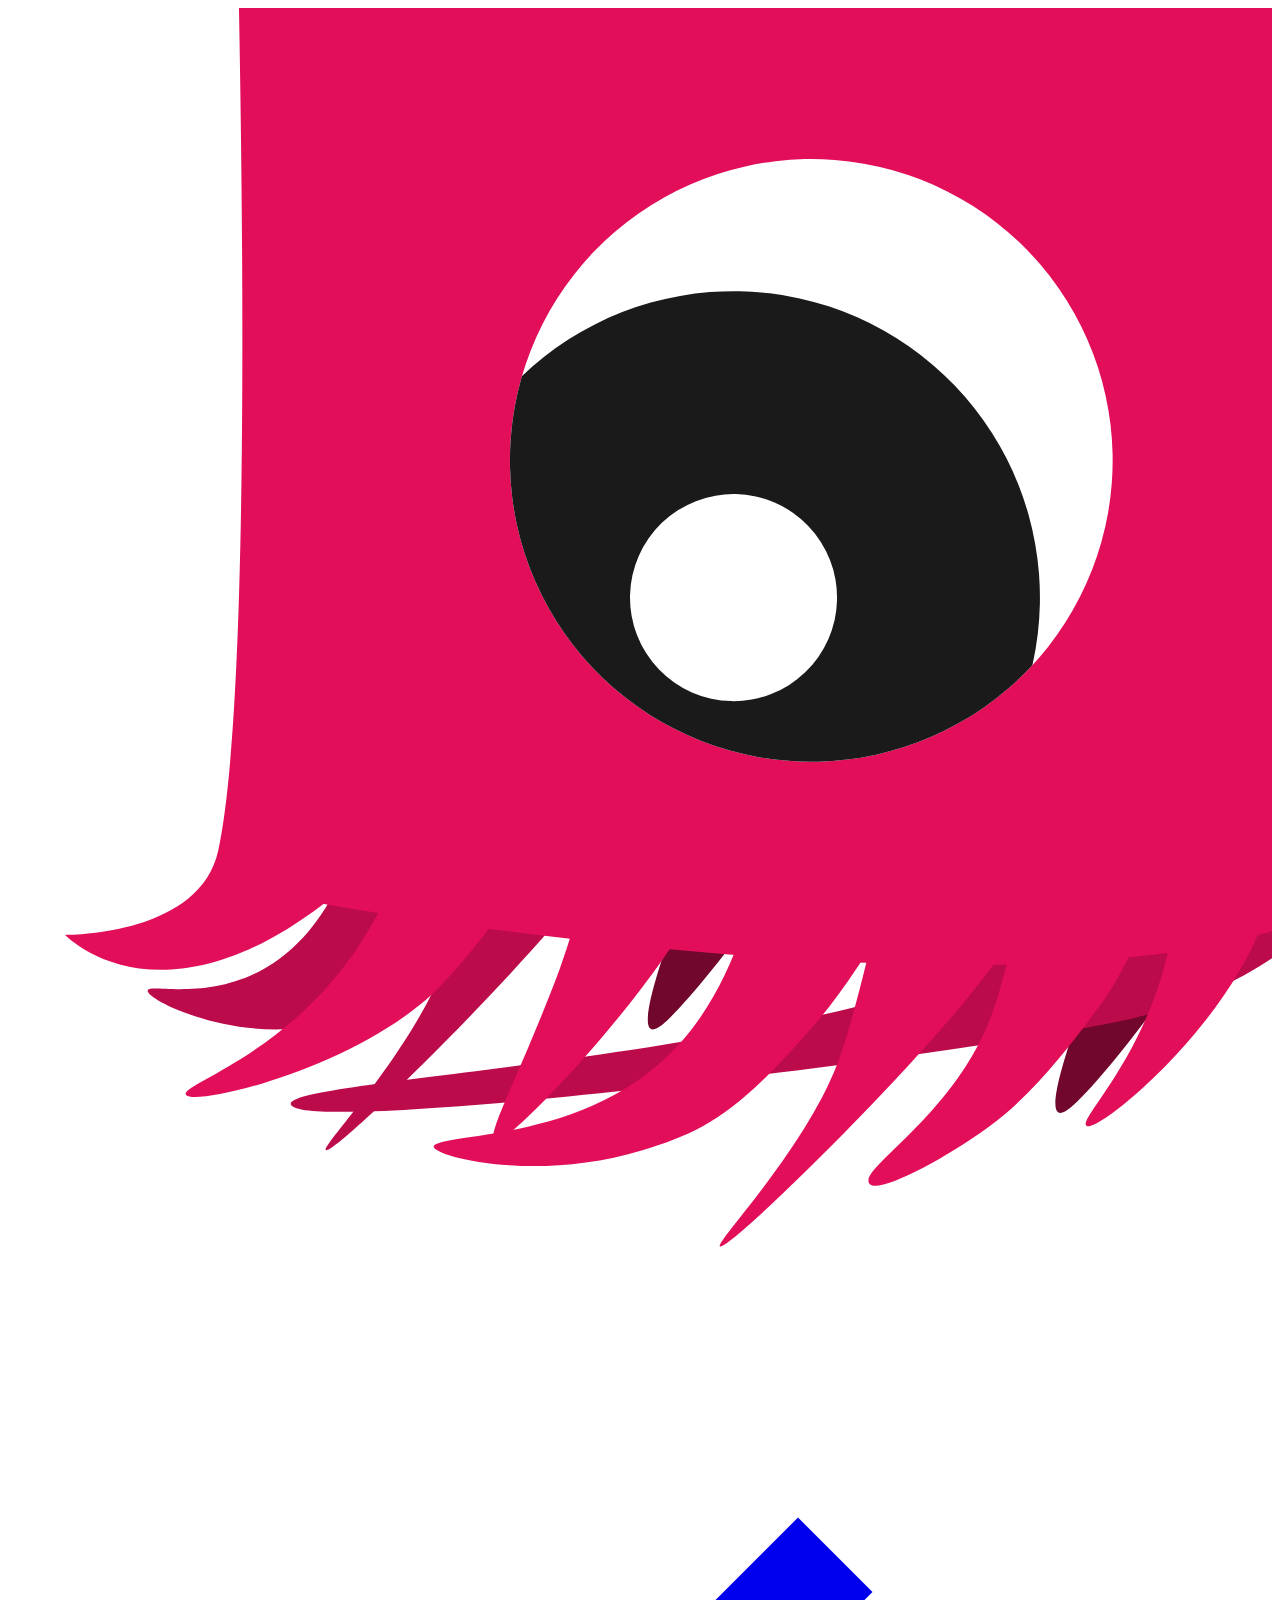
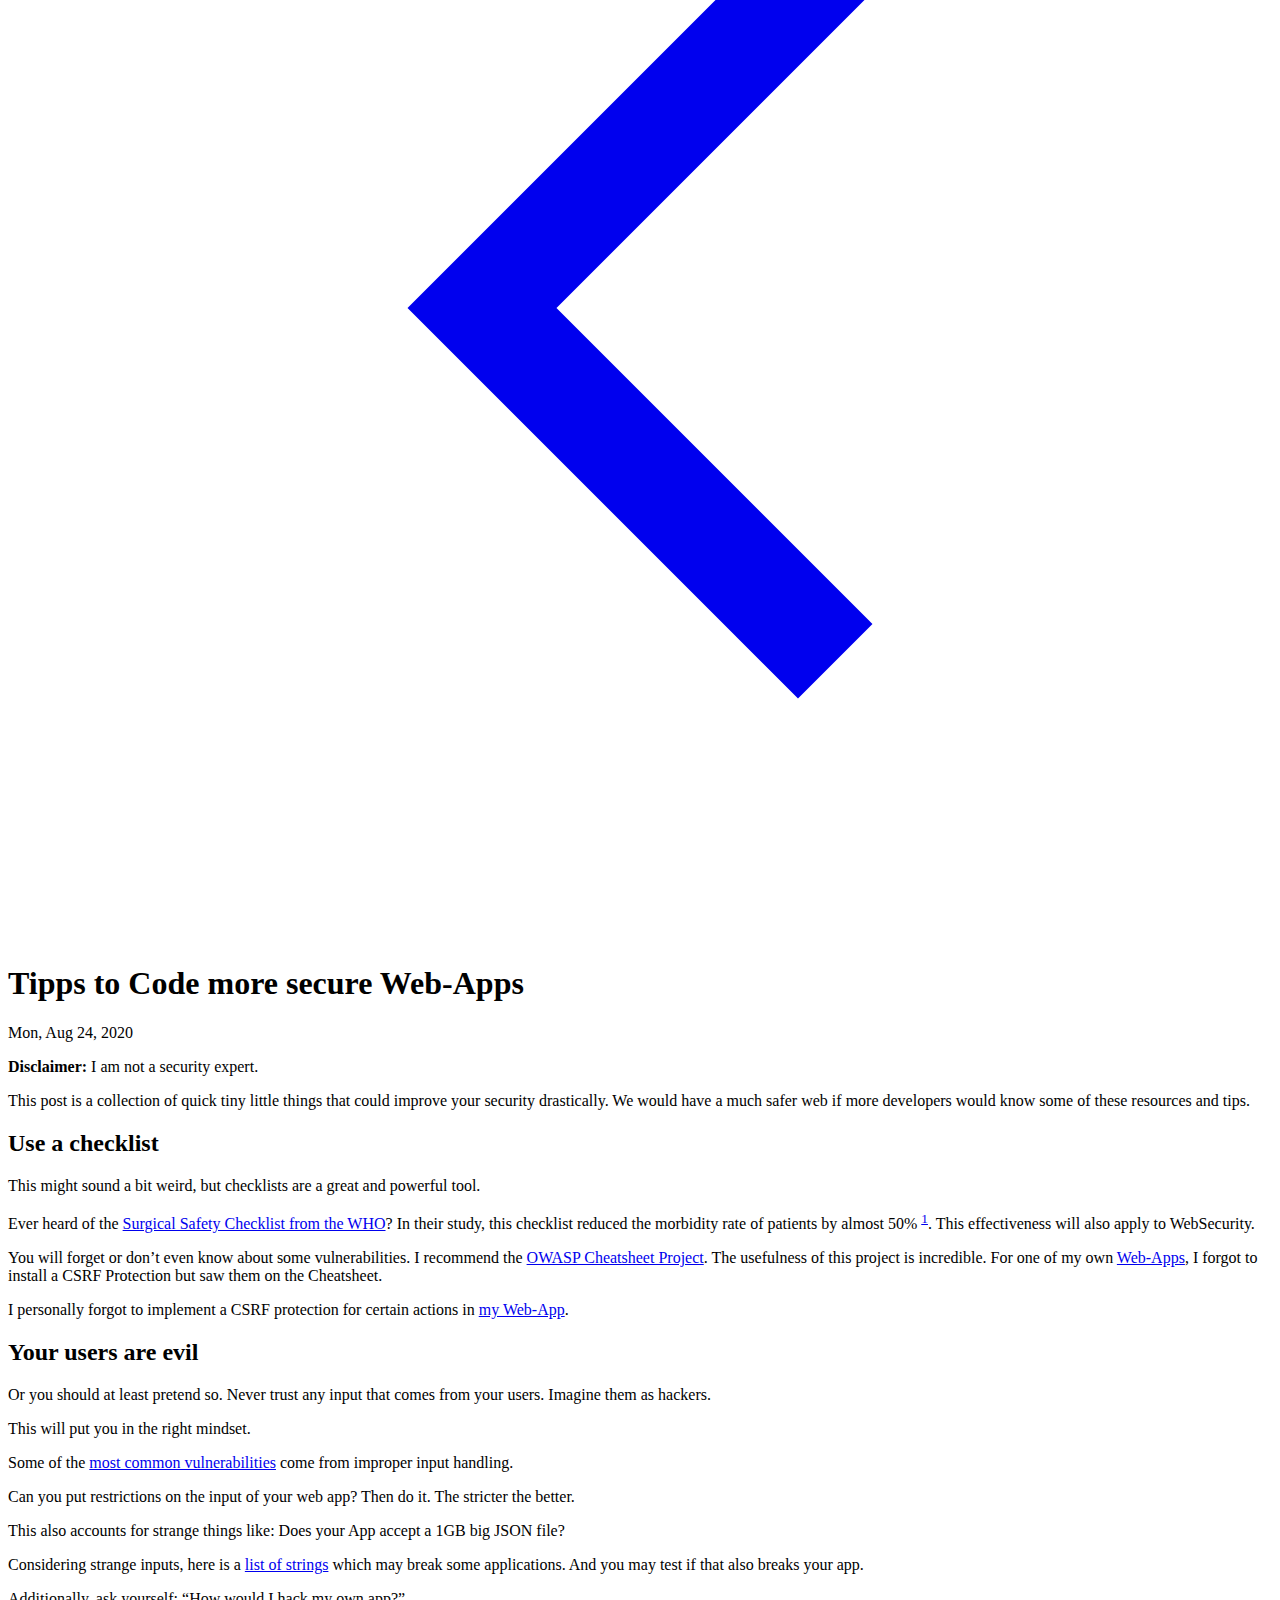
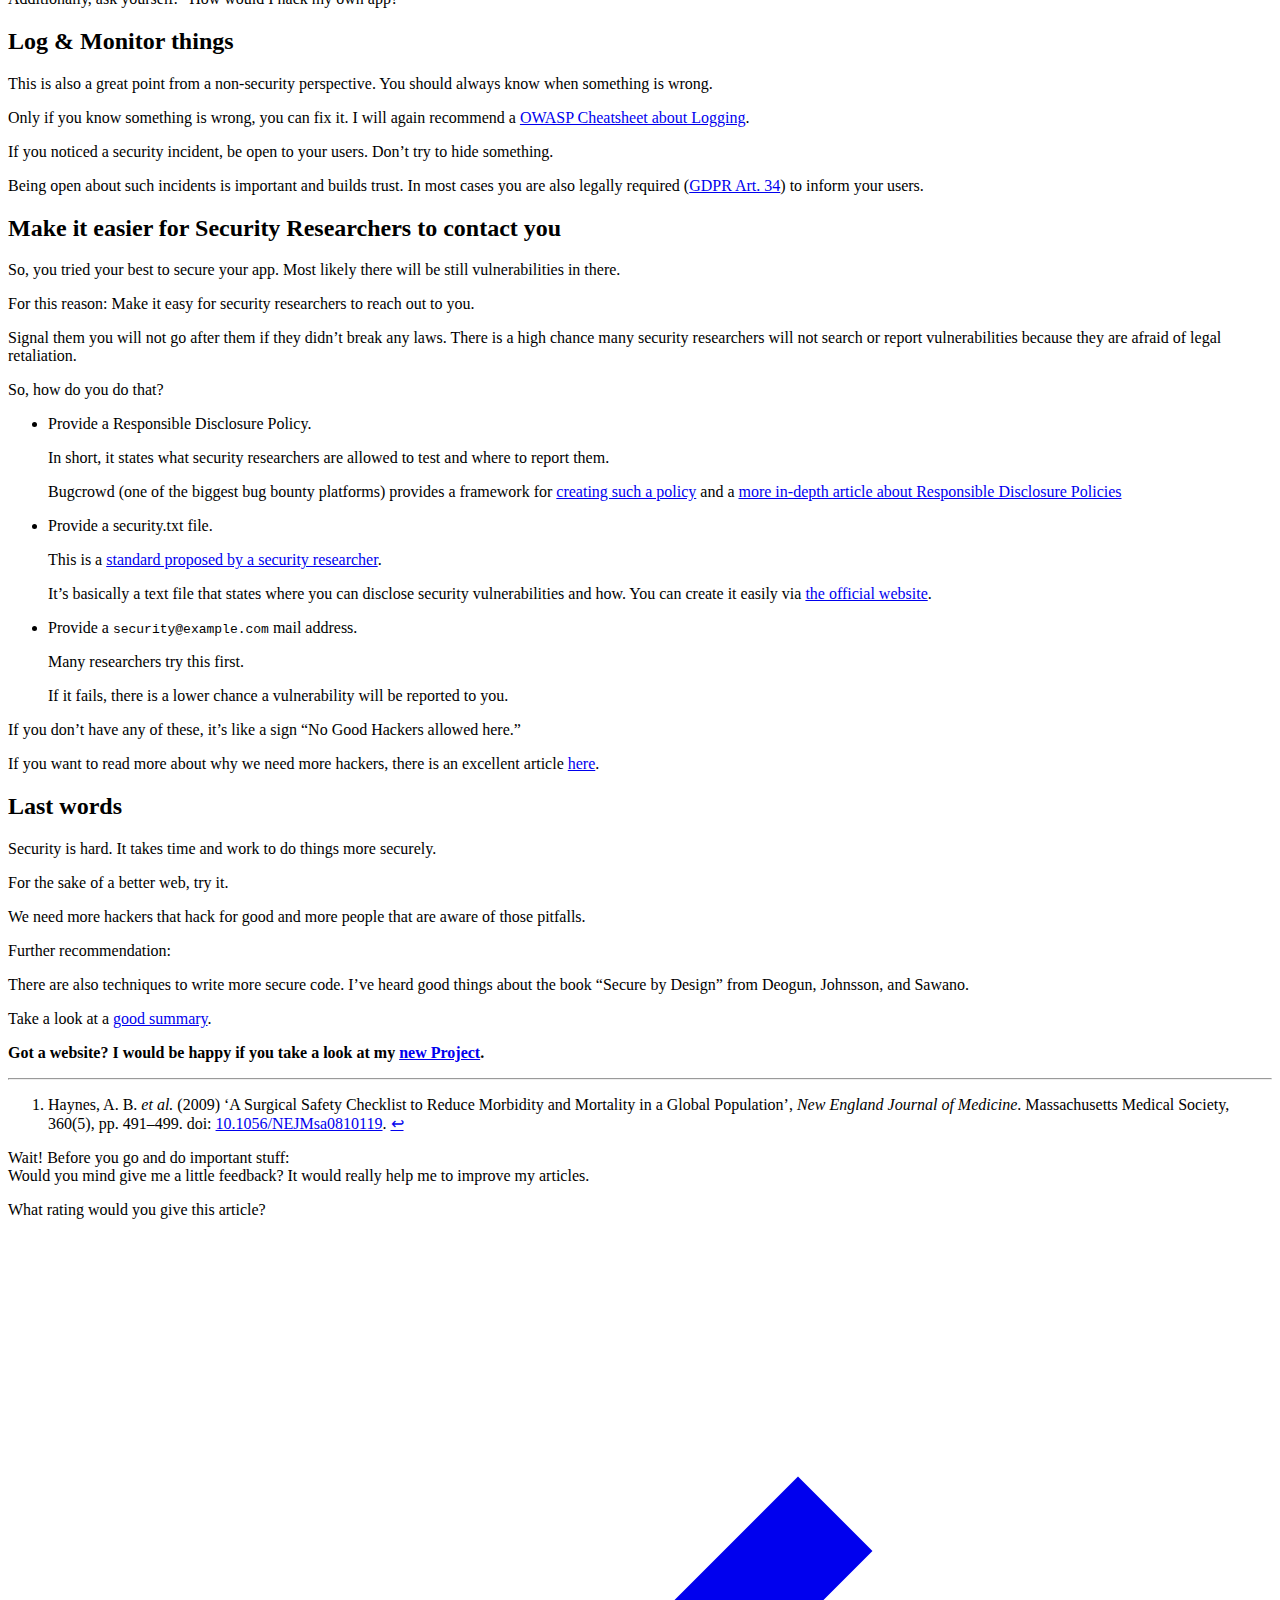
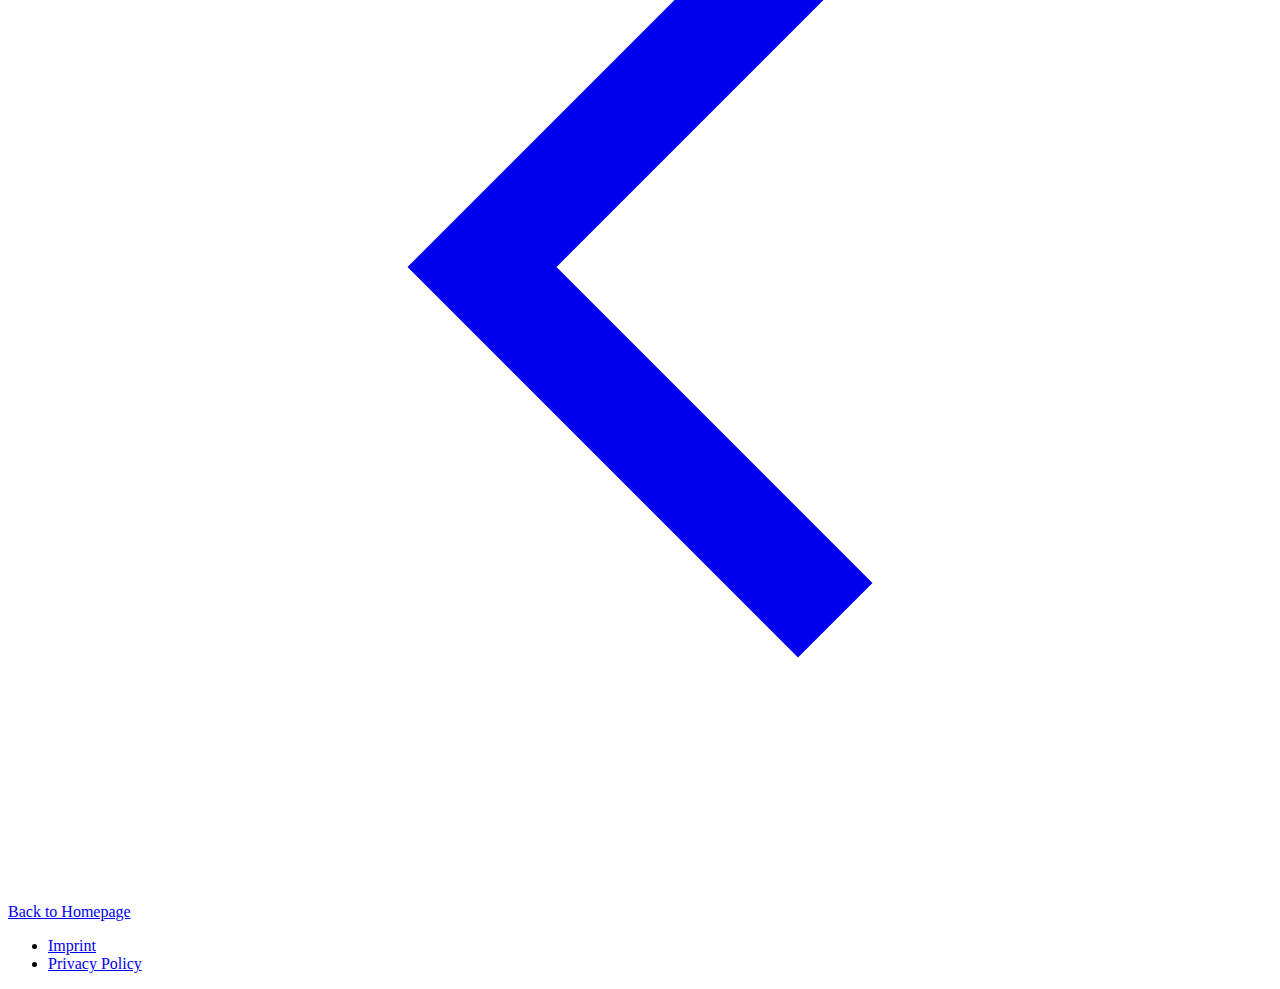
<file: posts/tipps-secure-webapp/index.html>
<!DOCTYPE html>
<html lang="en-us">
<head>
    <meta http-equiv="content-type" content="text/html;charset=utf-8">
    <meta http-equiv="X-UA-Compatible" content="chrome=1">
    <meta name="viewport" content="width=device-width, initial-scale=1">

    
    

    <title>Tipps to Code more secure Web-Apps | eitherway</title>
    
    <link rel="next" href="https://eitherway.io/posts/you-are-planning-too-much/" />

    <link rel='shortcut icon' type='image/x-icon' href='/img/favicon.ico' />
    <link rel="apple-touch-icon" sizes="180x180" href="/img/apple-touch-icon.png">
    <link rel="icon" type="image/svg+xml" href="/img/favicon.svg">
    <link rel="icon" type="image/png" sizes="32x32" href="/img/favicon_32x32.png">
    <link rel="icon" type="image/png" sizes="16x16" href="/img/favicon_16x16.png">

    <link rel="stylesheet" href="https://eitherway.io/style/style.css">

    
    
    
    
    

    <script async defer data-skip-dnt="true" src="https://a.eitherway.io/app.js"></script>
    <noscript><img src="https://a.eitherway.io/image.gif" alt=""></noscript>

    <link rel="canonical" href="https://eitherway.io/posts/tipps-secure-webapp/" />
    <meta name="twitter:card" content="summary" />
    
    
    <meta name="twitter:site" content="@eitherwayio" />
    <meta name="twitter:creator" content="@eitherwayio" />
    

    <meta property="og:locale" content="en_US">
    <meta property="og:url" content="https://eitherway.io/posts/tipps-secure-webapp/">
    <meta property="og:site_name" content="eitherway">
    <meta property="og:title" content="Tipps to Code more secure Web-Apps | eitherway">

    
        <meta property="og:image" content="https://eitherway.io/img/bitbert-square.png">

    <meta name="description" content="">
    <meta property="og:description" content="">
    <script type="application/ld+json">
{
  "@context": "http://schema.org",
  "@type": "BlogPosting",
  "headline": "Tipps to Code more secure Web-Apps | eitherway",
  "mainEntityOfPage": {
    "@type": "WebPage",
    "@id": "https:\/\/eitherway.io\/posts\/tipps-secure-webapp\/"
  },
  
  "genre": "posts",
  
  "wordcount":  696 ,
  "url": "https:\/\/eitherway.io\/posts\/tipps-secure-webapp\/",
  "datePublished": "2020-08-24T15:46:58\u002b02:00",
  "dateModified": "2020-08-24T15:46:58\u002b02:00",
  "license": "All rights reserved.",
  
  "author": {
    "@type": "Person",
    "name": "Ramon"
  },
  "description": ""
}
</script>
</head>
<body class="o-base-wrapper">
<svg class="o-base-wrapper__monsta" clip-rule="evenodd" fill-rule="evenodd" stroke-linejoin="round"
     stroke-miterlimit="2" viewBox="0 0 1500 1500"
     xmlns="http://www.w3.org/2000/svg" xmlns:xlink="http://www.w3.org/1999/xlink">
    <clipPath id="a">
        <ellipse clip-rule="evenodd" cx="545.529" cy="987.512" rx="85.675" ry="77.138"/>
    </clipPath>
    <g transform="matrix(-1.865072 0 0 -1.865072 2318.2612 2347.752)">
        <path d="m355.811 181.655c16.996-13.614 20.999 38.213 19.346 119.32-1.754 86.043 42.845 267.3 42.845 267.3l-162.7 43.605s1.127-157.515 17.879-229.219c16.48-70.543 65.634-187.391 82.63-201.006z"
              fill="#71072d" transform="matrix(.583322 .210024 -.268501 .745737 671.32 399.406)"/>
        <path d="m355.811 181.655c16.996-13.614 20.999 38.213 19.346 119.32-1.754 86.043 42.845 267.3 42.845 267.3l-162.7 43.605s1.127-157.515 17.879-229.219c16.48-70.543 65.634-187.391 82.63-201.006z"
              fill="#71072d" transform="matrix(.583322 .210024 -.268501 .745737 411.974 346.231)"/>
        <g fill="#bc0b4b">
            <path d="m1306.72 286.009c22.9 10.338-757.474 118.493-759.127 199.6-.593 29.117-42.746 126.784-42.746 126.784l-186.731-116.515s45.684-40.683 166.89-68.531c147.008-33.777 798.814-151.676 821.714-141.338z"
                  transform="matrix(.555562 .200029 -.55818 1.55029 496.663 -143.648)"/>
            <path d="m422.737 130.705c16.996-13.614-45.927 89.163-47.58 170.27-1.754 86.043 65.75 408.595 65.75 408.595l-281.919-.393s70.235-230.104 114.193-326.516c40.518-88.865 132.56-238.342 149.556-251.956z"
                  transform="matrix(.583322 .210024 -.268501 .745737 827.504 346.231)"/>
            <path d="m490.655 270.539c15.256 5.495-114.175 13.915-115.828 95.022-1.753 86.042 43.175 202.714 43.175 202.714l-162.7 43.605s-11.238-222.399 27.988-279.289c39.225-56.89 192.108-67.546 207.365-62.052z"
                  transform="matrix(.538827 .306659 -.560043 .984043 1041.02 215.935)"/>
        </g>
        <g fill="#e20e5a">
            <path d="m422.737 130.705c16.996-13.614-45.927 89.163-47.58 170.27-1.754 86.043 65.75 408.595 65.75 408.595l-281.919-.393s70.235-230.104 114.193-326.516c40.518-88.865 132.56-238.342 149.556-251.956z"
                  transform="matrix(.583322 .210024 -.268501 .745737 576.805 284.972)"/>
            <path d="m421.001 171.187c5.966 14.059-59.644 76.155-61.297 157.262-1.753 86.043 58.298 239.826 58.298 239.826l-162.7 43.605s-26.395-167.022 1.222-240.471c13.122-34.901 33.565-88.589 67.385-127.319 37.354-42.777 91.126-86.963 97.092-72.903z"
                  transform="matrix(.583322 .210024 -.268501 .745737 495.89 296.591)"/>
            <path d="m357.947 174.796c18.429-12.185 3.272 39.792 1.619 120.899-1.754 86.043 58.436 272.58 58.436 272.58l-162.7 43.605s-23.418-170.232-6.311-243.079c16.957-72.205 90.527-181.821 108.956-194.005z"
                  transform="matrix(.583322 .210024 -.320915 .891311 777.269 307.731)"/>
            <path d="m465.818 236.49c14.982 2.064-76.992 50.132-78.645 131.239-1.753 86.043 30.829 200.546 30.829 200.546l-162.7 43.605s6.895-193.97 41.981-256.535c33.625-59.959 153.554-120.919 168.535-118.855z"
                  transform="matrix(.538827 .306659 -.560043 .984043 1010.98 191.406)"/>
            <path d="m465.818 236.49c14.982 2.064-76.992 50.132-78.645 131.239-1.753 86.043 30.829 200.546 30.829 200.546l-162.7 43.605s6.895-193.97 41.981-256.535c33.625-59.959 153.554-120.919 168.535-118.855z"
                  transform="matrix(.619127 .0325004 -.0593546 1.13069 281.992 264.809)"/>
            <path d="m568.148 218.87c-17.694 13.006-149.939 38.024-200.282 114.901-46.147 70.471-7.261 148.804-7.855 177.957-1.754 86.042 80.896 197.842 80.896 197.842l-281.919-.393s26.983-237.097 83.207-330.714c44.849-74.676 72-92.483 123.698-117.067 98.192-46.693 213.179-50.556 202.255-42.526z"
                  transform="matrix(.583322 .210024 -.330258 .91726 712.222 215.401)"/>
            <path d="m1042.32 688.741c105.73-81.025 164.28-19.694 164.28-19.694s-85.6-.991-97.4 53.669c-31.15 144.329-5.22 826.284-5.22 826.284h-707.955s-18.961-849.702 0-860.259c156.682-87.238 646.295 0 646.295 0z"/>
        </g>
        <g transform="matrix(2.18542 -.482704 .536121 2.42727 -989.769 -1162.68)">
            <ellipse cx="545.529" cy="987.512" fill="#fff" rx="85.675" ry="77.138"/>
            <g clip-path="url(#a)">
                <g id="pupil" transform="translate(30,-30)">
                    <circle fill="#1a1a1a" r="97.152"
                            transform="matrix(.81323306 .34004017 -.37766983 .73220505 545.528991 987.512565)"/>
                    <ellipse cx="592.294" cy="960.502" fill="#fff" rx="38.075" ry="28.247"
                             transform="matrix(.70113572 .29316819 -.43891001 .85093433 551.825191 -3.4539)"/>
                </g>
                <g id="pupil-reference" style="opacity: 0">
                    <circle fill="#1a1a1a" r="97.152"
                            transform="matrix(.81323306 .34004017 -.37766983 .73220505 545.528991 987.512565)"/>
                    <ellipse cx="592.294" cy="960.502" fill="#fff" rx="38.075" ry="28.247"
                             transform="matrix(.70113572 .29316819 -.43891001 .85093433 551.825191 -3.4539)"/>
                </g>
            </g>
        </g>
    </g>
</svg>

    <div class="o-back-home">
        <a href="https://eitherway.io/" aria-label="Back to Homepage" class="o-more-decent-link o-back-home__link">
            <svg xmlns="http://www.w3.org/2000/svg" class="o-back-home__caret icon icon-tabler icon-tabler-chevron-left"
                 viewBox="0 0 24 24" stroke-width="2" stroke="currentColor" fill="none" stroke-linecap="square"
                 stroke-linejoin="miter">
                <path stroke="none" d="M0 0h24v24H0z"/>
                <polyline points="15 6 9 12 15 18"/>
            </svg>
        </a>
    </div>

<div class="o-article-wrapper o-base-wrapper__content">
    














<div class="o-h1">
    
    
    
    
    
    <h1 class="o-h1__h1">            

<span class="o-h1__colored">Tipps</span> to Code more secure <span class="o-h1__colored">Web-Apps</span>

</h1>
    <p class="o-h1__under">Mon, Aug 24, 2020</p>
</div>
<p class="o-text"><strong class="o-bold">Disclaimer:</strong> I am not a security expert.</p>
<p class="o-text">This post is a collection of quick tiny little things that could improve your security drastically. We would have a much safer web if more developers would know some of these resources and tips.</p>
<h2 class="o-h2" id="use-a-checklist">Use a checklist</h2>
<p class="o-text">This might sound a bit weird, but checklists are a great and powerful tool.</p>
<p class="o-text">Ever heard of the <a class="o-link" href="https://www.who.int/patientsafety/safesurgery/checklist/en/">Surgical Safety Checklist from the WHO</a>? In their study, this checklist reduced the morbidity rate of patients by almost 50% <sup id="fnref:1"><a href="#fn:1" class="footnote-ref" role="doc-noteref">1</a></sup>.
This effectiveness will also apply to WebSecurity.</p>
<p class="o-text">You will forget or don&rsquo;t even know about some vulnerabilities. I recommend the <a class="o-link" href="https://cheatsheetseries.owasp.org/Glossary.html">OWASP Cheatsheet Project</a>. The usefulness of this project is incredible. For one of my own <a class="o-link" href="https://likeknob.com/">Web-Apps</a>, I forgot to install a CSRF Protection but saw them on the Cheatsheet.</p>
<p class="o-text">I personally forgot to implement a CSRF protection for certain actions in <a class="o-link" href="https://likeknob.com/">my Web-App</a>.</p>
<h2 class="o-h2" id="your-users-are-evil">Your users are evil</h2>
<p class="o-text">Or you should at least pretend so. Never trust any input that comes from your users. Imagine them as hackers.</p>
<p class="o-text">This will put you in the right mindset.</p>
<p class="o-text">Some of the <a class="o-link" href="https://owasp.org/www-project-top-ten/">most common vulnerabilities</a> come from improper input handling.</p>
<p class="o-text">Can you put restrictions on the input of your web app? Then do it. The stricter the better.</p>
<p class="o-text">This also accounts for strange things like: Does your App accept a 1GB big JSON file?</p>
<p class="o-text">Considering strange inputs, here is a <a class="o-link" href="https://github.com/minimaxir/big-list-of-naughty-strings/">list of strings</a> which may break some applications. And you may test if that also breaks your app.</p>
<p class="o-text">Additionally, ask yourself: &ldquo;How would I hack my own app?&rdquo;</p>
<h2 class="o-h2" id="log--monitor-things">Log &amp; Monitor things</h2>
<p class="o-text">This is also a great point from a non-security perspective. You should always know when something is wrong.</p>
<p class="o-text">Only if you know something is wrong, you can fix it. I will again recommend a <a class="o-link" href="https://cheatsheetseries.owasp.org/cheatsheets/Logging_Cheat_Sheet.html">OWASP Cheatsheet about Logging</a>.</p>
<p class="o-text">If you noticed a security incident, be open to your users. Don&rsquo;t try to hide something.</p>
<p class="o-text">Being open about such incidents is important and builds trust. In most cases you are also legally required (<a class="o-link" href="https://gdpr-info.eu/art-34-gdpr/">GDPR Art. 34</a>) to inform your users.</p>
<h2 class="o-h2" id="make-it-easier-for-security-researchers-to-contact-you">Make it easier for Security Researchers to contact you</h2>
<p class="o-text">So, you tried your best to secure your app. Most likely there will be still vulnerabilities in there.</p>
<p class="o-text">For this reason: Make it easy for security researchers to reach out to you.</p>
<p class="o-text">Signal them you will not go after them if they didn&rsquo;t break any laws. There is a high chance many security researchers will not search or report vulnerabilities because they are afraid of legal retaliation.</p>
<p class="o-text">So, how do you do that?</p>
<ul class="o-list">
<li class="o-list__item">
<p class="o-text">Provide a Responsible Disclosure Policy.</p>
<p class="o-text">In short, it states what security researchers are allowed to test and where to report them.</p>
<p class="o-text">Bugcrowd (one of the biggest bug bounty platforms) provides a framework for <a class="o-link" href="https://github.com/bugcrowd/disclosure-policy">creating such a policy</a> and a <a class="o-link" href="https://www.bugcrowd.com/resource/what-is-responsible-disclosure/">more in-depth article about Responsible Disclosure Policies</a></p>
</li>
<li class="o-list__item">
<p class="o-text">Provide a security.txt file.</p>
<p class="o-text">This is a <a class="o-link" href="https://securitytxt.org/">standard proposed by a security researcher</a>.</p>
<p class="o-text">It&rsquo;s basically a text file that states where you can disclose security vulnerabilities and how. You can create it easily via <a class="o-link" href="https://securitytxt.org/">the official website</a>.</p>
</li>
<li class="o-list__item">
<p class="o-text">Provide a <code>security@example.com</code> mail address.</p>
<p class="o-text">Many researchers try this first.</p>
<p class="o-text">If it fails, there is a lower chance a vulnerability will be reported to you.</p>
</li>
</ul>
<p class="o-text">If you don&rsquo;t have any of these, it&rsquo;s like a sign &ldquo;No Good Hackers allowed here.&rdquo;</p>
<p class="o-text">If you want to read more about why we need more hackers, there is an excellent article <a class="o-link" href="https://medium.com/@yakko.majuri/the-internet-is-too-unsafe-we-need-more-hackers-c9742fc1a03b">here</a>.</p>
<h2 class="o-h2" id="last-words">Last words</h2>
<p class="o-text">Security is hard. It takes time and work to do things more securely.</p>
<p class="o-text">For the sake of a better web, try it.</p>
<p class="o-text">We need more hackers that hack for good and more people that are aware of those pitfalls.</p>
<p class="o-text">Further recommendation:</p>
<p class="o-text">There are also techniques to write more secure code. I&rsquo;ve heard good things about the book &ldquo;Secure by Design&rdquo; from Deogun, Johnsson, and Sawano.</p>
<p class="o-text">Take a look at a <a class="o-link" href="https://henrikwarne.com/2020/03/22/secure-by-design/">good summary</a>.</p>
<p class="o-text"><strong class="o-bold">Got a website? I would be happy if you take a look at my <a class="o-link" href="https://likeknob.com/">new Project</a>.</strong></p>
<section class="footnotes" role="doc-endnotes">
<hr>
<ol>
<li id="fn:1" role="doc-endnote">
<p class="o-text">Haynes, A. B. <em>et al.</em> (2009) ‘A Surgical Safety Checklist to Reduce Morbidity and Mortality in a Global Population’, <em>New England Journal of Medicine</em>. Massachusetts Medical Society, 360(5), pp. 491–499. doi: <a class="o-link" href="https://doi.org/10.1056/NEJMsa0810119">10.1056/NEJMsa0810119</a>.&#160;<a href="#fnref:1" class="footnote-backref" role="doc-backlink">&#x21a9;&#xfe0e;</a></p>
</li>
</ol>
</section>

<div id="rating" class="o-rating">
    <div class="o-inline-box"><span class="o-inline-box__important">Wait! Before you go</span>
        <span class="o-inline-box__normal"> and do important stuff:<br>Would you mind give me a little feedback? It would really help me to improve my articles.</span>
    </div>
    <p class="o-rating__question">What rating would you give this article?</p>
</div>

    <div class="o-back-home-link"><a href="https://eitherway.io/" aria-label="Back to Homepage" class="o-back-home-link__link o-more-decent-link o-more-decent-link--home">
            <div class="o-back-home--wr">
                <svg xmlns="http://www.w3.org/2000/svg" class="o-back-home-link__icon icon-tabler icon-tabler-chevron-left"
                     viewBox="0 0 24 24" stroke-width="2" stroke="currentColor" fill="none" stroke-linecap="square"
                     stroke-linejoin="miter">
                    <path stroke="none" d="M0 0h24v24H0z"/>
                    <polyline points="15 6 9 12 15 18"/>
                </svg>
                Back to Homepage
            </div>
        </a>
    </div>

<script src="https://scripts.likeknob.com/script.min.js"></script>
<script>
    var rating1 = document.getElementById('rating')

    var options = {
        cssReset: false,
        question: "What did you not like about this article?",
        ratingBarContainerClass: "o-rating__bar", 
        questionContainerClass: "o-rating__question-container",
        questionClass: "o-rating__question",
        inputClass: "o-rating__input",
        buttonContainerClass: 'o-rating__button-container',
        sendButtonClass: "o-rating__button",
        inputStyle: "",
        sendButtonStyle: "",
        questionStyle: "",
        questionContainerStyle: "",
    }

    likeKnob(rating1, "3676328c-d7ef-4f56-a6dc-ec8e35563c10", options)
</script>

</div>
<div class="o-footer o-base-wrapper__footer">
    <ul class="o-footer_list">
        
            <li class="o-footer_elem"><a class="o-footer_link" href="/imprint">Imprint</a></li>
        
            <li class="o-footer_elem"><a class="o-footer_link" href="/privacy">Privacy Policy</a></li>
        
    </ul>
</div>
<script>
    
    console.log("Hey! Looking at my code?");
    
    console.log("Found Issues?");
    
    console.log("Interested or want to talk?");
    
    console.log("Mail me at ramon@eitherway.io");
    
    console.log("For PGP Encryption: https:\/\/eitherway.io\/pgp-key.asc");
    
</script>

<script src="https://eitherway.io/js/monsta.min.19763c7162909585cbbad04b2f3a34160b3ba06051cd6bc1711379d34edd1df7.js" integrity="sha256-GXY8cWKQlYXLutBLLzo0Fgs7oGBRzWvBcRN5007dHfc="></script>
</body>
</html>
</file>
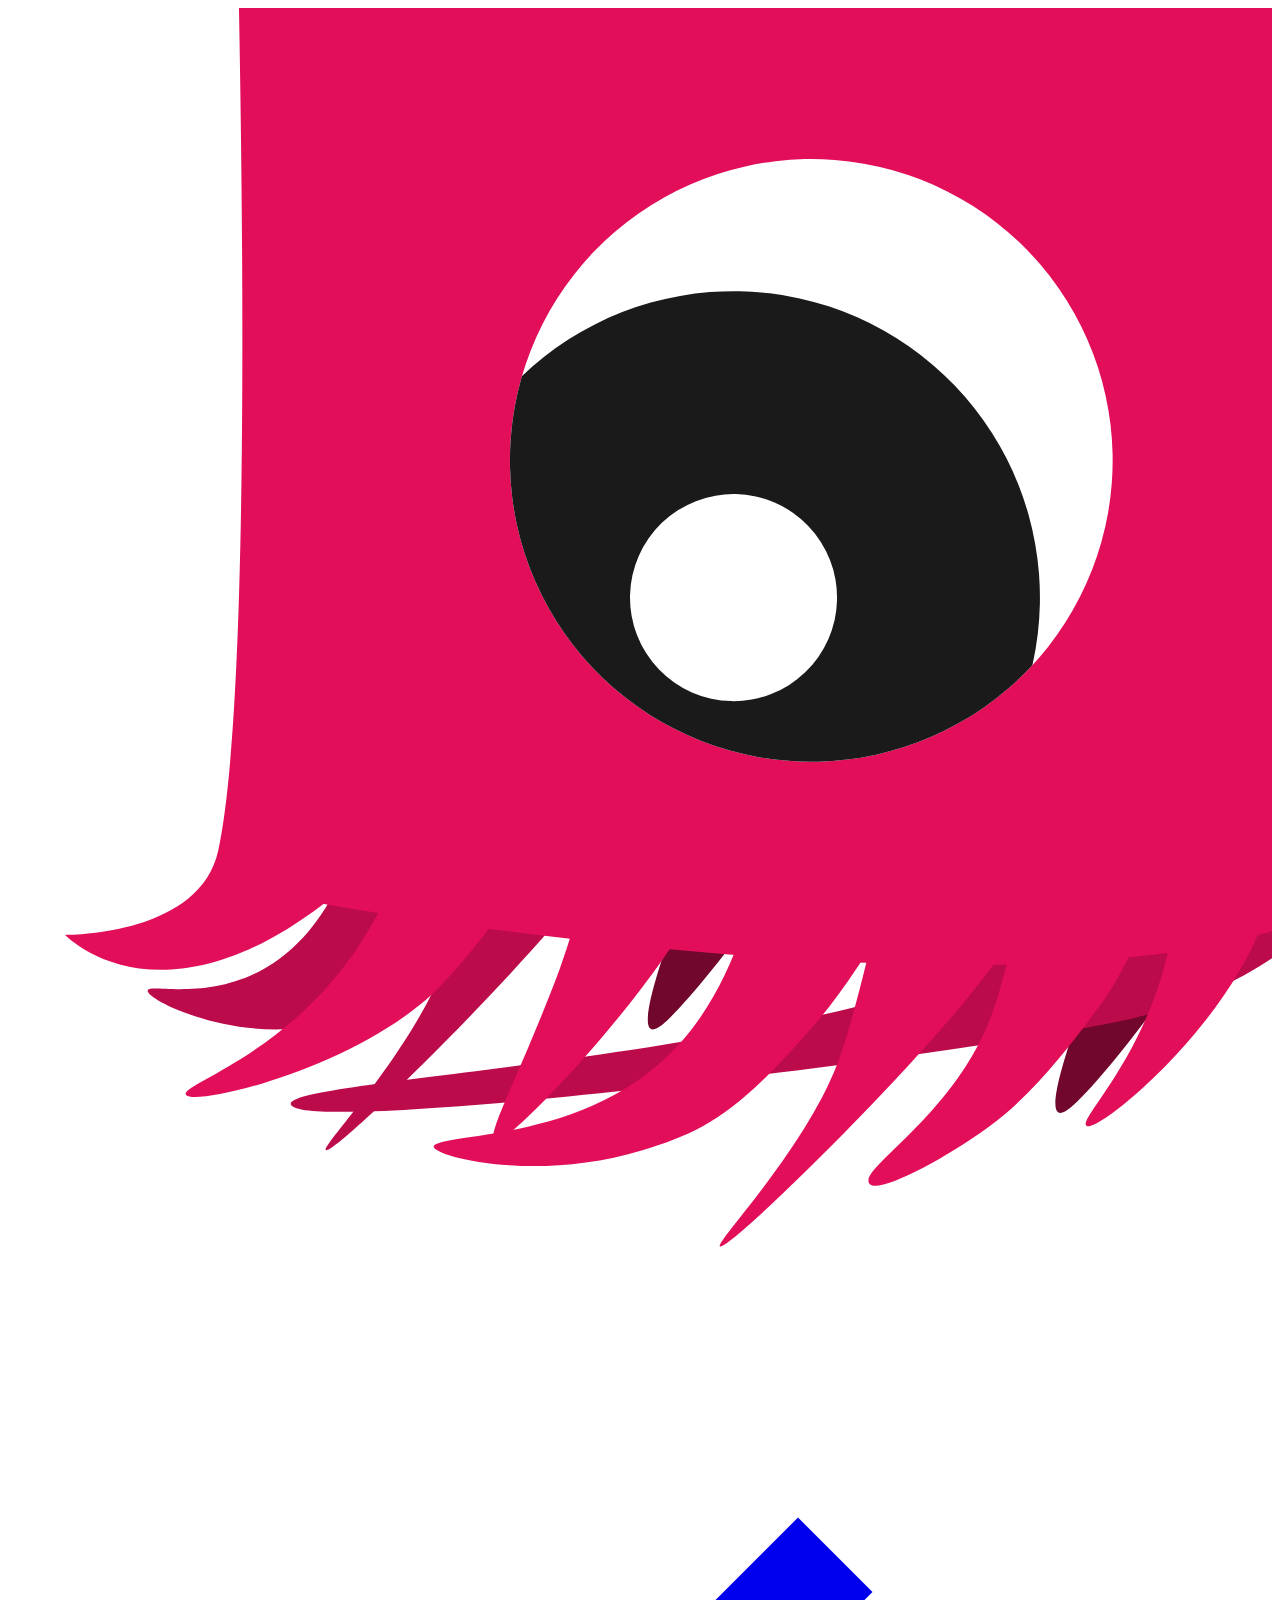
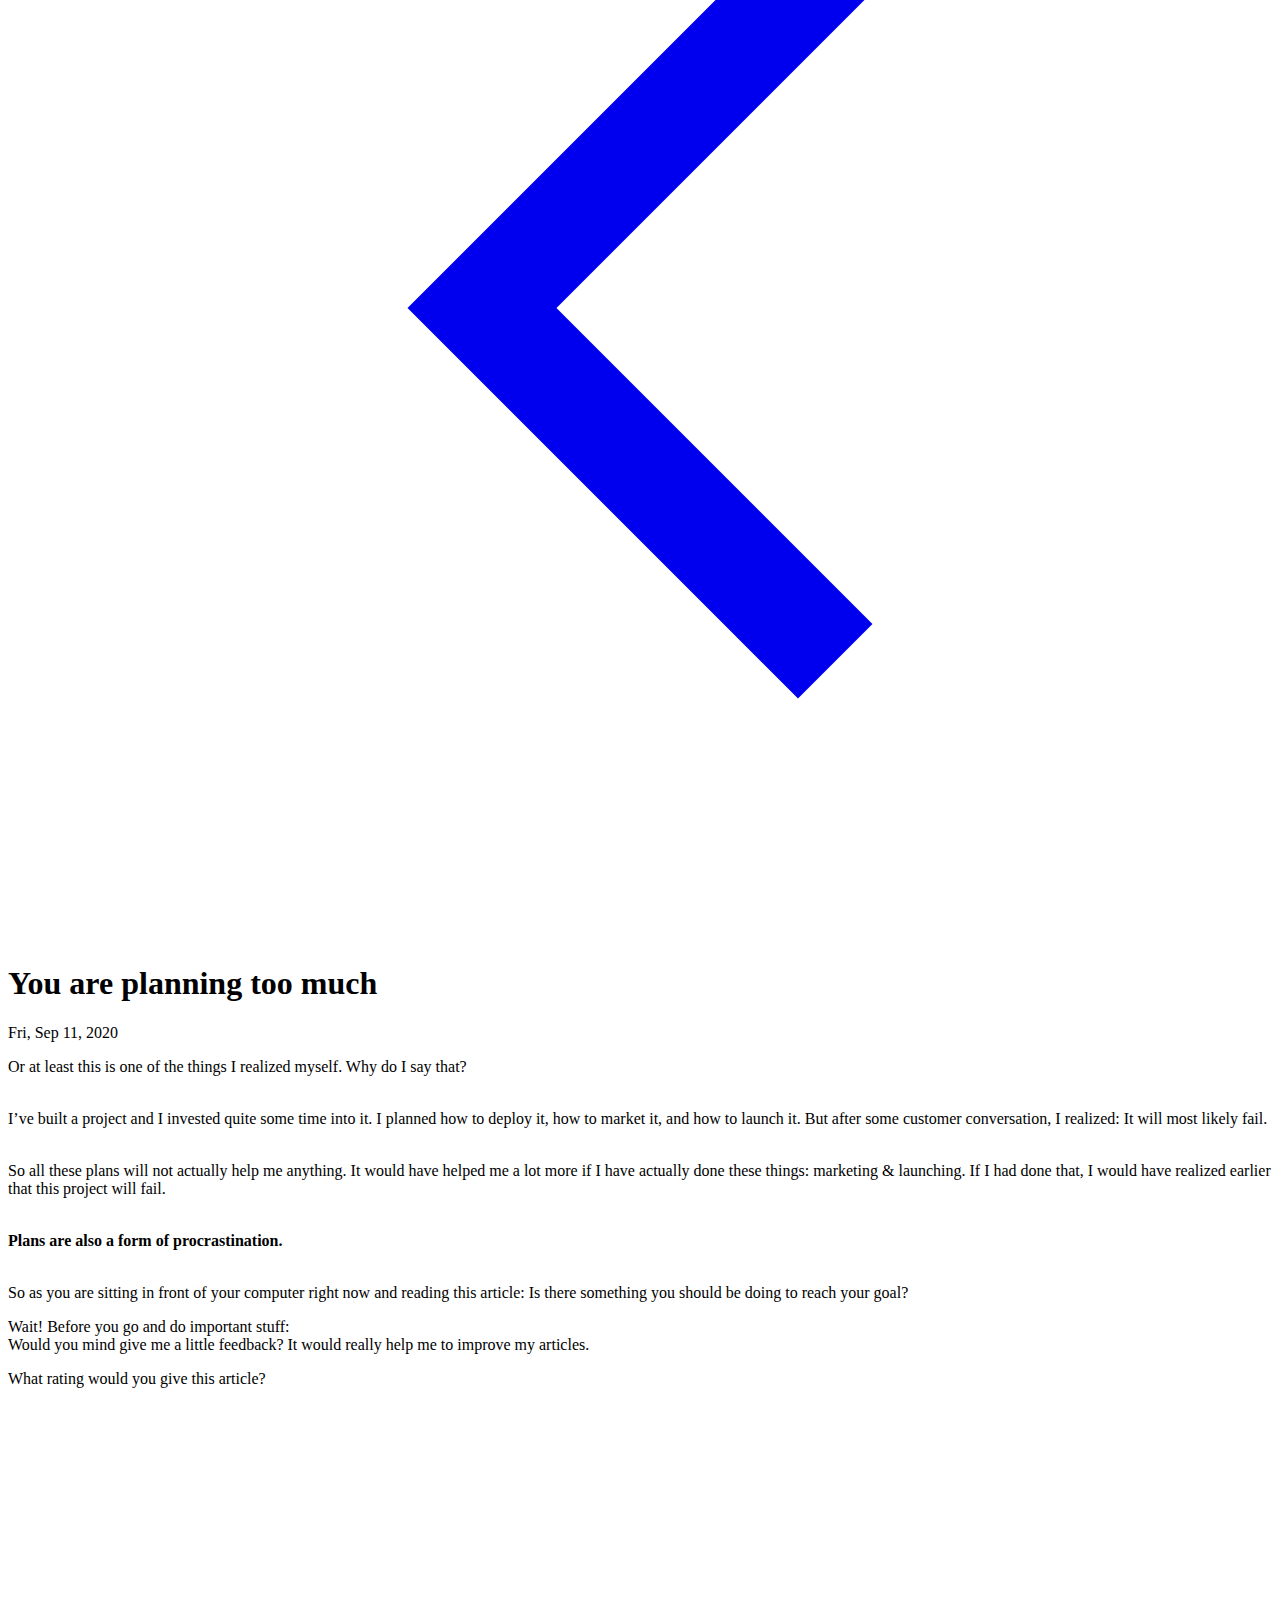
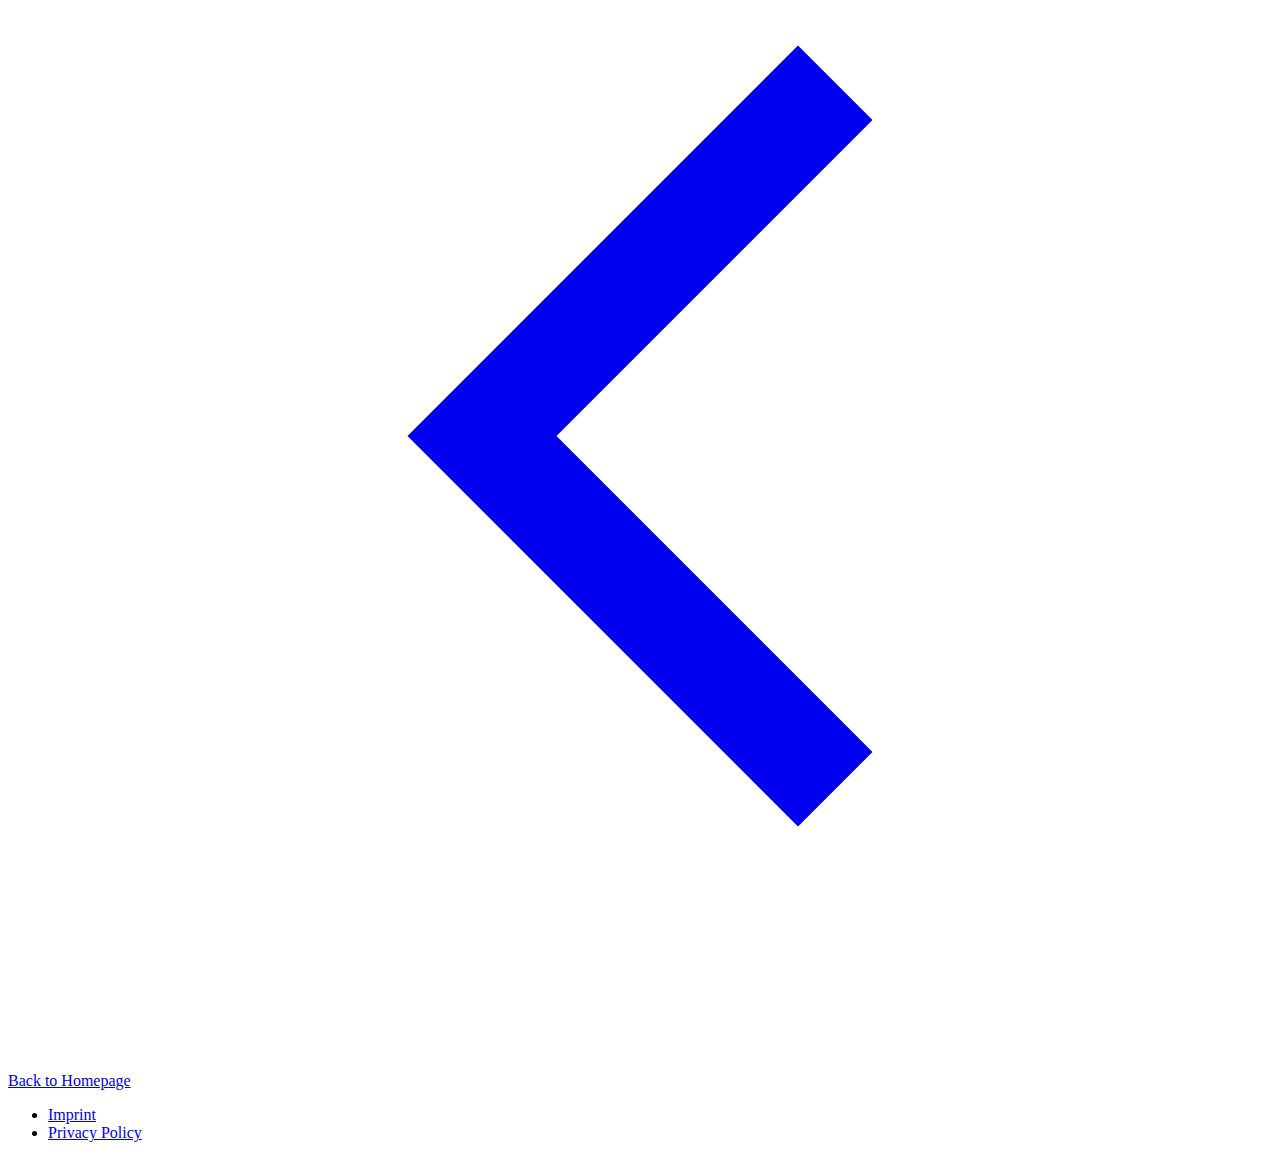
<file: posts/you-are-planning-too-much/index.html>
<!DOCTYPE html>
<html lang="en-us">
<head>
    <meta http-equiv="content-type" content="text/html;charset=utf-8">
    <meta http-equiv="X-UA-Compatible" content="chrome=1">
    <meta name="viewport" content="width=device-width, initial-scale=1">

    
    

    <title>You Are Planning Too Much | eitherway</title>
    <link rel="prev" href="https://eitherway.io/posts/tipps-secure-webapp/" />
    <link rel="next" href="https://eitherway.io/posts/epub-malicious-code/" />

    <link rel='shortcut icon' type='image/x-icon' href='/img/favicon.ico' />
    <link rel="apple-touch-icon" sizes="180x180" href="/img/apple-touch-icon.png">
    <link rel="icon" type="image/svg+xml" href="/img/favicon.svg">
    <link rel="icon" type="image/png" sizes="32x32" href="/img/favicon_32x32.png">
    <link rel="icon" type="image/png" sizes="16x16" href="/img/favicon_16x16.png">

    <link rel="stylesheet" href="https://eitherway.io/style/style.css">

    
    
    
    
    

    <script async defer data-skip-dnt="true" src="https://a.eitherway.io/app.js"></script>
    <noscript><img src="https://a.eitherway.io/image.gif" alt=""></noscript>

    <link rel="canonical" href="https://eitherway.io/posts/you-are-planning-too-much/" />
    <meta name="twitter:card" content="summary" />
    
    
    <meta name="twitter:site" content="@eitherwayio" />
    <meta name="twitter:creator" content="@eitherwayio" />
    

    <meta property="og:locale" content="en_US">
    <meta property="og:url" content="https://eitherway.io/posts/you-are-planning-too-much/">
    <meta property="og:site_name" content="eitherway">
    <meta property="og:title" content="You Are Planning Too Much | eitherway">

    
        <meta property="og:image" content="https://eitherway.io/img/bitbert-square.png">

    <meta name="description" content="">
    <meta property="og:description" content="">
    <script type="application/ld+json">
{
  "@context": "http://schema.org",
  "@type": "BlogPosting",
  "headline": "You Are Planning Too Much | eitherway",
  "mainEntityOfPage": {
    "@type": "WebPage",
    "@id": "https:\/\/eitherway.io\/posts\/you-are-planning-too-much\/"
  },
  
  "genre": "posts",
  
  "wordcount":  142 ,
  "url": "https:\/\/eitherway.io\/posts\/you-are-planning-too-much\/",
  "datePublished": "2020-09-11T11:45:27\u002b02:00",
  "dateModified": "2020-09-11T11:45:27\u002b02:00",
  "license": "All rights reserved.",
  
  "author": {
    "@type": "Person",
    "name": "Ramon"
  },
  "description": ""
}
</script>
</head>
<body class="o-base-wrapper">
<svg class="o-base-wrapper__monsta" clip-rule="evenodd" fill-rule="evenodd" stroke-linejoin="round"
     stroke-miterlimit="2" viewBox="0 0 1500 1500"
     xmlns="http://www.w3.org/2000/svg" xmlns:xlink="http://www.w3.org/1999/xlink">
    <clipPath id="a">
        <ellipse clip-rule="evenodd" cx="545.529" cy="987.512" rx="85.675" ry="77.138"/>
    </clipPath>
    <g transform="matrix(-1.865072 0 0 -1.865072 2318.2612 2347.752)">
        <path d="m355.811 181.655c16.996-13.614 20.999 38.213 19.346 119.32-1.754 86.043 42.845 267.3 42.845 267.3l-162.7 43.605s1.127-157.515 17.879-229.219c16.48-70.543 65.634-187.391 82.63-201.006z"
              fill="#71072d" transform="matrix(.583322 .210024 -.268501 .745737 671.32 399.406)"/>
        <path d="m355.811 181.655c16.996-13.614 20.999 38.213 19.346 119.32-1.754 86.043 42.845 267.3 42.845 267.3l-162.7 43.605s1.127-157.515 17.879-229.219c16.48-70.543 65.634-187.391 82.63-201.006z"
              fill="#71072d" transform="matrix(.583322 .210024 -.268501 .745737 411.974 346.231)"/>
        <g fill="#bc0b4b">
            <path d="m1306.72 286.009c22.9 10.338-757.474 118.493-759.127 199.6-.593 29.117-42.746 126.784-42.746 126.784l-186.731-116.515s45.684-40.683 166.89-68.531c147.008-33.777 798.814-151.676 821.714-141.338z"
                  transform="matrix(.555562 .200029 -.55818 1.55029 496.663 -143.648)"/>
            <path d="m422.737 130.705c16.996-13.614-45.927 89.163-47.58 170.27-1.754 86.043 65.75 408.595 65.75 408.595l-281.919-.393s70.235-230.104 114.193-326.516c40.518-88.865 132.56-238.342 149.556-251.956z"
                  transform="matrix(.583322 .210024 -.268501 .745737 827.504 346.231)"/>
            <path d="m490.655 270.539c15.256 5.495-114.175 13.915-115.828 95.022-1.753 86.042 43.175 202.714 43.175 202.714l-162.7 43.605s-11.238-222.399 27.988-279.289c39.225-56.89 192.108-67.546 207.365-62.052z"
                  transform="matrix(.538827 .306659 -.560043 .984043 1041.02 215.935)"/>
        </g>
        <g fill="#e20e5a">
            <path d="m422.737 130.705c16.996-13.614-45.927 89.163-47.58 170.27-1.754 86.043 65.75 408.595 65.75 408.595l-281.919-.393s70.235-230.104 114.193-326.516c40.518-88.865 132.56-238.342 149.556-251.956z"
                  transform="matrix(.583322 .210024 -.268501 .745737 576.805 284.972)"/>
            <path d="m421.001 171.187c5.966 14.059-59.644 76.155-61.297 157.262-1.753 86.043 58.298 239.826 58.298 239.826l-162.7 43.605s-26.395-167.022 1.222-240.471c13.122-34.901 33.565-88.589 67.385-127.319 37.354-42.777 91.126-86.963 97.092-72.903z"
                  transform="matrix(.583322 .210024 -.268501 .745737 495.89 296.591)"/>
            <path d="m357.947 174.796c18.429-12.185 3.272 39.792 1.619 120.899-1.754 86.043 58.436 272.58 58.436 272.58l-162.7 43.605s-23.418-170.232-6.311-243.079c16.957-72.205 90.527-181.821 108.956-194.005z"
                  transform="matrix(.583322 .210024 -.320915 .891311 777.269 307.731)"/>
            <path d="m465.818 236.49c14.982 2.064-76.992 50.132-78.645 131.239-1.753 86.043 30.829 200.546 30.829 200.546l-162.7 43.605s6.895-193.97 41.981-256.535c33.625-59.959 153.554-120.919 168.535-118.855z"
                  transform="matrix(.538827 .306659 -.560043 .984043 1010.98 191.406)"/>
            <path d="m465.818 236.49c14.982 2.064-76.992 50.132-78.645 131.239-1.753 86.043 30.829 200.546 30.829 200.546l-162.7 43.605s6.895-193.97 41.981-256.535c33.625-59.959 153.554-120.919 168.535-118.855z"
                  transform="matrix(.619127 .0325004 -.0593546 1.13069 281.992 264.809)"/>
            <path d="m568.148 218.87c-17.694 13.006-149.939 38.024-200.282 114.901-46.147 70.471-7.261 148.804-7.855 177.957-1.754 86.042 80.896 197.842 80.896 197.842l-281.919-.393s26.983-237.097 83.207-330.714c44.849-74.676 72-92.483 123.698-117.067 98.192-46.693 213.179-50.556 202.255-42.526z"
                  transform="matrix(.583322 .210024 -.330258 .91726 712.222 215.401)"/>
            <path d="m1042.32 688.741c105.73-81.025 164.28-19.694 164.28-19.694s-85.6-.991-97.4 53.669c-31.15 144.329-5.22 826.284-5.22 826.284h-707.955s-18.961-849.702 0-860.259c156.682-87.238 646.295 0 646.295 0z"/>
        </g>
        <g transform="matrix(2.18542 -.482704 .536121 2.42727 -989.769 -1162.68)">
            <ellipse cx="545.529" cy="987.512" fill="#fff" rx="85.675" ry="77.138"/>
            <g clip-path="url(#a)">
                <g id="pupil" transform="translate(30,-30)">
                    <circle fill="#1a1a1a" r="97.152"
                            transform="matrix(.81323306 .34004017 -.37766983 .73220505 545.528991 987.512565)"/>
                    <ellipse cx="592.294" cy="960.502" fill="#fff" rx="38.075" ry="28.247"
                             transform="matrix(.70113572 .29316819 -.43891001 .85093433 551.825191 -3.4539)"/>
                </g>
                <g id="pupil-reference" style="opacity: 0">
                    <circle fill="#1a1a1a" r="97.152"
                            transform="matrix(.81323306 .34004017 -.37766983 .73220505 545.528991 987.512565)"/>
                    <ellipse cx="592.294" cy="960.502" fill="#fff" rx="38.075" ry="28.247"
                             transform="matrix(.70113572 .29316819 -.43891001 .85093433 551.825191 -3.4539)"/>
                </g>
            </g>
        </g>
    </g>
</svg>

    <div class="o-back-home">
        <a href="https://eitherway.io/" aria-label="Back to Homepage" class="o-more-decent-link o-back-home__link">
            <svg xmlns="http://www.w3.org/2000/svg" class="o-back-home__caret icon icon-tabler icon-tabler-chevron-left"
                 viewBox="0 0 24 24" stroke-width="2" stroke="currentColor" fill="none" stroke-linecap="square"
                 stroke-linejoin="miter">
                <path stroke="none" d="M0 0h24v24H0z"/>
                <polyline points="15 6 9 12 15 18"/>
            </svg>
        </a>
    </div>

<div class="o-article-wrapper o-base-wrapper__content">
    














<div class="o-h1">
    
    
    
    
    
    <h1 class="o-h1__h1">            

You are <span class="o-h1__colored">planning too much</span>

</h1>
    <p class="o-h1__under">Fri, Sep 11, 2020</p>
</div>
<p class="o-text">Or at least this is one of the things I realized myself. Why do I say that?
<br><br></p>
<p class="o-text">I&rsquo;ve built a project and I invested quite some time into it. I planned how to deploy it, how to market it, and how to launch it. But after some customer conversation, I realized: It will most likely fail.
<br><br></p>
<p class="o-text">So all these plans will not actually help me anything. It would have helped me a lot more if I have actually done these things: marketing &amp; launching. If I had done that, I would have realized earlier that this project will fail.
<br><br></p>
<p class="o-text"><strong class="o-bold">Plans are also a form of procrastination.</strong>
<br><br></p>
<p class="o-text">So as you are sitting in front of your computer right now and reading this article: Is there something you should be doing to reach your goal?</p>

<div id="rating" class="o-rating">
    <div class="o-inline-box"><span class="o-inline-box__important">Wait! Before you go</span>
        <span class="o-inline-box__normal"> and do important stuff:<br>Would you mind give me a little feedback? It would really help me to improve my articles.</span>
    </div>
    <p class="o-rating__question">What rating would you give this article?</p>
</div>

    <div class="o-back-home-link"><a href="https://eitherway.io/" aria-label="Back to Homepage" class="o-back-home-link__link o-more-decent-link o-more-decent-link--home">
            <div class="o-back-home--wr">
                <svg xmlns="http://www.w3.org/2000/svg" class="o-back-home-link__icon icon-tabler icon-tabler-chevron-left"
                     viewBox="0 0 24 24" stroke-width="2" stroke="currentColor" fill="none" stroke-linecap="square"
                     stroke-linejoin="miter">
                    <path stroke="none" d="M0 0h24v24H0z"/>
                    <polyline points="15 6 9 12 15 18"/>
                </svg>
                Back to Homepage
            </div>
        </a>
    </div>

<script src="https://scripts.likeknob.com/script.min.js"></script>
<script>
    var rating1 = document.getElementById('rating')

    var options = {
        cssReset: false,
        question: "What did you not like about this article?",
        ratingBarContainerClass: "o-rating__bar", 
        questionContainerClass: "o-rating__question-container",
        questionClass: "o-rating__question",
        inputClass: "o-rating__input",
        buttonContainerClass: 'o-rating__button-container',
        sendButtonClass: "o-rating__button",
        inputStyle: "",
        sendButtonStyle: "",
        questionStyle: "",
        questionContainerStyle: "",
    }

    likeKnob(rating1, "3676328c-d7ef-4f56-a6dc-ec8e35563c10", options)
</script>

</div>
<div class="o-footer o-base-wrapper__footer">
    <ul class="o-footer_list">
        
            <li class="o-footer_elem"><a class="o-footer_link" href="/imprint">Imprint</a></li>
        
            <li class="o-footer_elem"><a class="o-footer_link" href="/privacy">Privacy Policy</a></li>
        
    </ul>
</div>
<script>
    
    console.log("Hey! Looking at my code?");
    
    console.log("Found Issues?");
    
    console.log("Interested or want to talk?");
    
    console.log("Mail me at ramon@eitherway.io");
    
    console.log("For PGP Encryption: https:\/\/eitherway.io\/pgp-key.asc");
    
</script>

<script src="https://eitherway.io/js/monsta.min.19763c7162909585cbbad04b2f3a34160b3ba06051cd6bc1711379d34edd1df7.js" integrity="sha256-GXY8cWKQlYXLutBLLzo0Fgs7oGBRzWvBcRN5007dHfc="></script>
</body>
</html>
</file>
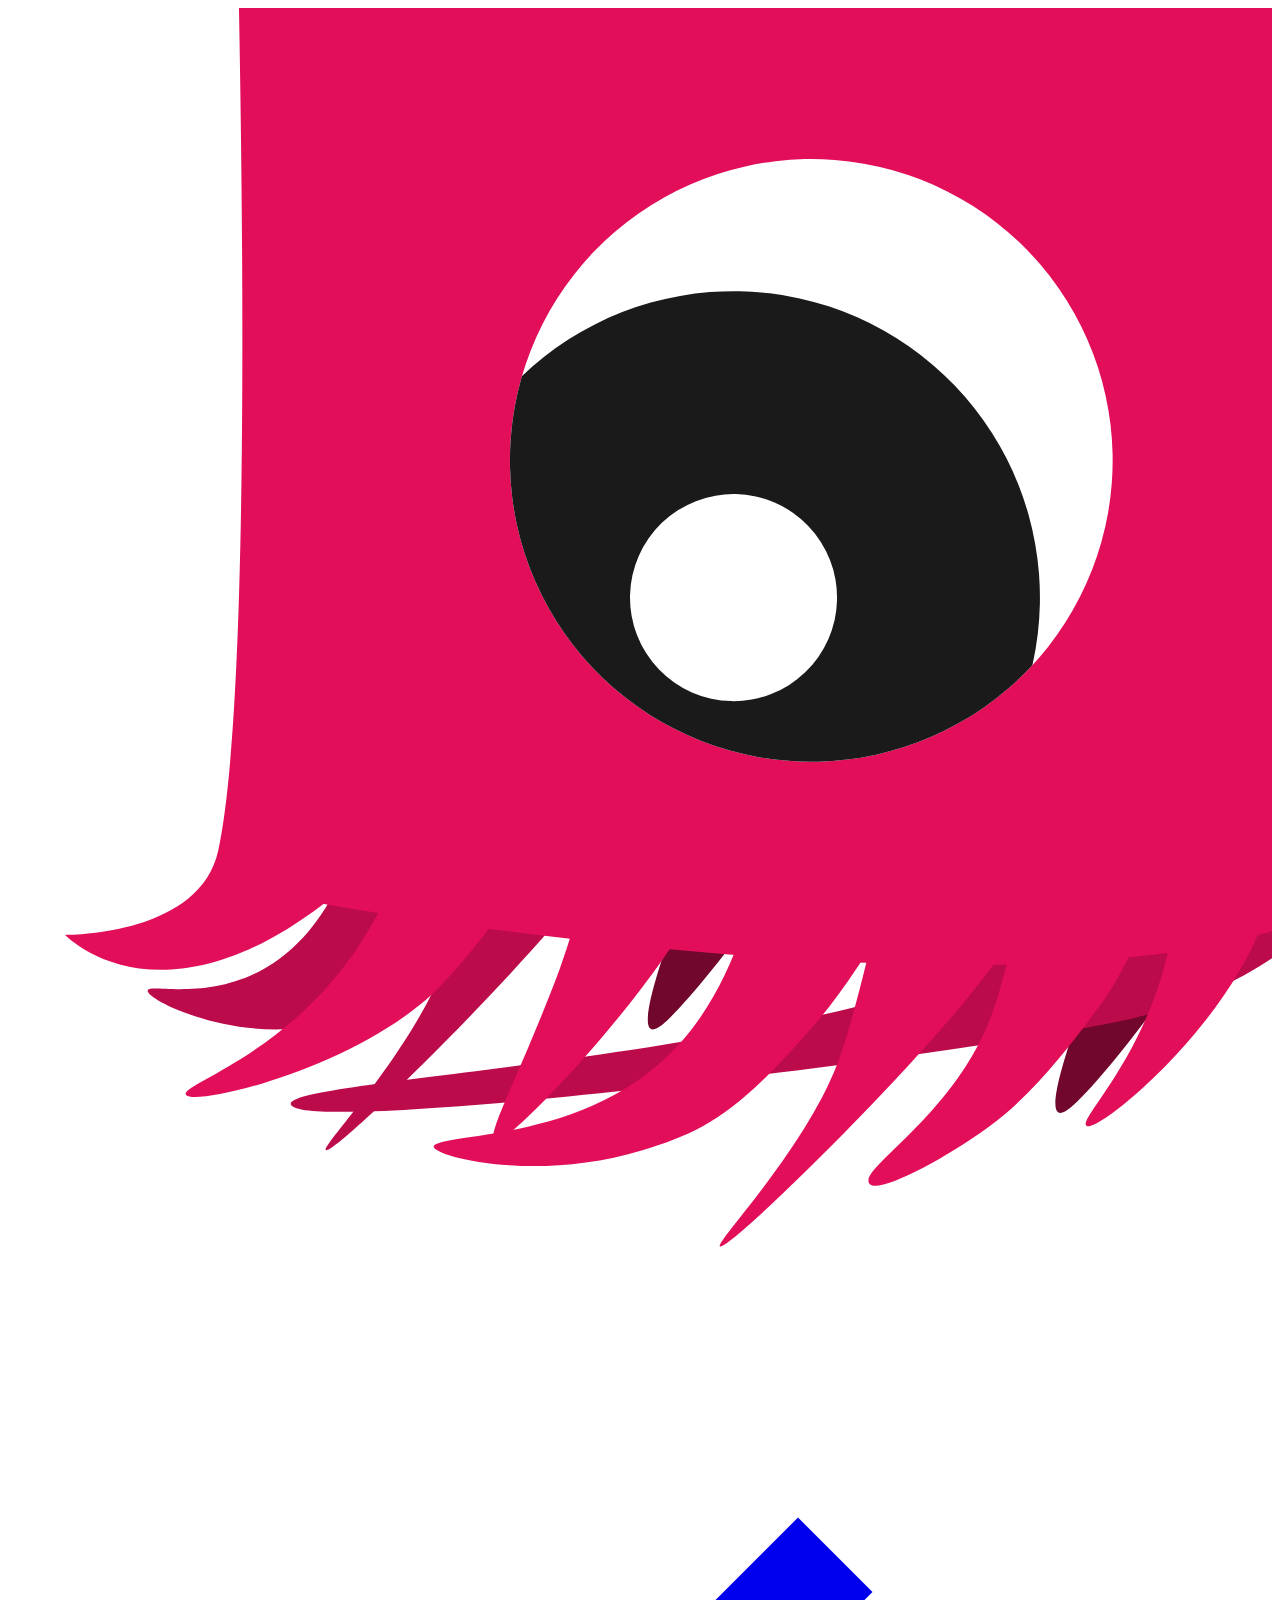
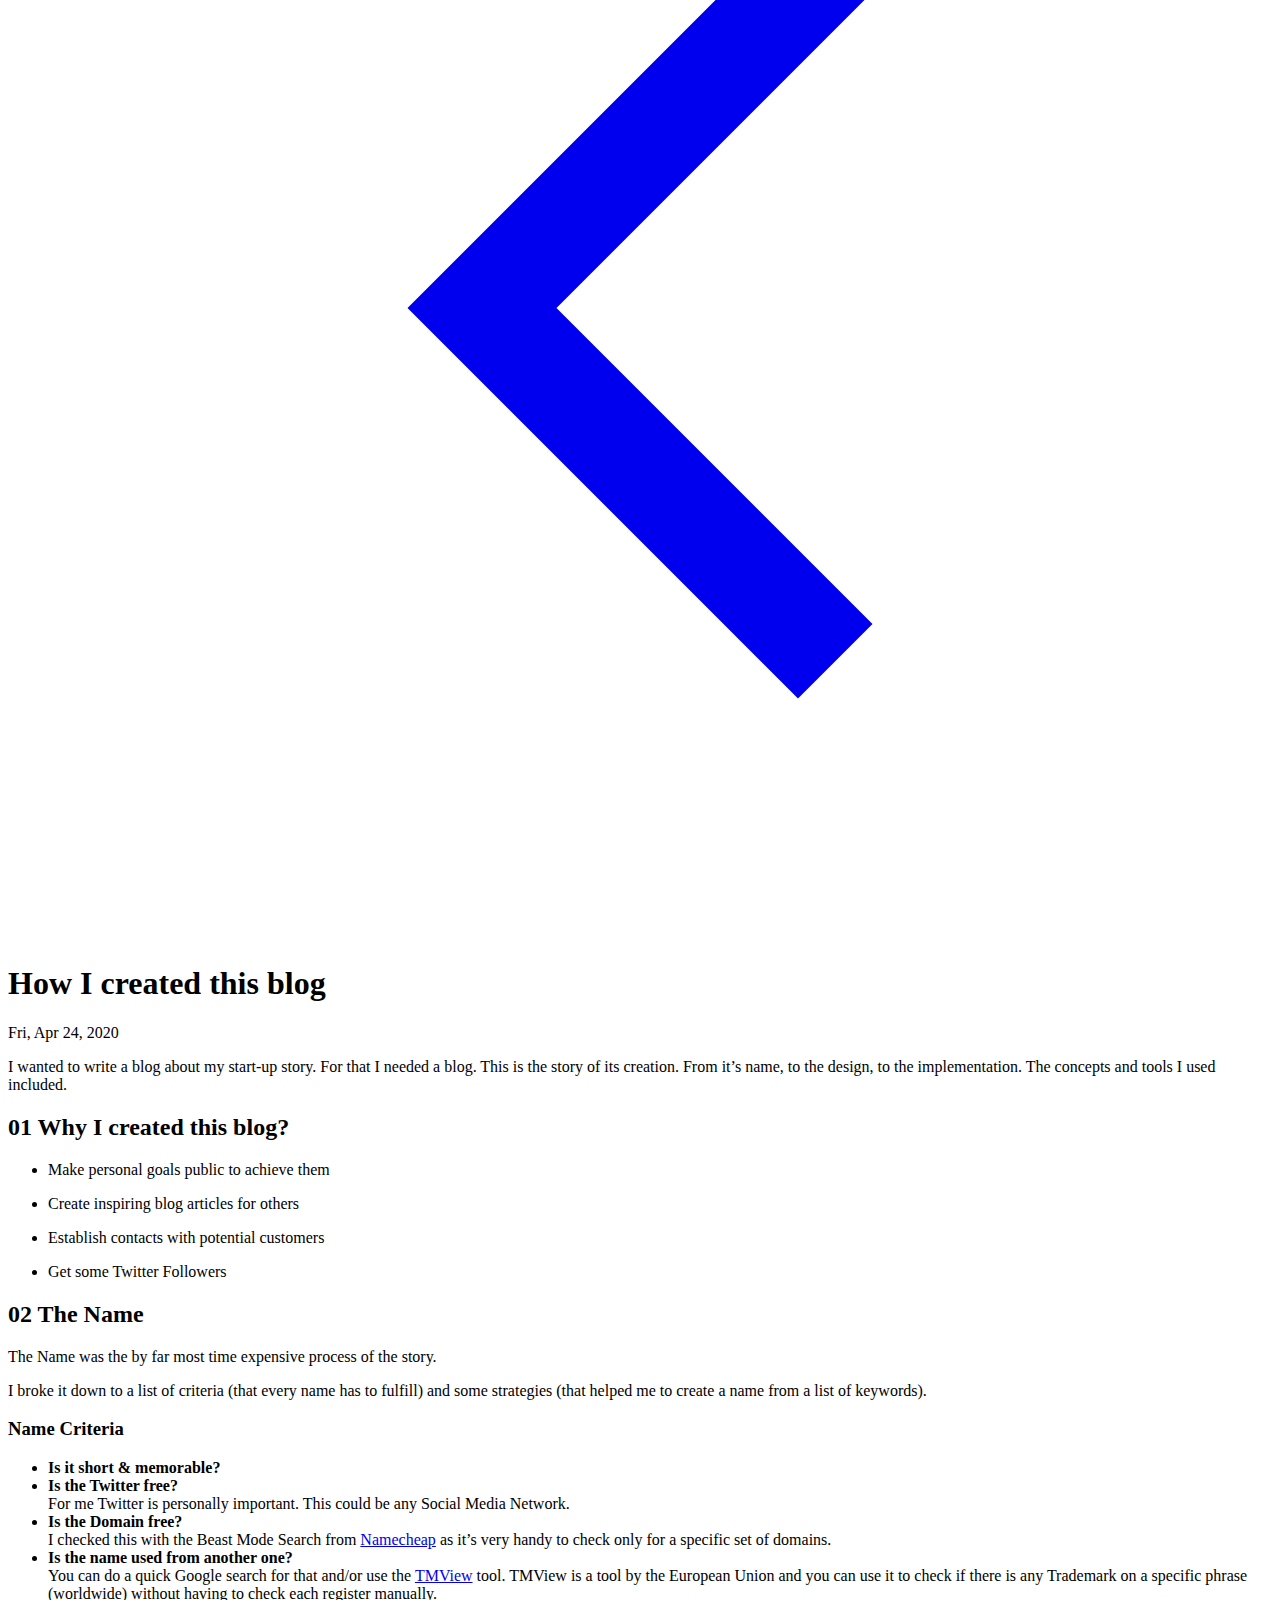
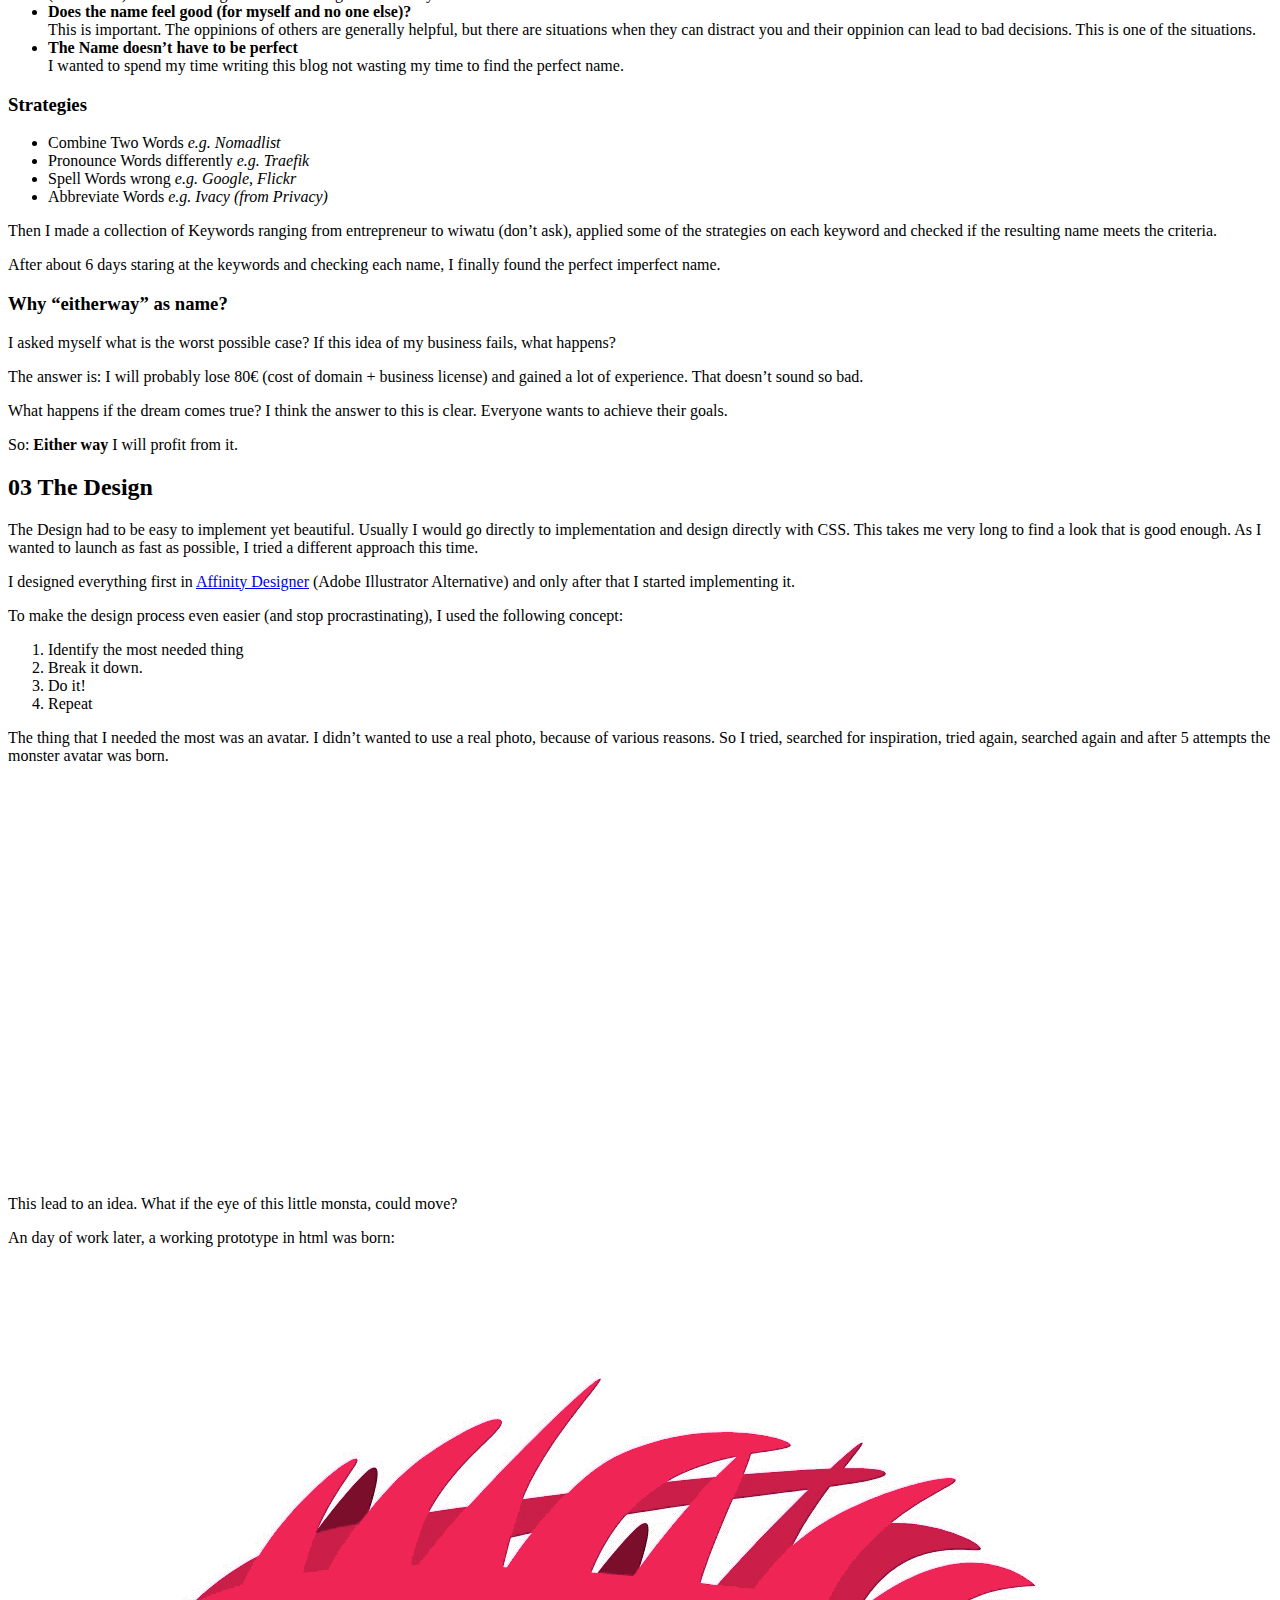
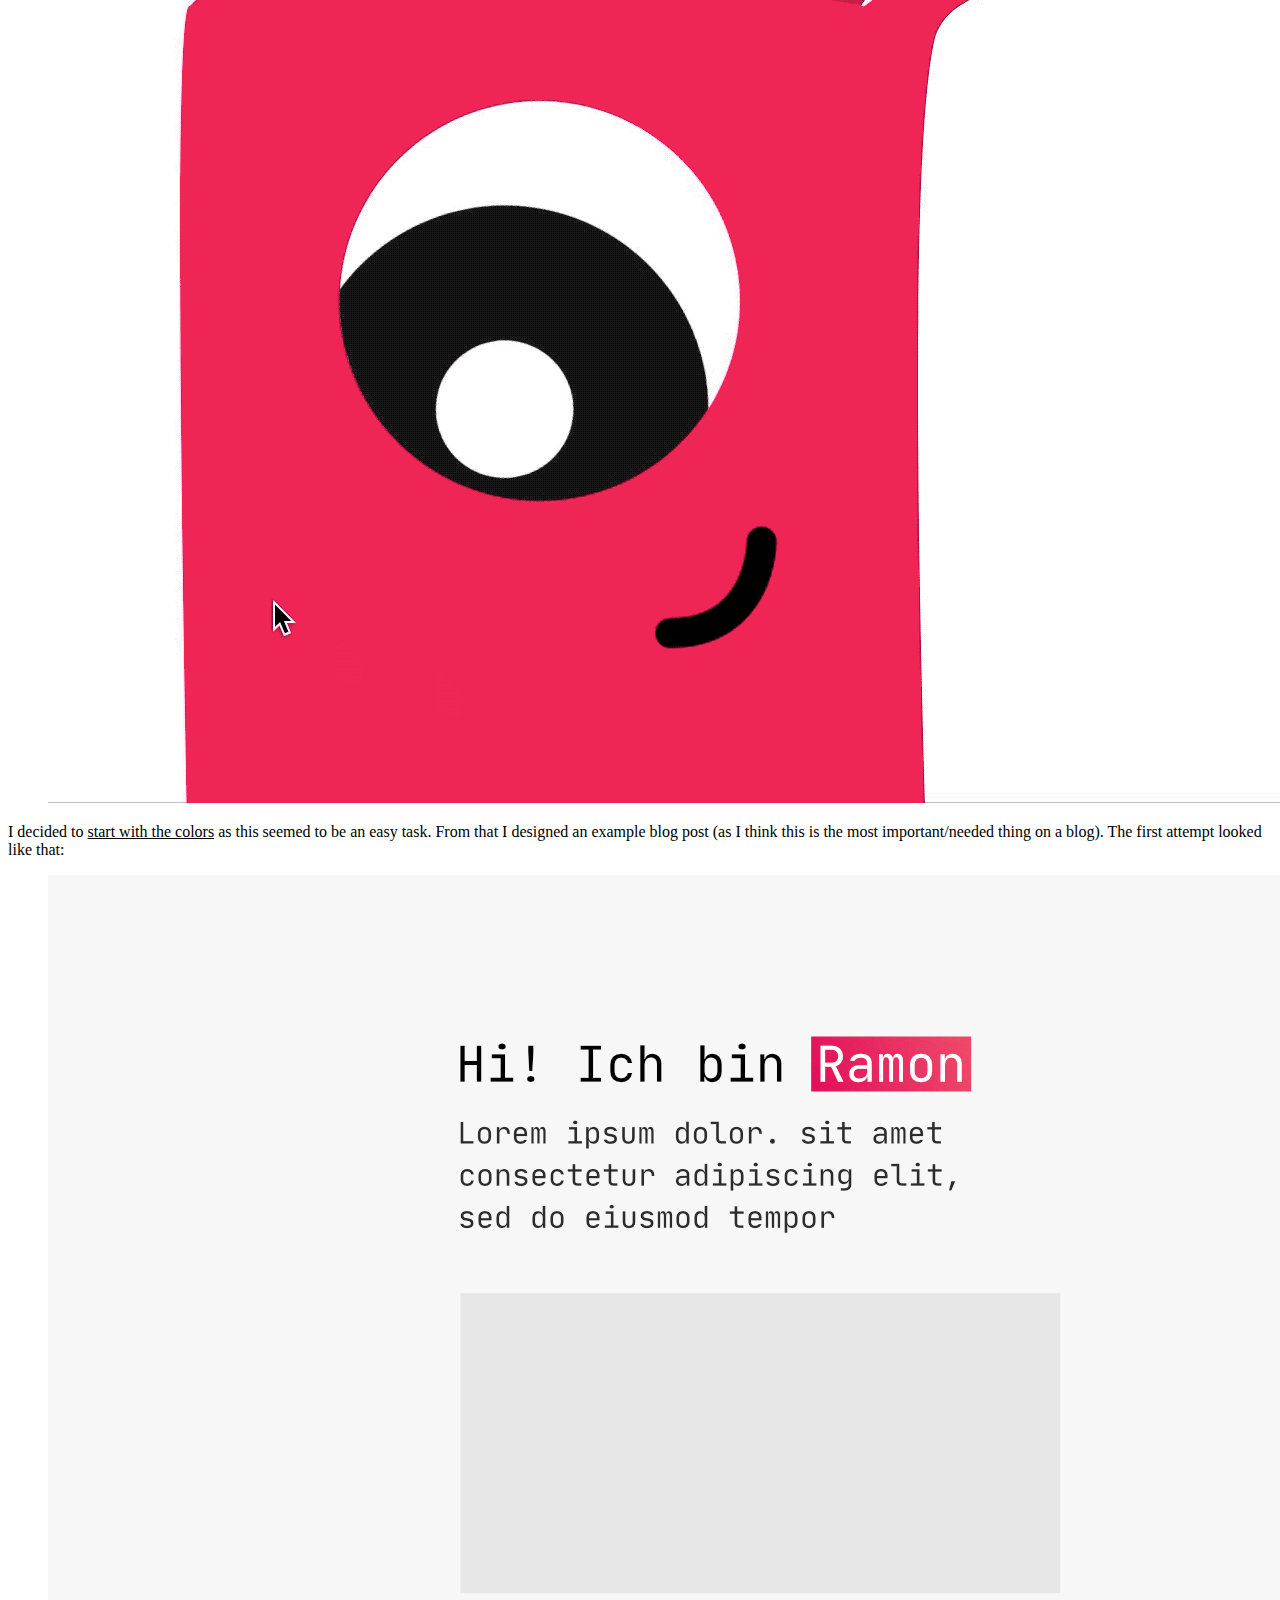
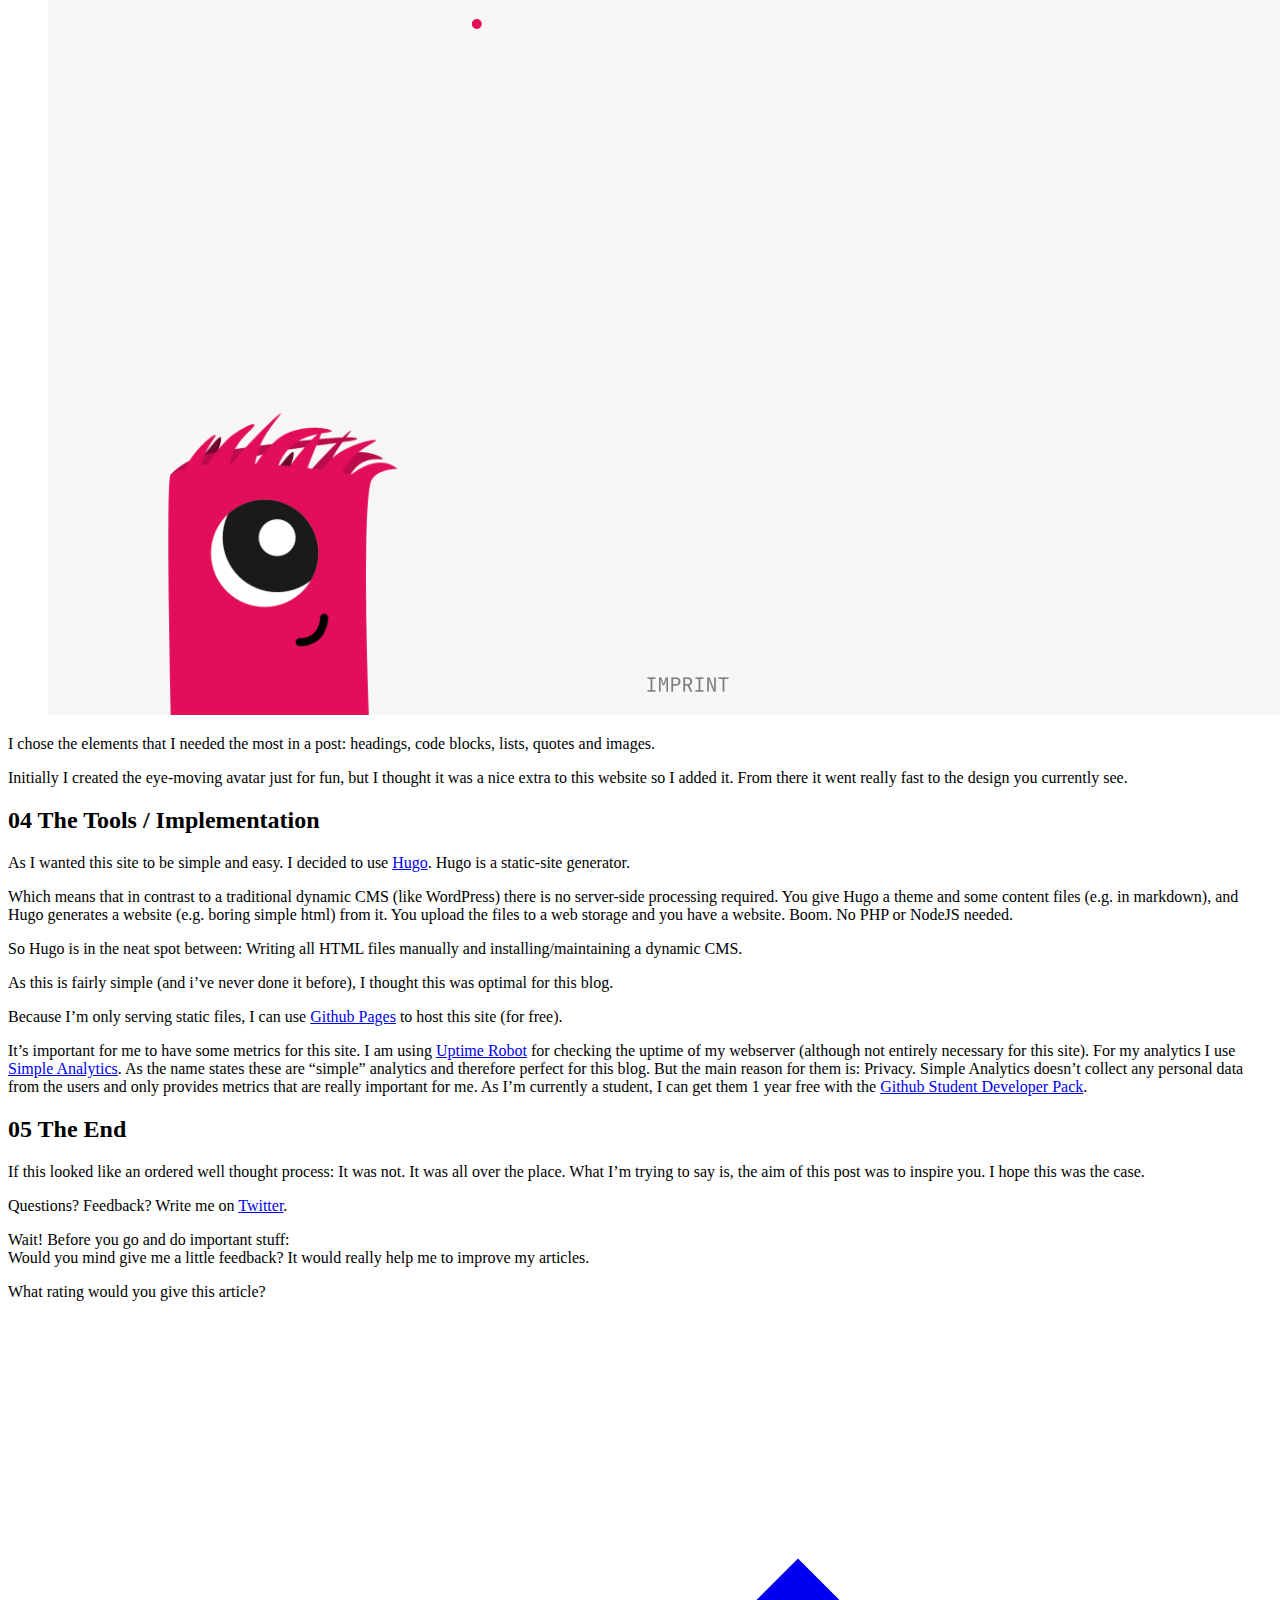
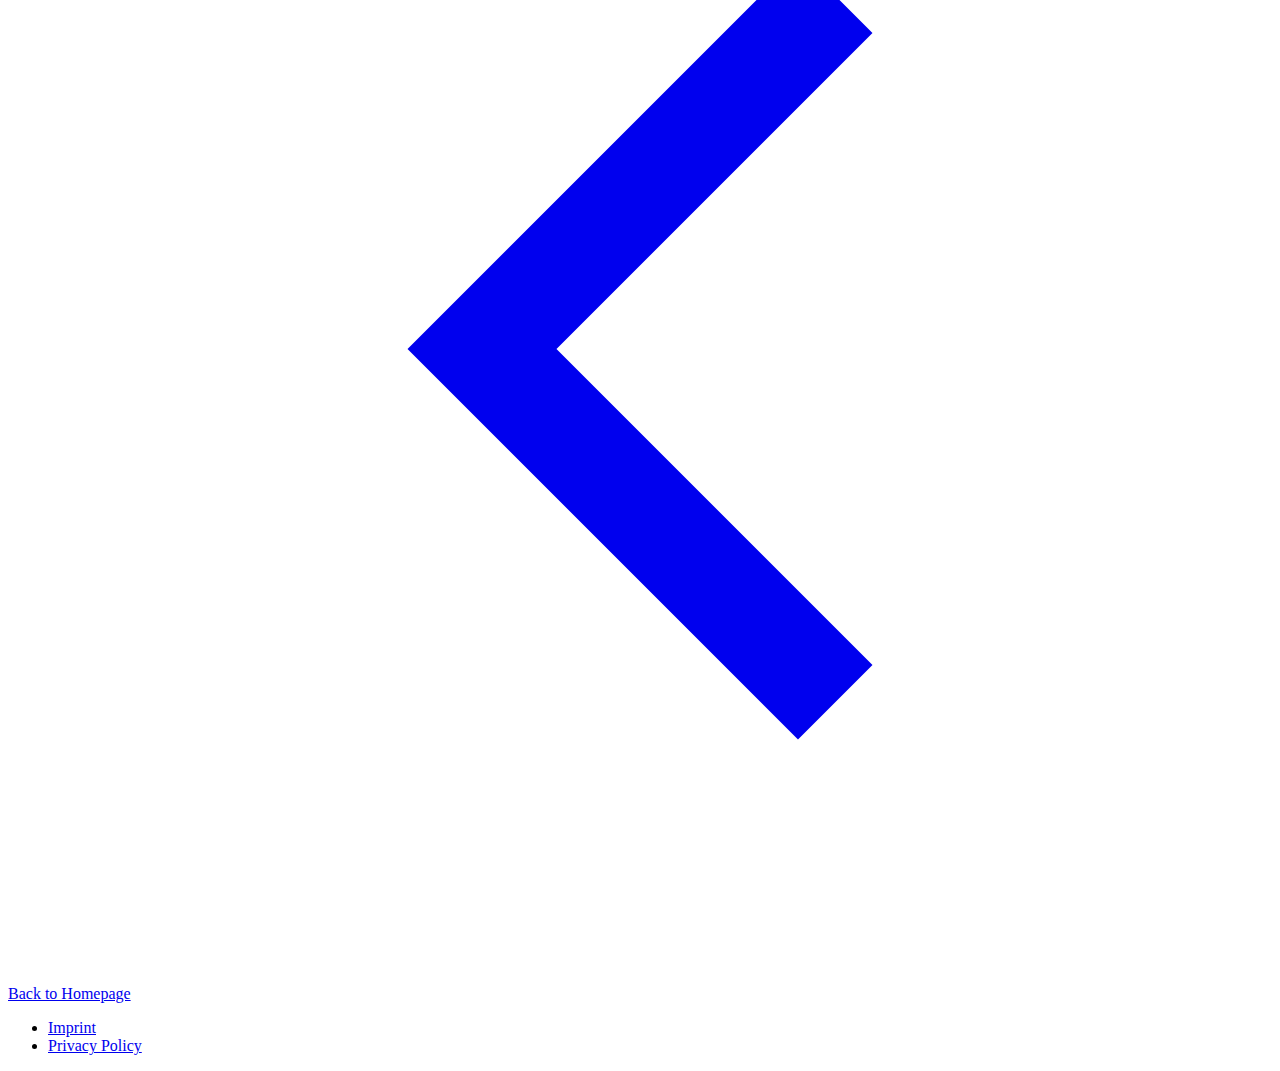
<file: story/how-i-created-this-blog/index.html>
<!DOCTYPE html>
<html lang="en-us">
<head>
    <meta http-equiv="content-type" content="text/html;charset=utf-8">
    <meta http-equiv="X-UA-Compatible" content="chrome=1">
    <meta name="viewport" content="width=device-width, initial-scale=1">

    
    

    <title>How I created this blog | eitherway</title>
    
    

    <link rel='shortcut icon' type='image/x-icon' href='/img/favicon.ico' />
    <link rel="apple-touch-icon" sizes="180x180" href="/img/apple-touch-icon.png">
    <link rel="icon" type="image/svg+xml" href="/img/favicon.svg">
    <link rel="icon" type="image/png" sizes="32x32" href="/img/favicon_32x32.png">
    <link rel="icon" type="image/png" sizes="16x16" href="/img/favicon_16x16.png">

    <link rel="stylesheet" href="https://eitherway.io/style/style.css">

    
    
    
    
    

    <script async defer data-skip-dnt="true" src="https://a.eitherway.io/app.js"></script>
    <noscript><img src="https://a.eitherway.io/image.gif" alt=""></noscript>

    <link rel="canonical" href="https://eitherway.io/story/how-i-created-this-blog/" />
    
        <meta name="twitter:card" content="summary_large_image" />
    
    
    <meta name="twitter:site" content="@eitherwayio" />
    <meta name="twitter:creator" content="@eitherwayio" />
    

    <meta property="og:locale" content="en_US">
    <meta property="og:url" content="https://eitherway.io/story/how-i-created-this-blog/">
    <meta property="og:site_name" content="eitherway">
    <meta property="og:title" content="How I created this blog | eitherway">

    <meta property="og:image" content="https://eitherway.io/img/posts/1-story-blog/story-blog.png">
    

    <meta name="description" content="I wanted to write a blog about my start-up story. For that I needed a blog. This is the story of its creation. From it&#39;s name, to the design, to the implementation. The concepts and tools I used included.">
    <meta property="og:description" content="I wanted to write a blog about my start-up story. For that I needed a blog. This is the story of its creation. From it&#39;s name, to the design, to the implementation. The concepts and tools I used included.">
    <script type="application/ld+json">
{
  "@context": "http://schema.org",
  "@type": "BlogPosting",
  "headline": "How I created this blog | eitherway",
  "mainEntityOfPage": {
    "@type": "WebPage",
    "@id": "https:\/\/eitherway.io\/story\/how-i-created-this-blog\/"
  },
  "image": {
    "@type": "ImageObject",
    "url": "https:\/\/eitherway.io\/img\/posts\/1-story-blog\/story-blog.png"
  },
  "genre": "story",
  
  "wordcount":  990 ,
  "url": "https:\/\/eitherway.io\/story\/how-i-created-this-blog\/",
  "datePublished": "2020-04-24T22:30:42\u002b02:00",
  "dateModified": "2020-04-24T22:30:42\u002b02:00",
  "license": "All rights reserved.",
  
  "author": {
    "@type": "Person",
    "name": "Ramon"
  },
  "description": "I wanted to write a blog about my start-up story. For that I needed a blog. This is the story of its creation. From it\u0027s name, to the design, to the implementation. The concepts and tools I used included."
}
</script>
</head>
<body class="o-base-wrapper">
<svg class="o-base-wrapper__monsta" clip-rule="evenodd" fill-rule="evenodd" stroke-linejoin="round"
     stroke-miterlimit="2" viewBox="0 0 1500 1500"
     xmlns="http://www.w3.org/2000/svg" xmlns:xlink="http://www.w3.org/1999/xlink">
    <clipPath id="a">
        <ellipse clip-rule="evenodd" cx="545.529" cy="987.512" rx="85.675" ry="77.138"/>
    </clipPath>
    <g transform="matrix(-1.865072 0 0 -1.865072 2318.2612 2347.752)">
        <path d="m355.811 181.655c16.996-13.614 20.999 38.213 19.346 119.32-1.754 86.043 42.845 267.3 42.845 267.3l-162.7 43.605s1.127-157.515 17.879-229.219c16.48-70.543 65.634-187.391 82.63-201.006z"
              fill="#71072d" transform="matrix(.583322 .210024 -.268501 .745737 671.32 399.406)"/>
        <path d="m355.811 181.655c16.996-13.614 20.999 38.213 19.346 119.32-1.754 86.043 42.845 267.3 42.845 267.3l-162.7 43.605s1.127-157.515 17.879-229.219c16.48-70.543 65.634-187.391 82.63-201.006z"
              fill="#71072d" transform="matrix(.583322 .210024 -.268501 .745737 411.974 346.231)"/>
        <g fill="#bc0b4b">
            <path d="m1306.72 286.009c22.9 10.338-757.474 118.493-759.127 199.6-.593 29.117-42.746 126.784-42.746 126.784l-186.731-116.515s45.684-40.683 166.89-68.531c147.008-33.777 798.814-151.676 821.714-141.338z"
                  transform="matrix(.555562 .200029 -.55818 1.55029 496.663 -143.648)"/>
            <path d="m422.737 130.705c16.996-13.614-45.927 89.163-47.58 170.27-1.754 86.043 65.75 408.595 65.75 408.595l-281.919-.393s70.235-230.104 114.193-326.516c40.518-88.865 132.56-238.342 149.556-251.956z"
                  transform="matrix(.583322 .210024 -.268501 .745737 827.504 346.231)"/>
            <path d="m490.655 270.539c15.256 5.495-114.175 13.915-115.828 95.022-1.753 86.042 43.175 202.714 43.175 202.714l-162.7 43.605s-11.238-222.399 27.988-279.289c39.225-56.89 192.108-67.546 207.365-62.052z"
                  transform="matrix(.538827 .306659 -.560043 .984043 1041.02 215.935)"/>
        </g>
        <g fill="#e20e5a">
            <path d="m422.737 130.705c16.996-13.614-45.927 89.163-47.58 170.27-1.754 86.043 65.75 408.595 65.75 408.595l-281.919-.393s70.235-230.104 114.193-326.516c40.518-88.865 132.56-238.342 149.556-251.956z"
                  transform="matrix(.583322 .210024 -.268501 .745737 576.805 284.972)"/>
            <path d="m421.001 171.187c5.966 14.059-59.644 76.155-61.297 157.262-1.753 86.043 58.298 239.826 58.298 239.826l-162.7 43.605s-26.395-167.022 1.222-240.471c13.122-34.901 33.565-88.589 67.385-127.319 37.354-42.777 91.126-86.963 97.092-72.903z"
                  transform="matrix(.583322 .210024 -.268501 .745737 495.89 296.591)"/>
            <path d="m357.947 174.796c18.429-12.185 3.272 39.792 1.619 120.899-1.754 86.043 58.436 272.58 58.436 272.58l-162.7 43.605s-23.418-170.232-6.311-243.079c16.957-72.205 90.527-181.821 108.956-194.005z"
                  transform="matrix(.583322 .210024 -.320915 .891311 777.269 307.731)"/>
            <path d="m465.818 236.49c14.982 2.064-76.992 50.132-78.645 131.239-1.753 86.043 30.829 200.546 30.829 200.546l-162.7 43.605s6.895-193.97 41.981-256.535c33.625-59.959 153.554-120.919 168.535-118.855z"
                  transform="matrix(.538827 .306659 -.560043 .984043 1010.98 191.406)"/>
            <path d="m465.818 236.49c14.982 2.064-76.992 50.132-78.645 131.239-1.753 86.043 30.829 200.546 30.829 200.546l-162.7 43.605s6.895-193.97 41.981-256.535c33.625-59.959 153.554-120.919 168.535-118.855z"
                  transform="matrix(.619127 .0325004 -.0593546 1.13069 281.992 264.809)"/>
            <path d="m568.148 218.87c-17.694 13.006-149.939 38.024-200.282 114.901-46.147 70.471-7.261 148.804-7.855 177.957-1.754 86.042 80.896 197.842 80.896 197.842l-281.919-.393s26.983-237.097 83.207-330.714c44.849-74.676 72-92.483 123.698-117.067 98.192-46.693 213.179-50.556 202.255-42.526z"
                  transform="matrix(.583322 .210024 -.330258 .91726 712.222 215.401)"/>
            <path d="m1042.32 688.741c105.73-81.025 164.28-19.694 164.28-19.694s-85.6-.991-97.4 53.669c-31.15 144.329-5.22 826.284-5.22 826.284h-707.955s-18.961-849.702 0-860.259c156.682-87.238 646.295 0 646.295 0z"/>
        </g>
        <g transform="matrix(2.18542 -.482704 .536121 2.42727 -989.769 -1162.68)">
            <ellipse cx="545.529" cy="987.512" fill="#fff" rx="85.675" ry="77.138"/>
            <g clip-path="url(#a)">
                <g id="pupil" transform="translate(30,-30)">
                    <circle fill="#1a1a1a" r="97.152"
                            transform="matrix(.81323306 .34004017 -.37766983 .73220505 545.528991 987.512565)"/>
                    <ellipse cx="592.294" cy="960.502" fill="#fff" rx="38.075" ry="28.247"
                             transform="matrix(.70113572 .29316819 -.43891001 .85093433 551.825191 -3.4539)"/>
                </g>
                <g id="pupil-reference" style="opacity: 0">
                    <circle fill="#1a1a1a" r="97.152"
                            transform="matrix(.81323306 .34004017 -.37766983 .73220505 545.528991 987.512565)"/>
                    <ellipse cx="592.294" cy="960.502" fill="#fff" rx="38.075" ry="28.247"
                             transform="matrix(.70113572 .29316819 -.43891001 .85093433 551.825191 -3.4539)"/>
                </g>
            </g>
        </g>
    </g>
</svg>

    <div class="o-back-home">
        <a href="https://eitherway.io/" aria-label="Back to Homepage" class="o-more-decent-link o-back-home__link">
            <svg xmlns="http://www.w3.org/2000/svg" class="o-back-home__caret icon icon-tabler icon-tabler-chevron-left"
                 viewBox="0 0 24 24" stroke-width="2" stroke="currentColor" fill="none" stroke-linecap="square"
                 stroke-linejoin="miter">
                <path stroke="none" d="M0 0h24v24H0z"/>
                <polyline points="15 6 9 12 15 18"/>
            </svg>
        </a>
    </div>

<div class="o-article-wrapper o-base-wrapper__content">
    














<div class="o-h1">
    
    
    
    
    
    <h1 class="o-h1__h1">

<span class="o-h1__colored">How</span> I created this <span class="o-h1__colored">blog</span>

</h1>
    <p class="o-h1__under">Fri, Apr 24, 2020</p>
</div>
<p class="o-text">I wanted to write a blog about my start-up story. For that I needed a blog. This is the story of its creation. From it&rsquo;s name, to the design, to the implementation. The concepts and tools I used included.</p>
<h2 class="o-h2" id="01-why-i-created-this-blog">01 Why I created this blog?</h2>
<ul class="o-list">
<li class="o-list__item">
<p class="o-text">Make personal goals public to achieve them</p>
</li>
<li class="o-list__item">
<p class="o-text">Create inspiring blog articles for others</p>
</li>
<li class="o-list__item">
<p class="o-text">Establish contacts with potential customers</p>
</li>
<li class="o-list__item">
<p class="o-text">Get some Twitter Followers</p>
</li>
</ul>
<h2 class="o-h2" id="02-the-name">02 The Name</h2>
<p class="o-text">The Name was the by far most time expensive process of the story.</p>
<p class="o-text">I broke it down to a list of criteria (that every name has to fulfill) and some strategies (that helped me to create a name from a list of keywords).</p>
<h3 class="o-h3" id="name-criteria">Name Criteria</h3>
<ul class="o-list">
<li class="o-list__item"><strong class="o-bold">Is it short &amp; memorable?</strong></li>
<li class="o-list__item"><strong class="o-bold">Is the Twitter free?</strong> <br>
For me Twitter is personally important. This could be any Social Media Network.</li>
<li class="o-list__item"><strong class="o-bold">Is the Domain free?</strong> <br>
I checked this with the Beast Mode Search from <a class="o-link" href="https://www.namecheap.com/">Namecheap</a> as it&rsquo;s very handy to check only for a specific set of domains.</li>
<li class="o-list__item"><strong class="o-bold">Is the name used from another one?</strong> <br>
You can do a quick Google search for that and/or use the <a class="o-link" href="https://www.tmdn.org/tmview">TMView</a> tool. TMView is a tool by the European Union and you can use it to check if there is any Trademark on a specific phrase (worldwide) without having to check each register manually.</li>
<li class="o-list__item"><strong class="o-bold">Does the name feel good (for myself and no one else)?</strong> <br>
This is important. The oppinions of others are generally helpful, but there are situations when they can distract you and their oppinion can lead to bad decisions. This is one of the situations.</li>
<li class="o-list__item"><strong class="o-bold">The Name doesn&rsquo;t have to be perfect</strong><br>
I wanted to spend my time writing this blog not wasting my time to find the perfect name.</li>
</ul>
<h3 class="o-h3" id="strategies">Strategies</h3>
<ul class="o-list">
<li class="o-list__item">Combine Two Words <em>e.g. Nomadlist</em></li>
<li class="o-list__item">Pronounce Words differently <em>e.g. Traefik</em></li>
<li class="o-list__item">Spell Words wrong <em>e.g. Google, Flickr</em></li>
<li class="o-list__item">Abbreviate Words <em>e.g. Ivacy (from Privacy)</em></li>
</ul>
<p class="o-text">Then I made a collection of  Keywords ranging from entrepreneur to wiwatu (don&rsquo;t ask), applied some of the strategies on each keyword and checked if the resulting name meets the criteria.</p>
<p class="o-text">After about 6 days staring at the keywords and checking each name, I finally found the perfect imperfect name.</p>
<h3 class="o-h3" id="why-eitherway-as-name">Why &ldquo;eitherway&rdquo; as name?</h3>
<p class="o-text">I asked myself what is the worst possible case? If this idea of my business fails, what happens?</p>
<p class="o-text">The answer is: I will probably lose 80€ (cost of domain + business license) and gained a lot of experience. That doesn&rsquo;t sound so bad.</p>
<p class="o-text">What happens if the dream comes true? I think the answer to this is clear. Everyone wants to achieve their goals.</p>
<p class="o-text">So: <strong class="o-bold">Either way</strong> I will profit from it.</p>
<h2 class="o-h2" id="03-the-design">03 The Design</h2>
<p class="o-text">The Design had to be easy to implement yet beautiful. Usually I would go directly to implementation and design directly with CSS. This takes me very long to find a look that is good enough. As I wanted to launch as fast as possible, I tried a different approach this time.</p>
<p class="o-text">I designed everything first in <a class="o-link" href="https://affinity.serif.com/en-us/designer/">Affinity Designer</a> (Adobe Illustrator Alternative) and only after that I started implementing it.</p>
<p class="o-text">To make the design process even easier (and stop procrastinating), I used the following concept:</p>
<ol>
<li class="o-list__item">Identify the most needed thing</li>
<li class="o-list__item">Break it down.</li>
<li class="o-list__item">Do it!</li>
<li class="o-list__item">Repeat</li>
</ol>
<p class="o-text">The thing that I needed the most was an avatar. I didn&rsquo;t wanted to use a real photo, because of various reasons. So I tried, searched for inspiration, tried again, searched again and after 5 attempts the monster avatar was born.</p>
<p class="o-text"><figure class="o-img">
    <img class="o-img__img" src="/img/posts/1-story-blog/first-concept.svg" alt="First concept of the monster"  />
</figure></p>
<p class="o-text">This lead to an idea. What if the eye of this little monsta, could move?</p>
<p class="o-text">An day of work later, a working prototype in html was born:</p>
<p class="o-text"><figure class="o-img">
    <img class="o-img__img" src="/img/posts/1-story-blog/moving-monster.gif" alt="Monster Prototype Gif"  />
</figure></p>
<p class="o-text">I decided to <u>start with the colors</u> as this seemed to be an easy task. From that I designed an example blog post (as I think this is the most important/needed thing on a blog). The first attempt looked like that:</p>
<p class="o-text"><figure class="o-img">
    <img class="o-img__img" src="/img/posts/1-story-blog/website-colors.png" alt="Website Prototype #1"  />
</figure></p>
<p class="o-text">I chose the elements that I needed the most in a post: headings, code blocks, lists, quotes and images.</p>
<p class="o-text">Initially I created the eye-moving avatar just for fun, but I thought it was a nice extra to this website so  I added it. From there it went really fast to the design you currently see.</p>
<h2 class="o-h2" id="04-the-tools--implementation">04 The Tools / Implementation</h2>
<p class="o-text">As I wanted this site to be simple and easy. I decided to use <a class="o-link" href="https://gohugo.io/">Hugo</a>. Hugo is a static-site generator.</p>
<p class="o-text">Which means that in contrast to a traditional dynamic CMS (like WordPress) there is no server-side processing required. You give Hugo a theme and some content files (e.g. in markdown), and Hugo generates a website (e.g. boring simple html) from it. You upload the files to a web storage and you have a website. Boom. No PHP or NodeJS needed.</p>
<p class="o-text">So Hugo is in the neat spot between: Writing all HTML files manually and installing/maintaining a dynamic CMS.</p>
<p class="o-text">As this is fairly simple (and i&rsquo;ve never done it before), I thought this was optimal for this blog.</p>
<p class="o-text">Because I&rsquo;m only serving static files, I can use <a class="o-link" href="https://pages.github.com/">Github Pages</a> to host this site (for free).</p>
<p class="o-text">It&rsquo;s important for me to have some metrics for this site. I am using <a class="o-link" href="https://uptimerobot.com/">Uptime Robot</a> for checking the uptime of my webserver (although not entirely necessary for this site). For my analytics I use <a class="o-link" href="https://simpleanalytics.com/">Simple Analytics</a>. As the name states these are &ldquo;simple&rdquo; analytics and therefore perfect for this blog. But the main reason for them is: Privacy. Simple Analytics doesn&rsquo;t collect any personal data from the users and only provides metrics that are really important for me. As I&rsquo;m currently a student, I can get them 1 year free with the <a class="o-link" href="https://education.github.com/pack">Github Student Developer Pack</a>.</p>
<h2 class="o-h2" id="05-the-end">05 The End</h2>
<p class="o-text">If this looked like an ordered well thought process: It was not. It was all over the place. What I&rsquo;m trying to say is, the aim of this post was to inspire you. I hope this was the case.</p>
<p class="o-text">Questions? Feedback? Write me on <a class="o-link" href="https://twitter.com/eitherwayio">Twitter</a>.</p>

<div id="rating" class="o-rating">
    <div class="o-inline-box"><span class="o-inline-box__important">Wait! Before you go</span>
        <span class="o-inline-box__normal"> and do important stuff:<br>Would you mind give me a little feedback? It would really help me to improve my articles.</span>
    </div>
    <p class="o-rating__question">What rating would you give this article?</p>
</div>

    <div class="o-back-home-link"><a href="https://eitherway.io/" aria-label="Back to Homepage" class="o-back-home-link__link o-more-decent-link o-more-decent-link--home">
            <div class="o-back-home--wr">
                <svg xmlns="http://www.w3.org/2000/svg" class="o-back-home-link__icon icon-tabler icon-tabler-chevron-left"
                     viewBox="0 0 24 24" stroke-width="2" stroke="currentColor" fill="none" stroke-linecap="square"
                     stroke-linejoin="miter">
                    <path stroke="none" d="M0 0h24v24H0z"/>
                    <polyline points="15 6 9 12 15 18"/>
                </svg>
                Back to Homepage
            </div>
        </a>
    </div>

<script src="https://scripts.likeknob.com/script.min.js"></script>
<script>
    var rating1 = document.getElementById('rating')

    var options = {
        cssReset: false,
        question: "What did you not like about this article?",
        ratingBarContainerClass: "o-rating__bar", 
        questionContainerClass: "o-rating__question-container",
        questionClass: "o-rating__question",
        inputClass: "o-rating__input",
        buttonContainerClass: 'o-rating__button-container',
        sendButtonClass: "o-rating__button",
        inputStyle: "",
        sendButtonStyle: "",
        questionStyle: "",
        questionContainerStyle: "",
    }

    likeKnob(rating1, "3676328c-d7ef-4f56-a6dc-ec8e35563c10", options)
</script>

</div>
<div class="o-footer o-base-wrapper__footer">
    <ul class="o-footer_list">
        
            <li class="o-footer_elem"><a class="o-footer_link" href="/imprint">Imprint</a></li>
        
            <li class="o-footer_elem"><a class="o-footer_link" href="/privacy">Privacy Policy</a></li>
        
    </ul>
</div>
<script>
    
    console.log("Hey! Looking at my code?");
    
    console.log("Found Issues?");
    
    console.log("Interested or want to talk?");
    
    console.log("Mail me at ramon@eitherway.io");
    
    console.log("For PGP Encryption: https:\/\/eitherway.io\/pgp-key.asc");
    
</script>

<script src="https://eitherway.io/js/monsta.min.19763c7162909585cbbad04b2f3a34160b3ba06051cd6bc1711379d34edd1df7.js" integrity="sha256-GXY8cWKQlYXLutBLLzo0Fgs7oGBRzWvBcRN5007dHfc="></script>
</body>
</html>
</file>
